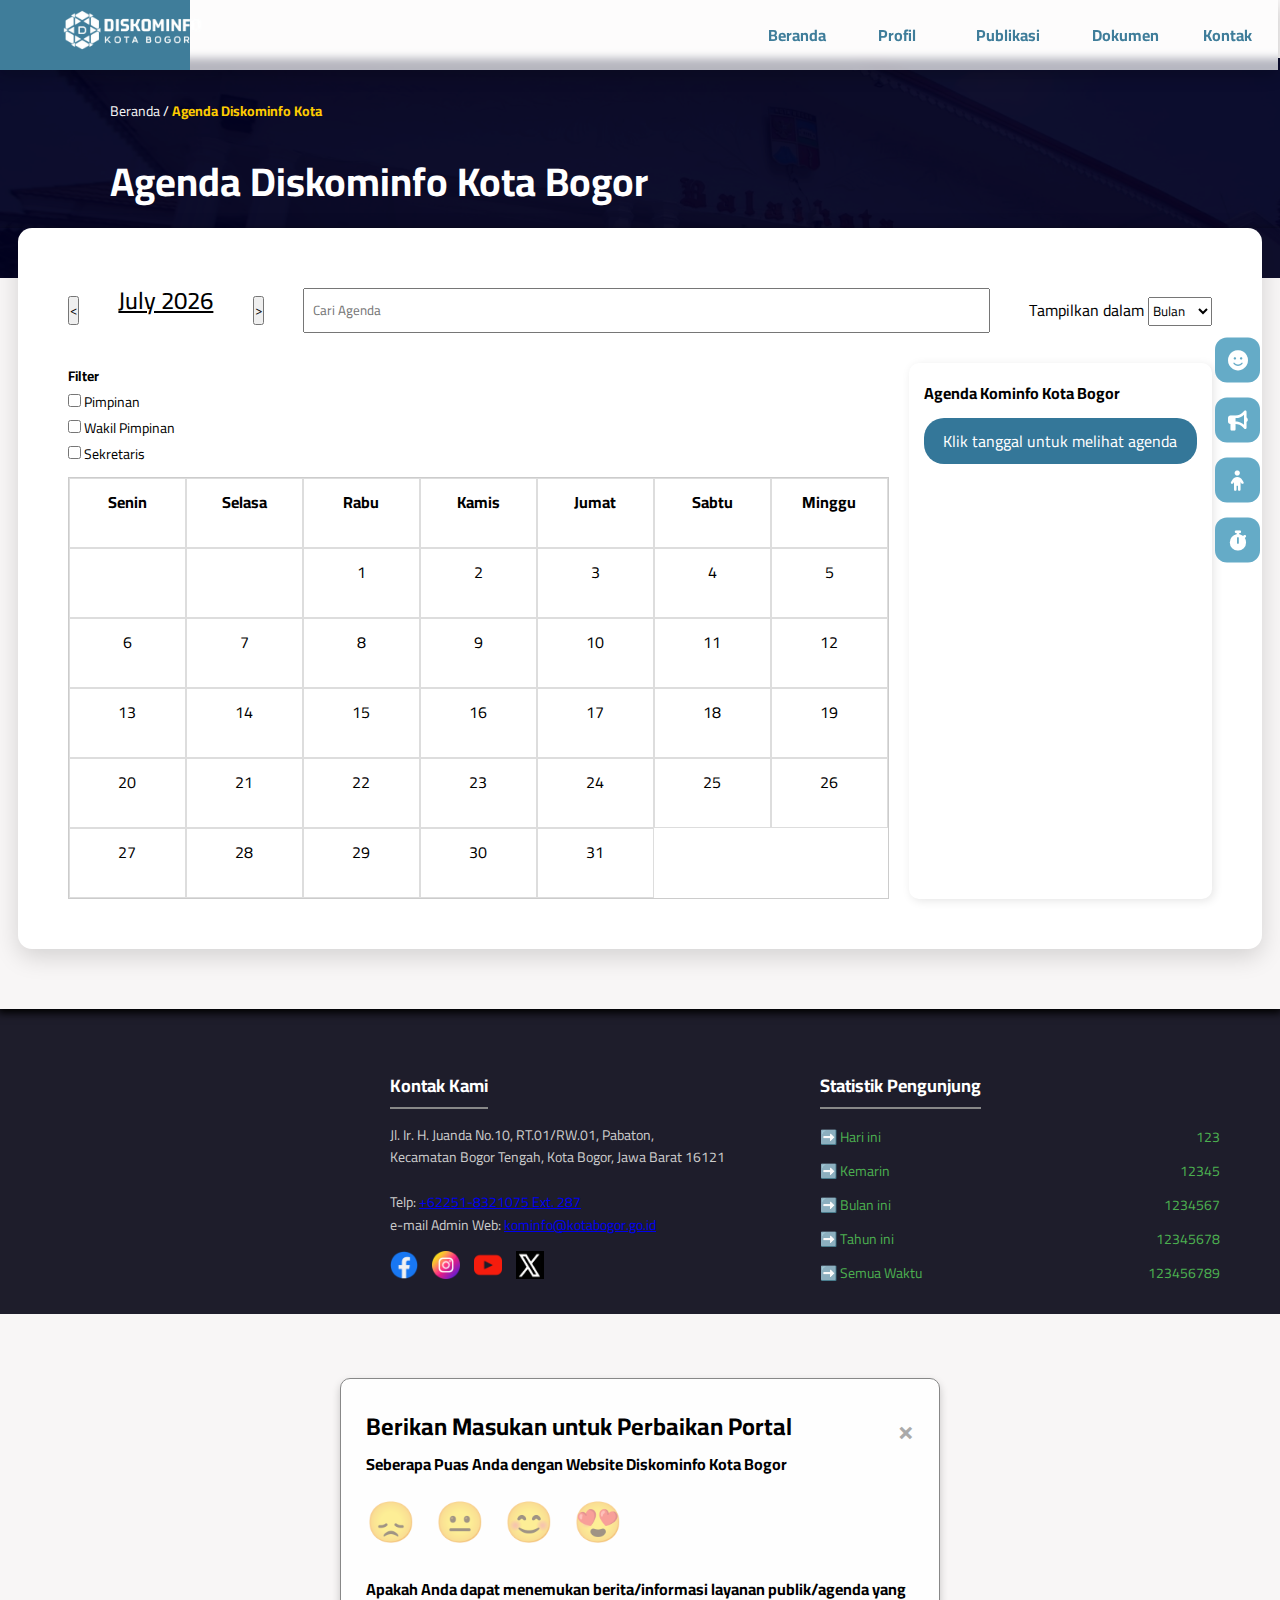
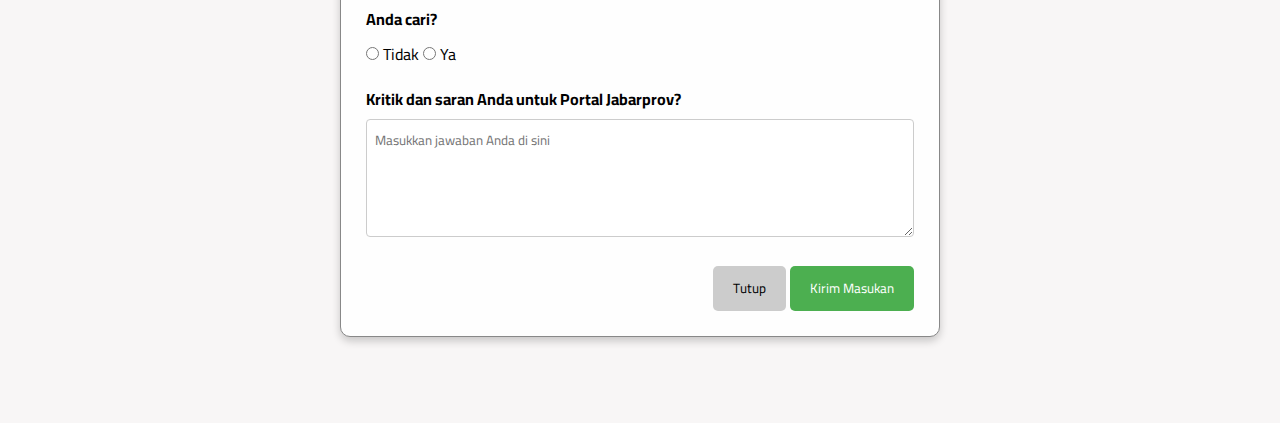
<file: agenda.html>
<!DOCTYPE html>
<html lang="id">
<head>
  <meta charset="UTF-8" />
  <meta name="viewport" content="width=device-width, initial-scale=1" />
  <title>Diskominfo Kota Bogor</title>
  <link rel="stylesheet" href="agenda.css" />
  <link href="https://cdn.jsdelivr.net/npm/bootstrap@5.0.2/dist/css/bootstrap.min.css" rel="stylesheet" integrity="sha384-EVSTQN3/azprG1Anm3QDgpJLIm9Nao0Yz1ztcQTwFspd3yD65VohhpuuCOmLASjC" crossorigin="anonymous">
  <link rel="preconnect" href="https://fonts.googleapis.com">
<link rel="stylesheet" href="https://cdnjs.cloudflare.com/ajax/libs/font-awesome/6.4.2/css/all.min.css">
<link rel="preconnect" href="https://fonts.gstatic.com" crossorigin>
<link href="https://fonts.googleapis.com/css2?family=Cairo:wght@200..1000&family=Roboto:ital,wght@0,100..900;1,100..900&display=swap" rel="stylesheet">
</head>
<body>
    <div class="page-wrapper">
      <header>
    <div class="navbar">
        <div class="logo">
            <img src="logo_kominfo-removebg-preview (1).png" alt="Diskominfo Kota Bogor">
        </div>
        <input type="checkbox" id="nav-toggle" class="nav-toggle">
        <label for="nav-toggle" class="nav-toggle-label">
            <span></span>
            <span></span>
            <span></span>
        </label>
        <nav class="nav-menu">
            <a href="index.html">Beranda</a>
            <div class="dropdown">
                <a href="#" class="dropdown-toggle">Profil</a>
                <div class="dropdown-menu">
                    <a href="visimisi1.html">Visi Misi</a>
                    <a href="sejarah.html">Sejarah</a>
                    <a href="pegawai.html">Data Pegawai</a>
                </div>
            </div>

            <div class="dropdown">
                <a href="#" class="dropdown-toggle">Publikasi</a>
                <div class="dropdown-menu">
                    <a href="galeri.html">Galeri</a>
                    <a href="galeriberitalengkap.html">Berita</a>
                </div>
            </div>
            <a href="dokumen.html">Dokumen</a>
            <a href="kontak.html">Kontak</a>
        </nav>
    </div>
</header>
    <!-- Konten utama halaman -->
  <!-- Carousel -->
  <main>

    <!-- sidebar -->
  <div class="floating-icon-bar">
  <a href="#" id="tombolBeriPenilaian" class="tooltip-icon">
    <i class="fas fa-smile"></i>
    <span class="tooltip-text">Beri Penilaian</span>
  </a>
  <a href="#" class="tooltip-icon">
    <i class="fas fa-bullhorn"></i>
    <span class="tooltip-text">Aspirasi</span>
  </a>
  <a href="#" class="tooltip-icon" id="openAccessibilityMenuButton">
    <i class="fas fa-child"></i>
    <span class="tooltip-text">Aksesbilitas</span>
  </a>
  <a href="#" class="tooltip-icon">
    <i class="fas fa-stopwatch"></i>
    <span class="tooltip-text">Monitoring</span>
  </a>
</div>
<section class="hero-judul">
  <div class="hero-overlay"></div> <!-- gelap tipis -->
  <div class="hero-inner">
    <nav class="breadcrumb">
      <a href="index.html">Beranda</a> /
      <span class="active"> Agenda Diskominfo Kota</span>
    </nav>
    <h1>Agenda Diskominfo Kota Bogor</h1>
  </div>
</section>

  
<section class="sejarah-content">
  <div class="sejarah-container">
      <p>
       <body>
  <div class="header">
    <button onclick="changeMonth(-1)">&lt;</button>
    <h2 id="monthYear"></h2>
    <button onclick="changeMonth(1)">&gt;</button>
    <input type="text" class="search-bar" placeholder="Cari Agenda">
    <span>
      Tampilkan dalam
      <select>
        <option>Bulan</option>
        <option>Minggu</option>
      </select>
    </span>
  </div>

  <div class="container">
    <div class="left">
      <div class="filter">
        <strong>Filter</strong><br>
        <label><input type="checkbox"> Pimpinan</label><br>
        <label><input type="checkbox"> Wakil Pimpinan</label><br>
        <label><input type="checkbox"> Sekretaris</label>
      </div>

      <div class="calendar" id="calendar">
        <!-- Isi kalender akan dibuat lewat JavaScript -->
      </div>
    </div>

    <div class="right">
      <strong>Agenda Kominfo Kota Bogor</strong>
      <div class="agenda-title" id="selectedDate">Klik tanggal untuk melihat agenda</div>
      <div id="agendaList">
        <!-- Agenda muncul di sini setelah klik tanggal -->
      </div>
    </div>
  </div>

  <script src="agenda.js"></script>
</body>
      </p>
    </div>
  </section>
<!-- Footer -->
 <footer class="footer">
  <div class="footer-container">
   <div class="footer-map">
  <iframe
    src="https://www.google.com/maps/embed?pb=!1m18!1m12!1m3!1d3963.4161454299747!2d106.79109007413658!3d-6.595089664468269!2m3!1f0!2f0!3f0!3m2!1i1024!2i768!4f13.1!3m3!1m2!1s0x2e69c5b7d2e12d0d%3A0x9b59e38fc692d9fe!2sKantor%20Kominfo%20Kota%20Bogor!5e0!3m2!1sen!2sid!4v1752851198269!5m2!1sen!2sid"width="300"
    height="200"
    style="border:0;"
    allowfullscreen=""
    loading="lazy"
    referrerpolicy="no-referrer-when-downgrade">
  </iframe>
</div>

    <div class="footer-kontak">
      <h4>Kontak Kami</h4>
       <p>
    Jl. Ir. H. Juanda No.10, RT.01/RW.01, Pabaton,<br>
    Kecamatan Bogor Tengah, Kota Bogor, Jawa Barat 16121<br><br>
    Telp: <a href="tel:+622518321075">+62251-8321075 Ext. 287</a><br>
    e-mail Admin Web: <a href="mailto:kominfo@kotabogor.go.id" target="_blank">kominfo@kotabogor.go.id</a>
  </p>
      <div class="sosmed">
  <a href="https://www.facebook.com/kominfokotabogor" target="_blank" rel="noopener"><img src="fb.png" alt="Facebook"></a>
  <a href="https://www.instagram.com/kominfobogor?utm_source=ig_web_button_share_sheet&igsh=ZDNlZDc0MzIxNw==" target="_blank" rel="noopener"><img src="instagram.png" alt="Instagram"></a>
  <a href="https://youtube.com/@kominfokotabogor2892?si=DYzwmdH5Fa8aDNeZ" target="_blank" rel="noopener"><img src="youtube.png" alt="YouTube"></a>
  <a href="https://x.com/kominfobogor" target="_blank" rel="noopener"><img src="twitter.png" class="logo-x" alt="Twitter/X"></a>
</div>
    </div>
    <div class="footer-statistik">
      <h4>Statistik Pengunjung</h4>
      <ul>
        <li>➡️ Hari ini <span>123</span></li>
        <li>➡️ Kemarin <span>12345</span></li>
        <li>➡️ Bulan ini <span>1234567</span></li>
        <li>➡️ Tahun ini <span>12345678</span></li>
        <li>➡️ Semua Waktu <span>123456789</span></li>
      </ul>
    </div>
    </div>
</footer>
<!-- Footer -->
 <script src="https://cdn.jsdelivr.net/npm/bootstrap@5.0.2/dist/js/bootstrap.bundle.min.js" integrity="sha384-MrcW6ZMFYlzcLA8Nl+NtUVF0sA7MsXsP1UyJoMp4YLEuNSfAP+JcXn/tWtIaxVXM" crossorigin="anonymous"></script>
  <script src="https://website-widgets.pages.dev/dist/sienna.min.js" data-asw-lang="id" data-asw-position="hidden"></script>
  <script src="scripts.js"></script>
  <div id="modalPenilaian" class="modal">
  <div class="modal-content">
    <span class="close-button">&times;</span>
    <h2>Berikan Masukan untuk Perbaikan Portal</h2>
    
    <form>
      <div class="form-group">
        <label>Seberapa Puas Anda dengan Website Diskominfo Kota Bogor</label>
        <div class="emoji-rating">
          <span>😞</span> <span>😐</span> <span>😊</span> <span>😍</span>
        </div>
      </div>
      
      <div class="form-group">
        <label>Apakah Anda dapat menemukan berita/informasi layanan publik/agenda yang Anda cari?</label>
        <input type="radio" name="info" value="tidak"> Tidak
        <input type="radio" name="info" value="ya"> Ya
      </div>
      
      <div class="form-group">
        <label for="kritik">Kritik dan saran Anda untuk Portal Jabarprov?</label>
        <textarea id="kritik" rows="4" placeholder="Masukkan jawaban Anda di sini"></textarea>
      </div>

      <div class="modal-footer">
        <button type="button" id="tombolTutupModal" class="btn-tutup">Tutup</button>
        <button type="submit" class="btn-kirim">Kirim Masukan</button>
      </div>
    </form>
  </div>
</div>

</body>
</html>
</file>
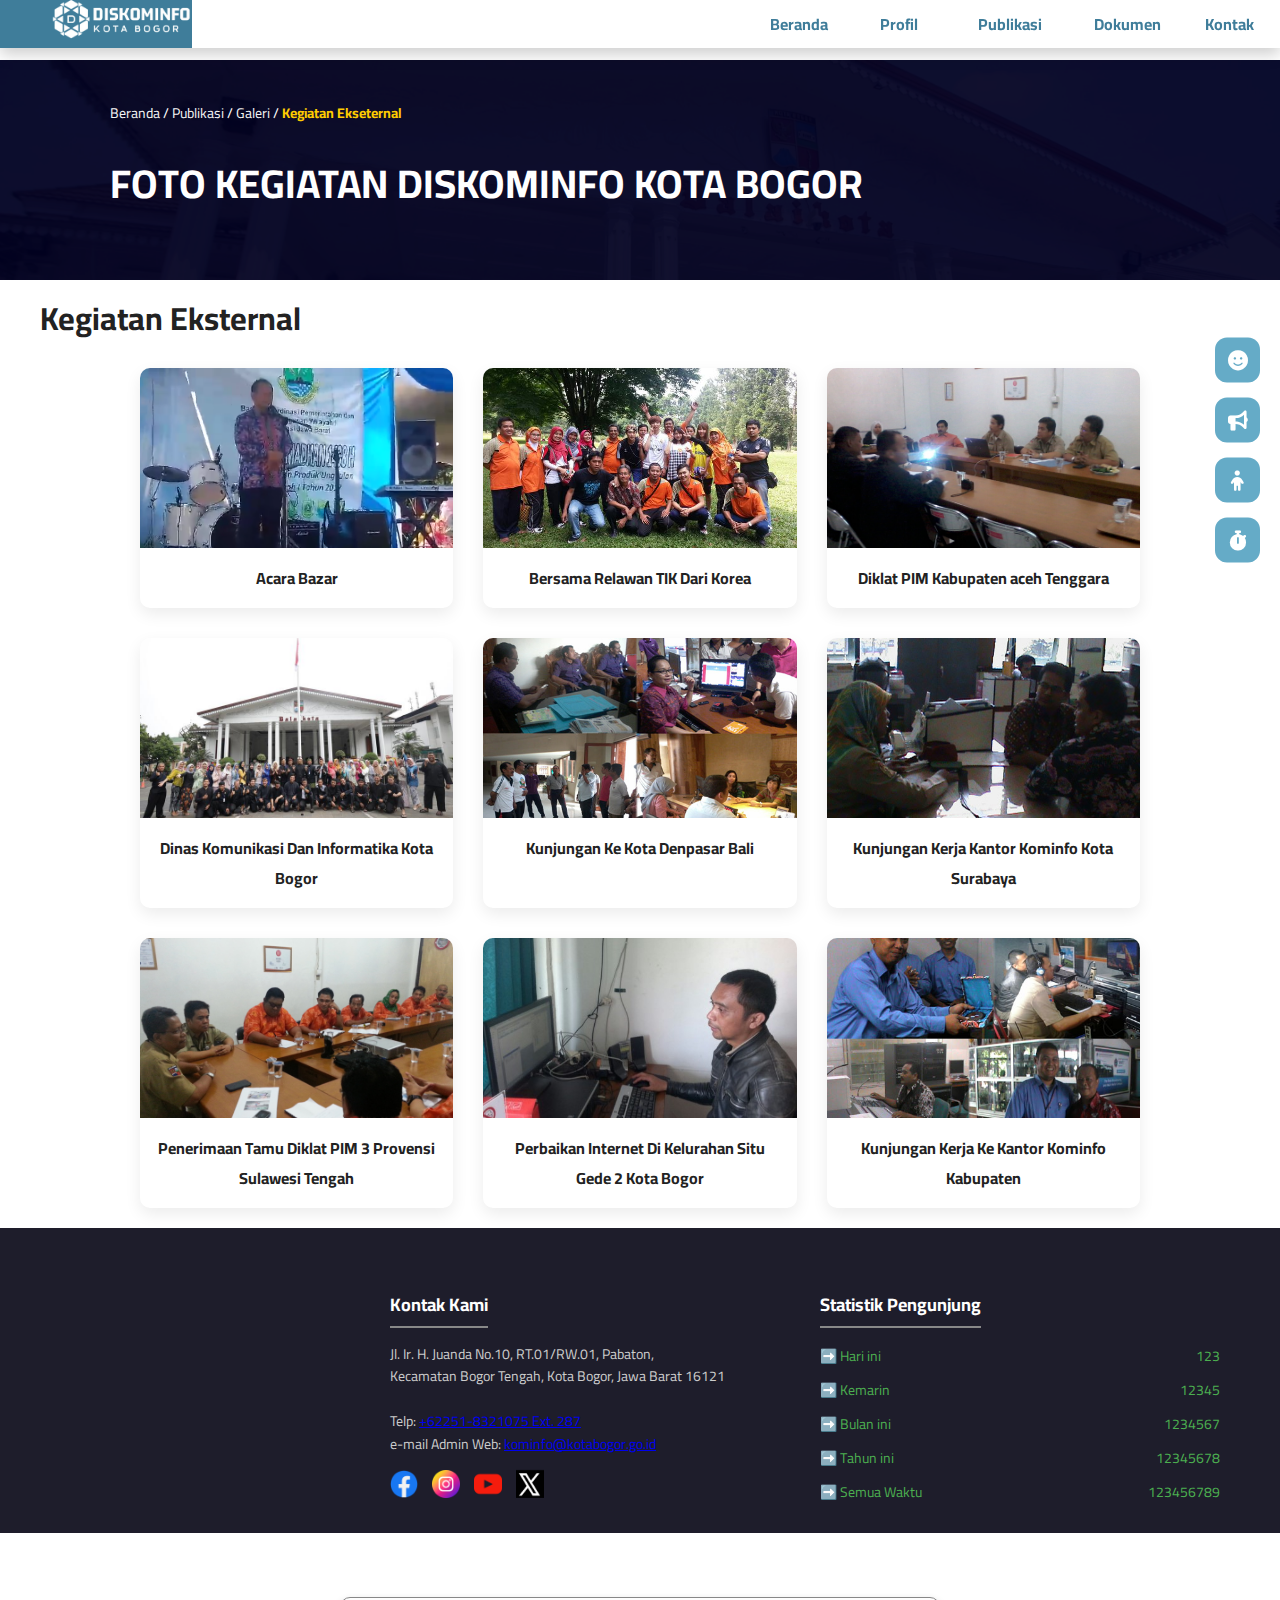
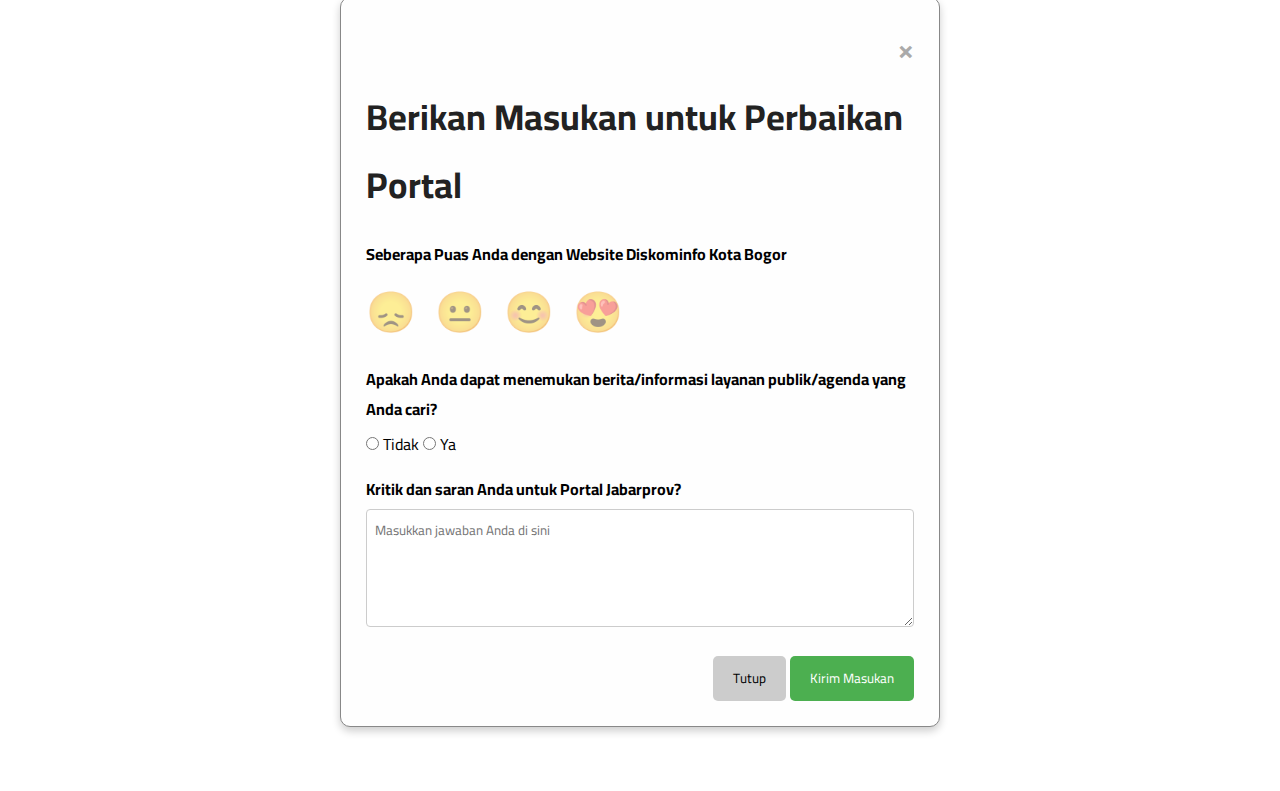
<file: eksternal.html>
<!DOCTYPE html>
<html lang="id">
<head>
  <meta charset="UTF-8" />
  <meta name="viewport" content="width=device-width, initial-scale=1" />
  <title>Diskominfo Kota Bogor</title>
  <link rel="stylesheet" href="internal.css" />
  <link href="https://cdn.jsdelivr.net/npm/bootstrap@5.0.2/dist/css/bootstrap.min.css" rel="stylesheet" integrity="sha384-EVSTQN3/azprG1Anm3QDgpJLIm9Nao0Yz1ztcQTwFspd3yD65VohhpuuCOmLASjC" crossorigin="anonymous">
  <link rel="preconnect" href="https://fonts.googleapis.com">
<link rel="stylesheet" href="https://cdnjs.cloudflare.com/ajax/libs/font-awesome/6.4.2/css/all.min.css">
<link rel="preconnect" href="https://fonts.gstatic.com" crossorigin>
<link href="https://fonts.googleapis.com/css2?family=Cairo:wght@200..1000&family=Roboto:ital,wght@0,100..900;1,100..900&display=swap" rel="stylesheet">
</head>
<body>
    <div class="page-wrapper">
      <header>
    <div class="navbar">
        <div class="logo">
            <img src="logo_kominfo-removebg-preview (1).png" alt="Diskominfo Kota Bogor">
        </div>
        <input type="checkbox" id="nav-toggle" class="nav-toggle">
        <label for="nav-toggle" class="nav-toggle-label">
            <span></span>
            <span></span>
            <span></span>
        </label>
        <nav class="nav-menu">
            <a href="index.html">Beranda</a>
            <div class="dropdown">
                <a href="#" class="dropdown-toggle">Profil</a>
                <div class="dropdown-menu">
                    <a href="visimisi1.html">Visi Misi</a>
                    <a href="sejarah.html">Sejarah</a>
                    <a href="pegawai.html">Data Pegawai</a>
                </div>
            </div>

            <div class="dropdown">
                <a href="#" class="dropdown-toggle">Publikasi</a>
                <div class="dropdown-menu">
                    <a href="galeri.html">Galeri</a>
                    <a href="galeriberitalengkap.html">Berita</a>
                </div>
            </div>
            <a href="dokumen.html">Dokumen</a>
            <a href="kontak.html">Kontak</a>
        </nav>
    </div>
</header>
    <!-- Konten utama halaman -->
  <!-- Carousel -->
  <main>

    <!-- sidebar -->
  <div class="floating-icon-bar">
  <a href="#" id="tombolBeriPenilaian" class="tooltip-icon">
    <i class="fas fa-smile"></i>
    <span class="tooltip-text">Beri Penilaian</span>
  </a>
  <a href="#" class="tooltip-icon">
    <i class="fas fa-bullhorn"></i>
    <span class="tooltip-text">Aspirasi</span>
  </a>
  <a href="#" class="tooltip-icon" id="openAccessibilityMenuButton">
    <i class="fas fa-child"></i>
    <span class="tooltip-text">Aksesbilitas</span>
  </a>
  <a href="#" class="tooltip-icon">
    <i class="fas fa-stopwatch"></i>
    <span class="tooltip-text">Monitoring</span>
  </a>
</div>
<section class="hero-judul">
  <div class="hero-overlay"></div> <!-- gelap tipis -->
  <div class="hero-inner">
    <nav class="breadcrumb">
      <a href="index.html">Beranda</a> /
      <a href="profil.html">Publikasi</a> /
      <a href="galeri.html">Galeri</a> /
      <span class="active"> Kegiatan Ekseternal</span>
    </nav>
    <h1>FOTO KEGIATAN DISKOMINFO KOTA BOGOR</h1>
  </div>
</section>
<h2 style="font-size: 32px; margin-top: 8px;">Kegiatan Eksternal</h2>
  <div class="news-grid">
    <div class="news-card">
      <img src="img/Kegiatan_Eksternal&Kemasyarakatan/acara-bazaar-(2).png" alt="Berita 1">
      <div class="caption">Acara Bazar</div>
    </div>
    <div class="news-card">
      <img src="img/Kegiatan_Eksternal&Kemasyarakatan/bersama-relawan-tik-dari-korea.jpg" alt="Berita 2">
      <div class="caption">Bersama Relawan TIK Dari Korea</div>
    </div>
    <div class="news-card">
      <img src="img/Kegiatan_Eksternal&Kemasyarakatan/diklat-pim-kabupaten-aceh-tenggara.jpg" alt="Berita 3">
      <div class="caption">Diklat PIM Kabupaten aceh Tenggara</div>
    </div>
    <div class="news-card">
      <img src="img/Kegiatan_Eksternal&Kemasyarakatan/dinas-komunikasi-dan-informatika-kota-bogor.jpg" alt="Berita 1">
      <div class="caption">Dinas Komunikasi Dan Informatika Kota Bogor</div>
    </div>
    <div class="news-card">
      <img src="img/Kegiatan_Eksternal&Kemasyarakatan/kunjungan-ke-kota-denpasar.jpg" alt="Berita 2">
      <div class="caption">Kunjungan Ke Kota Denpasar Bali</div>
    </div>
    <div class="news-card">
      <img src="img/Kegiatan_Eksternal&Kemasyarakatan/kunjungan-kerja-kantor-kominfo-ke-kota-surabaya.jpg" alt="Berita 3">
      <div class="caption">Kunjungan Kerja Kantor Kominfo Kota Surabaya</div>
    </div>
    <div class="news-card">
      <img src="img/Kegiatan_Eksternal&Kemasyarakatan/penerimaan-tamu-diklat-pim-3-provinsi-sulawesi-tengah.jpg" alt="Berita 1">
      <div class="caption">Penerimaan Tamu Diklat PIM 3 Provensi Sulawesi Tengah</div>
    </div>
    <div class="news-card">
      <img src="img/Kegiatan_Eksternal&Kemasyarakatan/perbaikan-internet-di-kelurahan-situ-gede-2-kota-bogor.jpg" alt="Berita 2">
      <div class="caption">Perbaikan Internet Di Kelurahan Situ Gede 2 Kota Bogor</div>
    </div>
    <div class="news-card">
      <img src="img/Kegiatan_Eksternal&Kemasyarakatan/kunjungan-kerja-ke-kabypaten-kantor-kominfo.jpg" alt="Berita 3">
      <div class="caption">Kunjungan Kerja Ke Kantor Kominfo Kabupaten</div>
    </div>
  </div>
  <div id="imageModalPopup" class="modal-image-popup">
    <span class="close-popup">&times;</span>
    <img class="modal-image-content" id="popupImg">
    <div id="caption-popup"></div>
  </div>
  <footer class="footer">
  <div class="footer-container">
   <div class="footer-map">
  <iframe
    src="https://www.google.com/maps/embed?pb=!1m18!1m12!1m3!1d3963.4161454299747!2d106.79109007413658!3d-6.595089664468269!2m3!1f0!2f0!3f0!3m2!1i1024!2i768!4f13.1!3m3!1m2!1s0x2e69c5b7d2e12d0d%3A0x9b59e38fc692d9fe!2sKantor%20Kominfo%20Kota%20Bogor!5e0!3m2!1sen!2sid!4v1752851198269!5m2!1sen!2sid"width="300"
    height="200"
    style="border:0;"
    allowfullscreen=""
    loading="lazy"
    referrerpolicy="no-referrer-when-downgrade">
  </iframe>
</div>

    <div class="footer-kontak">
      <h4>Kontak Kami</h4>
       <p>
    Jl. Ir. H. Juanda No.10, RT.01/RW.01, Pabaton,<br>
    Kecamatan Bogor Tengah, Kota Bogor, Jawa Barat 16121<br><br>
    Telp: <a href="tel:+622518321075">+62251-8321075 Ext. 287</a><br>
    e-mail Admin Web: <a href="mailto:kominfo@kotabogor.go.id" target="_blank">kominfo@kotabogor.go.id</a>
  </p>
      <div class="sosmed">
  <a href="https://www.facebook.com/kominfokotabogor" target="_blank" rel="noopener"><img src="fb.png" alt="Facebook"></a>
  <a href="https://www.instagram.com/kominfobogor?utm_source=ig_web_button_share_sheet&igsh=ZDNlZDc0MzIxNw==" target="_blank" rel="noopener"><img src="instagram.png" alt="Instagram"></a>
  <a href="https://youtube.com/@kominfokotabogor2892?si=DYzwmdH5Fa8aDNeZ" target="_blank" rel="noopener"><img src="youtube.png" alt="YouTube"></a>
  <a href="https://x.com/kominfobogor" target="_blank" rel="noopener"><img src="twitter.png" class="logo-x" alt="Twitter/X"></a>
</div>
    </div>
    <div class="footer-statistik">
      <h4>Statistik Pengunjung</h4>
      <ul>
        <li>➡️ Hari ini <span>123</span></li>
        <li>➡️ Kemarin <span>12345</span></li>
        <li>➡️ Bulan ini <span>1234567</span></li>
        <li>➡️ Tahun ini <span>12345678</span></li>
        <li>➡️ Semua Waktu <span>123456789</span></li>
      </ul>
    </div>
    </div>
</footer>
<!-- Footer -->
 <script src="https://cdn.jsdelivr.net/npm/bootstrap@5.0.2/dist/js/bootstrap.bundle.min.js" integrity="sha384-MrcW6ZMFYlzcLA8Nl+NtUVF0sA7MsXsP1UyJoMp4YLEuNSfAP+JcXn/tWtIaxVXM" crossorigin="anonymous"></script>
  <script src="https://website-widgets.pages.dev/dist/sienna.min.js" data-asw-lang="id" data-asw-position="hidden"></script>
  <script src="eksternal.js"></script>
  <div id="modalPenilaian" class="modal">
  <div class="modal-content">
    <span class="close-button">&times;</span>
    <h2>Berikan Masukan untuk Perbaikan Portal</h2>
    
    <form>
      <div class="form-group">
        <label>Seberapa Puas Anda dengan Website Diskominfo Kota Bogor</label>
        <div class="emoji-rating">
          <span>😞</span> <span>😐</span> <span>😊</span> <span>😍</span>
        </div>
      </div>
      
      <div class="form-group">
        <label>Apakah Anda dapat menemukan berita/informasi layanan publik/agenda yang Anda cari?</label>
        <input type="radio" name="info" value="tidak"> Tidak
        <input type="radio" name="info" value="ya"> Ya
      </div>
      
      <div class="form-group">
        <label for="kritik">Kritik dan saran Anda untuk Portal Jabarprov?</label>
        <textarea id="kritik" rows="4" placeholder="Masukkan jawaban Anda di sini"></textarea>
      </div>

      <div class="modal-footer">
        <button type="button" id="tombolTutupModal" class="btn-tutup">Tutup</button>
        <button type="submit" class="btn-kirim">Kirim Masukan</button>
      </div>
    </form>
  </div>
</div>

</body>
</html>
</file>
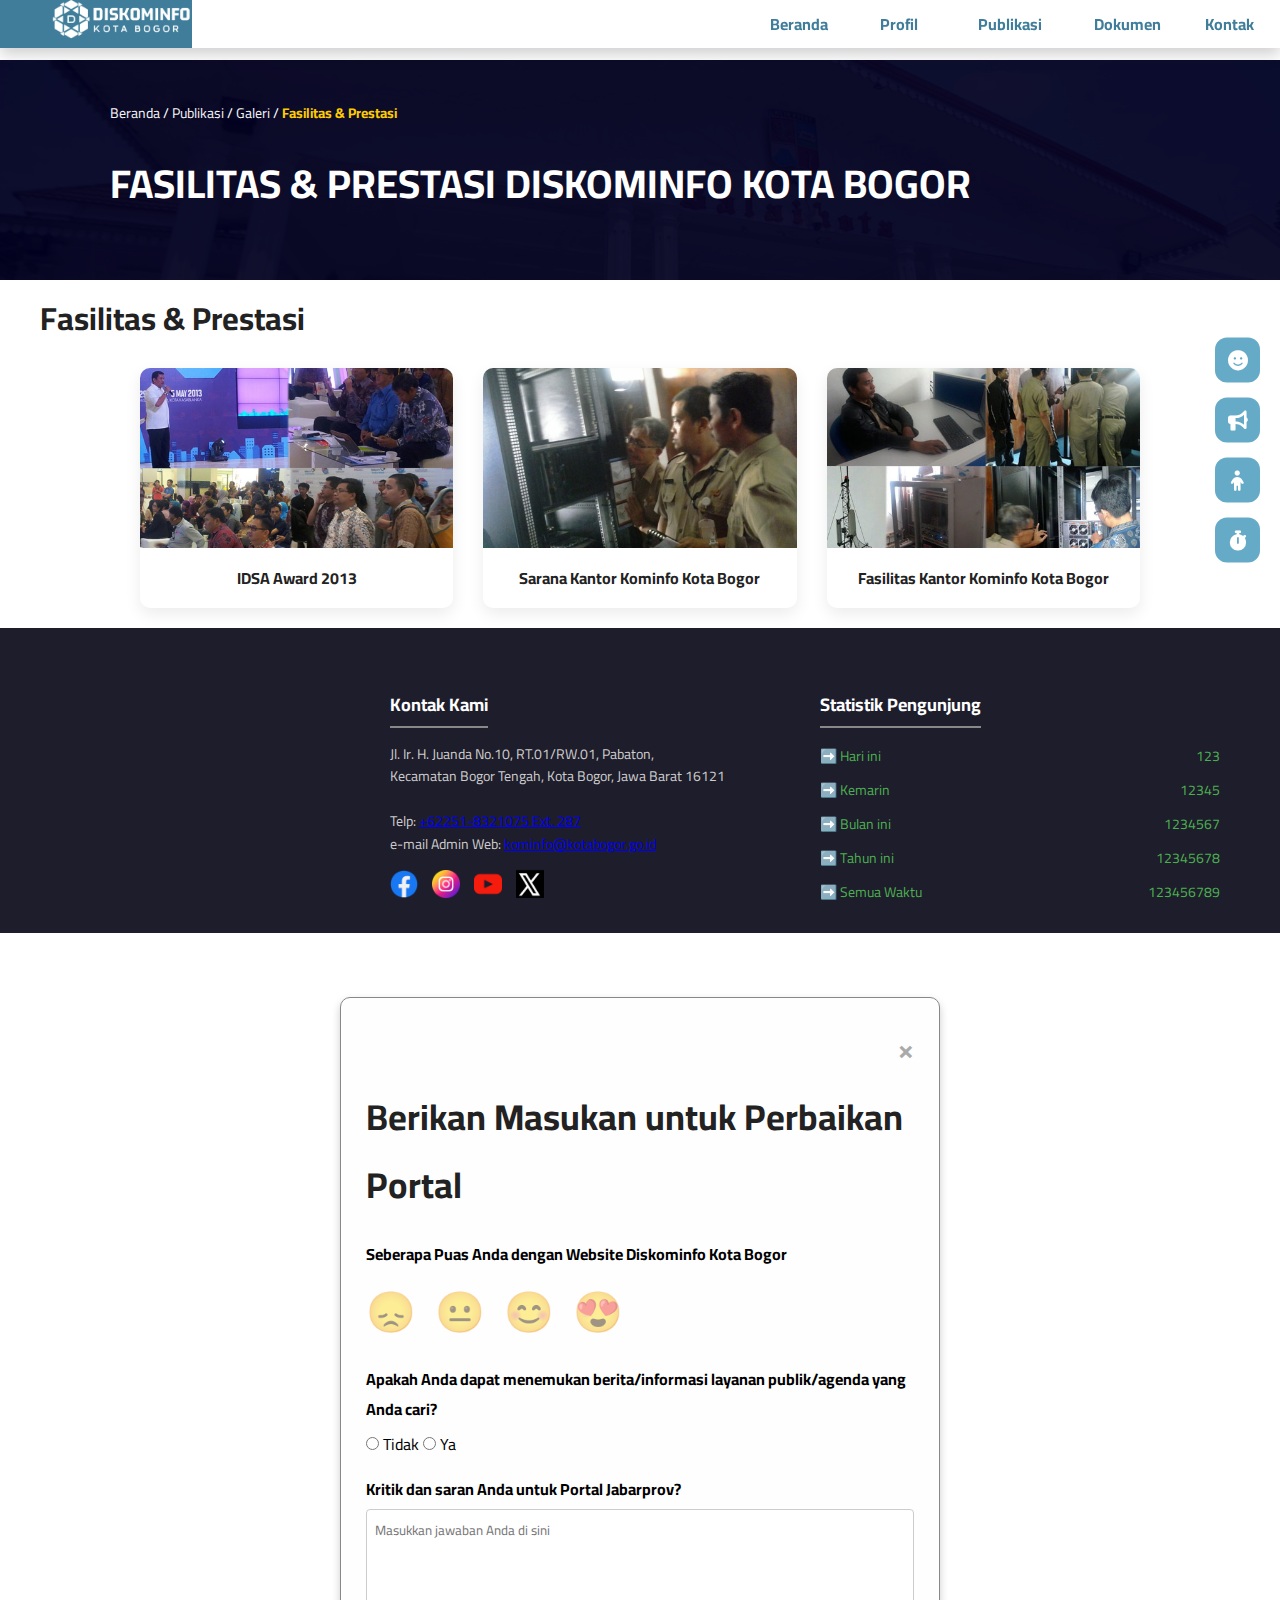
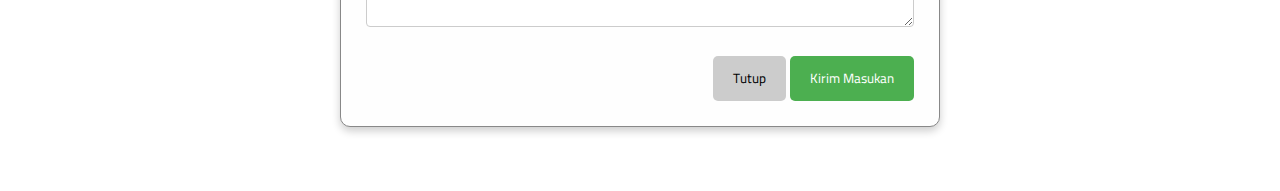
<file: fasilitas.html>
<!DOCTYPE html>
<html lang="id">
<head>
  <meta charset="UTF-8" />
  <meta name="viewport" content="width=device-width, initial-scale=1" />
  <title>Diskominfo Kota Bogor</title>
  <link rel="stylesheet" href="internal.css" />
  <link href="https://cdn.jsdelivr.net/npm/bootstrap@5.0.2/dist/css/bootstrap.min.css" rel="stylesheet" integrity="sha384-EVSTQN3/azprG1Anm3QDgpJLIm9Nao0Yz1ztcQTwFspd3yD65VohhpuuCOmLASjC" crossorigin="anonymous">
  <link rel="preconnect" href="https://fonts.googleapis.com">
<link rel="stylesheet" href="https://cdnjs.cloudflare.com/ajax/libs/font-awesome/6.4.2/css/all.min.css">
<link rel="preconnect" href="https://fonts.gstatic.com" crossorigin>
<link href="https://fonts.googleapis.com/css2?family=Cairo:wght@200..1000&family=Roboto:ital,wght@0,100..900;1,100..900&display=swap" rel="stylesheet">
</head>
<body>
    <div class="page-wrapper">
      <header>
    <div class="navbar">
        <div class="logo">
            <img src="logo_kominfo-removebg-preview (1).png" alt="Diskominfo Kota Bogor">
        </div>
        <input type="checkbox" id="nav-toggle" class="nav-toggle">
        <label for="nav-toggle" class="nav-toggle-label">
            <span></span>
            <span></span>
            <span></span>
        </label>
        <nav class="nav-menu">
            <a href="index.html">Beranda</a>
            <div class="dropdown">
                <a href="#" class="dropdown-toggle">Profil</a>
                <div class="dropdown-menu">
                    <a href="visimisi1.html">Visi Misi</a>
                    <a href="sejarah.html">Sejarah</a>
                    <a href="pegawai.html">Data Pegawai</a>
                </div>
            </div>

            <div class="dropdown">
                <a href="#" class="dropdown-toggle">Publikasi</a>
                <div class="dropdown-menu">
                    <a href="galeri.html">Galeri</a>
                    <a href="galeriberitalengkap.html">Berita</a>
                </div>
            </div>
            <a href="dokumen.html">Dokumen</a>
            <a href="kontak.html">Kontak</a>
        </nav>
    </div>
</header>
    <!-- Konten utama halaman -->
  <!-- Carousel -->
  <main>

    <!-- sidebar -->
  <div class="floating-icon-bar">
  <a href="#" id="tombolBeriPenilaian" class="tooltip-icon">
    <i class="fas fa-smile"></i>
    <span class="tooltip-text">Beri Penilaian</span>
  </a>
  <a href="#" class="tooltip-icon">
    <i class="fas fa-bullhorn"></i>
    <span class="tooltip-text">Aspirasi</span>
  </a>
  <a href="#" class="tooltip-icon" id="openAccessibilityMenuButton">
    <i class="fas fa-child"></i>
    <span class="tooltip-text">Aksesbilitas</span>
  </a>
  <a href="#" class="tooltip-icon">
    <i class="fas fa-stopwatch"></i>
    <span class="tooltip-text">Monitoring</span>
  </a>
</div>
<section class="hero-judul">
  <div class="hero-overlay"></div> <!-- gelap tipis -->
  <div class="hero-inner">
    <nav class="breadcrumb">
      <a href="index.html">Beranda</a> /
      <a href="profil.html">Publikasi</a> /
      <a href="galeri.html">Galeri</a> /
      <span class="active"> Fasilitas & Prestasi</span>
    </nav>
    <h1>FASILITAS & PRESTASI DISKOMINFO KOTA BOGOR</h1>
  </div>
</section>
<h2 style="font-size: 32px; margin-top: 8px;">Fasilitas & Prestasi</h2>
  <div class="news-grid">
    <div class="news-card">
      <img src="img/Fasilitas&Prestasi/idsa-award-2013---kantor-kominfo.jpg" alt="Berita 1">
      <div class="caption">IDSA Award 2013</div>
    </div>
    <div class="news-card">
      <img src="img/Fasilitas&Prestasi/sarana-kantor-kominfo.jpg" alt="Berita 2">
      <div class="caption">Sarana Kantor Kominfo Kota Bogor</div>
    </div>
    <div class="news-card">
      <img src="img/Fasilitas&Prestasi/sarana-kominfo.jpg" alt="Berita 3">
      <div class="caption">Fasilitas Kantor Kominfo Kota Bogor</div>
    </div>
  </div>
  <div id="imageModalPopup" class="modal-image-popup">
    <span class="close-popup">&times;</span>
    <img class="modal-image-content" id="popupImg">
    <div id="caption-popup"></div>
  </div>
  <footer class="footer">
  <div class="footer-container">
   <div class="footer-map">
  <iframe
    src="https://www.google.com/maps/embed?pb=!1m18!1m12!1m3!1d3963.4161454299747!2d106.79109007413658!3d-6.595089664468269!2m3!1f0!2f0!3f0!3m2!1i1024!2i768!4f13.1!3m3!1m2!1s0x2e69c5b7d2e12d0d%3A0x9b59e38fc692d9fe!2sKantor%20Kominfo%20Kota%20Bogor!5e0!3m2!1sen!2sid!4v1752851198269!5m2!1sen!2sid"width="300"
    height="200"
    style="border:0;"
    allowfullscreen=""
    loading="lazy"
    referrerpolicy="no-referrer-when-downgrade">
  </iframe>
</div>

    <div class="footer-kontak">
      <h4>Kontak Kami</h4>
       <p>
    Jl. Ir. H. Juanda No.10, RT.01/RW.01, Pabaton,<br>
    Kecamatan Bogor Tengah, Kota Bogor, Jawa Barat 16121<br><br>
    Telp: <a href="tel:+622518321075">+62251-8321075 Ext. 287</a><br>
    e-mail Admin Web: <a href="mailto:kominfo@kotabogor.go.id" target="_blank">kominfo@kotabogor.go.id</a>
  </p>
      <div class="sosmed">
  <a href="https://www.facebook.com/kominfokotabogor" target="_blank" rel="noopener"><img src="fb.png" alt="Facebook"></a>
  <a href="https://www.instagram.com/kominfobogor?utm_source=ig_web_button_share_sheet&igsh=ZDNlZDc0MzIxNw==" target="_blank" rel="noopener"><img src="instagram.png" alt="Instagram"></a>
  <a href="https://youtube.com/@kominfokotabogor2892?si=DYzwmdH5Fa8aDNeZ" target="_blank" rel="noopener"><img src="youtube.png" alt="YouTube"></a>
  <a href="https://x.com/kominfobogor" target="_blank" rel="noopener"><img src="twitter.png" class="logo-x" alt="Twitter/X"></a>
</div>
    </div>
    <div class="footer-statistik">
      <h4>Statistik Pengunjung</h4>
      <ul>
        <li>➡️ Hari ini <span>123</span></li>
        <li>➡️ Kemarin <span>12345</span></li>
        <li>➡️ Bulan ini <span>1234567</span></li>
        <li>➡️ Tahun ini <span>12345678</span></li>
        <li>➡️ Semua Waktu <span>123456789</span></li>
      </ul>
    </div>
    </div>
</footer>
<!-- Footer -->
 <script src="https://cdn.jsdelivr.net/npm/bootstrap@5.0.2/dist/js/bootstrap.bundle.min.js" integrity="sha384-MrcW6ZMFYlzcLA8Nl+NtUVF0sA7MsXsP1UyJoMp4YLEuNSfAP+JcXn/tWtIaxVXM" crossorigin="anonymous"></script>
  <script src="https://website-widgets.pages.dev/dist/sienna.min.js" data-asw-lang="id" data-asw-position="hidden"></script>
  <script src="fasilitas.js"></script>
  <div id="modalPenilaian" class="modal">
  <div class="modal-content">
    <span class="close-button">&times;</span>
    <h2>Berikan Masukan untuk Perbaikan Portal</h2>
    
    <form>
      <div class="form-group">
        <label>Seberapa Puas Anda dengan Website Diskominfo Kota Bogor</label>
        <div class="emoji-rating">
          <span>😞</span> <span>😐</span> <span>😊</span> <span>😍</span>
        </div>
      </div>
      
      <div class="form-group">
        <label>Apakah Anda dapat menemukan berita/informasi layanan publik/agenda yang Anda cari?</label>
        <input type="radio" name="info" value="tidak"> Tidak
        <input type="radio" name="info" value="ya"> Ya
      </div>
      
      <div class="form-group">
        <label for="kritik">Kritik dan saran Anda untuk Portal Jabarprov?</label>
        <textarea id="kritik" rows="4" placeholder="Masukkan jawaban Anda di sini"></textarea>
      </div>

      <div class="modal-footer">
        <button type="button" id="tombolTutupModal" class="btn-tutup">Tutup</button>
        <button type="submit" class="btn-kirim">Kirim Masukan</button>
      </div>
    </form>
  </div>
</div>

</body>
</html>
</file>
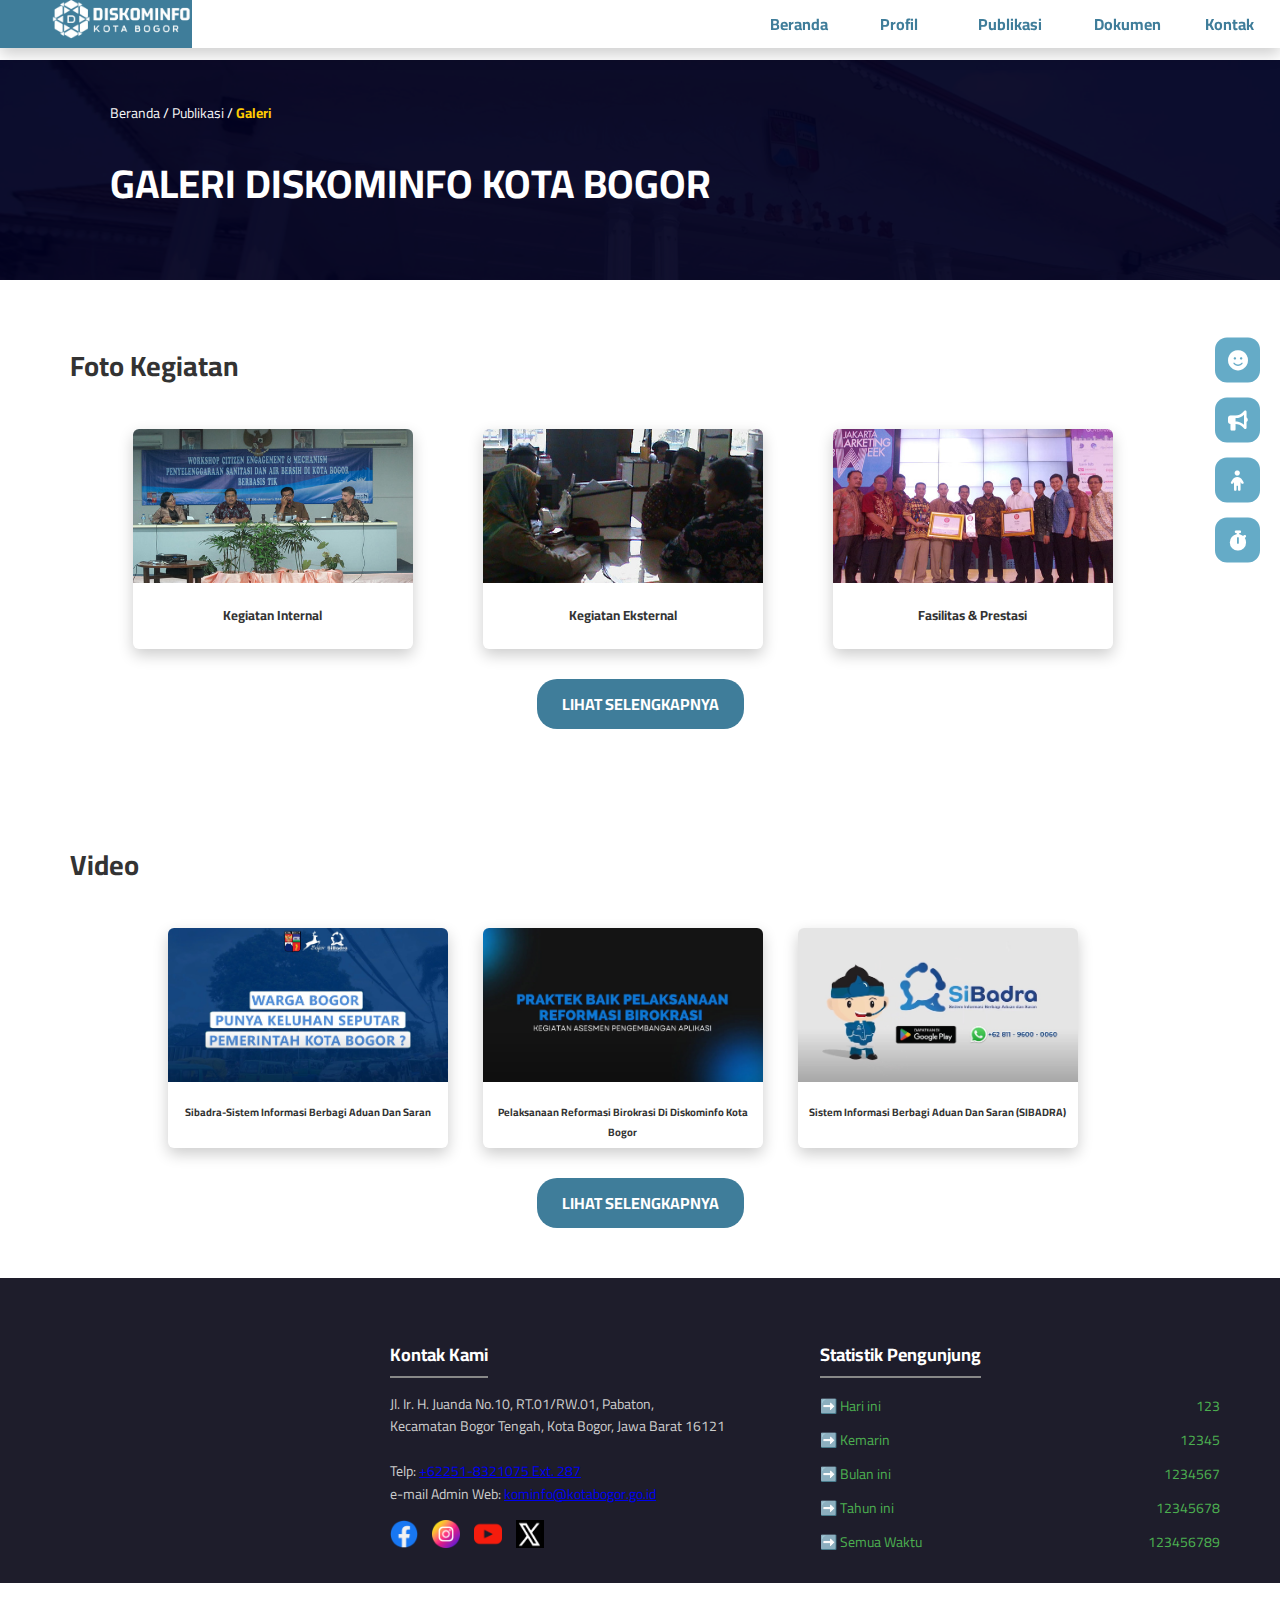
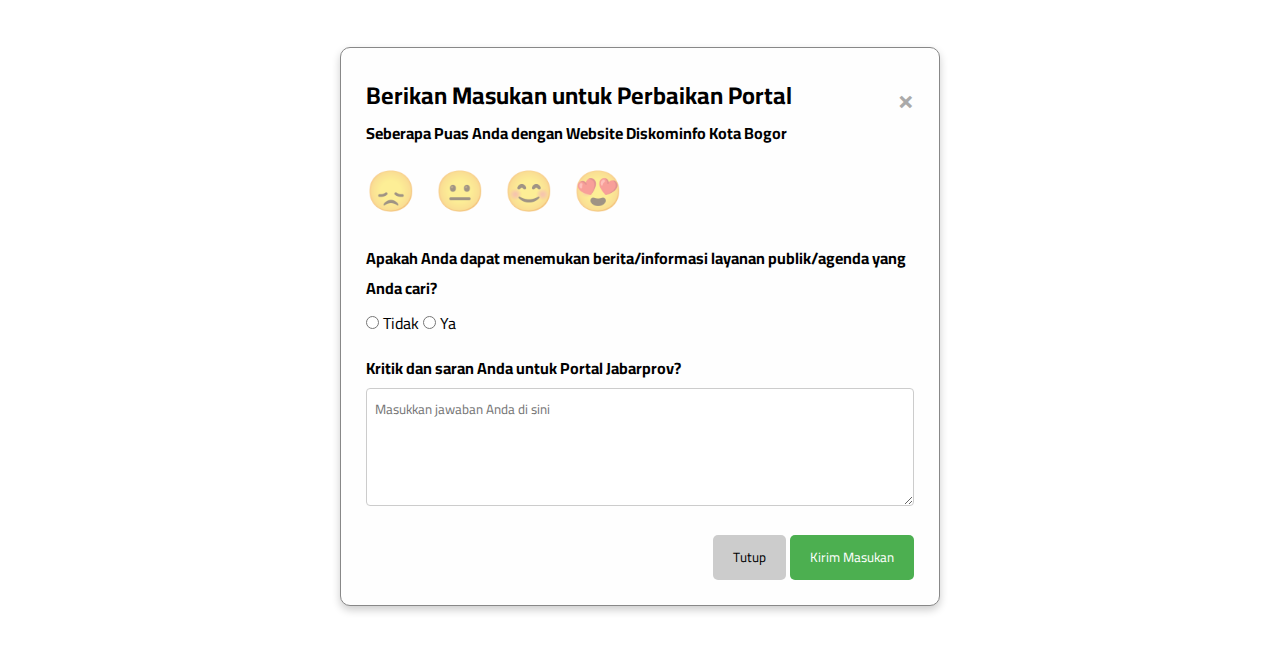
<file: galeri.html>
<!DOCTYPE html>
<html lang="id">
<head>
  <meta charset="UTF-8" />
  <meta name="viewport" content="width=device-width, initial-scale=1" />
  <title>Diskominfo Kota Bogor</title>
  <link rel="stylesheet" href="galeri.css" />
  <link href="https://cdn.jsdelivr.net/npm/bootstrap@5.0.2/dist/css/bootstrap.min.css" rel="stylesheet" integrity="sha384-EVSTQN3/azprG1Anm3QDgpJLIm9Nao0Yz1ztcQTwFspd3yD65VohhpuuCOmLASjC" crossorigin="anonymous">
  <link rel="preconnect" href="https://fonts.googleapis.com">
<link rel="stylesheet" href="https://cdnjs.cloudflare.com/ajax/libs/font-awesome/6.4.2/css/all.min.css">
<link rel="preconnect" href="https://fonts.gstatic.com" crossorigin>
<link href="https://fonts.googleapis.com/css2?family=Cairo:wght@200..1000&family=Roboto:ital,wght@0,100..900;1,100..900&display=swap" rel="stylesheet">
</head>
<body>
    <div class="page-wrapper">
      <header>
    <div class="navbar">
        <div class="logo">
            <img src="logo_kominfo-removebg-preview (1).png" alt="Diskominfo Kota Bogor">
        </div>
        <input type="checkbox" id="nav-toggle" class="nav-toggle">
        <label for="nav-toggle" class="nav-toggle-label">
            <span></span>
            <span></span>
            <span></span>
        </label>
        <nav class="nav-menu">
            <a href="index.html">Beranda</a>
            <div class="dropdown">
                <a href="#" class="dropdown-toggle">Profil</a>
                <div class="dropdown-menu">
                    <a href="visimisi1.html">Visi Misi</a>
                    <a href="sejarah.html">Sejarah</a>
                    <a href="pegawai.html">Data Pegawai</a>
                </div>
            </div>

            <div class="dropdown">
                <a href="#" class="dropdown-toggle">Publikasi</a>
                <div class="dropdown-menu">
                    <a href="galeri.html">Galeri</a>
                    <a href="galeriberitalengkap.html">Berita</a>
                </div>
            </div>
            <a href="dokumen.html">Dokumen</a>
            <a href="kontak.html">Kontak</a>
        </nav>
    </div>
</header>
    <!-- Konten utama halaman -->
  <!-- Carousel -->
  <main>

    <!-- sidebar -->
  <div class="floating-icon-bar">
  <a href="#" id="tombolBeriPenilaian" class="tooltip-icon">
    <i class="fas fa-smile"></i>
    <span class="tooltip-text">Beri Penilaian</span>
  </a>
  <a href="#" class="tooltip-icon">
    <i class="fas fa-bullhorn"></i>
    <span class="tooltip-text">Aspirasi</span>
  </a>
  <a href="#" class="tooltip-icon" id="openAccessibilityMenuButton">
    <i class="fas fa-child"></i>
    <span class="tooltip-text">Aksesbilitas</span>
  </a>
  <a href="#" class="tooltip-icon">
    <i class="fas fa-stopwatch"></i>
    <span class="tooltip-text">Monitoring</span>
  </a>
</div>
<section class="hero-judul">
  <div class="hero-overlay"></div> <!-- gelap tipis -->
  <div class="hero-inner">
    <nav class="breadcrumb">
      <a href="index.html">Beranda</a> /
      <a href="profil.html">Publikasi</a> /
      <span class="active"> Galeri</span>
    </nav>
    <h1>GALERI DISKOMINFO KOTA BOGOR</h1>
  </div>
</section>
  
<!--main content-->
<section class="pejabat">
  <h2>Foto Kegiatan</h2>
  <div class="pejabat-container">
    <div class="pejabat-card">
      <a href="internal.html" style="text-decoration: none; color: inherit;">
      <img src="img/Kegiatan_Internal_Organisasi/19.jpg" alt="Pejabat 1">
      <h5>Kegiatan Internal</h5>
    </div>
    </a>
    <div class="pejabat-card">
      <a href="eksternal.html" style="text-decoration: none; color: inherit;">
      <img src="img/Kegiatan_Eksternal&Kemasyarakatan/kunjungan-kerja-kantor-kominfo-ke-kota-surabaya.jpg" alt="Pejabat 2">
      <h5>Kegiatan Eksternal</h5>
    </div>
    </a>
    <div class="pejabat-card">
      <a href="fasilitas.html" style="text-decoration: none; color: inherit;">
      <img src="img/Fasilitas&Prestasi/idsa-award-2013.jpg" alt="Pejabat 3">
      <h5>Fasilitas & Prestasi</h5>
    </div>
    </a>
  </div>
  <div class="btn-wrapper">
    <a href="galerilengkap.html" class="btn-lihat">LIHAT SELENGKAPNYA</a>
  </div>
</section> 
<section class="pejabat">
  <h2>Video</h2>
  <div class="pejabat-container">
    <a href="https://youtu.be/FocxkgvWAJ0?si=QQpZ7yfjSiBQ8ojC"style="text-decoration: none; color: inherit;" target="_blank">
    <div class="pejabat-card">
      <img src="/yt/yt1.jpg" alt="Pejabat 1">
      <h6>Sibadra-Sistem Informasi Berbagi Aduan Dan Saran</h6>
    </div>
    </a>
    <a href="https://youtu.be/pVJguWQirz8?si=oK6SNc25tEpounPS" style="text-decoration: none; color: inherit;" target="_blank">
    <div class="pejabat-card">
      <img src="/yt/yt2.jpg" alt="Pejabat 2">
      <h6>Pelaksanaan Reformasi Birokrasi Di Diskominfo Kota Bogor</h6>
    </div>
    </a>
    <div class="pejabat-card">
      <a href="https://youtu.be/5pxgQHtj-mY?si=IRIrLRlYNA_kYYfW" style="text-decoration: none; color: inherit;" target="_blank">
      <img src="/yt/yt4.jpg" alt="Pejabat 3">
      <h6>Sistem Informasi Berbagi Aduan Dan Saran (SIBADRA)</h6>
    </div>
    </a>
  </div>
  <div class="btn-wrapper">
    <a href="videolengkap.html" class="btn-lihat">LIHAT SELENGKAPNYA</a>
  </div>
</section> 
<!-- Footer -->
<footer class="footer">
  <div class="footer-container">
   <div class="footer-map">
  <iframe
    src="https://www.google.com/maps/embed?pb=!1m18!1m12!1m3!1d3963.4161454299747!2d106.79109007413658!3d-6.595089664468269!2m3!1f0!2f0!3f0!3m2!1i1024!2i768!4f13.1!3m3!1m2!1s0x2e69c5b7d2e12d0d%3A0x9b59e38fc692d9fe!2sKantor%20Kominfo%20Kota%20Bogor!5e0!3m2!1sen!2sid!4v1752851198269!5m2!1sen!2sid"width="300"
    height="200"
    style="border:0;"
    allowfullscreen=""
    loading="lazy"
    referrerpolicy="no-referrer-when-downgrade">
  </iframe>
</div>

    <div class="footer-kontak">
      <h4>Kontak Kami</h4>
       <p>
    Jl. Ir. H. Juanda No.10, RT.01/RW.01, Pabaton,<br>
    Kecamatan Bogor Tengah, Kota Bogor, Jawa Barat 16121<br><br>
    Telp: <a href="tel:+622518321075">+62251-8321075 Ext. 287</a><br>
    e-mail Admin Web: <a href="mailto:kominfo@kotabogor.go.id" target="_blank">kominfo@kotabogor.go.id</a>
  </p>
      <div class="sosmed">
  <a href="https://www.facebook.com/kominfokotabogor" target="_blank" rel="noopener"><img src="fb.png" alt="Facebook"></a>
  <a href="https://www.instagram.com/kominfobogor?utm_source=ig_web_button_share_sheet&igsh=ZDNlZDc0MzIxNw==" target="_blank" rel="noopener"><img src="instagram.png" alt="Instagram"></a>
  <a href="https://www.youtube.com/@diskominfokotabogor554" target="_blank" rel="noopener"><img src="youtube.png" alt="YouTube"></a>
  <a href="https://x.com/kominfobogor" target="_blank" rel="noopener"><img src="twitter.png" class="logo-x" alt="Twitter/X"></a>
</div>
    </div>
    <div class="footer-statistik">
      <h4>Statistik Pengunjung</h4>
      <ul>
        <li>➡️ Hari ini <span>123</span></li>
        <li>➡️ Kemarin <span>12345</span></li>
        <li>➡️ Bulan ini <span>1234567</span></li>
        <li>➡️ Tahun ini <span>12345678</span></li>
        <li>➡️ Semua Waktu <span>123456789</span></li>
      </ul>
    </div>
    </div>
</footer>
<!-- Footer -->
 <script src="https://cdn.jsdelivr.net/npm/bootstrap@5.0.2/dist/js/bootstrap.bundle.min.js" integrity="sha384-MrcW6ZMFYlzcLA8Nl+NtUVF0sA7MsXsP1UyJoMp4YLEuNSfAP+JcXn/tWtIaxVXM" crossorigin="anonymous"></script>
  <script src="https://website-widgets.pages.dev/dist/sienna.min.js" data-asw-lang="id" data-asw-position="hidden"></script>
  <script src="scripts.js"></script>
  <div id="modalPenilaian" class="modal">
  <div class="modal-content">
    <span class="close-button">&times;</span>
    <h2>Berikan Masukan untuk Perbaikan Portal</h2>
    
    <form>
      <div class="form-group">
        <label>Seberapa Puas Anda dengan Website Diskominfo Kota Bogor</label>
        <div class="emoji-rating">
          <span>😞</span> <span>😐</span> <span>😊</span> <span>😍</span>
        </div>
      </div>
      
      <div class="form-group">
        <label>Apakah Anda dapat menemukan berita/informasi layanan publik/agenda yang Anda cari?</label>
        <input type="radio" name="info" value="tidak"> Tidak
        <input type="radio" name="info" value="ya"> Ya
      </div>
      
      <div class="form-group">
        <label for="kritik">Kritik dan saran Anda untuk Portal Jabarprov?</label>
        <textarea id="kritik" rows="4" placeholder="Masukkan jawaban Anda di sini"></textarea>
      </div>

      <div class="modal-footer">
        <button type="button" id="tombolTutupModal" class="btn-tutup">Tutup</button>
        <button type="submit" class="btn-kirim">Kirim Masukan</button>
      </div>
    </form>
  </div>
</div>

</body>
</html>
</file>
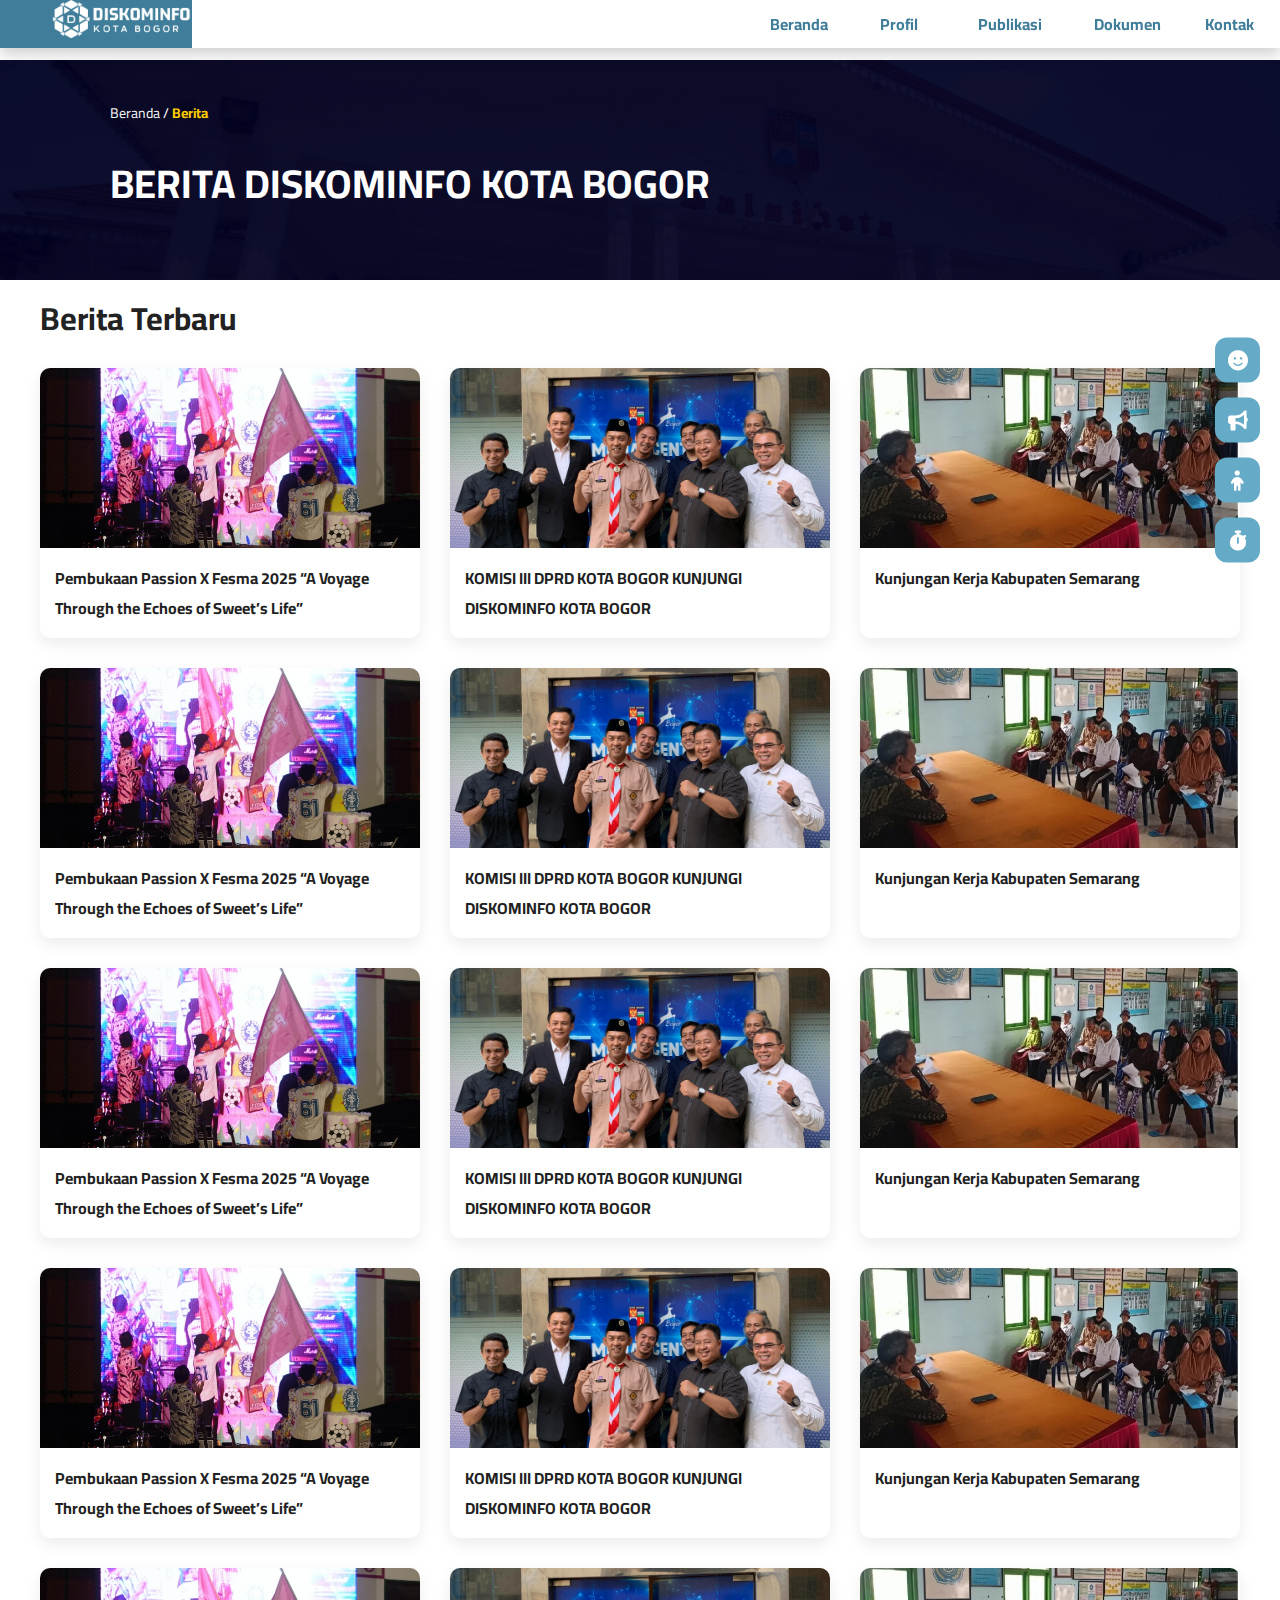
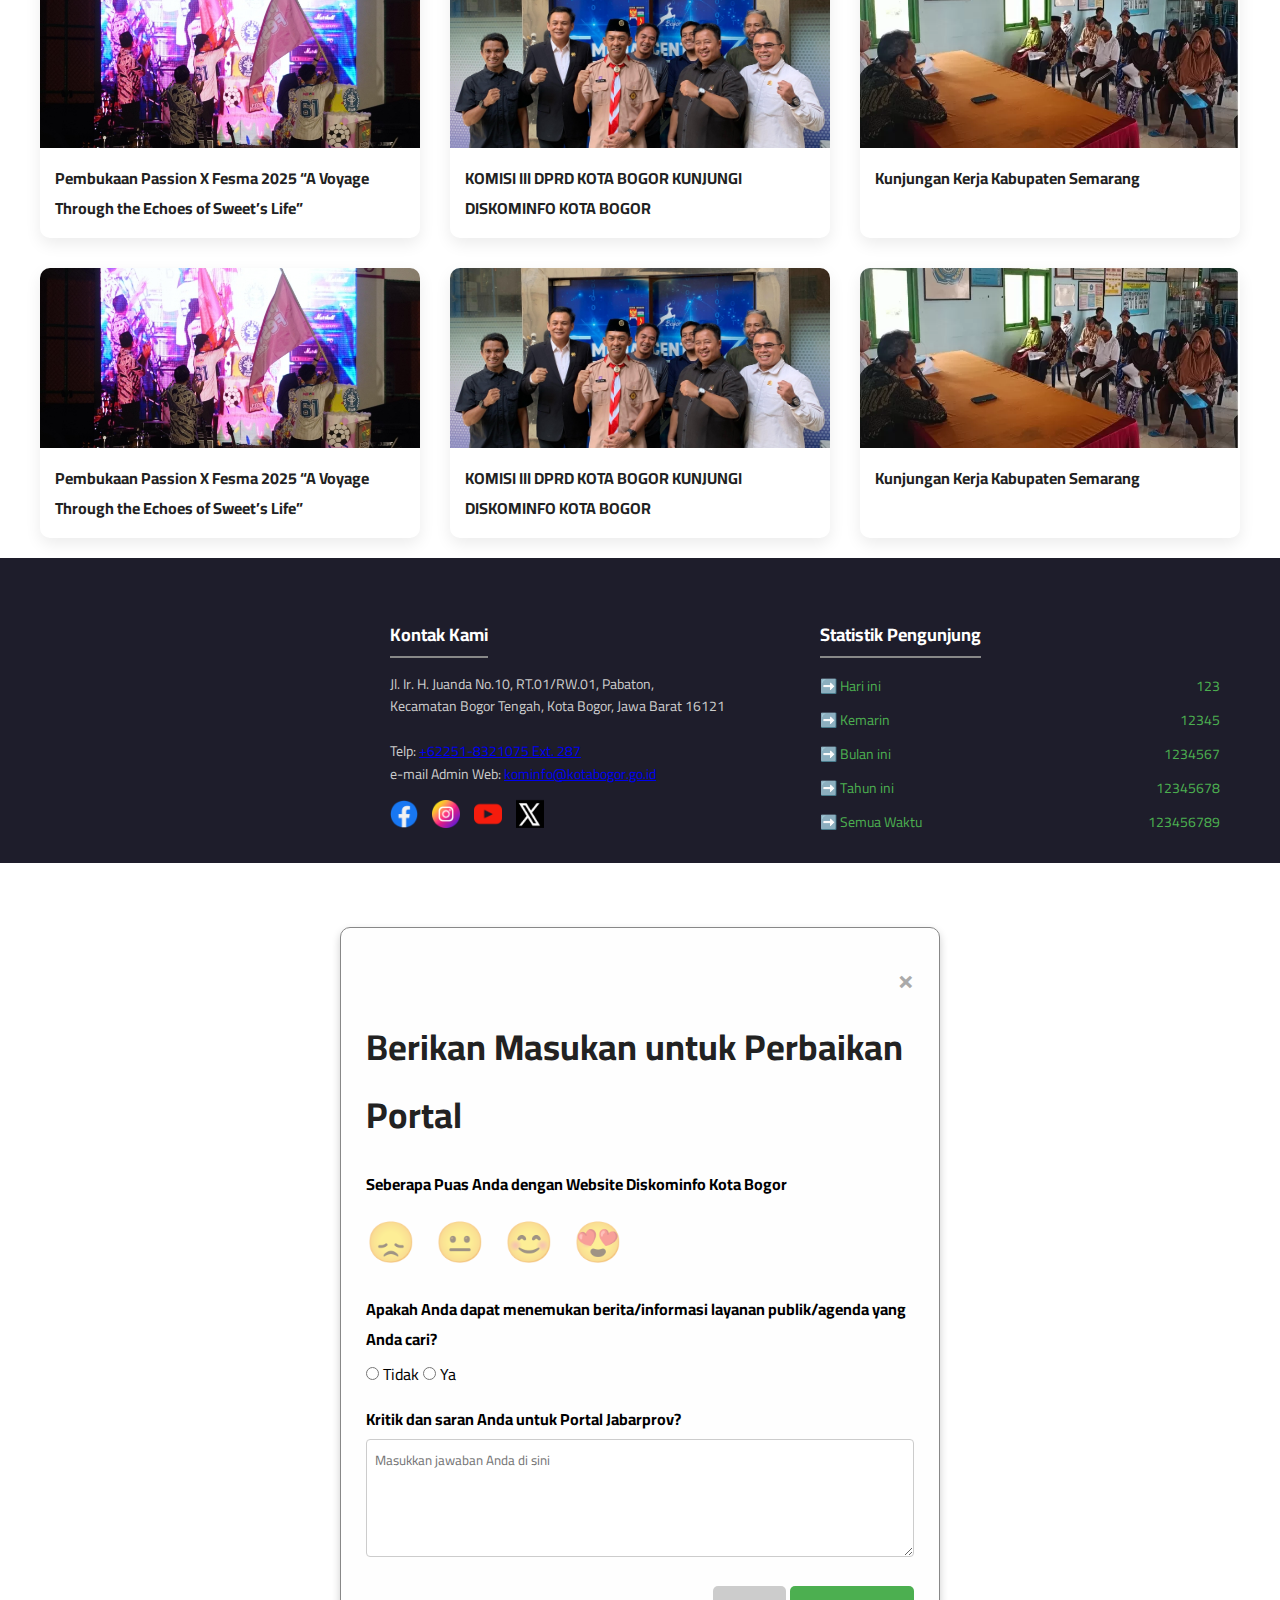
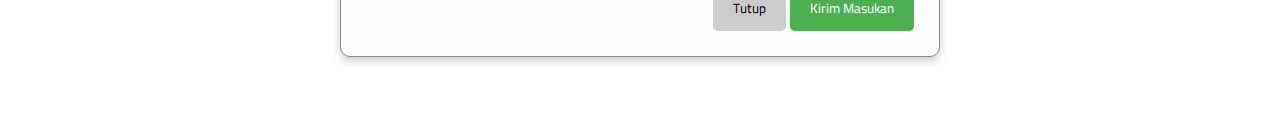
<file: galeriberitalengkap.html>
<!DOCTYPE html>
<html lang="id">
<head>
  <meta charset="UTF-8" />
  <meta name="viewport" content="width=device-width, initial-scale=1" />
  <title>Diskominfo Kota Bogor</title>
  <link rel="stylesheet" href="galeriberita.css" />
  <link href="https://cdn.jsdelivr.net/npm/bootstrap@5.0.2/dist/css/bootstrap.min.css" rel="stylesheet" integrity="sha384-EVSTQN3/azprG1Anm3QDgpJLIm9Nao0Yz1ztcQTwFspd3yD65VohhpuuCOmLASjC" crossorigin="anonymous">
  <link rel="preconnect" href="https://fonts.googleapis.com">
<link rel="stylesheet" href="https://cdnjs.cloudflare.com/ajax/libs/font-awesome/6.4.2/css/all.min.css">
<link rel="preconnect" href="https://fonts.gstatic.com" crossorigin>
<link href="https://fonts.googleapis.com/css2?family=Cairo:wght@200..1000&family=Roboto:ital,wght@0,100..900;1,100..900&display=swap" rel="stylesheet">
</head>
<body>
    <div class="page-wrapper">
      <header>
    <div class="navbar">
        <div class="logo">
            <img src="logo_kominfo-removebg-preview (1).png" alt="Diskominfo Kota Bogor">
        </div>
        <input type="checkbox" id="nav-toggle" class="nav-toggle">
        <label for="nav-toggle" class="nav-toggle-label">
            <span></span>
            <span></span>
            <span></span>
        </label>
        <nav class="nav-menu">
            <a href="index.html">Beranda</a>
            <div class="dropdown">
                <a href="#" class="dropdown-toggle">Profil</a>
                <div class="dropdown-menu">
                    <a href="visimisi1.html">Visi Misi</a>
                    <a href="sejarah.html">Sejarah</a>
                    <a href="pegawai.html">Data Pegawai</a>
                </div>
            </div>

            <div class="dropdown">
                <a href="#" class="dropdown-toggle">Publikasi</a>
                <div class="dropdown-menu">
                    <a href="galeri.html">Galeri</a>
                    <a href="galeriberitalengkap.html">Berita</a>
                </div>
            </div>
            <a href="dokumen.html">Dokumen</a>
            <a href="kontak.html">Kontak</a>
        </nav>
    </div>
</header>
    <!-- Konten utama halaman -->
  <!-- Carousel -->
  <main>

    <!-- sidebar -->
  <div class="floating-icon-bar">
  <a href="#" id="tombolBeriPenilaian" class="tooltip-icon">
    <i class="fas fa-smile"></i>
    <span class="tooltip-text">Beri Penilaian</span>
  </a>
  <a href="#" class="tooltip-icon">
    <i class="fas fa-bullhorn"></i>
    <span class="tooltip-text">Aspirasi</span>
  </a>
  <a href="#" class="tooltip-icon" id="openAccessibilityMenuButton">
    <i class="fas fa-child"></i>
    <span class="tooltip-text">Aksesbilitas</span>
  </a>
  <a href="#" class="tooltip-icon">
    <i class="fas fa-stopwatch"></i>
    <span class="tooltip-text">Monitoring</span>
  </a>
</div>
<section class="hero-judul">
  <div class="hero-overlay"></div> <!-- gelap tipis -->
  <div class="hero-inner">
    <nav class="breadcrumb">
      <a href="index.html">Beranda</a> /
      <span class="active"> Berita</span>
    </nav>
    <h1>BERITA DISKOMINFO KOTA BOGOR</h1>
  </div>
</section>
<h2 style="font-size: 32px; margin-top: 8px;">Berita Terbaru</h2>
  <div class="news-grid">
    <div class="news-card">
      <img src="ipb.jpeg" alt="Berita 1">
      <div class="caption">Pembukaan Passion X Fesma 2025 “A Voyage Through the Echoes of Sweet’s Life”</div>
    </div>
    <div class="news-card">
      <img src="berita komisi 3.jpeg" alt="Berita 2">
      <div class="caption">KOMISI III DPRD KOTA BOGOR KUNJUNGI DISKOMINFO KOTA BOGOR</div>
    </div>
    <div class="news-card">
      <img src="bansos.webp" alt="Berita 3">
      <div class="caption">Kunjungan Kerja Kabupaten Semarang</div>
    </div>
    <div class="news-card">
      <img src="ipb.jpeg" alt="Berita 1">
      <div class="caption">Pembukaan Passion X Fesma 2025 “A Voyage Through the Echoes of Sweet’s Life”</div>
    </div>
    <div class="news-card">
      <img src="berita komisi 3.jpeg" alt="Berita 2">
      <div class="caption">KOMISI III DPRD KOTA BOGOR KUNJUNGI DISKOMINFO KOTA BOGOR</div>
    </div>
    <div class="news-card">
      <img src="bansos.webp" alt="Berita 3">
      <div class="caption">Kunjungan Kerja Kabupaten Semarang</div>
    </div>
    <div class="news-card">
      <img src="ipb.jpeg" alt="Berita 1">
      <div class="caption">Pembukaan Passion X Fesma 2025 “A Voyage Through the Echoes of Sweet’s Life”</div>
    </div>
    <div class="news-card">
      <img src="berita komisi 3.jpeg" alt="Berita 2">
      <div class="caption">KOMISI III DPRD KOTA BOGOR KUNJUNGI DISKOMINFO KOTA BOGOR</div>
    </div>
    <div class="news-card">
      <img src="bansos.webp" alt="Berita 3">
      <div class="caption">Kunjungan Kerja Kabupaten Semarang</div>
    </div>
    <div class="news-card">
      <img src="ipb.jpeg" alt="Berita 1">
      <div class="caption">Pembukaan Passion X Fesma 2025 “A Voyage Through the Echoes of Sweet’s Life”</div>
    </div>
    <div class="news-card">
      <img src="berita komisi 3.jpeg" alt="Berita 2">
      <div class="caption">KOMISI III DPRD KOTA BOGOR KUNJUNGI DISKOMINFO KOTA BOGOR</div>
    </div>
    <div class="news-card">
      <img src="bansos.webp" alt="Berita 3">
      <div class="caption">Kunjungan Kerja Kabupaten Semarang</div>
    </div>
    <div class="news-card">
      <img src="ipb.jpeg" alt="Berita 1">
      <div class="caption">Pembukaan Passion X Fesma 2025 “A Voyage Through the Echoes of Sweet’s Life”</div>
    </div>
    <div class="news-card">
      <img src="berita komisi 3.jpeg" alt="Berita 2">
      <div class="caption">KOMISI III DPRD KOTA BOGOR KUNJUNGI DISKOMINFO KOTA BOGOR</div>
    </div>
    <div class="news-card">
      <img src="bansos.webp" alt="Berita 3">
      <div class="caption">Kunjungan Kerja Kabupaten Semarang</div>
    </div>
    <div class="news-card">
      <img src="ipb.jpeg" alt="Berita 1">
      <div class="caption">Pembukaan Passion X Fesma 2025 “A Voyage Through the Echoes of Sweet’s Life”</div>
    </div>
    <div class="news-card">
      <img src="berita komisi 3.jpeg" alt="Berita 2">
      <div class="caption">KOMISI III DPRD KOTA BOGOR KUNJUNGI DISKOMINFO KOTA BOGOR</div>
    </div>
    <div class="news-card">
      <img src="bansos.webp" alt="Berita 3">
      <div class="caption">Kunjungan Kerja Kabupaten Semarang</div>
    </div>
  </div>
  <footer class="footer">
  <div class="footer-container">
   <div class="footer-map">
  <iframe
    src="https://www.google.com/maps/embed?pb=!1m18!1m12!1m3!1d3963.4161454299747!2d106.79109007413658!3d-6.595089664468269!2m3!1f0!2f0!3f0!3m2!1i1024!2i768!4f13.1!3m3!1m2!1s0x2e69c5b7d2e12d0d%3A0x9b59e38fc692d9fe!2sKantor%20Kominfo%20Kota%20Bogor!5e0!3m2!1sen!2sid!4v1752851198269!5m2!1sen!2sid"width="300"
    height="200"
    style="border:0;"
    allowfullscreen=""
    loading="lazy"
    referrerpolicy="no-referrer-when-downgrade">
  </iframe>
</div>

    <div class="footer-kontak">
      <h4>Kontak Kami</h4>
       <p>
    Jl. Ir. H. Juanda No.10, RT.01/RW.01, Pabaton,<br>
    Kecamatan Bogor Tengah, Kota Bogor, Jawa Barat 16121<br><br>
    Telp: <a href="tel:+622518321075">+62251-8321075 Ext. 287</a><br>
    e-mail Admin Web: <a href="mailto:kominfo@kotabogor.go.id" target="_blank">kominfo@kotabogor.go.id</a>
  </p>
      <div class="sosmed">
  <a href="https://www.facebook.com/kominfokotabogor" target="_blank" rel="noopener"><img src="fb.png" alt="Facebook"></a>
  <a href="https://www.instagram.com/kominfobogor?utm_source=ig_web_button_share_sheet&igsh=ZDNlZDc0MzIxNw==" target="_blank" rel="noopener"><img src="instagram.png" alt="Instagram"></a>
  <a href="https://youtube.com/@kominfokotabogor2892?si=DYzwmdH5Fa8aDNeZ" target="_blank" rel="noopener"><img src="youtube.png" alt="YouTube"></a>
  <a href="https://x.com/kominfobogor" target="_blank" rel="noopener"><img src="twitter.png" class="logo-x" alt="Twitter/X"></a>
</div>
    </div>
    <div class="footer-statistik">
      <h4>Statistik Pengunjung</h4>
      <ul>
        <li>➡️ Hari ini <span>123</span></li>
        <li>➡️ Kemarin <span>12345</span></li>
        <li>➡️ Bulan ini <span>1234567</span></li>
        <li>➡️ Tahun ini <span>12345678</span></li>
        <li>➡️ Semua Waktu <span>123456789</span></li>
      </ul>
    </div>
    </div>
</footer>
<!-- Footer -->
 <script src="https://cdn.jsdelivr.net/npm/bootstrap@5.0.2/dist/js/bootstrap.bundle.min.js" integrity="sha384-MrcW6ZMFYlzcLA8Nl+NtUVF0sA7MsXsP1UyJoMp4YLEuNSfAP+JcXn/tWtIaxVXM" crossorigin="anonymous"></script>
  <script src="https://website-widgets.pages.dev/dist/sienna.min.js" data-asw-lang="id" data-asw-position="hidden"></script>
  <script src="scripts.js"></script>
  <div id="modalPenilaian" class="modal">
  <div class="modal-content">
    <span class="close-button">&times;</span>
    <h2>Berikan Masukan untuk Perbaikan Portal</h2>
    
    <form>
      <div class="form-group">
        <label>Seberapa Puas Anda dengan Website Diskominfo Kota Bogor</label>
        <div class="emoji-rating">
          <span>😞</span> <span>😐</span> <span>😊</span> <span>😍</span>
        </div>
      </div>
      
      <div class="form-group">
        <label>Apakah Anda dapat menemukan berita/informasi layanan publik/agenda yang Anda cari?</label>
        <input type="radio" name="info" value="tidak"> Tidak
        <input type="radio" name="info" value="ya"> Ya
      </div>
      
      <div class="form-group">
        <label for="kritik">Kritik dan saran Anda untuk Portal Jabarprov?</label>
        <textarea id="kritik" rows="4" placeholder="Masukkan jawaban Anda di sini"></textarea>
      </div>

      <div class="modal-footer">
        <button type="button" id="tombolTutupModal" class="btn-tutup">Tutup</button>
        <button type="submit" class="btn-kirim">Kirim Masukan</button>
      </div>
    </form>
  </div>
</div>

</body>
</html>
</file>
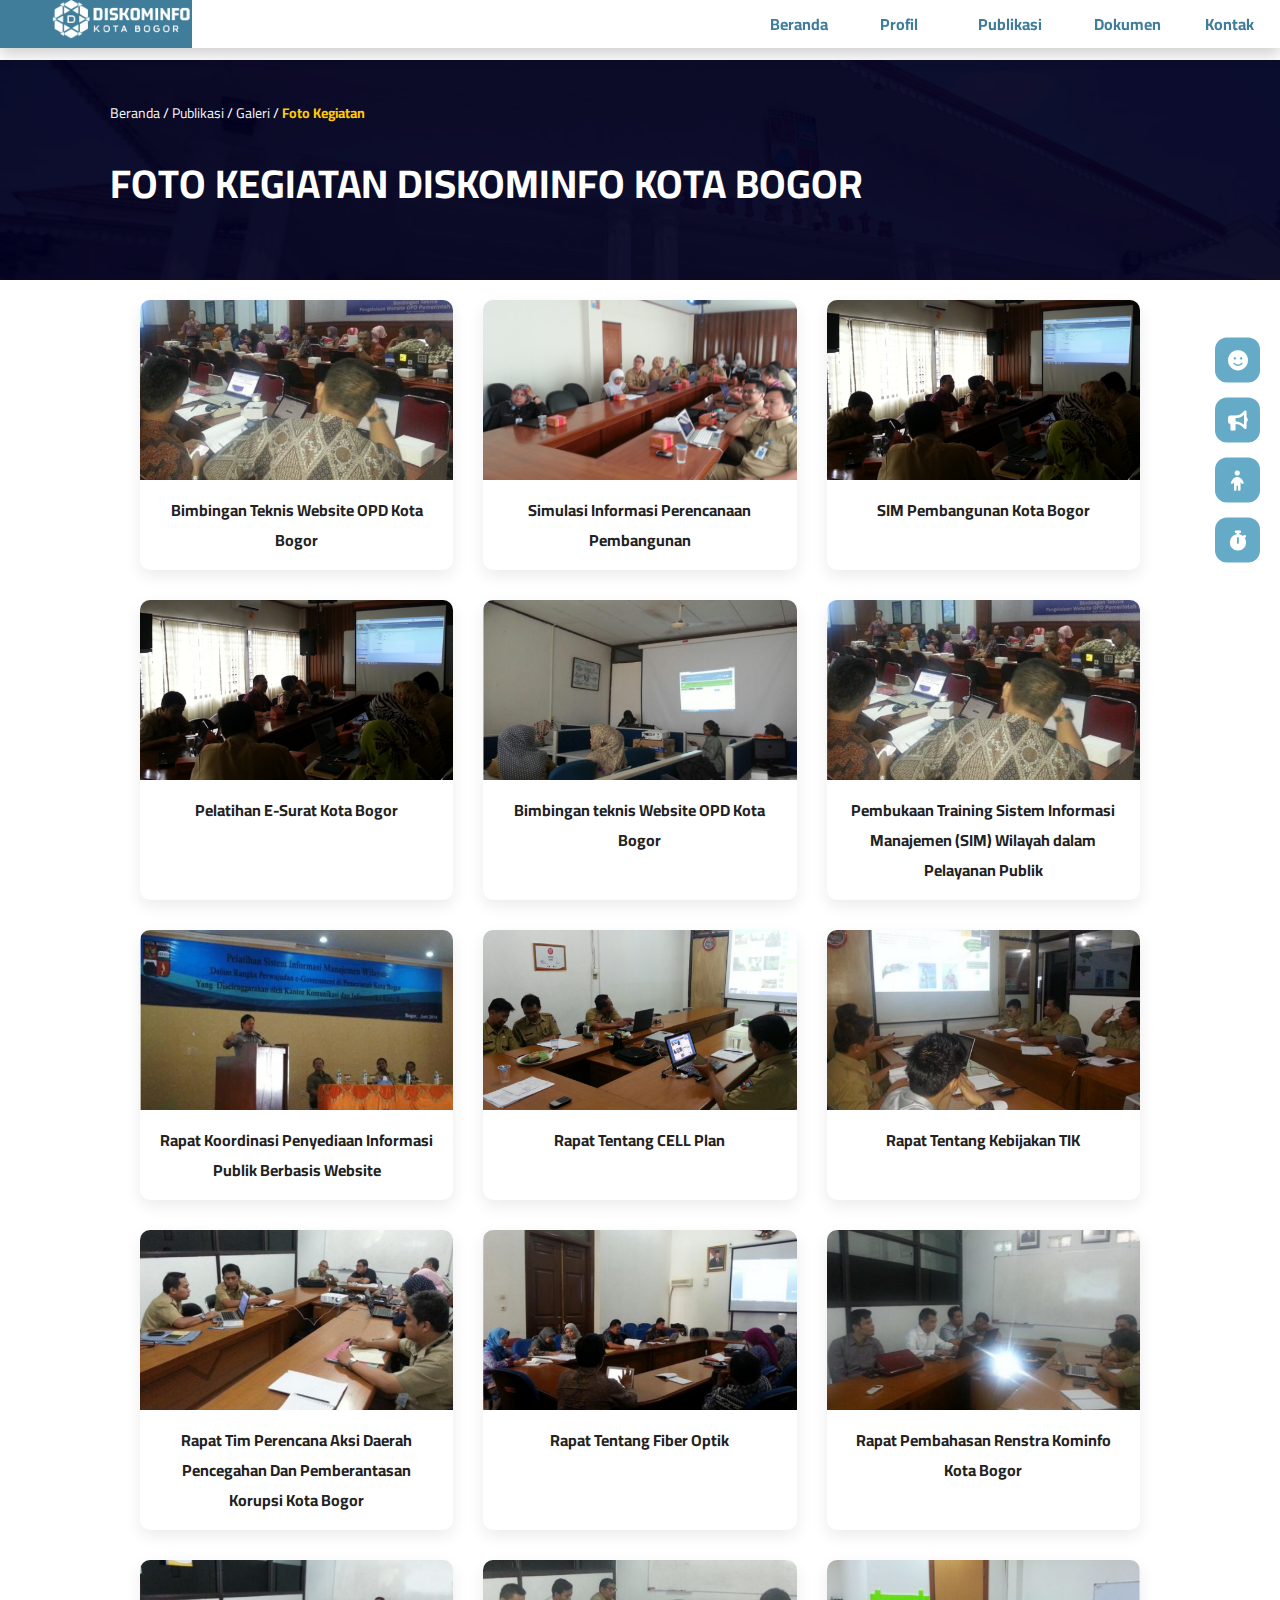
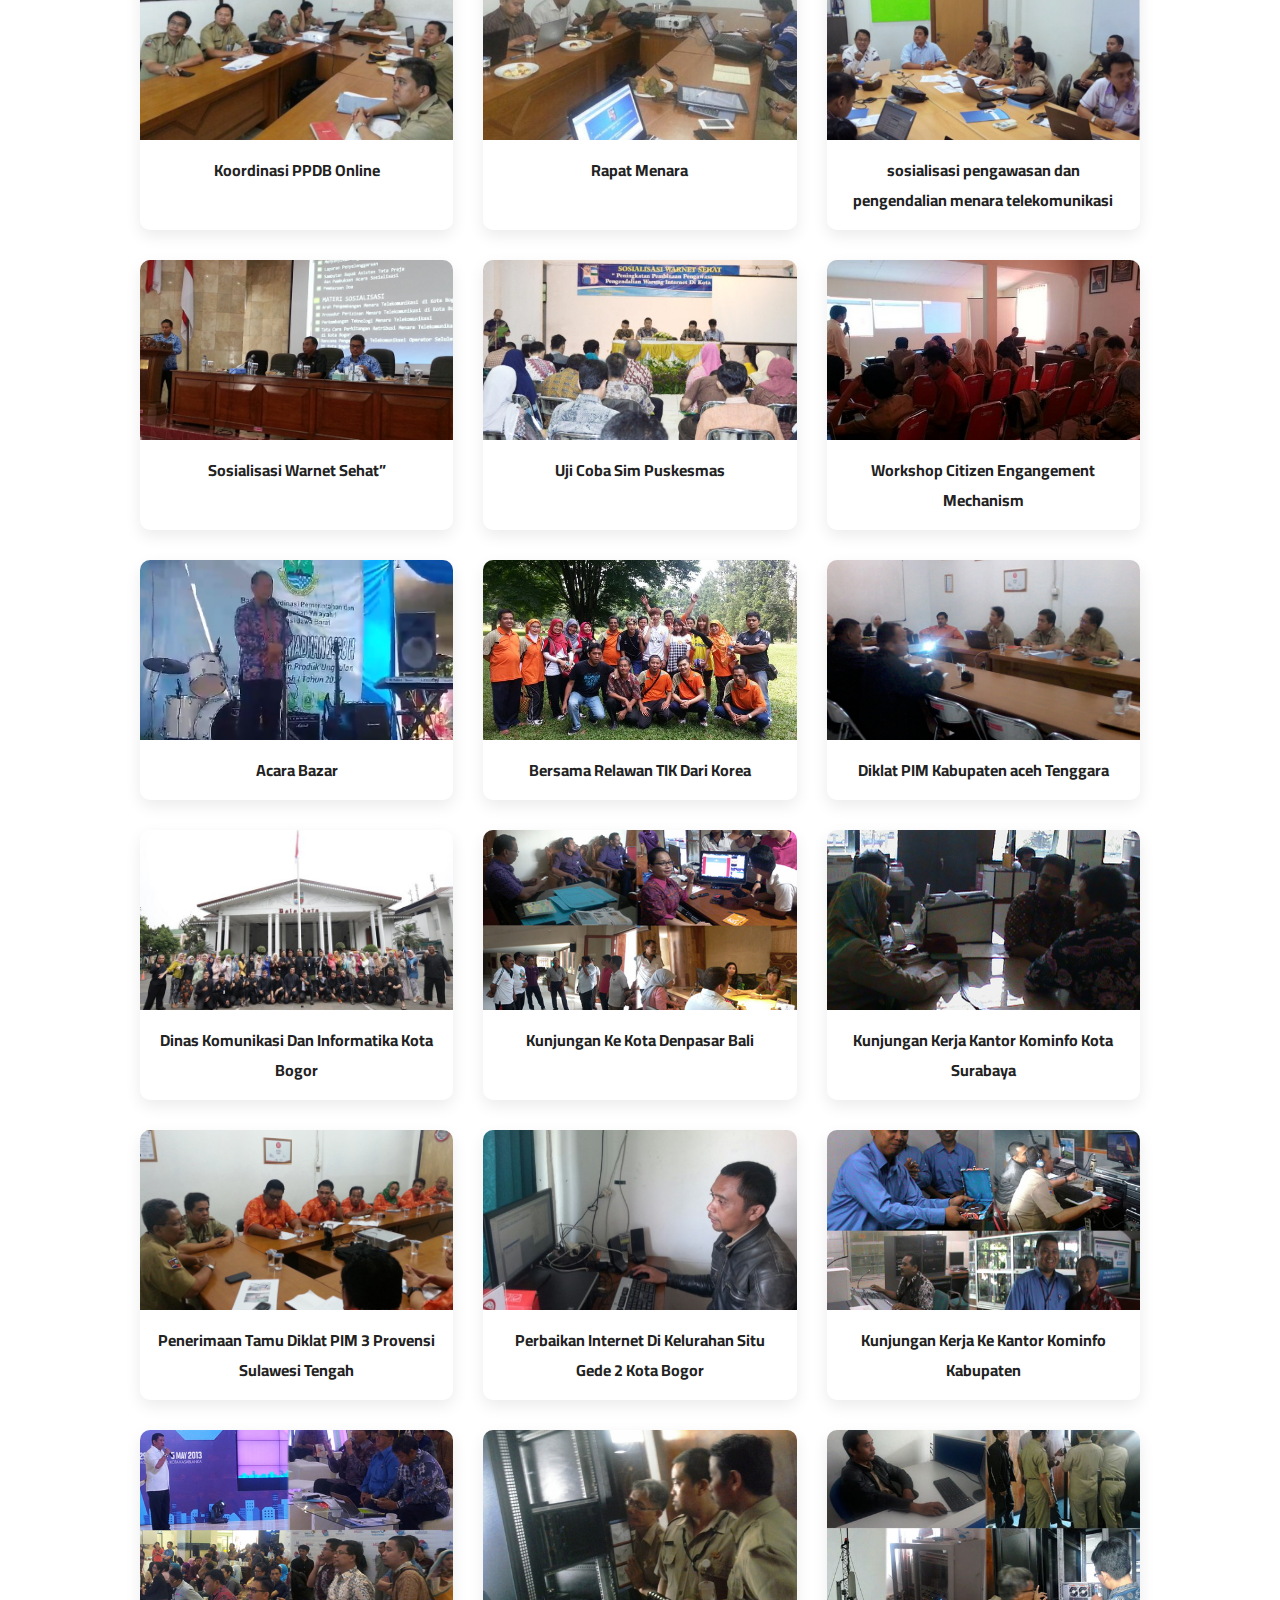
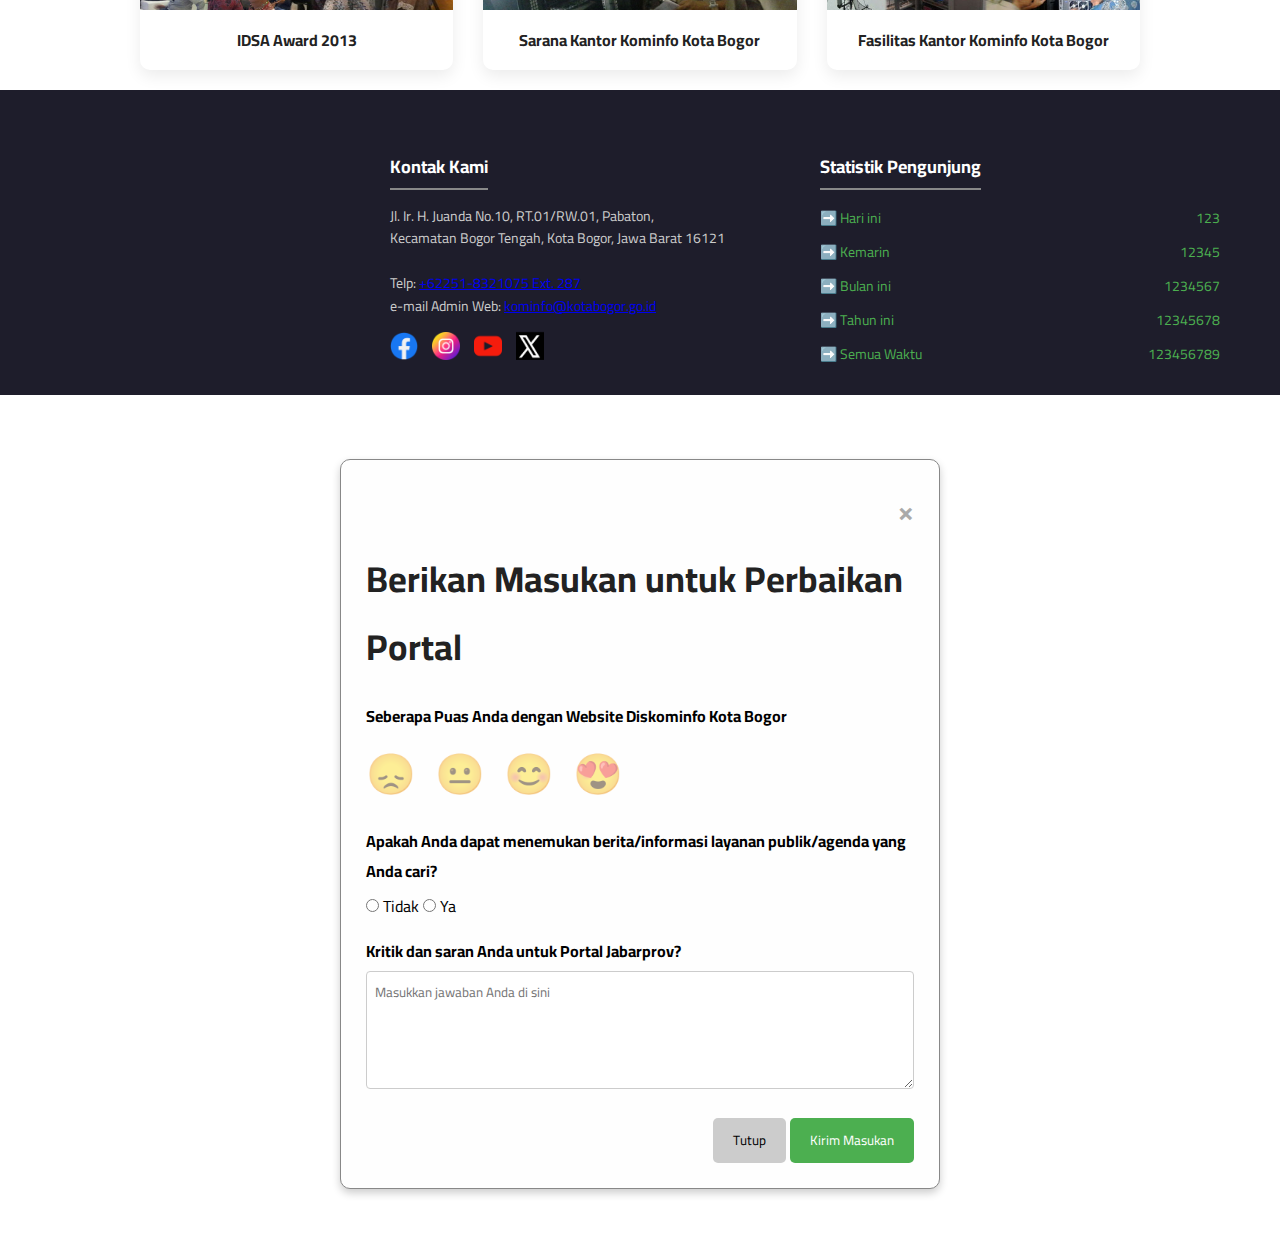
<file: galerilengkap.html>
<!DOCTYPE html>
<html lang="id">
<head>
  <meta charset="UTF-8" />
  <meta name="viewport" content="width=device-width, initial-scale=1" />
  <title>Diskominfo Kota Bogor</title>
  <link rel="stylesheet" href="galerilengkap.css" />
  <link href="https://cdn.jsdelivr.net/npm/bootstrap@5.0.2/dist/css/bootstrap.min.css" rel="stylesheet" integrity="sha384-EVSTQN3/azprG1Anm3QDgpJLIm9Nao0Yz1ztcQTwFspd3yD65VohhpuuCOmLASjC" crossorigin="anonymous">
  <link rel="preconnect" href="https://fonts.googleapis.com">
<link rel="stylesheet" href="https://cdnjs.cloudflare.com/ajax/libs/font-awesome/6.4.2/css/all.min.css">
<link rel="preconnect" href="https://fonts.gstatic.com" crossorigin>
<link href="https://fonts.googleapis.com/css2?family=Cairo:wght@200..1000&family=Roboto:ital,wght@0,100..900;1,100..900&display=swap" rel="stylesheet">
</head>
<body>
    <div class="page-wrapper">
      <header>
    <div class="navbar">
        <div class="logo">
            <img src="logo_kominfo-removebg-preview (1).png" alt="Diskominfo Kota Bogor">
        </div>
        <input type="checkbox" id="nav-toggle" class="nav-toggle">
        <label for="nav-toggle" class="nav-toggle-label">
            <span></span>
            <span></span>
            <span></span>
        </label>
        <nav class="nav-menu">
            <a href="index.html">Beranda</a>
            <div class="dropdown">
                <a href="#" class="dropdown-toggle">Profil</a>
                <div class="dropdown-menu">
                    <a href="visimisi1.html">Visi Misi</a>
                    <a href="sejarah.html">Sejarah</a>
                    <a href="pegawai.html">Data Pegawai</a>
                </div>
            </div>

            <div class="dropdown">
                <a href="#" class="dropdown-toggle">Publikasi</a>
                <div class="dropdown-menu">
                    <a href="galeri.html">Galeri</a>
                    <a href="galeriberitalengkap.html">Berita</a>
                </div>
            </div>
            <a href="dokumen.html">Dokumen</a>
            <a href="kontak.html">Kontak</a>
        </nav>
    </div>
</header>
    <!-- Konten utama halaman -->
  <!-- Carousel -->
  <main>

    <!-- sidebar -->
  <div class="floating-icon-bar">
  <a href="#" id="tombolBeriPenilaian" class="tooltip-icon">
    <i class="fas fa-smile"></i>
    <span class="tooltip-text">Beri Penilaian</span>
  </a>
  <a href="#" class="tooltip-icon">
    <i class="fas fa-bullhorn"></i>
    <span class="tooltip-text">Aspirasi</span>
  </a>
  <a href="#" class="tooltip-icon" id="openAccessibilityMenuButton">
    <i class="fas fa-child"></i>
    <span class="tooltip-text">Aksesbilitas</span>
  </a>
  <a href="#" class="tooltip-icon">
    <i class="fas fa-stopwatch"></i>
    <span class="tooltip-text">Monitoring</span>
  </a>
</div>
<section class="hero-judul">
  <div class="hero-overlay"></div> <!-- gelap tipis -->
  <div class="hero-inner">
    <nav class="breadcrumb">
      <a href="index.html">Beranda</a> /
      <a href="profil.html">Publikasi</a> /
      <a href="galeri.html">Galeri</a> /
      <span class="active"> Foto Kegiatan</span>
    </nav>
    <h1>FOTO KEGIATAN DISKOMINFO KOTA BOGOR</h1>
  </div>
</section>
<!-- <h2 style="font-size: 32px; margin-top: 8px;">Kegiatan Internal</h2> -->
  <div class="news-grid">
    <div class="news-card">
      <img src="img/Kegiatan_Internal_Organisasi/1.png" alt="Berita 1">
      <div class="caption">Bimbingan Teknis Website OPD Kota Bogor</div>
    </div>
    <div class="news-card">
      <img src="img/Kegiatan_Internal_Organisasi/2.png" alt="Berita 2">
      <div class="caption">Simulasi Informasi Perencanaan Pembangunan</div>
    </div>
    <div class="news-card">
      <img src="img/Kegiatan_Internal_Organisasi/3.png" alt="Berita 3">
      <div class="caption">SIM Pembangunan Kota Bogor</div>
    </div>
    <div class="news-card">
      <img src="img/Kegiatan_Internal_Organisasi/3.png" alt="Berita 1">
      <div class="caption">Pelatihan E-Surat Kota Bogor</div>
    </div>
    <div class="news-card">
      <img src="img/Kegiatan_Internal_Organisasi/4.png" alt="Berita 2">
      <div class="caption">Bimbingan teknis Website OPD Kota Bogor</div>
    </div>
    <div class="news-card">
      <img src="img/Kegiatan_Internal_Organisasi/5.png" alt="Berita 3">
      <div class="caption">Pembukaan Training Sistem Informasi Manajemen (SIM) Wilayah dalam Pelayanan Publik</div>
    </div>
    <div class="news-card">
      <img src="img/Kegiatan_Internal_Organisasi/6.png" alt="Berita 1">
      <div class="caption">Rapat Koordinasi Penyediaan Informasi Publik Berbasis Website</div>
    </div>
    <div class="news-card">
      <img src="img/Kegiatan_Internal_Organisasi/7.png" alt="Berita 2">
      <div class="caption">Rapat Tentang CELL Plan</div>
    </div>
    <div class="news-card">
      <img src="img/Kegiatan_Internal_Organisasi/8.png" alt="Berita 3">
      <div class="caption">Rapat Tentang Kebijakan TIK</div>
    </div>
    <div class="news-card">
      <img src="img/Kegiatan_Internal_Organisasi/9.png" alt="Berita 1">
      <div class="caption">Rapat Tim Perencana Aksi Daerah Pencegahan Dan Pemberantasan Korupsi Kota Bogor</div>
    </div>
    <div class="news-card">
      <img src="img/Kegiatan_Internal_Organisasi/10.png" alt="Berita 2">
      <div class="caption">Rapat Tentang Fiber Optik</div>
    </div>
    <div class="news-card">
      <img src="img/Kegiatan_Internal_Organisasi/11.png" alt="Berita 3">
      <div class="caption">Rapat Pembahasan Renstra Kominfo Kota Bogor</div>
    </div>
    <div class="news-card">
      <img src="img/Kegiatan_Internal_Organisasi/12.png" alt="Berita 1">
      <div class="caption">Koordinasi PPDB Online</div>
    </div>
    <div class="news-card">
      <img src="img/Kegiatan_Internal_Organisasi/13.png" alt="Berita 2">
      <div class="caption">Rapat Menara</div>
    </div>
    <div class="news-card">
      <img src="img/Kegiatan_Internal_Organisasi/14.png" alt="Berita 3">
      <div class="caption">sosialisasi pengawasan dan pengendalian menara telekomunikasi</div>
    </div>
    <div class="news-card">
      <img src="img/Kegiatan_Internal_Organisasi/15.jpg" alt="Berita 1">
      <div class="caption">Sosialisasi Warnet Sehat”</div>
    </div>
    <div class="news-card">
      <img src="img/Kegiatan_Internal_Organisasi/16.jpg" alt="Berita 2">
      <div class="caption">Uji Coba Sim Puskesmas</div>
    </div>
    <div class="news-card">
      <img src="img/Kegiatan_Internal_Organisasi/17.jpg" alt="Berita 3">
      <div class="caption">Workshop Citizen Engangement Mechanism</div>
    </div>
    <div class="news-card">
      <img src="img/Kegiatan_Eksternal&Kemasyarakatan/acara-bazaar-(2).png" alt="Berita 1">
      <div class="caption">Acara Bazar</div>
    </div>
    <div class="news-card">
      <img src="img/Kegiatan_Eksternal&Kemasyarakatan/bersama-relawan-tik-dari-korea.jpg" alt="Berita 2">
      <div class="caption">Bersama Relawan TIK Dari Korea</div>
    </div>
    <div class="news-card">
      <img src="img/Kegiatan_Eksternal&Kemasyarakatan/diklat-pim-kabupaten-aceh-tenggara.jpg" alt="Berita 3">
      <div class="caption">Diklat PIM Kabupaten aceh Tenggara</div>
    </div>
    <div class="news-card">
      <img src="img/Kegiatan_Eksternal&Kemasyarakatan/dinas-komunikasi-dan-informatika-kota-bogor.jpg" alt="Berita 1">
      <div class="caption">Dinas Komunikasi Dan Informatika Kota Bogor</div>
    </div>
    <div class="news-card">
      <img src="img/Kegiatan_Eksternal&Kemasyarakatan/kunjungan-ke-kota-denpasar.jpg" alt="Berita 2">
      <div class="caption">Kunjungan Ke Kota Denpasar Bali</div>
    </div>
    <div class="news-card">
      <img src="img/Kegiatan_Eksternal&Kemasyarakatan/kunjungan-kerja-kantor-kominfo-ke-kota-surabaya.jpg" alt="Berita 3">
      <div class="caption">Kunjungan Kerja Kantor Kominfo Kota Surabaya</div>
    </div>
    <div class="news-card">
      <img src="img/Kegiatan_Eksternal&Kemasyarakatan/penerimaan-tamu-diklat-pim-3-provinsi-sulawesi-tengah.jpg" alt="Berita 1">
      <div class="caption">Penerimaan Tamu Diklat PIM 3 Provensi Sulawesi Tengah</div>
    </div>
    <div class="news-card">
      <img src="img/Kegiatan_Eksternal&Kemasyarakatan/perbaikan-internet-di-kelurahan-situ-gede-2-kota-bogor.jpg" alt="Berita 2">
      <div class="caption">Perbaikan Internet Di Kelurahan Situ Gede 2 Kota Bogor</div>
    </div>
    <div class="news-card">
      <img src="img/Kegiatan_Eksternal&Kemasyarakatan/kunjungan-kerja-ke-kabypaten-kantor-kominfo.jpg" alt="Berita 3">
      <div class="caption">Kunjungan Kerja Ke Kantor Kominfo Kabupaten</div>
    </div>
    <div class="news-card">
      <img src="img/Fasilitas&Prestasi/idsa-award-2013---kantor-kominfo.jpg" alt="Berita 1">
      <div class="caption">IDSA Award 2013</div>
    </div>
    <div class="news-card">
      <img src="img/Fasilitas&Prestasi/sarana-kantor-kominfo.jpg" alt="Berita 2">
      <div class="caption">Sarana Kantor Kominfo Kota Bogor</div>
    </div>
    <div class="news-card">
      <img src="img/Fasilitas&Prestasi/sarana-kominfo.jpg" alt="Berita 3">
      <div class="caption">Fasilitas Kantor Kominfo Kota Bogor</div>
    </div>
  </div>
  <div id="imageModalPopup" class="modal-image-popup">
    <span class="close-popup">&times;</span>
    <img class="modal-image-content" id="popupImg">
    <div id="caption-popup"></div>
  </div>
  <footer class="footer">
  <div class="footer-container">
   <div class="footer-map">
  <iframe
    src="https://www.google.com/maps/embed?pb=!1m18!1m12!1m3!1d3963.4161454299747!2d106.79109007413658!3d-6.595089664468269!2m3!1f0!2f0!3f0!3m2!1i1024!2i768!4f13.1!3m3!1m2!1s0x2e69c5b7d2e12d0d%3A0x9b59e38fc692d9fe!2sKantor%20Kominfo%20Kota%20Bogor!5e0!3m2!1sen!2sid!4v1752851198269!5m2!1sen!2sid"width="300"
    height="200"
    style="border:0;"
    allowfullscreen=""
    loading="lazy"
    referrerpolicy="no-referrer-when-downgrade">
  </iframe>
</div>

    <div class="footer-kontak">
      <h4>Kontak Kami</h4>
       <p>
    Jl. Ir. H. Juanda No.10, RT.01/RW.01, Pabaton,<br>
    Kecamatan Bogor Tengah, Kota Bogor, Jawa Barat 16121<br><br>
    Telp: <a href="tel:+622518321075">+62251-8321075 Ext. 287</a><br>
    e-mail Admin Web: <a href="mailto:kominfo@kotabogor.go.id" target="_blank">kominfo@kotabogor.go.id</a>
  </p>
      <div class="sosmed">
  <a href="https://www.facebook.com/kominfokotabogor" target="_blank" rel="noopener"><img src="fb.png" alt="Facebook"></a>
  <a href="https://www.instagram.com/kominfobogor?utm_source=ig_web_button_share_sheet&igsh=ZDNlZDc0MzIxNw==" target="_blank" rel="noopener"><img src="instagram.png" alt="Instagram"></a>
  <a href="https://youtube.com/@kominfokotabogor2892?si=DYzwmdH5Fa8aDNeZ" target="_blank" rel="noopener"><img src="youtube.png" alt="YouTube"></a>
  <a href="https://x.com/kominfobogor" target="_blank" rel="noopener"><img src="twitter.png" class="logo-x" alt="Twitter/X"></a>
</div>
    </div>
    <div class="footer-statistik">
      <h4>Statistik Pengunjung</h4>
      <ul>
        <li>➡️ Hari ini <span>123</span></li>
        <li>➡️ Kemarin <span>12345</span></li>
        <li>➡️ Bulan ini <span>1234567</span></li>
        <li>➡️ Tahun ini <span>12345678</span></li>
        <li>➡️ Semua Waktu <span>123456789</span></li>
      </ul>
    </div>
    </div>
</footer>
<!-- Footer -->
 <script src="https://cdn.jsdelivr.net/npm/bootstrap@5.0.2/dist/js/bootstrap.bundle.min.js" integrity="sha384-MrcW6ZMFYlzcLA8Nl+NtUVF0sA7MsXsP1UyJoMp4YLEuNSfAP+JcXn/tWtIaxVXM" crossorigin="anonymous"></script>
  <script src="https://website-widgets.pages.dev/dist/sienna.min.js" data-asw-lang="id" data-asw-position="hidden"></script>
  <script src="internal.js"></script>
  <div id="modalPenilaian" class="modal">
  <div class="modal-content">
    <span class="close-button">&times;</span>
    <h2>Berikan Masukan untuk Perbaikan Portal</h2>
    
    <form>
      <div class="form-group">
        <label>Seberapa Puas Anda dengan Website Diskominfo Kota Bogor</label>
        <div class="emoji-rating">
          <span>😞</span> <span>😐</span> <span>😊</span> <span>😍</span>
        </div>
      </div>
      
      <div class="form-group">
        <label>Apakah Anda dapat menemukan berita/informasi layanan publik/agenda yang Anda cari?</label>
        <input type="radio" name="info" value="tidak"> Tidak
        <input type="radio" name="info" value="ya"> Ya
      </div>
      
      <div class="form-group">
        <label for="kritik">Kritik dan saran Anda untuk Portal Jabarprov?</label>
        <textarea id="kritik" rows="4" placeholder="Masukkan jawaban Anda di sini"></textarea>
      </div>

      <div class="modal-footer">
        <button type="button" id="tombolTutupModal" class="btn-tutup">Tutup</button>
        <button type="submit" class="btn-kirim">Kirim Masukan</button>
      </div>
    </form>
  </div>
</div>

</body>
</html>
</file>
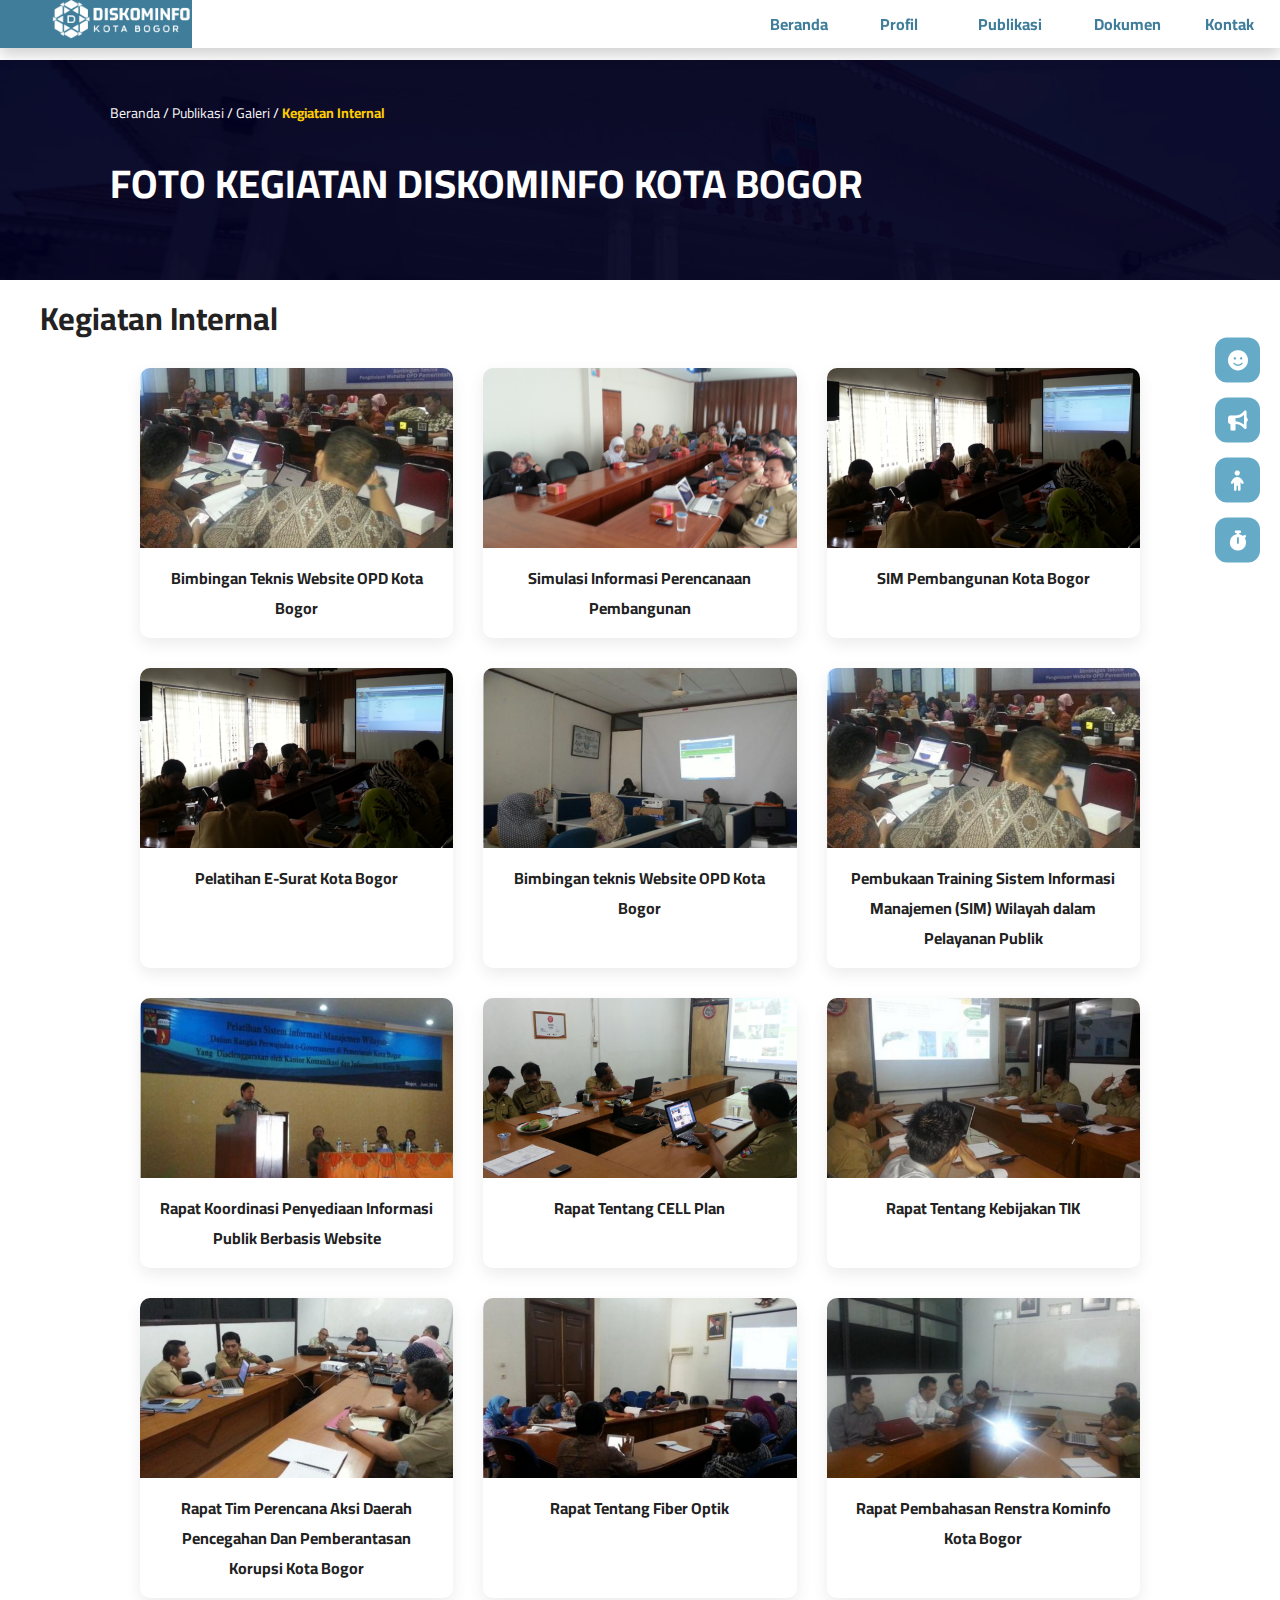
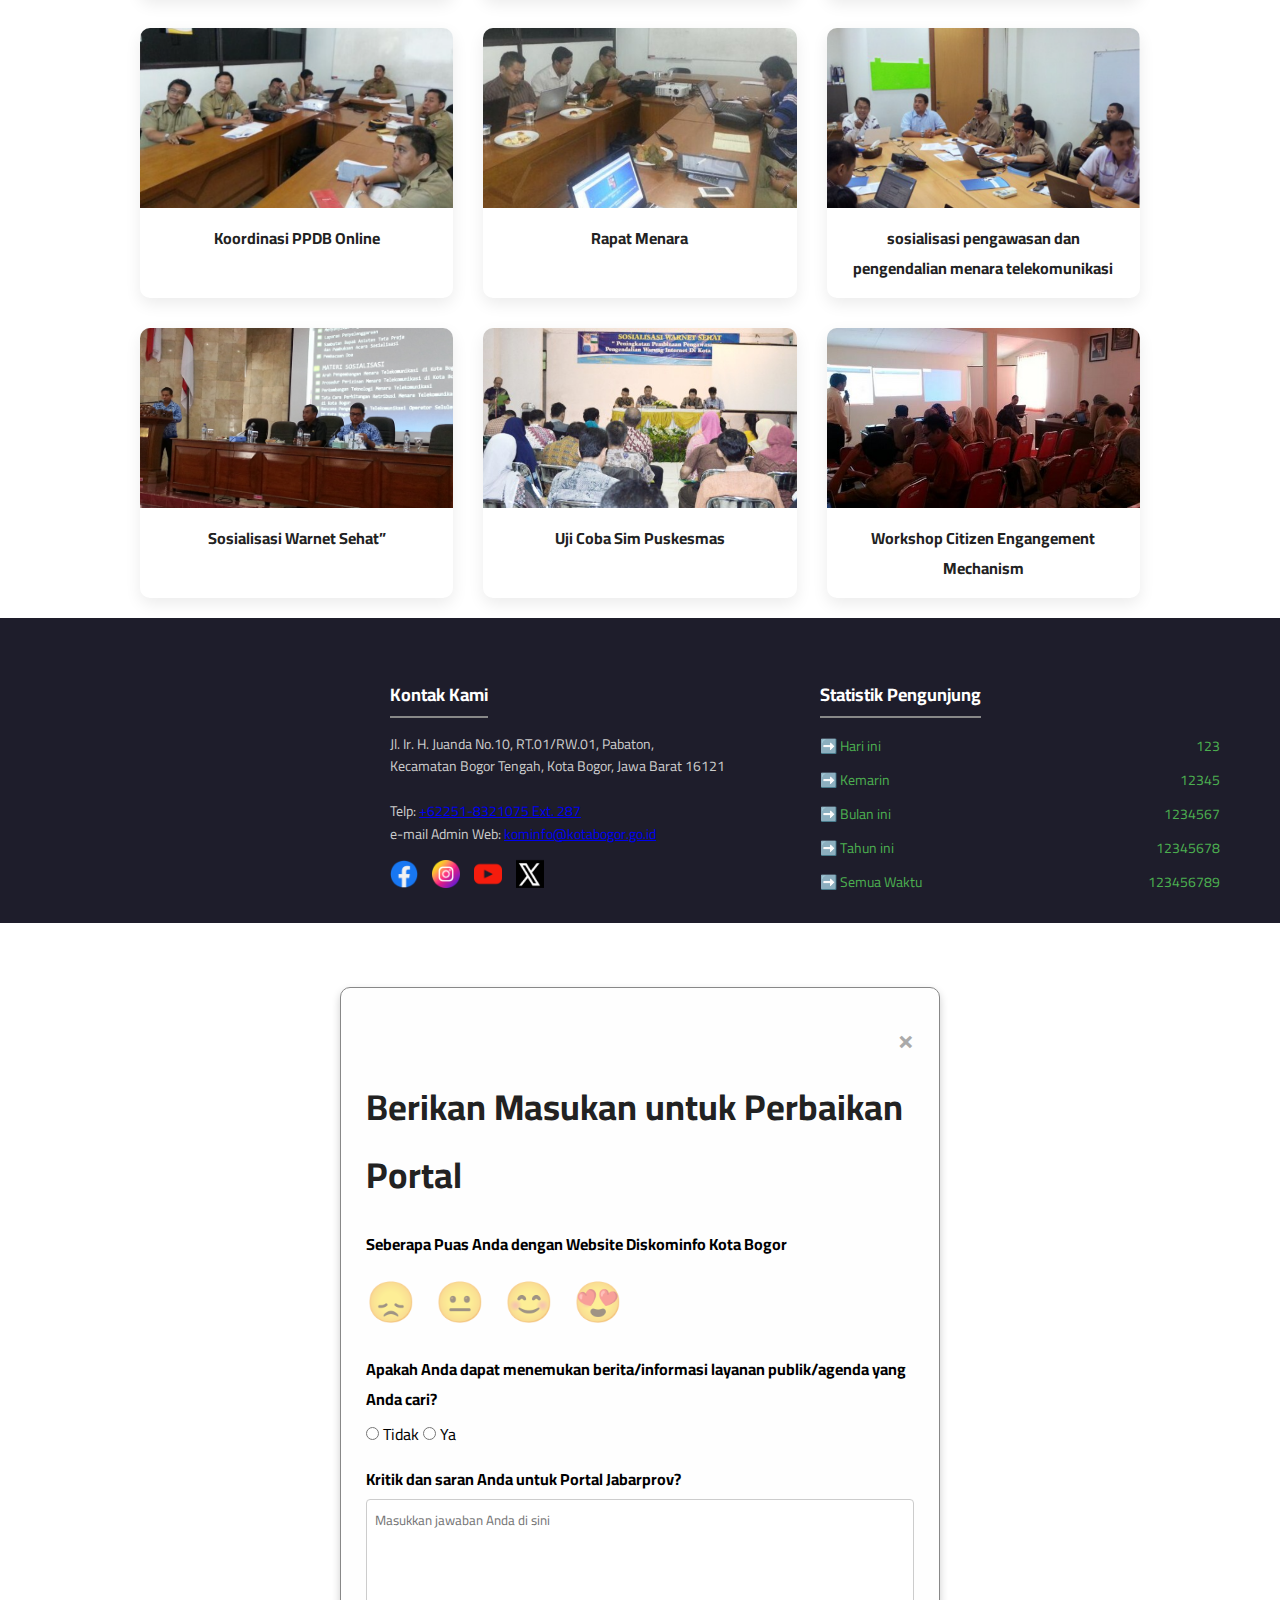
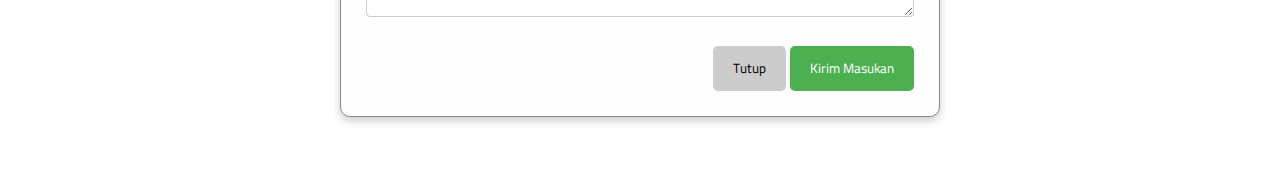
<file: internal.html>
<!DOCTYPE html>
<html lang="id">
<head>
  <meta charset="UTF-8" />
  <meta name="viewport" content="width=device-width, initial-scale=1" />
  <title>Diskominfo Kota Bogor</title>
  <link rel="stylesheet" href="internal.css" />
  <link href="https://cdn.jsdelivr.net/npm/bootstrap@5.0.2/dist/css/bootstrap.min.css" rel="stylesheet" integrity="sha384-EVSTQN3/azprG1Anm3QDgpJLIm9Nao0Yz1ztcQTwFspd3yD65VohhpuuCOmLASjC" crossorigin="anonymous">
  <link rel="preconnect" href="https://fonts.googleapis.com">
<link rel="stylesheet" href="https://cdnjs.cloudflare.com/ajax/libs/font-awesome/6.4.2/css/all.min.css">
<link rel="preconnect" href="https://fonts.gstatic.com" crossorigin>
<link href="https://fonts.googleapis.com/css2?family=Cairo:wght@200..1000&family=Roboto:ital,wght@0,100..900;1,100..900&display=swap" rel="stylesheet">
</head>
<body>
    <div class="page-wrapper">
      <header>
    <div class="navbar">
        <div class="logo">
            <img src="logo_kominfo-removebg-preview (1).png" alt="Diskominfo Kota Bogor">
        </div>
        <input type="checkbox" id="nav-toggle" class="nav-toggle">
        <label for="nav-toggle" class="nav-toggle-label">
            <span></span>
            <span></span>
            <span></span>
        </label>
        <nav class="nav-menu">
            <a href="index.html">Beranda</a>
            <div class="dropdown">
                <a href="#" class="dropdown-toggle">Profil</a>
                <div class="dropdown-menu">
                    <a href="visimisi1.html">Visi Misi</a>
                    <a href="sejarah.html">Sejarah</a>
                    <a href="pegawai.html">Data Pegawai</a>
                </div>
            </div>

            <div class="dropdown">
                <a href="#" class="dropdown-toggle">Publikasi</a>
                <div class="dropdown-menu">
                    <a href="galeri.html">Galeri</a>
                    <a href="galeriberitalengkap.html">Berita</a>
                </div>
            </div>
            <a href="dokumen.html">Dokumen</a>
            <a href="kontak.html">Kontak</a>
        </nav>
    </div>
</header>
    <!-- Konten utama halaman -->
  <!-- Carousel -->
  <main>

    <!-- sidebar -->
  <div class="floating-icon-bar">
  <a href="#" id="tombolBeriPenilaian" class="tooltip-icon">
    <i class="fas fa-smile"></i>
    <span class="tooltip-text">Beri Penilaian</span>
  </a>
  <a href="#" class="tooltip-icon">
    <i class="fas fa-bullhorn"></i>
    <span class="tooltip-text">Aspirasi</span>
  </a>
  <a href="#" class="tooltip-icon" id="openAccessibilityMenuButton">
    <i class="fas fa-child"></i>
    <span class="tooltip-text">Aksesbilitas</span>
  </a>
  <a href="#" class="tooltip-icon">
    <i class="fas fa-stopwatch"></i>
    <span class="tooltip-text">Monitoring</span>
  </a>
</div>
<section class="hero-judul">
  <div class="hero-overlay"></div> <!-- gelap tipis -->
  <div class="hero-inner">
    <nav class="breadcrumb">
      <a href="index.html">Beranda</a> /
      <a href="profil.html">Publikasi</a> /
      <a href="galeri.html">Galeri</a> /
      <span class="active"> Kegiatan Internal</span>
    </nav>
    <h1>FOTO KEGIATAN DISKOMINFO KOTA BOGOR</h1>
  </div>
</section>
<h2 style="font-size: 32px; margin-top: 8px;">Kegiatan Internal</h2>
  <div class="news-grid">
    <div class="news-card">
      <img src="img/Kegiatan_Internal_Organisasi/1.png" alt="Berita 1">
      <div class="caption">Bimbingan Teknis Website OPD Kota Bogor</div>
    </div>
    <div class="news-card">
      <img src="img/Kegiatan_Internal_Organisasi/2.png" alt="Berita 2">
      <div class="caption">Simulasi Informasi Perencanaan Pembangunan</div>
    </div>
    <div class="news-card">
      <img src="img/Kegiatan_Internal_Organisasi/3.png" alt="Berita 3">
      <div class="caption">SIM Pembangunan Kota Bogor</div>
    </div>
    <div class="news-card">
      <img src="img/Kegiatan_Internal_Organisasi/3.png" alt="Berita 1">
      <div class="caption">Pelatihan E-Surat Kota Bogor</div>
    </div>
    <div class="news-card">
      <img src="img/Kegiatan_Internal_Organisasi/4.png" alt="Berita 2">
      <div class="caption">Bimbingan teknis Website OPD Kota Bogor</div>
    </div>
    <div class="news-card">
      <img src="img/Kegiatan_Internal_Organisasi/5.png" alt="Berita 3">
      <div class="caption">Pembukaan Training Sistem Informasi Manajemen (SIM) Wilayah dalam Pelayanan Publik</div>
    </div>
    <div class="news-card">
      <img src="img/Kegiatan_Internal_Organisasi/6.png" alt="Berita 1">
      <div class="caption">Rapat Koordinasi Penyediaan Informasi Publik Berbasis Website</div>
    </div>
    <div class="news-card">
      <img src="img/Kegiatan_Internal_Organisasi/7.png" alt="Berita 2">
      <div class="caption">Rapat Tentang CELL Plan</div>
    </div>
    <div class="news-card">
      <img src="img/Kegiatan_Internal_Organisasi/8.png" alt="Berita 3">
      <div class="caption">Rapat Tentang Kebijakan TIK</div>
    </div>
    <div class="news-card">
      <img src="img/Kegiatan_Internal_Organisasi/9.png" alt="Berita 1">
      <div class="caption">Rapat Tim Perencana Aksi Daerah Pencegahan Dan Pemberantasan Korupsi Kota Bogor</div>
    </div>
    <div class="news-card">
      <img src="img/Kegiatan_Internal_Organisasi/10.png" alt="Berita 2">
      <div class="caption">Rapat Tentang Fiber Optik</div>
    </div>
    <div class="news-card">
      <img src="img/Kegiatan_Internal_Organisasi/11.png" alt="Berita 3">
      <div class="caption">Rapat Pembahasan Renstra Kominfo Kota Bogor</div>
    </div>
    <div class="news-card">
      <img src="img/Kegiatan_Internal_Organisasi/12.png" alt="Berita 1">
      <div class="caption">Koordinasi PPDB Online</div>
    </div>
    <div class="news-card">
      <img src="img/Kegiatan_Internal_Organisasi/13.png" alt="Berita 2">
      <div class="caption">Rapat Menara</div>
    </div>
    <div class="news-card">
      <img src="img/Kegiatan_Internal_Organisasi/14.png" alt="Berita 3">
      <div class="caption">sosialisasi pengawasan dan pengendalian menara telekomunikasi</div>
    </div>
    <div class="news-card">
      <img src="img/Kegiatan_Internal_Organisasi/15.jpg" alt="Berita 1">
      <div class="caption">Sosialisasi Warnet Sehat”</div>
    </div>
    <div class="news-card">
      <img src="img/Kegiatan_Internal_Organisasi/16.jpg" alt="Berita 2">
      <div class="caption">Uji Coba Sim Puskesmas</div>
    </div>
    <div class="news-card">
      <img src="img/Kegiatan_Internal_Organisasi/17.jpg" alt="Berita 3">
      <div class="caption">Workshop Citizen Engangement Mechanism</div>
    </div>
  </div>
  <div id="imageModalPopup" class="modal-image-popup">
    <span class="close-popup">&times;</span>
    <img class="modal-image-content" id="popupImg">
    <div id="caption-popup"></div>
  </div>
  <footer class="footer">
  <div class="footer-container">
   <div class="footer-map">
  <iframe
    src="https://www.google.com/maps/embed?pb=!1m18!1m12!1m3!1d3963.4161454299747!2d106.79109007413658!3d-6.595089664468269!2m3!1f0!2f0!3f0!3m2!1i1024!2i768!4f13.1!3m3!1m2!1s0x2e69c5b7d2e12d0d%3A0x9b59e38fc692d9fe!2sKantor%20Kominfo%20Kota%20Bogor!5e0!3m2!1sen!2sid!4v1752851198269!5m2!1sen!2sid"width="300"
    height="200"
    style="border:0;"
    allowfullscreen=""
    loading="lazy"
    referrerpolicy="no-referrer-when-downgrade">
  </iframe>
</div>

    <div class="footer-kontak">
      <h4>Kontak Kami</h4>
       <p>
    Jl. Ir. H. Juanda No.10, RT.01/RW.01, Pabaton,<br>
    Kecamatan Bogor Tengah, Kota Bogor, Jawa Barat 16121<br><br>
    Telp: <a href="tel:+622518321075">+62251-8321075 Ext. 287</a><br>
    e-mail Admin Web: <a href="mailto:kominfo@kotabogor.go.id" target="_blank">kominfo@kotabogor.go.id</a>
  </p>
      <div class="sosmed">
  <a href="https://www.facebook.com/kominfokotabogor" target="_blank" rel="noopener"><img src="fb.png" alt="Facebook"></a>
  <a href="https://www.instagram.com/kominfobogor?utm_source=ig_web_button_share_sheet&igsh=ZDNlZDc0MzIxNw==" target="_blank" rel="noopener"><img src="instagram.png" alt="Instagram"></a>
  <a href="https://youtube.com/@kominfokotabogor2892?si=DYzwmdH5Fa8aDNeZ" target="_blank" rel="noopener"><img src="youtube.png" alt="YouTube"></a>
  <a href="https://x.com/kominfobogor" target="_blank" rel="noopener"><img src="twitter.png" class="logo-x" alt="Twitter/X"></a>
</div>
    </div>
    <div class="footer-statistik">
      <h4>Statistik Pengunjung</h4>
      <ul>
        <li>➡️ Hari ini <span>123</span></li>
        <li>➡️ Kemarin <span>12345</span></li>
        <li>➡️ Bulan ini <span>1234567</span></li>
        <li>➡️ Tahun ini <span>12345678</span></li>
        <li>➡️ Semua Waktu <span>123456789</span></li>
      </ul>
    </div>
    </div>
</footer>
<!-- Footer -->
 <script src="https://cdn.jsdelivr.net/npm/bootstrap@5.0.2/dist/js/bootstrap.bundle.min.js" integrity="sha384-MrcW6ZMFYlzcLA8Nl+NtUVF0sA7MsXsP1UyJoMp4YLEuNSfAP+JcXn/tWtIaxVXM" crossorigin="anonymous"></script>
  <script src="https://website-widgets.pages.dev/dist/sienna.min.js" data-asw-lang="id" data-asw-position="hidden"></script>
  <script src="internal.js"></script>
  <div id="modalPenilaian" class="modal">
  <div class="modal-content">
    <span class="close-button">&times;</span>
    <h2>Berikan Masukan untuk Perbaikan Portal</h2>
    
    <form>
      <div class="form-group">
        <label>Seberapa Puas Anda dengan Website Diskominfo Kota Bogor</label>
        <div class="emoji-rating">
          <span>😞</span> <span>😐</span> <span>😊</span> <span>😍</span>
        </div>
      </div>
      
      <div class="form-group">
        <label>Apakah Anda dapat menemukan berita/informasi layanan publik/agenda yang Anda cari?</label>
        <input type="radio" name="info" value="tidak"> Tidak
        <input type="radio" name="info" value="ya"> Ya
      </div>
      
      <div class="form-group">
        <label for="kritik">Kritik dan saran Anda untuk Portal Jabarprov?</label>
        <textarea id="kritik" rows="4" placeholder="Masukkan jawaban Anda di sini"></textarea>
      </div>

      <div class="modal-footer">
        <button type="button" id="tombolTutupModal" class="btn-tutup">Tutup</button>
        <button type="submit" class="btn-kirim">Kirim Masukan</button>
      </div>
    </form>
  </div>
</div>

</body>
</html>
</file>
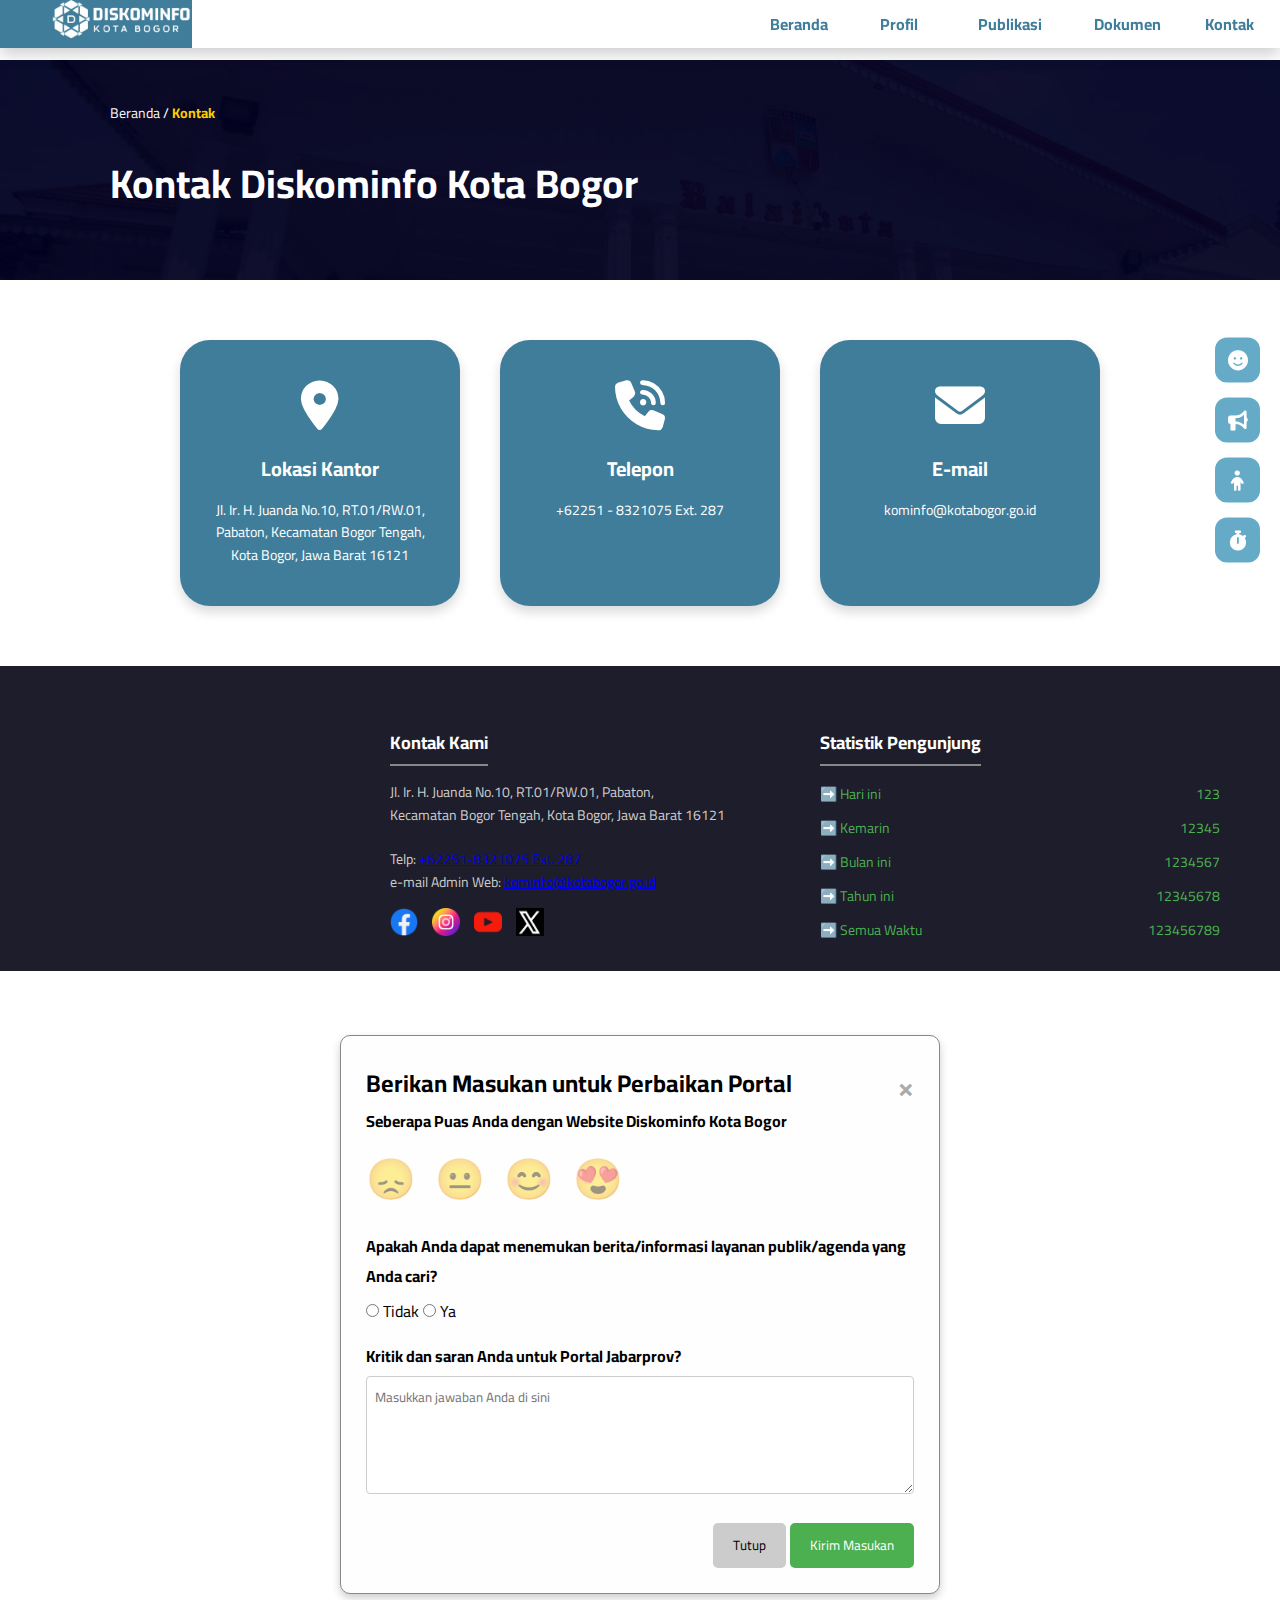
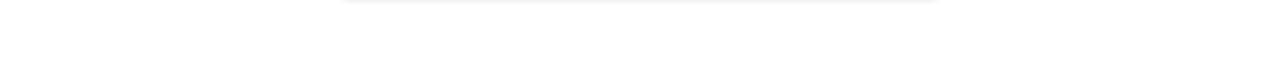
<file: kontak.html>
<!DOCTYPE html>
<html lang="id">
<head>
  <meta charset="UTF-8" />
  <meta name="viewport" content="width=device-width, initial-scale=1" />
  <title>Diskominfo Kota Bogor</title>
  <link rel="stylesheet" href="kontak.css" />
  <link href="https://cdn.jsdelivr.net/npm/bootstrap@5.0.2/dist/css/bootstrap.min.css" rel="stylesheet" integrity="sha384-EVSTQN3/azprG1Anm3QDgpJLIm9Nao0Yz1ztcQTwFspd3yD65VohhpuuCOmLASjC" crossorigin="anonymous">
  <link rel="preconnect" href="https://fonts.googleapis.com">
<link rel="stylesheet" href="https://cdnjs.cloudflare.com/ajax/libs/font-awesome/6.4.2/css/all.min.css">
<link rel="preconnect" href="https://fonts.gstatic.com" crossorigin>
<link href="https://fonts.googleapis.com/css2?family=Cairo:wght@200..1000&family=Roboto:ital,wght@0,100..900;1,100..900&display=swap" rel="stylesheet">
</head>
<body>
    <div class="page-wrapper">
      <header>
    <div class="navbar">
        <div class="logo">
            <img src="logo_kominfo-removebg-preview (1).png" alt="Diskominfo Kota Bogor">
        </div>
        <input type="checkbox" id="nav-toggle" class="nav-toggle">
        <label for="nav-toggle" class="nav-toggle-label">
            <span></span>
            <span></span>
            <span></span>
        </label>
        <nav class="nav-menu">
            <a href="index.html">Beranda</a>
            <div class="dropdown">
                <a href="#" class="dropdown-toggle">Profil</a>
                <div class="dropdown-menu">
                    <a href="visimisi1.html">Visi Misi</a>
                    <a href="sejarah.html">Sejarah</a>
                    <a href="pegawai.html">Data Pegawai</a>
                </div>
            </div>

            <div class="dropdown">
                <a href="#" class="dropdown-toggle">Publikasi</a>
                <div class="dropdown-menu">
                    <a href="galeri.html">Galeri</a>
                    <a href="galeriberitalengkap.html">Berita</a>
                </div>
            </div>
            <a href="dokumen.html">Dokumen</a>
            <a href="kontak.html">Kontak</a>
        </nav>
    </div>
</header>
    <!-- Konten utama halaman -->
  <!-- Carousel -->
  <main>

    <!-- sidebar -->
  <div class="floating-icon-bar">
  <a href="#" id="tombolBeriPenilaian" class="tooltip-icon">
    <i class="fas fa-smile"></i>
    <span class="tooltip-text">Beri Penilaian</span>
  </a>
  <a href="#" class="tooltip-icon">
    <i class="fas fa-bullhorn"></i>
    <span class="tooltip-text">Aspirasi</span>
  </a>
  <a href="#" class="tooltip-icon" id="openAccessibilityMenuButton">
    <i class="fas fa-child"></i>
    <span class="tooltip-text">Aksesbilitas</span>
  </a>
  <a href="#" class="tooltip-icon">
    <i class="fas fa-stopwatch"></i>
    <span class="tooltip-text">Monitoring</span>
  </a>
</div>
<section class="hero-judul">
  <div class="hero-overlay"></div> <!-- gelap tipis -->
  <div class="hero-inner">
    <nav class="breadcrumb">
      <a href="index.html">Beranda</a> /
      <span class="active"> Kontak</span>
    </nav>
    <h1>Kontak Diskominfo Kota Bogor</h1>
  </div>
</section>
<section class="kontak-kami">
    <div class="kontak-container">

      <!-- Lokasi -->
      <div class="kontak-box">
        <i class="fas fa-map-marker-alt"></i>
        <h3>Lokasi Kantor</h3>
        <p>
          Jl. Ir. H. Juanda No.10, RT.01/RW.01,<br>
          Pabaton, Kecamatan Bogor Tengah,<br>
          Kota Bogor, Jawa Barat 16121
        </p>
      </div>

      <!-- Telepon -->
      <div class="kontak-box">
        <i class="fas fa-phone-volume"></i>
        <h3>Telepon</h3>
        <p>+62251 - 8321075 Ext. 287</p>
      </div>

      <!-- Email -->
      <div class="kontak-box">
        <i class="fas fa-envelope"></i>
        <h3>E-mail</h3>
        <p>kominfo@kotabogor.go.id</p>
      </div>

    </div>
  </section>
<footer class="footer">
  <div class="footer-container">
   <div class="footer-map">
  <iframe
    src="https://www.google.com/maps/embed?pb=!1m18!1m12!1m3!1d3963.4161454299747!2d106.79109007413658!3d-6.595089664468269!2m3!1f0!2f0!3f0!3m2!1i1024!2i768!4f13.1!3m3!1m2!1s0x2e69c5b7d2e12d0d%3A0x9b59e38fc692d9fe!2sKantor%20Kominfo%20Kota%20Bogor!5e0!3m2!1sen!2sid!4v1752851198269!5m2!1sen!2sid"width="300"
    height="200"
    style="border:0;"
    allowfullscreen=""
    loading="lazy"
    referrerpolicy="no-referrer-when-downgrade">
  </iframe>
</div>

    <div class="footer-kontak">
      <h4>Kontak Kami</h4>
       <p>
    Jl. Ir. H. Juanda No.10, RT.01/RW.01, Pabaton,<br>
    Kecamatan Bogor Tengah, Kota Bogor, Jawa Barat 16121<br><br>
    Telp: <a href="tel:+622518321075">+62251-8321075 Ext. 287</a><br>
    e-mail Admin Web: <a href="mailto:kominfo@kotabogor.go.id" target="_blank">kominfo@kotabogor.go.id</a>
  </p>
      <div class="sosmed">
  <a href="https://www.facebook.com/kominfokotabogor" target="_blank" rel="noopener"><img src="fb.png" alt="Facebook"></a>
  <a href="https://www.instagram.com/kominfobogor?utm_source=ig_web_button_share_sheet&igsh=ZDNlZDc0MzIxNw==" target="_blank" rel="noopener"><img src="instagram.png" alt="Instagram"></a>
  <a href="https://youtube.com/@kominfokotabogor2892?si=DYzwmdH5Fa8aDNeZ" target="_blank" rel="noopener"><img src="youtube.png" alt="YouTube"></a>
  <a href="https://x.com/kominfobogor" target="_blank" rel="noopener"><img src="twitter.png" class="logo-x" alt="Twitter/X"></a>
</div>
    </div>
    <div class="footer-statistik">
      <h4>Statistik Pengunjung</h4>
      <ul>
        <li>➡️ Hari ini <span>123</span></li>
        <li>➡️ Kemarin <span>12345</span></li>
        <li>➡️ Bulan ini <span>1234567</span></li>
        <li>➡️ Tahun ini <span>12345678</span></li>
        <li>➡️ Semua Waktu <span>123456789</span></li>
      </ul>
    </div>
    </div>
</footer>
<!-- Footer -->
 <script src="https://cdn.jsdelivr.net/npm/bootstrap@5.0.2/dist/js/bootstrap.bundle.min.js" integrity="sha384-MrcW6ZMFYlzcLA8Nl+NtUVF0sA7MsXsP1UyJoMp4YLEuNSfAP+JcXn/tWtIaxVXM" crossorigin="anonymous"></script>
  <script src="https://website-widgets.pages.dev/dist/sienna.min.js" data-asw-lang="id" data-asw-position="hidden"></script>
  <script src="scripts.js"></script>
  <div id="modalPenilaian" class="modal">
  <div class="modal-content">
    <span class="close-button">&times;</span>
    <h2>Berikan Masukan untuk Perbaikan Portal</h2>
    
    <form>
      <div class="form-group">
        <label>Seberapa Puas Anda dengan Website Diskominfo Kota Bogor</label>
        <div class="emoji-rating">
          <span>😞</span> <span>😐</span> <span>😊</span> <span>😍</span>
        </div>
      </div>
      
      <div class="form-group">
        <label>Apakah Anda dapat menemukan berita/informasi layanan publik/agenda yang Anda cari?</label>
        <input type="radio" name="info" value="tidak"> Tidak
        <input type="radio" name="info" value="ya"> Ya
      </div>
      
      <div class="form-group">
        <label for="kritik">Kritik dan saran Anda untuk Portal Jabarprov?</label>
        <textarea id="kritik" rows="4" placeholder="Masukkan jawaban Anda di sini"></textarea>
      </div>

      <div class="modal-footer">
        <button type="button" id="tombolTutupModal" class="btn-tutup">Tutup</button>
        <button type="submit" class="btn-kirim">Kirim Masukan</button>
      </div>
    </form>
  </div>
</div>
</body>
</html>
</file>
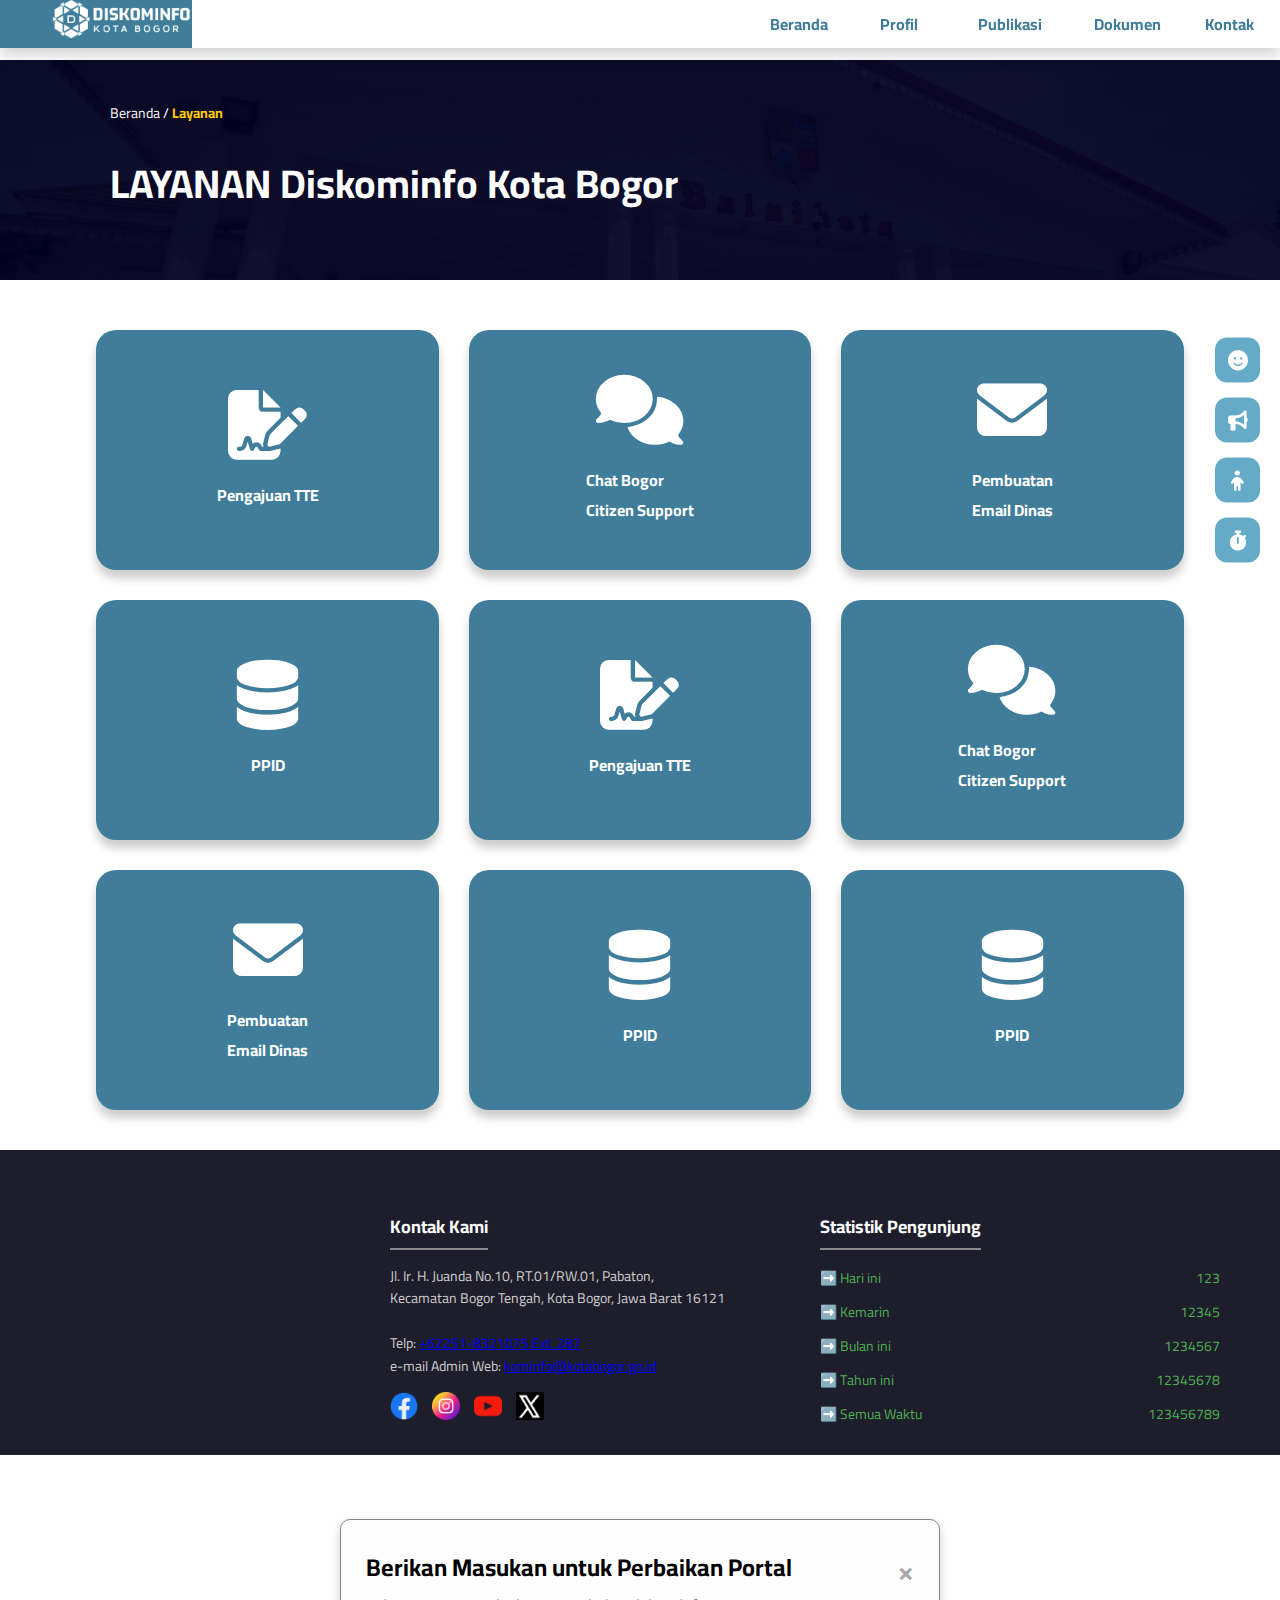
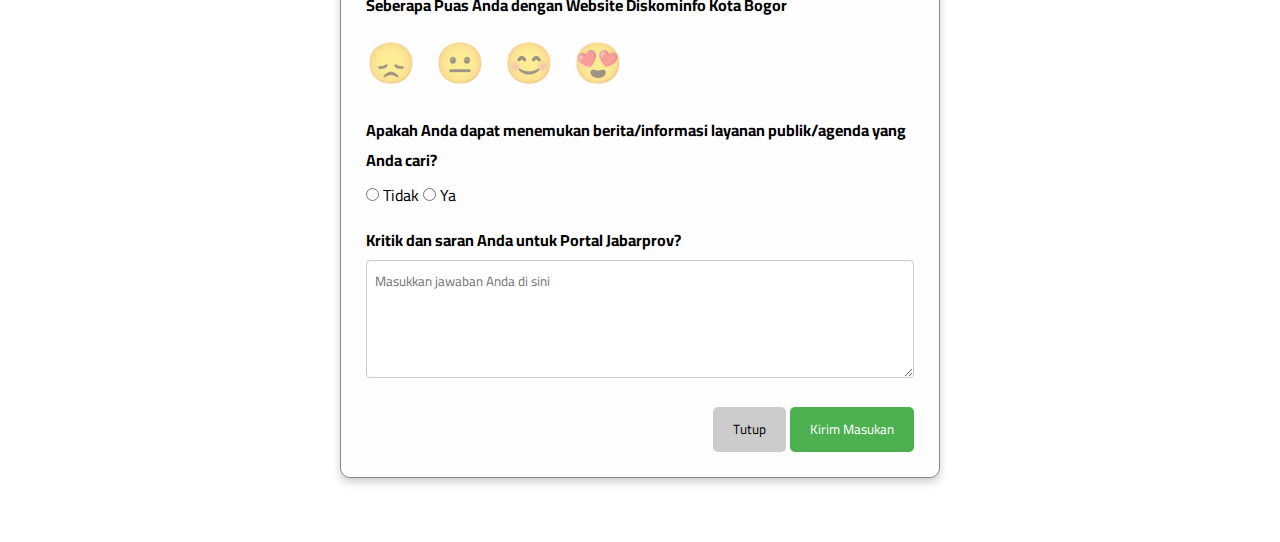
<file: layanan.html>
<!DOCTYPE html>
<html lang="id">
<head>
  <meta charset="UTF-8" />
  <meta name="viewport" content="width=device-width, initial-scale=1" />
  <title>Diskominfo Kota Bogor</title>
  <link rel="stylesheet" href="layanan.css" />
  <link href="https://cdn.jsdelivr.net/npm/bootstrap@5.0.2/dist/css/bootstrap.min.css" rel="stylesheet" integrity="sha384-EVSTQN3/azprG1Anm3QDgpJLIm9Nao0Yz1ztcQTwFspd3yD65VohhpuuCOmLASjC" crossorigin="anonymous">
  <link rel="preconnect" href="https://fonts.googleapis.com">
<link rel="stylesheet" href="https://cdnjs.cloudflare.com/ajax/libs/font-awesome/6.4.2/css/all.min.css">
<link rel="preconnect" href="https://fonts.gstatic.com" crossorigin>
<link href="https://fonts.googleapis.com/css2?family=Cairo:wght@200..1000&family=Roboto:ital,wght@0,100..900;1,100..900&display=swap" rel="stylesheet">
</head>
<body>
    <div class="page-wrapper">
      <header>
    <div class="navbar">
        <div class="logo">
            <img src="logo_kominfo-removebg-preview (1).png" alt="Diskominfo Kota Bogor">
        </div>
        <input type="checkbox" id="nav-toggle" class="nav-toggle">
        <label for="nav-toggle" class="nav-toggle-label">
            <span></span>
            <span></span>
            <span></span>
        </label>
        <nav class="nav-menu">
            <a href="index.html">Beranda</a>
            <div class="dropdown">
                <a href="#" class="dropdown-toggle">Profil</a>
                <div class="dropdown-menu">
                    <a href="visimisi1.html">Visi Misi</a>
                    <a href="sejarah.html">Sejarah</a>
                    <a href="pegawai.html">Data Pegawai</a>
                </div>
            </div>

            <div class="dropdown">
                <a href="#" class="dropdown-toggle">Publikasi</a>
                <div class="dropdown-menu">
                    <a href="galeri.html">Galeri</a>
                    <a href="galeriberitalengkap.html">Berita</a>
                </div>
            </div>
            <a href="dokumen.html">Dokumen</a>
            <a href="kontak.html">Kontak</a>
        </nav>
    </div>
</header>
    <!-- Konten utama halaman -->
  <!-- Carousel -->
  <main>

    <!-- sidebar -->
  <div class="floating-icon-bar">
  <a href="#" id="tombolBeriPenilaian" class="tooltip-icon">
    <i class="fas fa-smile"></i>
    <span class="tooltip-text">Beri Penilaian</span>
  </a>
  <a href="#" class="tooltip-icon">
    <i class="fas fa-bullhorn"></i>
    <span class="tooltip-text">Aspirasi</span>
  </a>
  <a href="#" class="tooltip-icon" id="openAccessibilityMenuButton">
    <i class="fas fa-child"></i>
    <span class="tooltip-text">Aksesbilitas</span>
  </a>
  <a href="#" class="tooltip-icon">
    <i class="fas fa-stopwatch"></i>
    <span class="tooltip-text">Monitoring</span>
  </a>
</div>
<section class="hero-judul">
  <div class="hero-overlay"></div> <!-- gelap tipis -->
  <div class="hero-inner">
    <nav class="breadcrumb">
      <a href="index.html">Beranda</a> /
      <span class="active"> Layanan</span>
    </nav>
    <h1>LAYANAN Diskominfo Kota Bogor</h1>
  </div>
</section>
<section class="layanan"></section>
<div class="layanan-grid-modern">
    <div class="layanan-card-modern">
      <i class="fas fa-file-signature"></i>
      <p>Pengajuan TTE</p>
    </div>
    <div class="layanan-card-modern">
      <i class="fas fa-comments"></i>
      <p>Chat Bogor<br>Citizen Support</p>
    </div>
    <div class="layanan-card-modern">
      <i class="fas fa-envelope"></i>
      <p>Pembuatan<br>Email Dinas</p>
    </div>
    <div class="layanan-card-modern">
      <i class="fas fa-database"></i>
      <p>PPID</p>
    </div>
    <div class="layanan-card-modern">
      <i class="fas fa-file-signature"></i>
      <p>Pengajuan TTE</p>
    </div>
    <div class="layanan-card-modern">
      <i class="fas fa-comments"></i>
      <p>Chat Bogor<br>Citizen Support</p>
    </div>
    <div class="layanan-card-modern">
      <i class="fas fa-envelope"></i>
      <p>Pembuatan<br>Email Dinas</p>
    </div>
    <div class="layanan-card-modern">
      <i class="fas fa-database"></i>
      <p>PPID</p>
    </div>
    <div class="layanan-card-modern">
      <i class="fas fa-database"></i>
      <p>PPID</p>
    </div>
  </div>
</section>
</main>

<footer class="footer">
  <div class="footer-container">
   <div class="footer-map">
  <iframe
    src="https://www.google.com/maps/embed?pb=!1m18!1m12!1m3!1d3963.4161454299747!2d106.79109007413658!3d-6.595089664468269!2m3!1f0!2f0!3f0!3m2!1i1024!2i768!4f13.1!3m3!1m2!1s0x2e69c5b7d2e12d0d%3A0x9b59e38fc692d9fe!2sKantor%20Kominfo%20Kota%20Bogor!5e0!3m2!1sen!2sid!4v1752851198269!5m2!1sen!2sid"width="300"
    height="200"
    style="border:0;"
    allowfullscreen=""
    loading="lazy"
    referrerpolicy="no-referrer-when-downgrade">
  </iframe>
</div>

    <div class="footer-kontak">
      <h4>Kontak Kami</h4>
       <p>
    Jl. Ir. H. Juanda No.10, RT.01/RW.01, Pabaton,<br>
    Kecamatan Bogor Tengah, Kota Bogor, Jawa Barat 16121<br><br>
    Telp: <a href="tel:+622518321075">+62251-8321075 Ext. 287</a><br>
    e-mail Admin Web: <a href="mailto:kominfo@kotabogor.go.id" target="_blank">kominfo@kotabogor.go.id</a>
  </p>
      <div class="sosmed">
  <a href="https://www.facebook.com/kominfokotabogor" target="_blank" rel="noopener"><img src="fb.png" alt="Facebook"></a>
  <a href="https://www.instagram.com/kominfobogor?utm_source=ig_web_button_share_sheet&igsh=ZDNlZDc0MzIxNw==" target="_blank" rel="noopener"><img src="instagram.png" alt="Instagram"></a>
  <a href="https://youtube.com/@kominfokotabogor2892?si=DYzwmdH5Fa8aDNeZ" target="_blank" rel="noopener"><img src="youtube.png" alt="YouTube"></a>
  <a href="https://x.com/kominfobogor" target="_blank" rel="noopener"><img src="twitter.png" class="logo-x" alt="Twitter/X"></a>
</div>
    </div>
    <div class="footer-statistik">
      <h4>Statistik Pengunjung</h4>
      <ul>
        <li>➡️ Hari ini <span>123</span></li>
        <li>➡️ Kemarin <span>12345</span></li>
        <li>➡️ Bulan ini <span>1234567</span></li>
        <li>➡️ Tahun ini <span>12345678</span></li>
        <li>➡️ Semua Waktu <span>123456789</span></li>
      </ul>
    </div>
    </div>
</footer>
<!-- Footer -->
 <script src="https://cdn.jsdelivr.net/npm/bootstrap@5.0.2/dist/js/bootstrap.bundle.min.js" integrity="sha384-MrcW6ZMFYlzcLA8Nl+NtUVF0sA7MsXsP1UyJoMp4YLEuNSfAP+JcXn/tWtIaxVXM" crossorigin="anonymous"></script>
  <script src="https://website-widgets.pages.dev/dist/sienna.min.js" data-asw-lang="id" data-asw-position="hidden"></script>
  <script src="scripts.js"></script>
  <div id="modalPenilaian" class="modal">
  <div class="modal-content">
    <span class="close-button">&times;</span>
    <h2>Berikan Masukan untuk Perbaikan Portal</h2>
    
    <form>
      <div class="form-group">
        <label>Seberapa Puas Anda dengan Website Diskominfo Kota Bogor</label>
        <div class="emoji-rating">
          <span>😞</span> <span>😐</span> <span>😊</span> <span>😍</span>
        </div>
      </div>
      
      <div class="form-group">
        <label>Apakah Anda dapat menemukan berita/informasi layanan publik/agenda yang Anda cari?</label>
        <input type="radio" name="info" value="tidak"> Tidak
        <input type="radio" name="info" value="ya"> Ya
      </div>
      
      <div class="form-group">
        <label for="kritik">Kritik dan saran Anda untuk Portal Jabarprov?</label>
        <textarea id="kritik" rows="4" placeholder="Masukkan jawaban Anda di sini"></textarea>
      </div>

      <div class="modal-footer">
        <button type="button" id="tombolTutupModal" class="btn-tutup">Tutup</button>
        <button type="submit" class="btn-kirim">Kirim Masukan</button>
      </div>
    </form>
  </div>
</div>

</body>
</html>
</file>
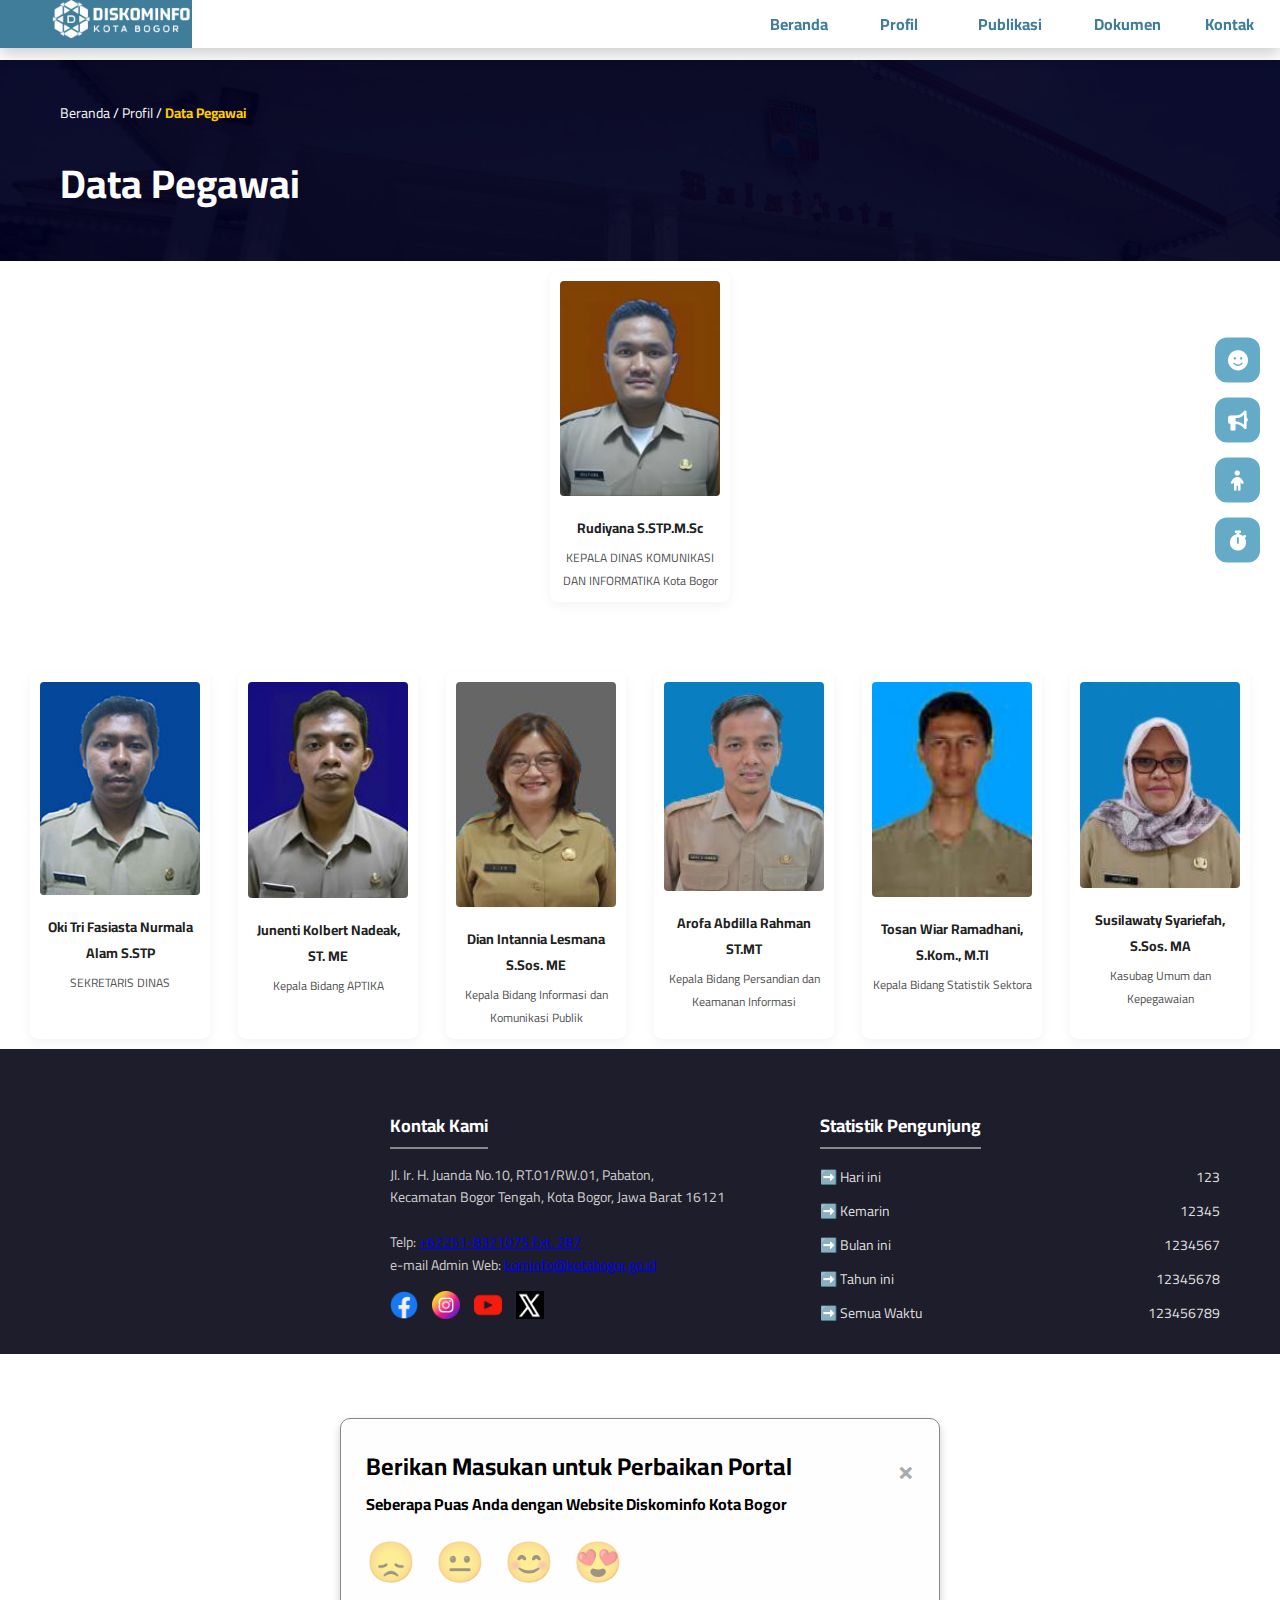
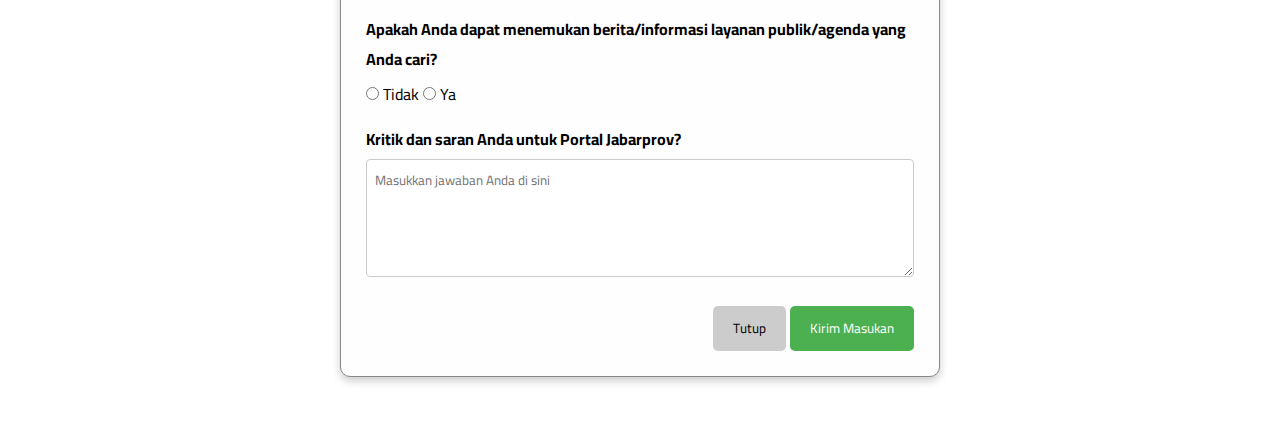
<file: pegawai.html>
<!DOCTYPE html>
<html lang="id">
<head>
  <meta charset="UTF-8" />
  <meta name="viewport" content="width=device-width, initial-scale=1" />
  <title>Diskominfo Kota Bogor</title>
  <link rel="stylesheet" href="pegawai.css" />
  <link href="https://cdn.jsdelivr.net/npm/bootstrap@5.0.2/dist/css/bootstrap.min.css" rel="stylesheet" integrity="sha384-EVSTQN3/azprG1Anm3QDgpJLIm9Nao0Yz1ztcQTwFspd3yD65VohhpuuCOmLASjC" crossorigin="anonymous">
  <link rel="preconnect" href="https://fonts.googleapis.com">
<link rel="stylesheet" href="https://cdnjs.cloudflare.com/ajax/libs/font-awesome/6.4.2/css/all.min.css">
<link rel="preconnect" href="https://fonts.gstatic.com" crossorigin>
<link href="https://fonts.googleapis.com/css2?family=Cairo:wght@200..1000&family=Roboto:ital,wght@0,100..900;1,100..900&display=swap" rel="stylesheet">
</head>
<body>
    <div class="page-wrapper">
      <header>
    <div class="navbar">
        <div class="logo">
            <img src="logo_kominfo-removebg-preview (1).png" alt="Diskominfo Kota Bogor">
        </div>
        <input type="checkbox" id="nav-toggle" class="nav-toggle">
        <label for="nav-toggle" class="nav-toggle-label">
            <span></span>
            <span></span>
            <span></span>
        </label>
        <nav class="nav-menu">
            <a href="index.html">Beranda</a>
            <div class="dropdown">
                <a href="#" class="dropdown-toggle">Profil</a>
                <div class="dropdown-menu">
                    <a href="visimisi.html">Visi Misi</a>
                    <a href="sejarah.html">Sejarah</a>
                    <a href="pegawai.html">Data Pegawai</a>
                </div>
            </div>

            <div class="dropdown">
                <a href="#" class="dropdown-toggle">Publikasi</a>
                <div class="dropdown-menu">
                    <a href="galeri.html">Galeri</a>
                    <a href="galeriberitalengkap.html">Berita</a>
                </div>
            </div>
            <a href="dokumen.html">Dokumen</a>
            <a href="kontak.html">Kontak</a>
        </nav>
    </div>
</header>
    <!-- Konten utama halaman -->
  <!-- Carousel -->
  <main>

    <!-- sidebar -->
  <div class="floating-icon-bar">
  <a href="#" id="tombolBeriPenilaian" class="tooltip-icon">
    <i class="fas fa-smile"></i>
    <span class="tooltip-text">Beri Penilaian</span>
  </a>
  <a href="#" class="tooltip-icon">
    <i class="fas fa-bullhorn"></i>
    <span class="tooltip-text">Aspirasi</span>
  </a>
  <a href="#" class="tooltip-icon" id="openAccessibilityMenuButton">
    <i class="fas fa-child"></i>
    <span class="tooltip-text">Aksesbilitas</span>
  </a>
  <a href="#" class="tooltip-icon">
    <i class="fas fa-stopwatch"></i>
    <span class="tooltip-text">Monitoring</span>
  </a>
</div>
<section class="hero-judul">
  <div class="hero-overlay"></div> <!-- gelap tipis -->
  <div class="hero-inner">
    <nav class="breadcrumb">
      <a href="index.html">Beranda</a> /
      <a href="profil.html">Profil</a> /
      <span class="active">Data Pegawai</span>
    </nav>
    <main class="container"></main>
    <h1>Data Pegawai</h1>
  </div>
</section>

<section class="struktur-container">
    <!-- Pejabat Utama -->
    <div class="pegawai-kepala">
      <div class="pegawai-card">
        <img src="img/Data_Pegawai/4188.jpg" alt="">
        <h4>Rudiyana S.STP.M.Sc</h4>
        <p>KEPALA DINAS KOMUNIKASI DAN INFORMATIKA Kota Bogor</p>
      </div>
    </div>
    <!-- Pegawai Grid -->
    <div class="pegawai-grid">
      <div class="pegawai-card">
        <img src="img/Data_Pegawai/3765.jpg" alt="">
        <h4>Oki  Tri Fasiasta Nurmala Alam S.STP</h4>
        <p>SEKRETARIS DINAS</p>
      </div>

      <div class="pegawai-card">
        <img src="img/Data_Pegawai/junenti.jpg" alt="Moch. Amriza">
        <h4>Junenti Kolbert Nadeak, ST. ME</h4>
        <p>Kepala Bidang APTIKA</p>
      </div>

      <div class="pegawai-card">
        <img src="img/Data_Pegawai/foto_bu_dian.jpg" alt="Jaswadi">
        <h4>Dian Intannia Lesmana S.Sos. ME</h4>
        <p>	Kepala Bidang Informasi dan Komunikasi Publik</p>
      </div>

      <div class="pegawai-card">
        <img src="img/Data_Pegawai/foto_pak_arofa.jpg" alt="Karno">
        <h4>Arofa Abdilla Rahman ST.MT</h4>
        <p>Kepala Bidang Persandian dan Keamanan Informasi</p>
      </div>

      <div class="pegawai-card">
        <img src="img/Data_Pegawai/4086.jpg" alt="Rosyadi">
        <h4>Tosan Wiar Ramadhani, S.Kom., M.TI</h4>
        <p>Kepala Bidang Statistik Sektora</p>
      </div>

      <div class="pegawai-card">
        <img src="img/Data_Pegawai/susiumpeg.jpg" alt="Anang Wijayanto">
        <h4>Susilawaty Syariefah, S.Sos. MA</h4>
        <p>Kasubag Umum dan Kepegawaian</p>
      </div>
    </div>
  </main>
<!-- Footer -->
 <footer class="footer">
  <div class="footer-container">
   <div class="footer-map">
  <iframe
    src="https://www.google.com/maps/embed?pb=!1m18!1m12!1m3!1d3963.4161454299747!2d106.79109007413658!3d-6.595089664468269!2m3!1f0!2f0!3f0!3m2!1i1024!2i768!4f13.1!3m3!1m2!1s0x2e69c5b7d2e12d0d%3A0x9b59e38fc692d9fe!2sKantor%20Kominfo%20Kota%20Bogor!5e0!3m2!1sen!2sid!4v1752851198269!5m2!1sen!2sid"width="300"
    height="200"
    style="border:0;"
    allowfullscreen=""
    loading="lazy"
    referrerpolicy="no-referrer-when-downgrade">
  </iframe>
</div>
    <div class="footer-kontak">
      <h4>Kontak Kami</h4>
       <p>
    Jl. Ir. H. Juanda No.10, RT.01/RW.01, Pabaton,<br>
    Kecamatan Bogor Tengah, Kota Bogor, Jawa Barat 16121<br><br>
    Telp: <a href="tel:+622518321075">+62251-8321075 Ext. 287</a><br>
    e-mail Admin Web: <a href="mailto:kominfo@kotabogor.go.id" target="_blank">kominfo@kotabogor.go.id</a>
  </p>
      <div class="sosmed">
  <a href="https://www.facebook.com/kominfokotabogor" target="_blank" rel="noopener"><img src="fb.png" alt="Facebook"></a>
  <a href="https://www.instagram.com/kominfobogor?utm_source=ig_web_button_share_sheet&igsh=ZDNlZDc0MzIxNw==" target="_blank" rel="noopener"><img src="instagram.png" alt="Instagram"></a>
  <a href="https://youtube.com/@kominfokotabogor2892?si=DYzwmdH5Fa8aDNeZ" target="_blank" rel="noopener"><img src="youtube.png" alt="YouTube"></a>
  <a href="https://x.com/kominfobogor" target="_blank" rel="noopener"><img src="twitter.png" class="logo-x" alt="Twitter/X"></a>
</div>
    </div>
    <div class="footer-statistik">
      <h4>Statistik Pengunjung</h4>
      <ul>
        <li>➡️ Hari ini <span>123</span></li>
        <li>➡️ Kemarin <span>12345</span></li>
        <li>➡️ Bulan ini <span>1234567</span></li>
        <li>➡️ Tahun ini <span>12345678</span></li>
        <li>➡️ Semua Waktu <span>123456789</span></li>
      </ul>
    </div>
    </div>
</footer>
<script src="https://cdn.jsdelivr.net/npm/bootstrap@5.0.2/dist/js/bootstrap.bundle.min.js" integrity="sha384-MrcW6ZMFYlzcLA8Nl+NtUVF0sA7MsXsP1UyJoMp4YLEuNSfAP+JcXn/tWtIaxVXM" crossorigin="anonymous"></script>
  <script src="https://website-widgets.pages.dev/dist/sienna.min.js" data-asw-lang="id" data-asw-position="hidden"></script>
  <script src="scripts.js"></script>
  <div id="modalPenilaian" class="modal">
  <div class="modal-content">
    <span class="close-button">&times;</span>
    <h2>Berikan Masukan untuk Perbaikan Portal</h2>
    
    <form>
      <div class="form-group">
        <label>Seberapa Puas Anda dengan Website Diskominfo Kota Bogor</label>
        <div class="emoji-rating">
          <span>😞</span> <span>😐</span> <span>😊</span> <span>😍</span>
        </div>
      </div>
      
      <div class="form-group">
        <label>Apakah Anda dapat menemukan berita/informasi layanan publik/agenda yang Anda cari?</label>
        <input type="radio" name="info" value="tidak"> Tidak
        <input type="radio" name="info" value="ya"> Ya
      </div>
      
      <div class="form-group">
        <label for="kritik">Kritik dan saran Anda untuk Portal Jabarprov?</label>
        <textarea id="kritik" rows="4" placeholder="Masukkan jawaban Anda di sini"></textarea>
      </div>

      <div class="modal-footer">
        <button type="button" id="tombolTutupModal" class="btn-tutup">Tutup</button>
        <button type="submit" class="btn-kirim">Kirim Masukan</button>
      </div>
    </form>
  </div>
</div>
<!-- Footer -->
</body>
</html>
</file>
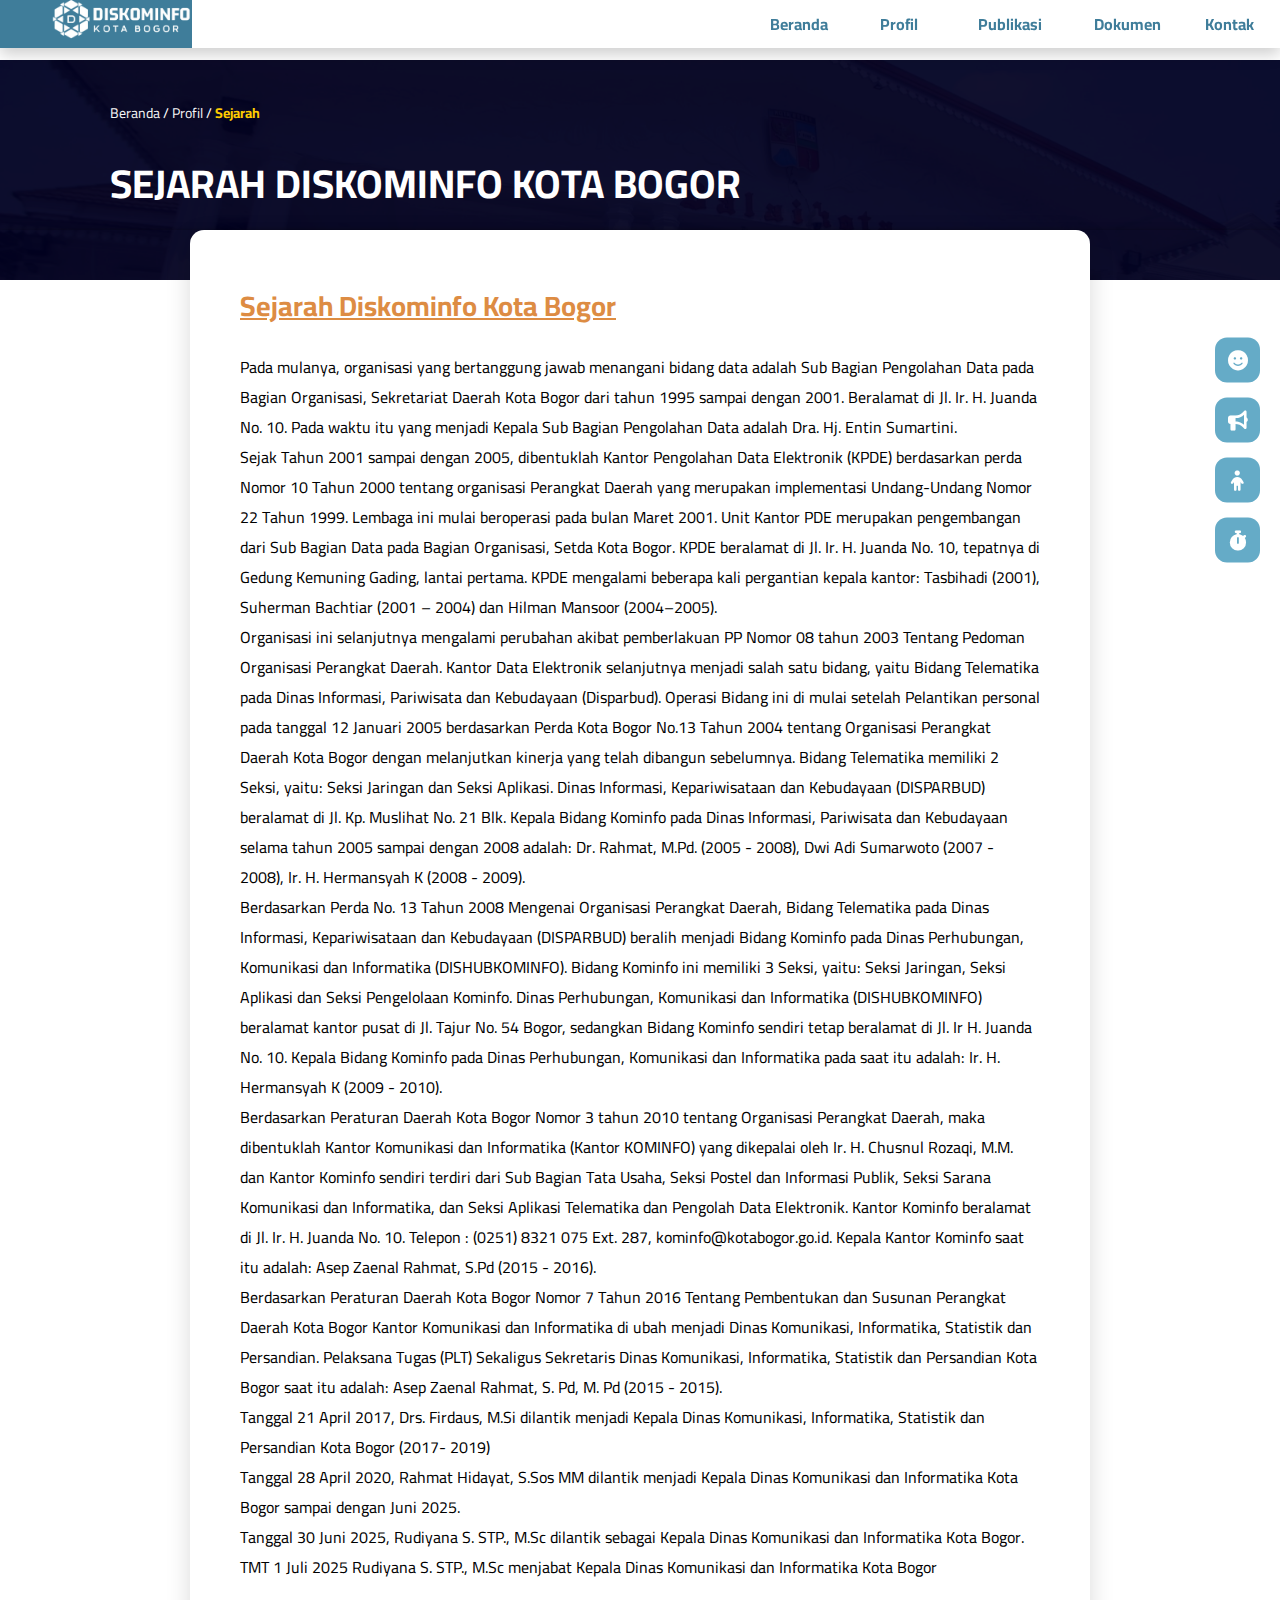
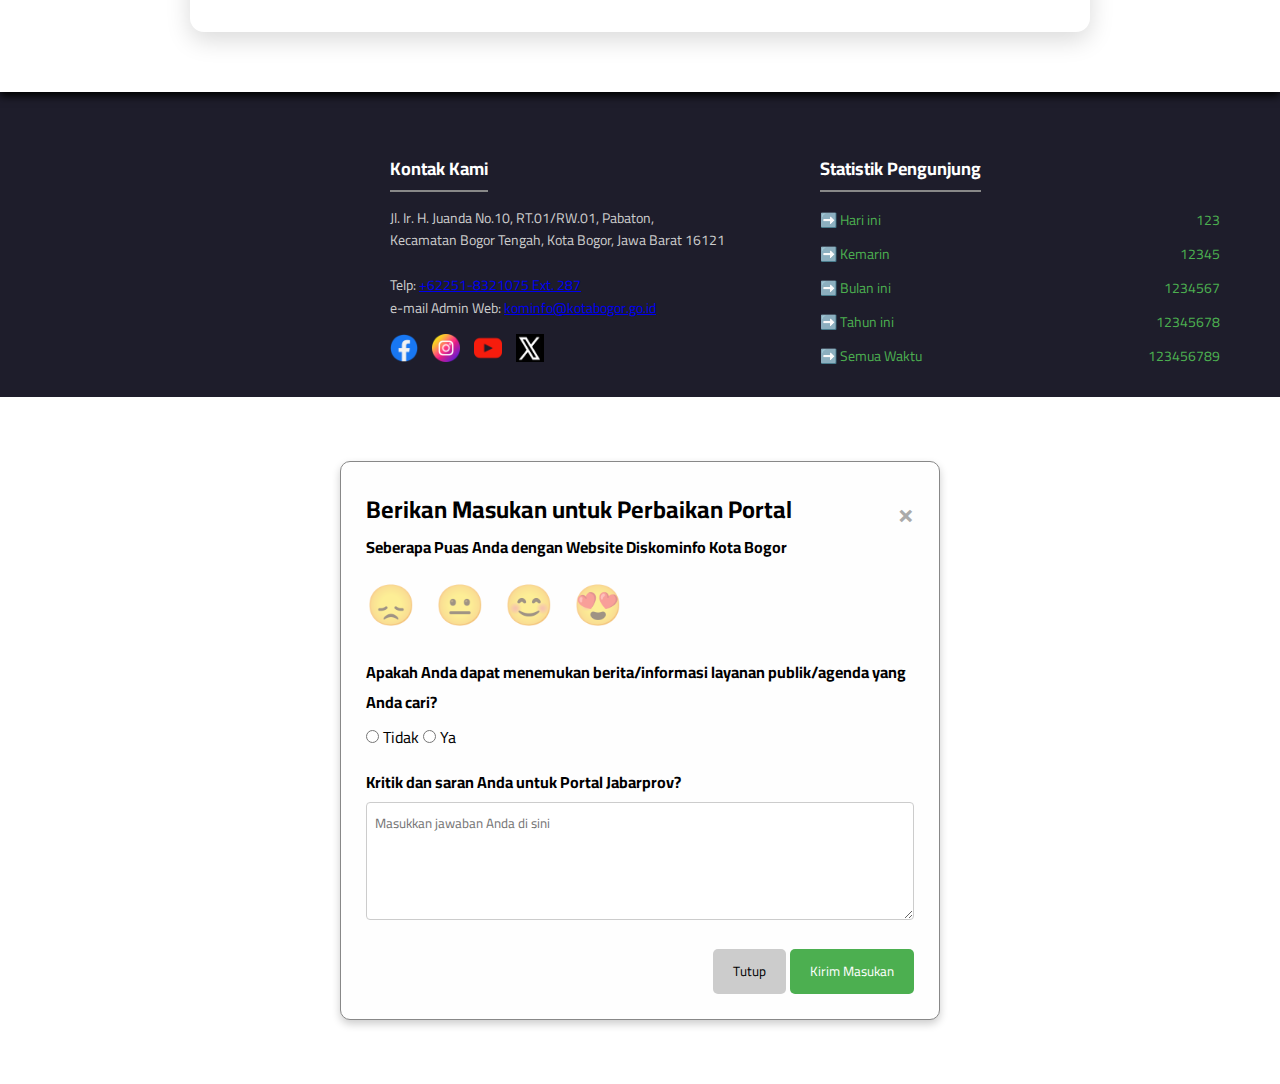
<file: sejarah.html>
<!DOCTYPE html>
<html lang="id">
<head>
  <meta charset="UTF-8" />
  <meta name="viewport" content="width=device-width, initial-scale=1" />
  <title>Diskominfo Kota Bogor</title>
  <link rel="stylesheet" href="sejarah.css" />
  <link href="https://cdn.jsdelivr.net/npm/bootstrap@5.0.2/dist/css/bootstrap.min.css" rel="stylesheet" integrity="sha384-EVSTQN3/azprG1Anm3QDgpJLIm9Nao0Yz1ztcQTwFspd3yD65VohhpuuCOmLASjC" crossorigin="anonymous">
  <link rel="preconnect" href="https://fonts.googleapis.com">
<link rel="stylesheet" href="https://cdnjs.cloudflare.com/ajax/libs/font-awesome/6.4.2/css/all.min.css">
<link rel="preconnect" href="https://fonts.gstatic.com" crossorigin>
<link href="https://fonts.googleapis.com/css2?family=Cairo:wght@200..1000&family=Roboto:ital,wght@0,100..900;1,100..900&display=swap" rel="stylesheet">
</head>
<body>
    <div class="page-wrapper">
      <header>
    <div class="navbar">
        <div class="logo">
            <img src="logo_kominfo-removebg-preview (1).png" alt="Diskominfo Kota Bogor">
        </div>
        <input type="checkbox" id="nav-toggle" class="nav-toggle">
        <label for="nav-toggle" class="nav-toggle-label">
            <span></span>
            <span></span>
            <span></span>
        </label>
        <nav class="nav-menu">
            <a href="index.html">Beranda</a>
            <div class="dropdown">
                <a href="#" class="dropdown-toggle">Profil</a>
                <div class="dropdown-menu">
                    <a href="visimisi1.html">Visi Misi</a>
                    <a href="sejarah.html">Sejarah</a>
                    <a href="pegawai.html">Data Pegawai</a>
                </div>
            </div>

            <div class="dropdown">
                <a href="#" class="dropdown-toggle">Publikasi</a>
                <div class="dropdown-menu">
                    <a href="galeri.html">Galeri</a>
                    <a href="galeriberitalengkap.html">Berita</a>
                </div>
            </div>
            <a href="dokumen.html">Dokumen</a>
            <a href="kontak.html">Kontak</a>
        </nav>
    </div>
</header>
    <!-- Konten utama halaman -->
  <!-- Carousel -->
  <main>

    <!-- sidebar -->
  <div class="floating-icon-bar">
  <a href="#" id="tombolBeriPenilaian" class="tooltip-icon">
    <i class="fas fa-smile"></i>
    <span class="tooltip-text">Beri Penilaian</span>
  </a>
  <a href="#" class="tooltip-icon">
    <i class="fas fa-bullhorn"></i>
    <span class="tooltip-text">Aspirasi</span>
  </a>
  <a href="#" class="tooltip-icon" id="openAccessibilityMenuButton">
    <i class="fas fa-child"></i>
    <span class="tooltip-text">Aksesbilitas</span>
  </a>
  <a href="#" class="tooltip-icon">
    <i class="fas fa-stopwatch"></i>
    <span class="tooltip-text">Monitoring</span>
  </a>
</div>
<section class="hero-judul">
  <div class="hero-overlay"></div> <!-- gelap tipis -->
  <div class="hero-inner">
    <nav class="breadcrumb">
      <a href="index.html">Beranda</a> /
      <a href="profil.html">Profil</a> /
      <span class="active"> Sejarah</span>
    </nav>
    <h1>SEJARAH DISKOMINFO KOTA BOGOR</h1>
  </div>
</section>
  
<section class="sejarah-content">
  <div class="sejarah-container">
    <h2>Sejarah Diskominfo Kota Bogor</h2>
      <p>
        Pada mulanya, organisasi yang bertanggung jawab menangani bidang data adalah Sub Bagian Pengolahan Data pada Bagian Organisasi, Sekretariat Daerah Kota Bogor dari tahun 1995 sampai dengan 2001. Beralamat di Jl. Ir. H. Juanda No. 10. Pada waktu itu yang menjadi Kepala Sub Bagian Pengolahan Data adalah Dra. Hj. Entin Sumartini.
      </p>

      <p>
        Sejak Tahun 2001 sampai dengan 2005, dibentuklah Kantor Pengolahan Data Elektronik (KPDE) berdasarkan perda Nomor 10 Tahun 2000 tentang organisasi Perangkat Daerah yang merupakan implementasi Undang-Undang Nomor 22 Tahun 1999. Lembaga ini mulai beroperasi pada bulan Maret 2001. Unit Kantor PDE merupakan pengembangan dari Sub Bagian Data pada Bagian Organisasi, Setda Kota Bogor. KPDE beralamat di Jl. Ir. H. Juanda No. 10, tepatnya di Gedung Kemuning Gading, lantai pertama. KPDE mengalami beberapa kali pergantian kepala kantor: Tasbihadi (2001), Suherman Bachtiar (2001 – 2004) dan Hilman Mansoor (2004–2005).
      </p>

      <p>
        Organisasi ini selanjutnya mengalami perubahan akibat pemberlakuan PP Nomor 08 tahun 2003 Tentang Pedoman Organisasi Perangkat Daerah. Kantor Data Elektronik selanjutnya menjadi salah satu bidang, yaitu Bidang Telematika pada Dinas Informasi, Pariwisata dan Kebudayaan (Disparbud). Operasi Bidang ini di mulai setelah Pelantikan personal pada tanggal 12 Januari 2005 berdasarkan Perda Kota Bogor No.13 Tahun 2004 tentang Organisasi Perangkat Daerah Kota Bogor dengan melanjutkan kinerja yang telah dibangun sebelumnya. Bidang Telematika memiliki 2 Seksi, yaitu: Seksi Jaringan dan Seksi Aplikasi. Dinas Informasi, Kepariwisataan dan Kebudayaan (DISPARBUD) beralamat di Jl. Kp. Muslihat No. 21 Blk. Kepala Bidang Kominfo pada Dinas Informasi, Pariwisata dan Kebudayaan selama tahun 2005 sampai dengan 2008 adalah: Dr. Rahmat, M.Pd. (2005 - 2008), Dwi Adi Sumarwoto (2007 - 2008), Ir. H. Hermansyah K (2008 - 2009).
      </p>

      <p>
       Berdasarkan Perda No. 13 Tahun 2008 Mengenai Organisasi Perangkat Daerah, Bidang Telematika pada Dinas Informasi, Kepariwisataan dan Kebudayaan (DISPARBUD) beralih menjadi Bidang Kominfo pada Dinas Perhubungan, Komunikasi dan Informatika (DISHUBKOMINFO). Bidang Kominfo ini memiliki 3 Seksi, yaitu: Seksi Jaringan, Seksi Aplikasi dan Seksi Pengelolaan Kominfo. Dinas Perhubungan, Komunikasi dan  Informatika (DISHUBKOMINFO) beralamat kantor pusat di Jl. Tajur No. 54 Bogor, sedangkan Bidang Kominfo sendiri tetap beralamat di Jl. Ir H. Juanda No. 10. Kepala Bidang Kominfo pada Dinas Perhubungan, Komunikasi dan Informatika pada saat itu adalah: Ir. H. Hermansyah K (2009 - 2010).
      </p>

      <p>
        Berdasarkan Peraturan Daerah Kota Bogor Nomor 3 tahun 2010 tentang Organisasi Perangkat Daerah, maka dibentuklah Kantor Komunikasi dan Informatika (Kantor KOMINFO) yang dikepalai oleh Ir. H. Chusnul Rozaqi, M.M. dan Kantor Kominfo sendiri terdiri dari Sub Bagian Tata Usaha, Seksi Postel dan Informasi Publik, Seksi Sarana Komunikasi dan Informatika, dan Seksi Aplikasi Telematika dan Pengolah Data Elektronik. Kantor Kominfo beralamat di Jl. Ir. H. Juanda No. 10. Telepon : (0251) 8321 075 Ext. 287, kominfo@kotabogor.go.id. Kepala Kantor Kominfo saat itu adalah: Asep Zaenal Rahmat, S.Pd (2015 - 2016).
      </p>
      <p>
        Berdasarkan Peraturan Daerah Kota Bogor Nomor 7 Tahun 2016 Tentang Pembentukan dan Susunan Perangkat Daerah Kota Bogor Kantor Komunikasi dan Informatika di ubah menjadi Dinas Komunikasi, Informatika, Statistik dan Persandian. Pelaksana Tugas (PLT) Sekaligus Sekretaris Dinas Komunikasi, Informatika, Statistik dan Persandian Kota Bogor saat itu adalah: Asep Zaenal Rahmat,  S. Pd, M. Pd (2015 - 2015). 
      </p>
      <p>
        Tanggal 21 April 2017, Drs. Firdaus, M.Si dilantik menjadi Kepala Dinas Komunikasi, Informatika, Statistik dan Persandian Kota Bogor (2017- 2019)
      </p>
      <p>
        Tanggal 28 April 2020, Rahmat Hidayat, S.Sos MM dilantik menjadi Kepala Dinas Komunikasi dan Informatika Kota Bogor sampai dengan Juni 2025.
      </p>
      <p>
        Tanggal 30 Juni 2025, Rudiyana S. STP., M.Sc dilantik sebagai Kepala Dinas Komunikasi dan Informatika Kota Bogor. TMT 1 Juli 2025 Rudiyana S. STP., M.Sc menjabat Kepala Dinas Komunikasi dan Informatika Kota Bogor
      </p>
    </div>
  </section>
<!-- Footer -->
 <footer class="footer">
  <div class="footer-container">
   <div class="footer-map">
  <iframe
    src="https://www.google.com/maps/embed?pb=!1m18!1m12!1m3!1d3963.4161454299747!2d106.79109007413658!3d-6.595089664468269!2m3!1f0!2f0!3f0!3m2!1i1024!2i768!4f13.1!3m3!1m2!1s0x2e69c5b7d2e12d0d%3A0x9b59e38fc692d9fe!2sKantor%20Kominfo%20Kota%20Bogor!5e0!3m2!1sen!2sid!4v1752851198269!5m2!1sen!2sid"width="300"
    height="200"
    style="border:0;"
    allowfullscreen=""
    loading="lazy"
    referrerpolicy="no-referrer-when-downgrade">
  </iframe>
</div>

    <div class="footer-kontak">
      <h4>Kontak Kami</h4>
       <p>
    Jl. Ir. H. Juanda No.10, RT.01/RW.01, Pabaton,<br>
    Kecamatan Bogor Tengah, Kota Bogor, Jawa Barat 16121<br><br>
    Telp: <a href="tel:+622518321075">+62251-8321075 Ext. 287</a><br>
    e-mail Admin Web: <a href="mailto:kominfo@kotabogor.go.id" target="_blank">kominfo@kotabogor.go.id</a>
  </p>
      <div class="sosmed">
  <a href="https://www.facebook.com/kominfokotabogor" target="_blank" rel="noopener"><img src="fb.png" alt="Facebook"></a>
  <a href="https://www.instagram.com/kominfobogor?utm_source=ig_web_button_share_sheet&igsh=ZDNlZDc0MzIxNw==" target="_blank" rel="noopener"><img src="instagram.png" alt="Instagram"></a>
  <a href="https://youtube.com/@kominfokotabogor2892?si=DYzwmdH5Fa8aDNeZ" target="_blank" rel="noopener"><img src="youtube.png" alt="YouTube"></a>
  <a href="https://x.com/kominfobogor" target="_blank" rel="noopener"><img src="twitter.png" class="logo-x" alt="Twitter/X"></a>
</div>
    </div>
    <div class="footer-statistik">
      <h4>Statistik Pengunjung</h4>
      <ul>
        <li>➡️ Hari ini <span>123</span></li>
        <li>➡️ Kemarin <span>12345</span></li>
        <li>➡️ Bulan ini <span>1234567</span></li>
        <li>➡️ Tahun ini <span>12345678</span></li>
        <li>➡️ Semua Waktu <span>123456789</span></li>
      </ul>
    </div>
    </div>
</footer>
<!-- Footer -->
 <script src="https://cdn.jsdelivr.net/npm/bootstrap@5.0.2/dist/js/bootstrap.bundle.min.js" integrity="sha384-MrcW6ZMFYlzcLA8Nl+NtUVF0sA7MsXsP1UyJoMp4YLEuNSfAP+JcXn/tWtIaxVXM" crossorigin="anonymous"></script>
  <script src="https://website-widgets.pages.dev/dist/sienna.min.js" data-asw-lang="id" data-asw-position="hidden"></script>
  <script src="scripts.js"></script>
  <div id="modalPenilaian" class="modal">
  <div class="modal-content">
    <span class="close-button">&times;</span>
    <h2>Berikan Masukan untuk Perbaikan Portal</h2>
    
    <form>
      <div class="form-group">
        <label>Seberapa Puas Anda dengan Website Diskominfo Kota Bogor</label>
        <div class="emoji-rating">
          <span>😞</span> <span>😐</span> <span>😊</span> <span>😍</span>
        </div>
      </div>
      
      <div class="form-group">
        <label>Apakah Anda dapat menemukan berita/informasi layanan publik/agenda yang Anda cari?</label>
        <input type="radio" name="info" value="tidak"> Tidak
        <input type="radio" name="info" value="ya"> Ya
      </div>
      
      <div class="form-group">
        <label for="kritik">Kritik dan saran Anda untuk Portal Jabarprov?</label>
        <textarea id="kritik" rows="4" placeholder="Masukkan jawaban Anda di sini"></textarea>
      </div>

      <div class="modal-footer">
        <button type="button" id="tombolTutupModal" class="btn-tutup">Tutup</button>
        <button type="submit" class="btn-kirim">Kirim Masukan</button>
      </div>
    </form>
  </div>
</div>

</body>
</html>
</file>
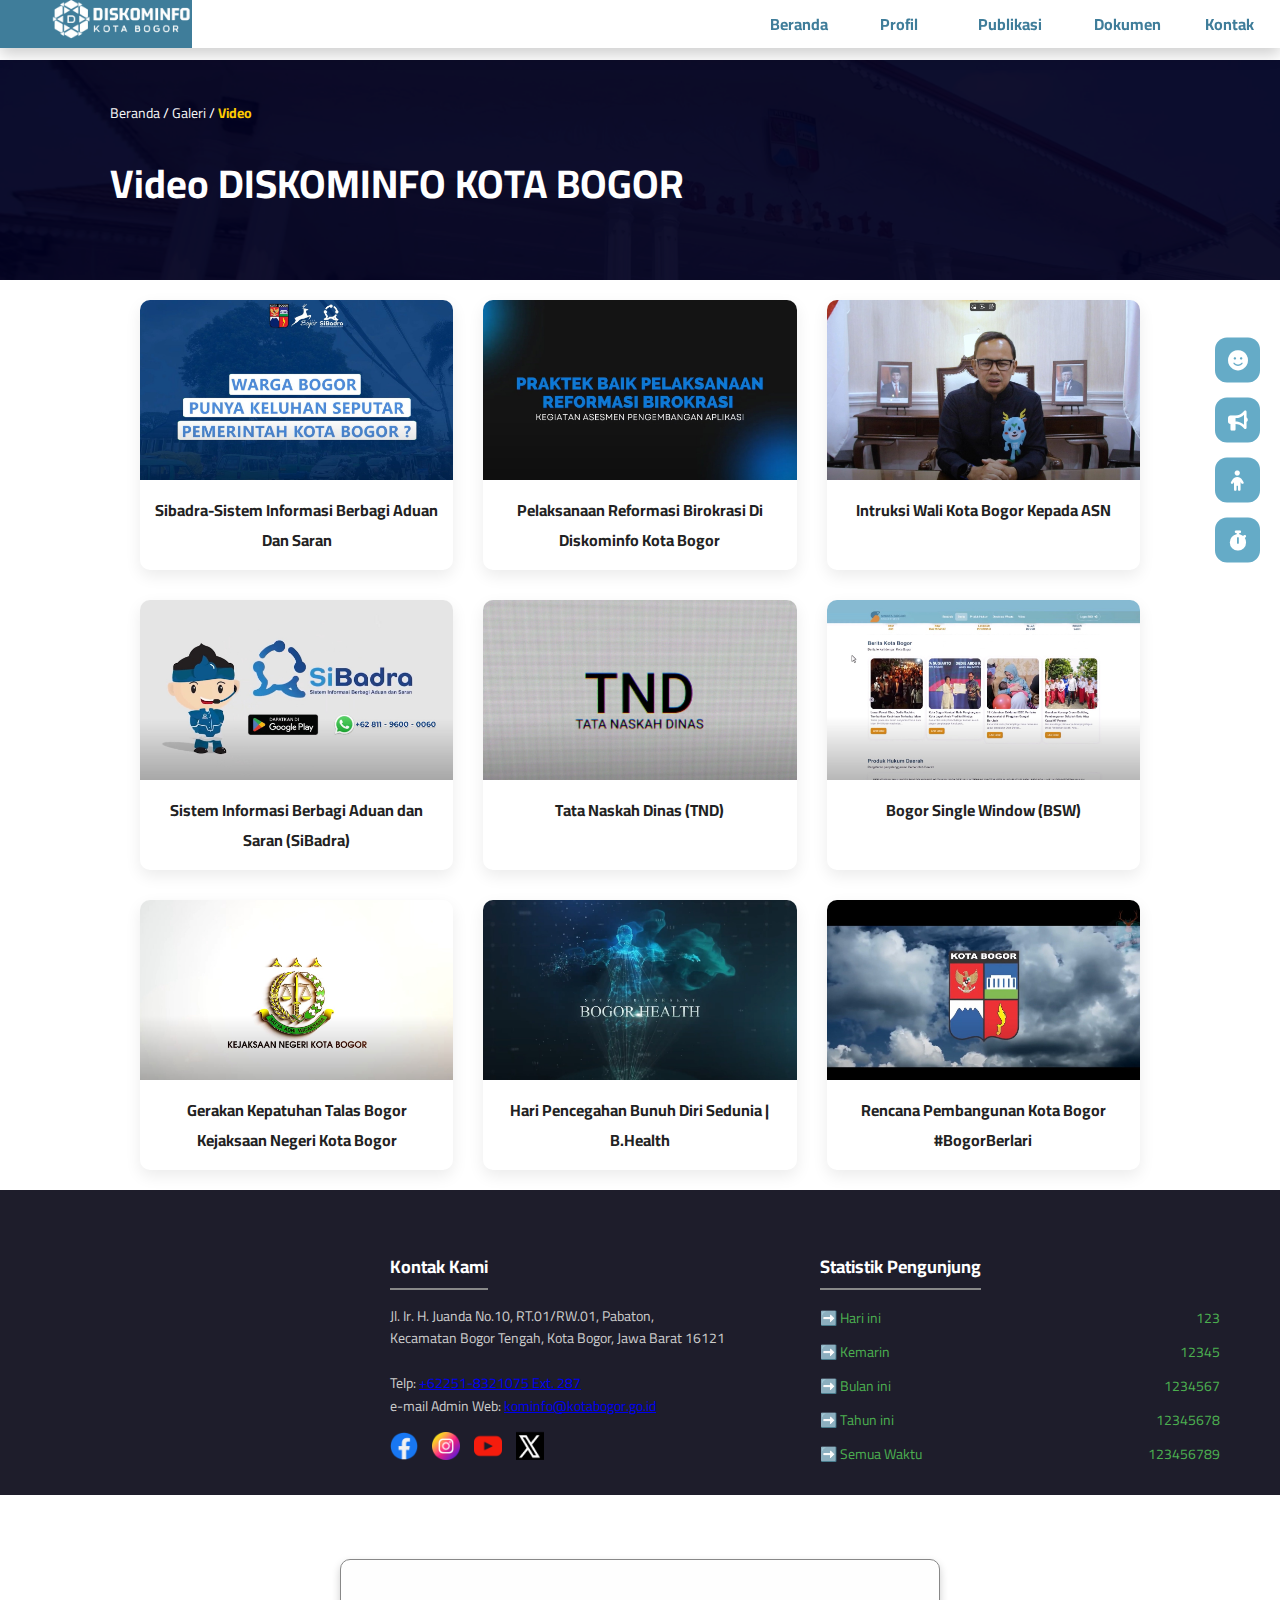
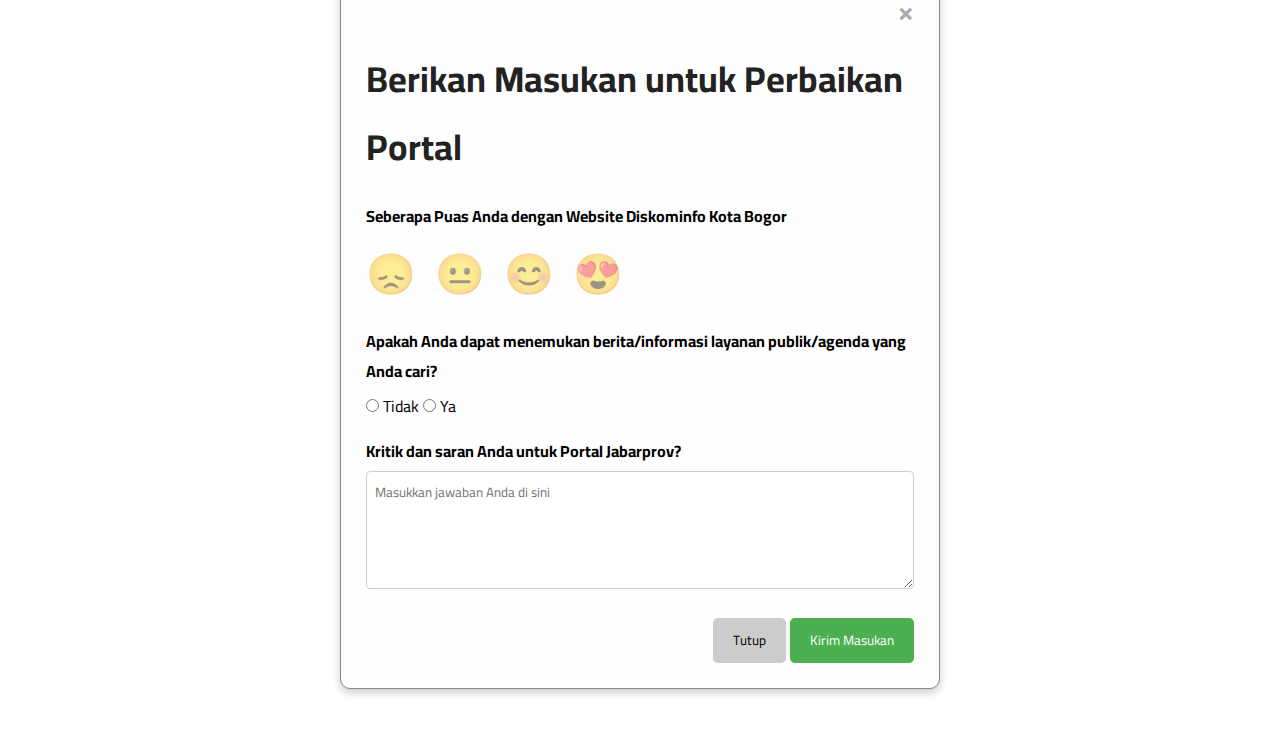
<file: videolengkap.html>
<!DOCTYPE html>
<html lang="id">
<head>
  <meta charset="UTF-8" />
  <meta name="viewport" content="width=device-width, initial-scale=1" />
  <title>Diskominfo Kota Bogor</title>
  <link rel="stylesheet" href="internal.css" />
  <link href="https://cdn.jsdelivr.net/npm/bootstrap@5.0.2/dist/css/bootstrap.min.css" rel="stylesheet" integrity="sha384-EVSTQN3/azprG1Anm3QDgpJLIm9Nao0Yz1ztcQTwFspd3yD65VohhpuuCOmLASjC" crossorigin="anonymous">
  <link rel="preconnect" href="https://fonts.googleapis.com">
<link rel="stylesheet" href="https://cdnjs.cloudflare.com/ajax/libs/font-awesome/6.4.2/css/all.min.css">
<link rel="preconnect" href="https://fonts.gstatic.com" crossorigin>
<link href="https://fonts.googleapis.com/css2?family=Cairo:wght@200..1000&family=Roboto:ital,wght@0,100..900;1,100..900&display=swap" rel="stylesheet">
</head>
<body>
    <div class="page-wrapper">
      <header>
    <div class="navbar">
        <div class="logo">
            <img src="logo_kominfo-removebg-preview (1).png" alt="Diskominfo Kota Bogor">
        </div>
        <input type="checkbox" id="nav-toggle" class="nav-toggle">
        <label for="nav-toggle" class="nav-toggle-label">
            <span></span>
            <span></span>
            <span></span>
        </label>
        <nav class="nav-menu">
            <a href="index.html">Beranda</a>
            <div class="dropdown">
                <a href="#" class="dropdown-toggle">Profil</a>
                <div class="dropdown-menu">
                    <a href="visimisi1.html">Visi Misi</a>
                    <a href="sejarah.html">Sejarah</a>
                    <a href="pegawai.html">Data Pegawai</a>
                </div>
            </div>

            <div class="dropdown">
                <a href="#" class="dropdown-toggle">Publikasi</a>
                <div class="dropdown-menu">
                    <a href="galeri.html">Galeri</a>
                    <a href="galeriberitalengkap.html">Berita</a>
                </div>
            </div>
            <a href="dokumen.html">Dokumen</a>
            <a href="kontak.html">Kontak</a>
        </nav>
    </div>
</header>
    <!-- Konten utama halaman -->
  <!-- Carousel -->
  <main>

    <!-- sidebar -->
  <div class="floating-icon-bar">
  <a href="#" id="tombolBeriPenilaian" class="tooltip-icon">
    <i class="fas fa-smile"></i>
    <span class="tooltip-text">Beri Penilaian</span>
  </a>
  <a href="#" class="tooltip-icon">
    <i class="fas fa-bullhorn"></i>
    <span class="tooltip-text">Aspirasi</span>
  </a>
  <a href="#" class="tooltip-icon" id="openAccessibilityMenuButton">
    <i class="fas fa-child"></i>
    <span class="tooltip-text">Aksesbilitas</span>
  </a>
  <a href="#" class="tooltip-icon">
    <i class="fas fa-stopwatch"></i>
    <span class="tooltip-text">Monitoring</span>
  </a>
</div>
<section class="hero-judul">
  <div class="hero-overlay"></div> <!-- gelap tipis -->
  <div class="hero-inner">
    <nav class="breadcrumb">
      <a href="index.html">Beranda</a> /
      <a href="galeri.html">Galeri</a> /
      <span class="active"> Video</span>
    </nav>
    <h1>Video DISKOMINFO KOTA BOGOR</h1>
  </div>
</section>
  <div class="news-grid">
    <div class="news-card">
      <a href="https://youtu.be/FocxkgvWAJ0?si=QQpZ7yfjSiBQ8ojC"style="text-decoration: none; color: inherit;" target="_blank">
      <img src="yt/yt1.jpg" alt="Berita 1">
      <div class="caption">Sibadra-Sistem Informasi Berbagi Aduan Dan Saran </div>
      </a>
    </div>
     <div class="news-card">
      <a href="https://youtu.be/pVJguWQirz8?si=oK6SNc25tEpounPS"style="text-decoration: none; color: inherit;" target="_blank">
      <img src="yt/yt2.jpg" alt="Berita 1">
      <div class="caption">Pelaksanaan Reformasi Birokrasi Di Diskominfo Kota Bogor</div>
      </a>
    </div>
     <div class="news-card">
      <a href="https://youtu.be/UQXEjjytYkw?si=1MqmUfpom9Gr_8EG"style="text-decoration: none; color: inherit;" target="_blank">
      <img src="yt/yt3.jpg" alt="Berita 1">
      <div class="caption">Intruksi Wali Kota Bogor Kepada ASN</div>
      </a>
    </div>
     <div class="news-card">
      <a href="https://youtu.be/5pxgQHtj-mY?si=IRIrLRlYNA_kYYfW"style="text-decoration: none; color: inherit;" target="_blank">
      <img src="yt/yt4.jpg" alt="Berita 1">
      <div class="caption">Sistem Informasi Berbagi Aduan dan Saran (SiBadra)</div>
      </a>
    </div>
     <div class="news-card">
      <a href="https://youtu.be/K38cw0Tg0U4?si=8TpO8ymG8Dkr151v"style="text-decoration: none; color: inherit;" target="_blank">
      <img src="yt/yt5.jpg" alt="Berita 1">
      <div class="caption">Tata Naskah Dinas (TND)</div>
      </a>
    </div>
     <div class="news-card">
      <a href="https://youtu.be/W2w3kSnpyNo?si=FnRhOnFi1WnW9DY5"style="text-decoration: none; color: inherit;" target="_blank">
      <img src="yt/yt6.jpg" alt="Berita 1">
      <div class="caption">Bogor Single Window (BSW)</div>
      </a>
    </div>
     <div class="news-card">
      <a href="https://youtu.be/hXZLdCSk6yg?si=6VTcTxVMSJcD3wBh"style="text-decoration: none; color: inherit;" target="_blank">
      <img src="yt/yt7.jpg" alt="Berita 1">
      <div class="caption">Gerakan Kepatuhan Talas Bogor Kejaksaan Negeri Kota Bogor</div>
      </a>
    </div>
     <div class="news-card">
      <a href="https://youtu.be/fAcH79JMhVQ?si=o3dk8bbJ_nnwrr-W"style="text-decoration: none; color: inherit;" target="_blank">
      <img src="yt/yt8.jpg" alt="Berita 1">
      <div class="caption">Hari Pencegahan Bunuh Diri Sedunia | B.Health</div>
      </a>
    </div>
     <div class="news-card">
      <a href="https://youtu.be/7vHun3z_daA?si=pyMlq42FGO4vJ1vh"style="text-decoration: none; color: inherit;" target="_blank">
      <img src="yt/yt9.jpg" alt="Berita 1">
      <div class="caption">Rencana Pembangunan Kota Bogor #BogorBerlari</div>
      </a>
    </div>
    </div>
  <footer class="footer">
  <div class="footer-container">
   <div class="footer-map">
  <iframe
    src="https://www.google.com/maps/embed?pb=!1m18!1m12!1m3!1d3963.4161454299747!2d106.79109007413658!3d-6.595089664468269!2m3!1f0!2f0!3f0!3m2!1i1024!2i768!4f13.1!3m3!1m2!1s0x2e69c5b7d2e12d0d%3A0x9b59e38fc692d9fe!2sKantor%20Kominfo%20Kota%20Bogor!5e0!3m2!1sen!2sid!4v1752851198269!5m2!1sen!2sid"width="300"
    height="200"
    style="border:0;"
    allowfullscreen=""
    loading="lazy"
    referrerpolicy="no-referrer-when-downgrade">
  </iframe>
</div>

    <div class="footer-kontak">
      <h4>Kontak Kami</h4>
       <p>
    Jl. Ir. H. Juanda No.10, RT.01/RW.01, Pabaton,<br>
    Kecamatan Bogor Tengah, Kota Bogor, Jawa Barat 16121<br><br>
    Telp: <a href="tel:+622518321075">+62251-8321075 Ext. 287</a><br>
    e-mail Admin Web: <a href="mailto:kominfo@kotabogor.go.id" target="_blank">kominfo@kotabogor.go.id</a>
  </p>
      <div class="sosmed">
  <a href="https://www.facebook.com/kominfokotabogor" target="_blank" rel="noopener"><img src="fb.png" alt="Facebook"></a>
  <a href="https://www.instagram.com/kominfobogor?utm_source=ig_web_button_share_sheet&igsh=ZDNlZDc0MzIxNw==" target="_blank" rel="noopener"><img src="instagram.png" alt="Instagram"></a>
  <a href="https://youtube.com/@kominfokotabogor2892?si=DYzwmdH5Fa8aDNeZ" target="_blank" rel="noopener"><img src="youtube.png" alt="YouTube"></a>
  <a href="https://x.com/kominfobogor" target="_blank" rel="noopener"><img src="twitter.png" class="logo-x" alt="Twitter/X"></a>
</div>
    </div>
    <div class="footer-statistik">
      <h4>Statistik Pengunjung</h4>
      <ul>
        <li>➡️ Hari ini <span>123</span></li>
        <li>➡️ Kemarin <span>12345</span></li>
        <li>➡️ Bulan ini <span>1234567</span></li>
        <li>➡️ Tahun ini <span>12345678</span></li>
        <li>➡️ Semua Waktu <span>123456789</span></li>
      </ul>
    </div>
    </div>
</footer>
<!-- Footer -->
 <script src="https://cdn.jsdelivr.net/npm/bootstrap@5.0.2/dist/js/bootstrap.bundle.min.js" integrity="sha384-MrcW6ZMFYlzcLA8Nl+NtUVF0sA7MsXsP1UyJoMp4YLEuNSfAP+JcXn/tWtIaxVXM" crossorigin="anonymous"></script>
  <script src="https://website-widgets.pages.dev/dist/sienna.min.js" data-asw-lang="id" data-asw-position="hidden"></script>
  <script src="fasilitas.js"></script>
  <div id="modalPenilaian" class="modal">
  <div class="modal-content">
    <span class="close-button">&times;</span>
    <h2>Berikan Masukan untuk Perbaikan Portal</h2>
    
    <form>
      <div class="form-group">
        <label>Seberapa Puas Anda dengan Website Diskominfo Kota Bogor</label>
        <div class="emoji-rating">
          <span>😞</span> <span>😐</span> <span>😊</span> <span>😍</span>
        </div>
      </div>
      
      <div class="form-group">
        <label>Apakah Anda dapat menemukan berita/informasi layanan publik/agenda yang Anda cari?</label>
        <input type="radio" name="info" value="tidak"> Tidak
        <input type="radio" name="info" value="ya"> Ya
      </div>
      
      <div class="form-group">
        <label for="kritik">Kritik dan saran Anda untuk Portal Jabarprov?</label>
        <textarea id="kritik" rows="4" placeholder="Masukkan jawaban Anda di sini"></textarea>
      </div>

      <div class="modal-footer">
        <button type="button" id="tombolTutupModal" class="btn-tutup">Tutup</button>
        <button type="submit" class="btn-kirim">Kirim Masukan</button>
      </div>
    </form>
  </div>
</div>

</body>
</html>
</file>
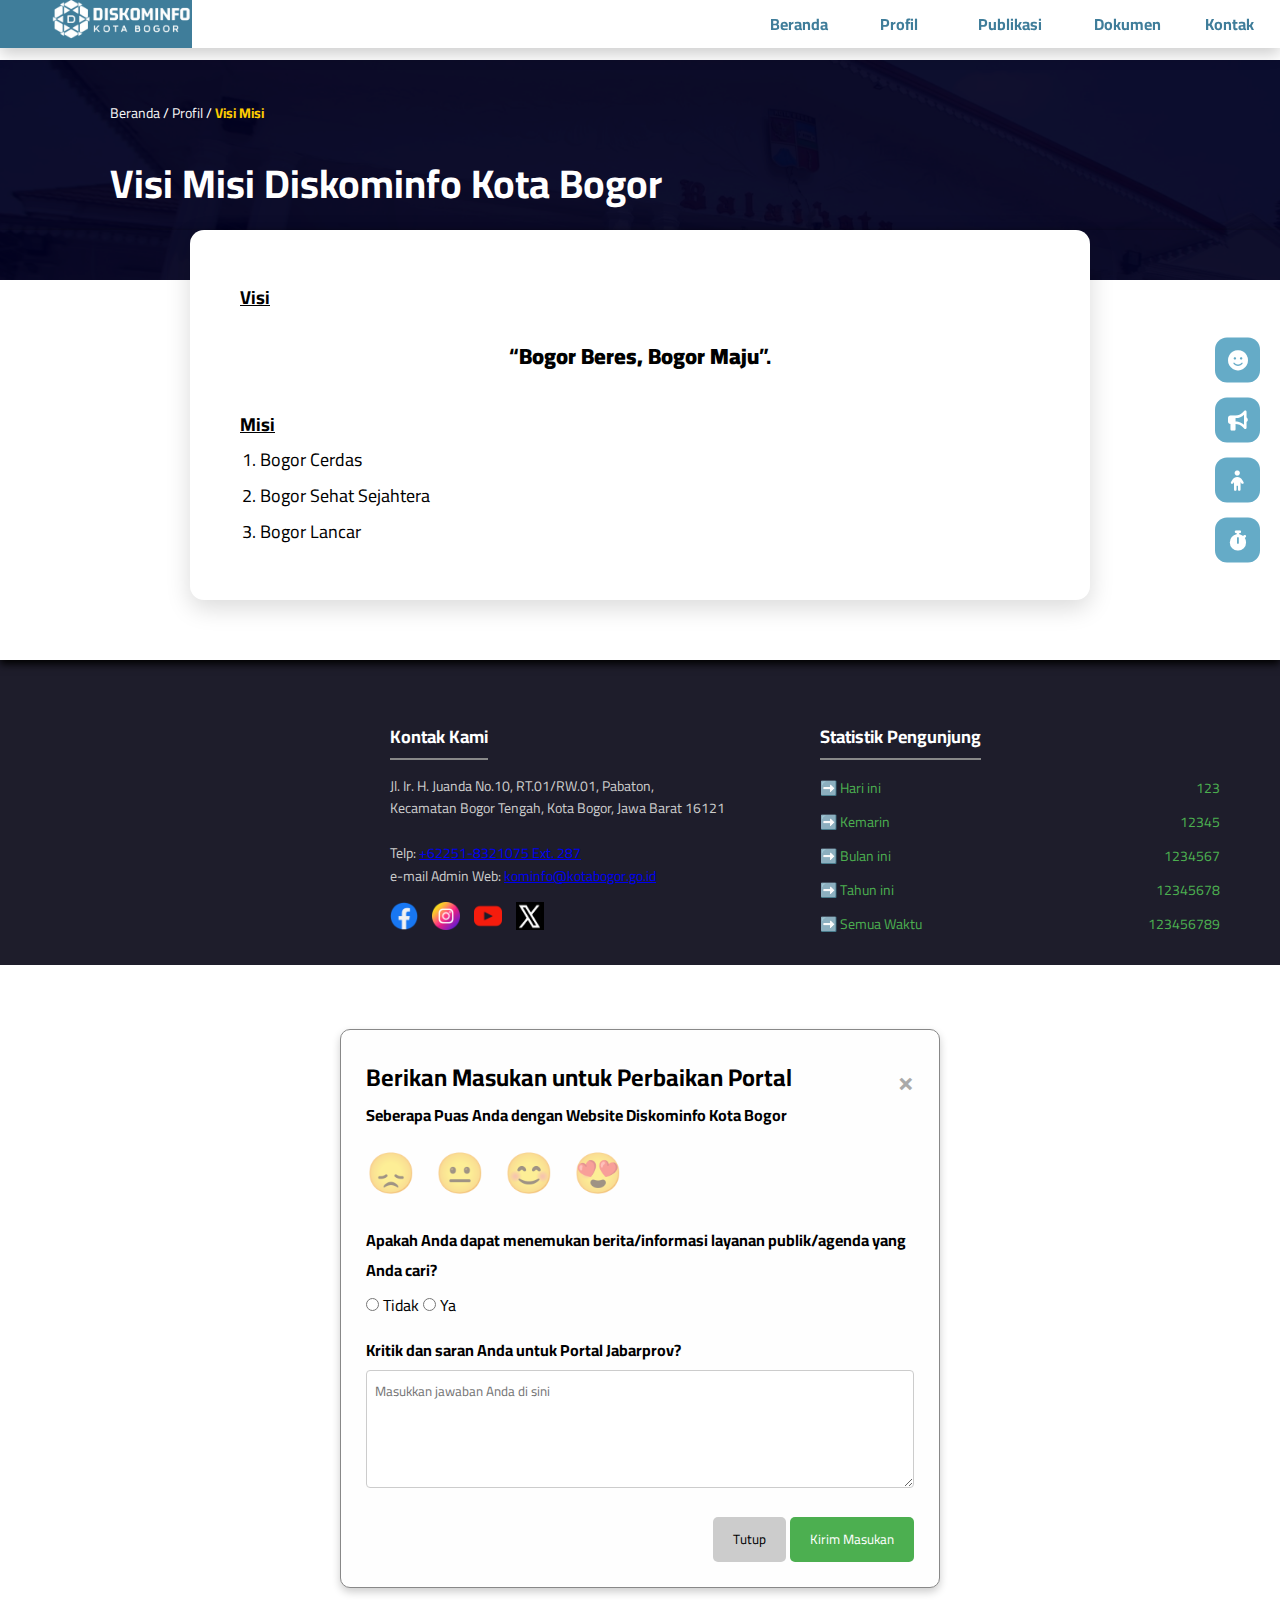
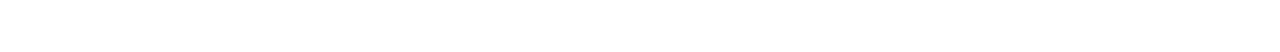
<file: visimisi1.html>
<!DOCTYPE html>
<html lang="id">
<head>
  <meta charset="UTF-8" />
  <meta name="viewport" content="width=device-width, initial-scale=1" />
  <title>Diskominfo Kota Bogor</title>
  <link rel="stylesheet" href="visimisi1.css" />
  <link href="https://cdn.jsdelivr.net/npm/bootstrap@5.0.2/dist/css/bootstrap.min.css" rel="stylesheet" integrity="sha384-EVSTQN3/azprG1Anm3QDgpJLIm9Nao0Yz1ztcQTwFspd3yD65VohhpuuCOmLASjC" crossorigin="anonymous">
  <link rel="preconnect" href="https://fonts.googleapis.com">
<link rel="stylesheet" href="https://cdnjs.cloudflare.com/ajax/libs/font-awesome/6.4.2/css/all.min.css">
<link rel="preconnect" href="https://fonts.gstatic.com" crossorigin>
<link href="https://fonts.googleapis.com/css2?family=Cairo:wght@200..1000&family=Roboto:ital,wght@0,100..900;1,100..900&display=swap" rel="stylesheet">
</head>
<body>
    <div class="page-wrapper">
      <header>
    <div class="navbar">
        <div class="logo">
            <img src="logo_kominfo-removebg-preview (1).png" alt="Diskominfo Kota Bogor">
        </div>
        <input type="checkbox" id="nav-toggle" class="nav-toggle">
        <label for="nav-toggle" class="nav-toggle-label">
            <span></span>
            <span></span>
            <span></span>
        </label>
        <nav class="nav-menu">
            <a href="index.html">Beranda</a>
            <div class="dropdown">
                <a href="#" class="dropdown-toggle">Profil</a>
                <div class="dropdown-menu">
                    <a href="visimisi1.html">Visi Misi</a>
                    <a href="sejarah.html">Sejarah</a>
                    <a href="pegawai.html">Data Pegawai</a>
                </div>
            </div>

            <div class="dropdown">
                <a href="#" class="dropdown-toggle">Publikasi</a>
                <div class="dropdown-menu">
                    <a href="galeri.html">Galeri</a>
                    <a href="galeriberitalengkap.html">Berita</a>
                </div>
            </div>
            <a href="dokumen.html">Dokumen</a>
            <a href="kontak.html">Kontak</a>
        </nav>
    </div>
</header>
    <!-- Konten utama halaman -->
  <!-- Carousel -->
  <main>

    <!-- sidebar -->
  <div class="floating-icon-bar">
  <a href="#" id="tombolBeriPenilaian" class="tooltip-icon">
    <i class="fas fa-smile"></i>
    <span class="tooltip-text">Beri Penilaian</span>
  </a>
  <a href="#" class="tooltip-icon">
    <i class="fas fa-bullhorn"></i>
    <span class="tooltip-text">Aspirasi</span>
  </a>
  <a href="#" class="tooltip-icon" id="openAccessibilityMenuButton">
    <i class="fas fa-child"></i>
    <span class="tooltip-text">Aksesbilitas</span>
  </a>
  <a href="#" class="tooltip-icon">
    <i class="fas fa-stopwatch"></i>
    <span class="tooltip-text">Monitoring</span>
  </a>
</div>
<section class="hero-judul">
  <div class="hero-overlay"></div> <!-- gelap tipis -->
  <div class="hero-inner">
    <nav class="breadcrumb">
      <a href="index.html">Beranda</a> /
      <a href="profil.html">Profil</a> /
      <span class="active"> Visi Misi</span>
    </nav>
    <h1>Visi Misi Diskominfo Kota Bogor</h1>
  </div>
</section>
  
<section class="sejarah-content">
  <div class="sejarah-container">
    <h3><u>Visi</u></h3>
    <p class="visi">“<strong>Bogor Beres, Bogor Maju</strong>”.</p>
    <h3><u>Misi</u></h3>
    <ol class="misi-list">
      <li>Bogor Cerdas</li>
      <li>Bogor Sehat Sejahtera</li>
      <li>Bogor Lancar</li>
    </ol>
    </div>
  </section>
<!-- Footer -->
 <footer class="footer">
  <div class="footer-container">
   <div class="footer-map">
  <iframe
    src="https://www.google.com/maps/embed?pb=!1m18!1m12!1m3!1d3963.4161454299747!2d106.79109007413658!3d-6.595089664468269!2m3!1f0!2f0!3f0!3m2!1i1024!2i768!4f13.1!3m3!1m2!1s0x2e69c5b7d2e12d0d%3A0x9b59e38fc692d9fe!2sKantor%20Kominfo%20Kota%20Bogor!5e0!3m2!1sen!2sid!4v1752851198269!5m2!1sen!2sid"width="300"
    height="200"
    style="border:0;"
    allowfullscreen=""
    loading="lazy"
    referrerpolicy="no-referrer-when-downgrade">
  </iframe>
</div>

    <div class="footer-kontak">
      <h4>Kontak Kami</h4>
       <p>
    Jl. Ir. H. Juanda No.10, RT.01/RW.01, Pabaton,<br>
    Kecamatan Bogor Tengah, Kota Bogor, Jawa Barat 16121<br><br>
    Telp: <a href="tel:+622518321075">+62251-8321075 Ext. 287</a><br>
    e-mail Admin Web: <a href="mailto:kominfo@kotabogor.go.id" target="_blank">kominfo@kotabogor.go.id</a>
  </p>
      <div class="sosmed">
  <a href="https://www.facebook.com/kominfokotabogor" target="_blank" rel="noopener"><img src="fb.png" alt="Facebook"></a>
  <a href="https://www.instagram.com/kominfobogor?utm_source=ig_web_button_share_sheet&igsh=ZDNlZDc0MzIxNw==" target="_blank" rel="noopener"><img src="instagram.png" alt="Instagram"></a>
  <a href="https://youtube.com/@kominfokotabogor2892?si=DYzwmdH5Fa8aDNeZ" target="_blank" rel="noopener"><img src="youtube.png" alt="YouTube"></a>
  <a href="https://x.com/kominfobogor" target="_blank" rel="noopener"><img src="twitter.png" class="logo-x" alt="Twitter/X"></a>
</div>
    </div>
    <div class="footer-statistik">
      <h4>Statistik Pengunjung</h4>
      <ul>
        <li>➡️ Hari ini <span>123</span></li>
        <li>➡️ Kemarin <span>12345</span></li>
        <li>➡️ Bulan ini <span>1234567</span></li>
        <li>➡️ Tahun ini <span>12345678</span></li>
        <li>➡️ Semua Waktu <span>123456789</span></li>
      </ul>
    </div>
    </div>
</footer>
<!-- Footer -->
 <script src="https://cdn.jsdelivr.net/npm/bootstrap@5.0.2/dist/js/bootstrap.bundle.min.js" integrity="sha384-MrcW6ZMFYlzcLA8Nl+NtUVF0sA7MsXsP1UyJoMp4YLEuNSfAP+JcXn/tWtIaxVXM" crossorigin="anonymous"></script>
  <script src="https://website-widgets.pages.dev/dist/sienna.min.js" data-asw-lang="id" data-asw-position="hidden"></script>
  <script src="scripts.js"></script>
  <div id="modalPenilaian" class="modal">
  <div class="modal-content">
    <span class="close-button">&times;</span>
    <h2>Berikan Masukan untuk Perbaikan Portal</h2>
    
    <form>
      <div class="form-group">
        <label>Seberapa Puas Anda dengan Website Diskominfo Kota Bogor</label>
        <div class="emoji-rating">
          <span>😞</span> <span>😐</span> <span>😊</span> <span>😍</span>
        </div>
      </div>
      
      <div class="form-group">
        <label>Apakah Anda dapat menemukan berita/informasi layanan publik/agenda yang Anda cari?</label>
        <input type="radio" name="info" value="tidak"> Tidak
        <input type="radio" name="info" value="ya"> Ya
      </div>
      
      <div class="form-group">
        <label for="kritik">Kritik dan saran Anda untuk Portal Jabarprov?</label>
        <textarea id="kritik" rows="4" placeholder="Masukkan jawaban Anda di sini"></textarea>
      </div>

      <div class="modal-footer">
        <button type="button" id="tombolTutupModal" class="btn-tutup">Tutup</button>
        <button type="submit" class="btn-kirim">Kirim Masukan</button>
      </div>
    </form>
  </div>
</div>

</body>
</html>
</file>
<file: agenda.css>
* {
  margin: 0;
  padding: 0;
  box-sizing: border-box;
  font-family: "Cairo",sans-serif;
}

body, html {
  height: 100%;
  margin: -22px;
  padding: 0px;
  html, body {
  overflow-x: hidden;
}

}

body{
  min-height: 100vh;
  display: flex;
  flex-direction: column;
}

header {
  background: linear-gradient(to right, rgb(63, 125, 154) 15%, rgba(255, 255, 255, 0.7) 15%, rgba(255, 255, 255, 0.7) 100%);
  padding: 8px 26px;
  position: fixed; /* Biar nempel atas */
  top: 0;
  width: 100%;
  z-index: 999;
  backdrop-filter: blur(4px); /* efek kaca */
  -webkit-backdrop-filter: blur(4px);
  box-shadow: 0 6px 15px rgba(0,0,0,0.2);
}

.page-wrapper {
  flex: 1; /* Biar footer tetap di bawah */
}

.navbar {
  display: flex;
  justify-content: space-between;
  align-items: center;
}
.nav-toggle {
  display: none; /* Sembunyikan checkbox */
}

.nav-toggle-label span{
  display: none;
  flex-direction: column;
  cursor: pointer;
  width: 32px;
  height: 32px;
  justify-content: center;
  margin-left: 16px;
  z-index: 1001;
}

.nav-toggle-label span{
  display: block;
  height: 4px;
  width: 100%;
  background: #3f7d9a;
  margin: 5px 0;
  border-radius: 2px;
  transition: 0.3s;
}


.logo img {
  height: 45px;
  width: auto;
  margin: 0px;
}

.logo{
  margin: 0px;
  padding: 0px;
}

.nav-menu a {
  color: #3f7d9a;
  text-decoration: none;
  margin-left: 40px;
  font-weight: bold;
  transition: color 0.3s ease;
}

.nav-menu a:hover {
  color: #dd8c43;
}

/* Dropdown container */
.dropdown {
  position: relative;
  display: inline-block;
}

/* Tombol utama */
.dropdown-toggle {
  color: #3f7d9a;
  text-decoration: none;
  font-weight: bold;
  padding: 8px;
  transition: 0.3s;
}

/* Dropdown menu tersembunyi awalnya */
.dropdown-menu {
  display: none;
  position: absolute;
  top: 100%;
  left: 0;
  background: rgba(255,255,255,0.85); /* putih transparan */
  box-shadow: 0 10px 18px rgba(0, 0, 0, 0.15);
  border-radius: 30px;
  padding: 10px 0;
  z-index: 1000;
  min-width: 160px;
}

/* Tampilkan menu saat hover */
.dropdown:hover .dropdown-menu {
  display: block;
}

/* Style link di dalam dropdown */
.dropdown-menu a {
  display: block;
  padding: 5px 10px;
  color: #3f7d9a;
  text-decoration: none;
  font-size: 14px;
  white-space: nowrap;
  align-items: center;
  margin: 15px;
}

.dropdown-menu a:hover {
  background-color: #f2f2f2;   
  color: #FFBF00;
}


.overlay {
  align-items: center;
  text-align: center;
  background: rgba(255,255,255,0.20);
  padding: 30px;
  text-wrap: nowrap;
  border-radius: 10px;
  color: white;
}

.overlay h1 {
  font-size: 10px;
  font-weight: 700;
}

.overlay h2 {
  font-size: 1.8rem;
  margin-top: 10px;
}

.floating-icon-bar {
  position: fixed;
  top: 50%;
  right: 20px;
  transform: translateY(-50%);
  z-index: 9999;
  display: flex;
  flex-direction: column;
  gap: 15px;
}

.tooltip-icon {
  position: relative;
  background-color: #65abc7;
  width: 45px;
  height: 45px;
  border-radius: 12px;
  display: flex;
  align-items: center;
  justify-content: center;
  color: white;
  text-decoration: none;  
  /* pastikan tidak menghidden child */
  overflow: visible !important;
  transition: width 0.3s ease;
}

.tooltip-icon i {
  font-size: 20px;
  z-index: 2;
}

.tooltip-text {
  position: absolute;
  white-space: nowrap;
  right: 50px;
  top: 50%;
  transform: translateY(-50%) translateX(10px);
  background-color: #65abc7;
  color: white;
  padding: 10px 14px;
  border-radius: 12px;
  font-size: 14px;
  opacity: 0;
  pointer-events: none;
  transition: opacity 0.3s ease, transform 0.3s ease;
  z-index: 999;
}

.tooltip-icon:hover .tooltip-text {
  opacity: 1;
  transform: translateY(-50%) translateX(0);
}

.tooltip-icon:hover{
  color:white;
}

modal {
  display: none; /* Awalnya disembunyikan */
  position: fixed; /* Tetap di posisi yang sama bahkan saat di-scroll */
  z-index: 1000; /* Tampil di atas segalanya */
  left: 0;
  top: 0;
  width: 100%;
  height: 100%;
  overflow: auto; /* Bisa di-scroll jika kontennya panjang */
  background-color: rgba(0, 0, 0, 0.6); /* Warna hitam semi-transparan */
}

/* Kotak konten modal itu sendiri */
.modal-content {
  background-color: #fefefe;
  margin: 5% auto; /* 5% dari atas dan otomatis rata tengah */
  padding: 25px;
  border: 1px solid #888;
  width: 90%;
  max-width: 600px; /* Lebar maksimal */
  border-radius: 10px;
  position: relative;
  box-shadow: 0 4px 8px 0 rgba(0,0,0,0.2);
  animation: slide-down 0.5s;
}

@keyframes slide-down {
  from {transform: translateY(-50px); opacity: 0;}
  to {transform: translateY(0); opacity: 1;}
}


/* Tombol Close (X) di pojok kanan atas */
.close-button {
  color: #aaa;
  float: right;
  font-size: 28px;
  font-weight: bold;
}

.close-button:hover,
.close-button:focus {
  color: black;
  text-decoration: none;
  cursor: pointer;
}

/* Styling untuk form di dalam modal */
.modal-content .form-group {
  margin-bottom: 15px;
}

.modal-content label {
  display: block;
  margin-bottom: 5px;
  font-weight: bold;
}

.modal-content textarea {
  width: 100%;
  padding: 8px;
  border: 1px solid #ccc;
  border-radius: 4px;
}

.modal-content .emoji-rating span {
  font-size: 2.5rem;
  margin-right: 15px;
  cursor: pointer;
  opacity: 0.5;
}

.modal-content .emoji-rating span:hover {
  opacity: 1;
  transform: scale(1.1);
}

.modal-footer {
  text-align: right;
  margin-top: 20px;
}
/* Anda bisa sesuaikan style tombol ini dengan style website Anda */
.btn-tutup, .btn-kirim {
    padding: 10px 20px;
    border: none;
    border-radius: 5px;
    cursor: pointer;
}
.btn-tutup {
    background-color: #ccc;
}
.btn-kirim {
    background-color: #4CAF50; 
    color: white;
}

.hero-judul {
  position: relative;
  background-image: url('logo_header_kecil.png');
  background-size: cover;
  background-position: center;
  height: 220px;
  margin-top: 60px; 
}

.hero-overlay {
  position: absolute;
  top: 0; left: 0;
  width: 100%; height: 100%;
  background: rgba(0,0,40,0.4); 
  z-index: 1;
}

.hero-inner {
  position: relative;
  z-index: 2;
  color: white;
  text-align: left;
  max-width: 1200px;
  margin: 0 auto;
  padding: 40px 20px;
}

.breadcrumb {
  font-size: 14px;
  margin-bottom: 10px;
  margin-left: 50px;

}

.breadcrumb a {
  color: #f5f5f5;
  text-decoration: none;
}

.breadcrumb a:hover {
  color: #ffcc00;
}

.breadcrumb .active {
  color: #ffcc00;
  font-weight: bold;
}

.hero-inner h1 {
  font-size: 40px;
  font-weight: 700;
  margin-top: 20px;
  margin-left: 50px;
}
.sejarah-content {
  position: relative;
  z-index: 2;
  margin-top: -50px; /* Mengangkat konten agar overlap background */
  padding: 0 20px 60px;
  box-shadow: 0 4px 8px rgba(0, 0, 0, 15);
}

.sejarah-container {
  background-color: #ffffff;
  max-width: 1300px;
  margin: 0 auto;
  padding: 50px;
  border-radius: 14px;
  box-shadow: 0 8px 24px rgba(0,0,0,0.15);
}

.sejarah-container h2 {
  font-size: 28px;
  text-decoration: none;
  display: inline-block;
  margin-bottom: 20px;
  text-decoration: underline;
} 
   .footer {
    background-color: #1e1d2b;
    color: #ffffff;
    padding: 60px 20px 20px;
    font-family: 'Cairo', sans-serif;
    width:100;
    margin: 0;
    box-sizing: border-box;
    position: relative;
    }

    .footer-container {
    display: flex;
    flex-wrap: wrap;
    justify-content: space-between;
    gap: 30px;
    max-width:1200px;
    margin: 0 auto;
    padding: 0 20px;
    width: 100%;
    box-sizing: border-box; /* Pastikan footer mengisi lebar penuh */
    }

    .footer-map img {
    width: 100%;
    max-width: 300px;
    border-radius: 6px;
    }

    .footer-kontak,
    .footer-statistik {
    flex: 1;
    min-width: 250px;
    }

    .footer-kontak h4,
    .footer-statistik h4 {
    font-size: 18px;
    margin-bottom: 15px;
    border-bottom: 2px solid #888;
    display: inline-block;
    padding-bottom: 5px;
    }

    .footer-kontak p {
    font-size: 14px;
    line-height: 1.6;
    color: #cccccc;
    }

    .sosmed {
    margin-top: 15px;
    }

    .sosmed a img {
    width: 28px;
    height: 28px;
    margin-right: 10px;
    transition: transform 0.3s;
    }

    .sosmed a:hover img {
    transform: scale(1.2);
    }

    .logo-x {
    position: relative;  /* atau absolute jika ingin benar-benar mengambang */
    z-index: 9999;
    height: 10px;        
    }


    .footer-statistik ul {
    list-style: none;
    padding: 0;
    font-size: 14px;
    }

    .footer-statistik ul li {
    display: flex;
    justify-content: space-between;
    margin-bottom: 8px;
    color: #4CAF50;
    }

      .asw-menu-btn {
  display: none !important;
}

@media (max-width: 1024px) {
   /* TAMBAHKAN KODE INI DI DALAM MEDIA QUERY */
  header {
    background: rgba(63, 125, 154, 0.7) 15%
  }
  .nav-toggle-label {
    display: flex;
    flex-direction: column;
    cursor: pointer;
    width: 32px;
    height: 32px;
    justify-content: center;
    margin-left: 16px;
    z-index: 1001;
  }

  .nav-toggle-label span {
      display: block;
      height: 4px;
      width: 100%;
      background: #ffffff;
      margin: 2.5px 0;
      border-radius: 2px;
      transition: 0.3s;
  }

  .nav-menu {
    position: absolute;
    top: 60px;
    right: 26px;
    background: rgba(255,255,255,0.97);
    box-shadow: 0 6px 15px rgba(0,0,0,0.2);
    flex-direction: column;
    align-items: flex-start;
    width: 200px;
    padding: 20px 0;
    gap: 0;
    display: none;
    z-index: 1000;
  }
  .nav-menu a {
    margin: 10px 20px;
    width: calc(100% - 40px);
  }
  .nav-toggle:checked + .nav-toggle-label + .nav-menu {
    display: flex;
  }

  .nav-toggle:checked + .nav-toggle-label span:nth-child(1) {
      transform: rotate(45deg) translate(5px, 5px);
  }

  .nav-toggle:checked + .nav-toggle-label span:nth-child(2) {
      opacity: 0;
  }

  .nav-toggle:checked + .nav-toggle-label span:nth-child(3) {
      transform: rotate(-45deg) translate(7px, -6px);
  }
   .sejarah-container {
        padding: 20px 15px; /* Padding konten dikurangi */
        margin-top: -40px; /* Margin top konten disesuaikan */
    }
    .sejarah-container p {
        font-size: 15px;
    }

    .tooltip-text {
        display: none;
    }
    /* --- FLOATING ICONS --- */
    .floating-icon-bar {
        right: 5px; /* Posisi ikon melayang disesuaikan */
        gap: 8px; /* Jarak antar ikon dikurangi */
    }
    .tooltip-icon {
        width: 35px; /* Lebar ikon dikurangi */
        height: 35px; /* Tinggi ikon dikurangi */
    }
    .tooltip-icon i {
        font-size: 16px; /* Ukuran ikon di dalam tombol dikurangi */
    }
    .tooltip-text {
        display: none;
    }

    /* --- FOOTER --- */
    .footer {
        padding: 40px 15px 15px; /* Padding footer dikurangi */
    }
    .footer-container {
        gap: 20px; /* Jarak antar elemen footer dikurangi */
    }
    .footer-map iframe {
        height: 150px; /* Tinggi peta dikurangi */
        max-width: 280px; /* Lebar peta dikurangi */
    }
    .footer-kontak h4, .footer-statistik h4 {
        font-size: 16px; /* Ukuran font judul footer dikurangi */
        margin-bottom: 10px; /* Margin bawah judul footer dikurangi */
        padding-bottom: 3px; /* Padding bawah judul footer dikurangi */
    }
    .footer-kontak p {
        font-size: 12px; /* Ukuran font teks kontak dikurangi */
        line-height: 1.4; /* Line height teks kontak dikurangi */
    }
    .sosmed a img {
        width: 24px; /* Ukuran ikon sosmed dikurangi */
        height: 24px; /* Ukuran ikon sosmed dikurangi */
        margin-right: 8px; /* Margin kanan ikon sosmed dikurangi */
    }
    .footer-statistik ul {
        font-size: 12px; /* Ukuran font statistik dikurangi */
    }
    .footer-statistik ul li {
        margin-bottom: 6px; /* Margin bawah item statistik dikurangi */
        gap: 10px; /* Jarak antar item statistik dikurangi */
    }
}
body {
  font-family: sans-serif;
  background: #f8f6f6;
  margin: 0;
  padding: 20px;
}

.container {
  display: flex;
  gap: 20px;
}

.left {
  flex: 3;
}

.right {
  flex: 1;
  background: white;
  padding: 15px;
  border-radius: 10px;
  box-shadow: 2px 2px 10px rgba(0,0,0,0.1);
}

.header {
  display: flex;
  align-items: center;
  justify-content: space-between;
  margin-bottom: 20px;
  gap: 10px;
}

.header h2 {
  font-size: 24px;
  font-weight: 500;
}

.calendar {
  display: grid;
  grid-template-columns: repeat(7, 1fr);
  border: 1px solid #ccc;
  text-align: center;
}

.calendar div {
  border: 1px solid #ddd;
  min-height: 70px;
  padding: 8px;
  cursor: pointer;
  background-color: white;
}

.calendar div:hover {
  background-color: #eef5ff;
}

/* --- Styling Baris Hari --- */
.day-header {
  background-color: #3a99b8;
  color: rgb(0, 0, 0);
  font-weight: bold;
  padding: 12px 0;
  border: 1px solid #ddd;
}

/* --- Styling Kotak Tanggal (tanggal biasa) --- */
.calendar .date-cell {
  background-color: white;
  border: 1px solid #ddd;
  min-height: 70px;
  padding: 8px;
  cursor: pointer;
  transition: background-color 0.3s;
}

.calendar .date-cell:hover {
  background-color: #eef5ff;
}


.filter {
  margin-bottom: 10px;
  font-size: 14px;
}

.search-bar {
  width: 60%;
  padding: 8px;
}

.agenda-card {
  border: 1px solid #add4e4;
  border-radius: 10px;
  padding: 10px;
  margin-bottom: 10px;
}

.agenda-card p {
  margin: 5px 0;
}

.badge {
  display: inline-block;
  background: #3a99b8;
  padding: 2px 6px;
  font-size: 12px;
  border-radius: 5px;
  margin-right: 5px;
}

.status {
  float: right;
  background-color: #3a99b8;
  color: white;
  padding: 2px 8px;
  font-size: 11px;
  border-radius: 20px;
}

.agenda-title {
  background: #347799;
  color: white;
  text-align: center;
  padding: 8px;
  border-radius: 20px;
  margin: 10px 0;
}


 
@media (max-width: 915px) {
    /* --- NAVBAR & HEADER --- */
    header {
        /* Latar belakang diubah menjadi satu warna solid saat layar lebih kecil */
        background: rgb(63, 125, 154);
    }
    .nav-toggle-label {
        display: flex; /* Menampilkan ikon hamburger */
        flex-direction: column;
        cursor: pointer;
        width: 32px;
        height: 32px;
        justify-content: center;
        margin-left: 16px;
        z-index: 1001;
    }

    .nav-toggle-label span {
        display: block;
        height: 4px;
        width: 100%;
        background: #ffffff; /* Warna ikon hamburger diubah menjadi putih agar kontras */
        margin: 2.5px 0;
        border-radius: 2px;
        transition: 0.3s;
    }

    .nav-menu {
        position: absolute;
        top: 51px; /* Disesuaikan dengan tinggi header */
        right: 20px; /* Jarak dari kanan layar */
        background: rgba(255,255,255,0.97);
        box-shadow: 0 6px 15px rgba(0,0,0,0.2);
        flex-direction: column;
        align-items: flex-start;
        width: 200px;
        padding: 15px 0;
        border-radius: 8px;
        gap: 0;
        display: none; /* Menu disembunyikan secara default */
        z-index: 1000;
    }
    
    .nav-menu a {
        margin: 10px 20px;
        width: calc(100% - 40px);
        color: #3f7d9a; /* Pastikan warna link tetap sama */
    }

    /* Menampilkan menu ketika ikon hamburger di-klik */
    .nav-toggle:checked + .nav-toggle-label + .nav-menu {
        display: flex;
    }

    /* Animasi ikon hamburger menjadi 'X' */
    .nav-toggle:checked + .nav-toggle-label span:nth-child(1) {
        transform: rotate(45deg) translate(5px, 5px);
    }

    .nav-toggle:checked + .nav-toggle-label span:nth-child(2) {
        opacity: 0;
    }

    .nav-toggle:checked + .nav-toggle-label span:nth-child(3) {
        transform: rotate(-45deg) translate(7px, -6px);
    }
    
    /* --- HERO --- */
    .hero-inner h1 {
        font-size: 25px; /* Disesuaikan untuk 915px */
    }

    /* --- KONTEN --- */
    .sejarah-container {
        padding: 20px 15px;
        margin-top: -40px;
    }
    .visi {
        font-size: 16px;
        margin: 15px 0 20px;
    }
    .misi-list {
        font-size: 14px;
        padding-left: 10px;
        line-height: 1.8;
    }

    /* --- FLOATING ICONS --- */
    .floating-icon-bar {
        right: 10px;
        gap: 8px;
    }
    .tooltip-icon {
        width: 35px;
        height: 35px;
    }
    .tooltip-icon i {
        font-size: 16px;
    }
    /* Tooltip disembunyikan pada layar sentuh untuk pengalaman pengguna yang lebih baik */
    .tooltip-text {
        display: none;
    }

    /* --- FOOTER --- */
    .footer {
        padding: 40px 15px 15px;
    }
    .footer-container {
        gap: 20px;
        /* Membuat footer menjadi satu kolom */
        flex-direction: column;
        align-items: center;
        text-align: center;
    }
    .footer-map iframe {
        height: 150px;
        max-width: 280px;
    }
    .footer-kontak h4, .footer-statistik h4 {
        font-size: 16px;
        margin-bottom: 10px;
        padding-bottom: 3px;
    }
    .footer-kontak p {
        font-size: 12px;
        line-height: 1.4;
    }
    .sosmed a img {
        width: 24px;
        height: 24px;
        margin-right: 8px;
    }
    .sosmed {
        justify-content: center;
    }
    .footer-statistik ul {
        font-size: 12px;
    }
    .footer-statistik ul li {
        margin-bottom: 6px;
        gap: 10px;
        justify-content: center; /* Menengahkan statistik */
    }
    .container {
        flex-direction: column; /* Mengubah tata letak dari baris (row) menjadi kolom (column) */
    }

    .left {
        order: 1; /* Kalender akan berada di urutan pertama */
        flex: auto; /* Menggunakan lebar penuh */
    }

    .right {
        order: 2; /* Agenda akan berada di urutan kedua, di bawah kalender */
        flex: auto; /* Menggunakan lebar penuh */
    }

}
</file>
<file: internal.css>
* {
  margin: 0;
  padding: 0;
  box-sizing: border-box;
  font-family: "Cairo",sans-serif;
}

body, html {
  height: 100%;
  margin: 0;
  padding: 0;
}

body{
  min-height: 100vh;
  display: flex;
  flex-direction: column;
}

header {
  background: linear-gradient(to right, rgb(63, 125, 154) 15%, rgba(255, 255, 255, 0.7) 15%, rgba(255, 255, 255, 0.7) 100%);
  padding: 8px 26px;
  position: fixed; /* Biar nempel atas */
  top: 0;
  width: 100%;
  z-index: 999;
  backdrop-filter: blur(4px); /* efek kaca */
  -webkit-backdrop-filter: blur(4px);
  box-shadow: 0 6px 15px rgba(0,0,0,0.2);
}

.page-wrapper {
  flex: 1; /* Biar footer tetap di bawah */
}

.navbar {
  display: flex;
  justify-content: space-between;
  align-items: center;
}
.nav-toggle {
  display: none; /* Sembunyikan checkbox */
}

.nav-toggle-label span{
  display: none;
  flex-direction: column;
  cursor: pointer;
  width: 32px;
  height: 32px;
  justify-content: center;
  margin-left: 16px;
  z-index: 1001;
}

.nav-toggle-label span{
  display: block;
  height: 4px;
  width: 100%;
  background: #3f7d9a;
  margin: 5px 0;
  border-radius: 2px;
  transition: 0.3s;
}


.logo img {
  height: 45px;
  width: auto;
  margin: 0px;
}

.logo{
  margin: -13px;
  padding: 0px;
}

.nav-menu a {
  color: #3f7d9a;
  text-decoration: none;
  margin-left: 40px;
  font-weight: bold;
  transition: color 0.3s ease;
}

.nav-menu a:hover {
  color: #dd8c43;
}

/* Dropdown container */
.dropdown {
  position: relative;
  display: inline-block;
}

/* Tombol utama */
.dropdown-toggle {
  color: #3f7d9a;
  text-decoration: none;
  font-weight: bold;
  padding: 8px;
  transition: 0.3s;
}

/* Dropdown menu tersembunyi awalnya */
.dropdown-menu {
  display: none;
  position: absolute;
  top: 100%;
  left: 0;
  background: rgba(255,255,255,0.85); /* putih transparan */
  box-shadow: 0 10px 18px rgba(0, 0, 0, 0.15);
  border-radius: 30px;
  padding: 10px 0;
  z-index: 1000;
  min-width: 160px;
}

/* Tampilkan menu saat hover */
.dropdown:hover .dropdown-menu {
  display: block;
}

/* Style link di dalam dropdown */
.dropdown-menu a {
  display: block;
  padding: 5px 10px;
  color: #3f7d9a;
  text-decoration: none;
  font-size: 14px;
  white-space: nowrap;
  align-items: center;
  margin: 15px;
}

.dropdown-menu a:hover {
  background-color: #f2f2f2;   
  color: #FFBF00;
}


.overlay {
  align-items: center;
  text-align: center;
  background: rgba(255,255,255,0.20);
  padding: 30px;
  text-wrap: nowrap;
  border-radius: 10px;
  color: white;
}

.overlay h1 {
  font-size: 2rem;
  font-weight: 700;
}

.overlay h2 {
  font-size: 1.8rem;
  margin-top: 10px;
}

.floating-icon-bar {
  position: fixed;
  top: 50%;
  right: 20px;
  transform: translateY(-50%);
  z-index: 9999;
  display: flex;
  flex-direction: column;
  gap: 15px;
}

.tooltip-icon {
  position: relative;
  background-color: #65abc7;
  width: 45px;
  height: 45px;
  border-radius: 12px;
  display: flex;
  align-items: center;
  justify-content: center;
  color: white;
  text-decoration: none;  
  /* pastikan tidak menghidden child */
  overflow: visible !important;
  transition: width 0.3s ease;
}

.tooltip-icon i {
  font-size: 20px;
  z-index: 2;
}

.tooltip-text {
  position: absolute;
  white-space: nowrap;
  right: 50px;
  top: 50%;
  transform: translateY(-50%) translateX(10px);
  background-color: #65abc7;
  color: white;
  padding: 10px 14px;
  border-radius: 12px;
  font-size: 14px;
  opacity: 0;
  pointer-events: none;
  transition: opacity 0.3s ease, transform 0.3s ease;
  z-index: 999;
}

.tooltip-icon:hover .tooltip-text {
  opacity: 1;
  transform: translateY(-50%) translateX(0);
}

.tooltip-icon:hover{
  color:white;
}

modal {
  display: none; /* Awalnya disembunyikan */
  position: fixed; /* Tetap di posisi yang sama bahkan saat di-scroll */
  z-index: 1000; /* Tampil di atas segalanya */
  left: 0;
  top: 0;
  width: 100%;
  height: 100%;
  overflow: auto; /* Bisa di-scroll jika kontennya panjang */
  background-color: rgba(0, 0, 0, 0.6); /* Warna hitam semi-transparan */
}

/* Kotak konten modal itu sendiri */
.modal-content {
  background-color: #fefefe;
  margin: 5% auto; /* 5% dari atas dan otomatis rata tengah */
  padding: 25px;
  border: 1px solid #888;
  width: 90%;
  max-width: 600px; /* Lebar maksimal */
  border-radius: 10px;
  position: relative;
  box-shadow: 0 4px 8px 0 rgba(0,0,0,0.2);
  animation: slide-down 0.5s;
}

@keyframes slide-down {
  from {transform: translateY(-50px); opacity: 0;}
  to {transform: translateY(0); opacity: 1;}
}


/* Tombol Close (X) di pojok kanan atas */
.close-button {
  color: #aaa;
  float: right;
  font-size: 28px;
  font-weight: bold;
}

.close-button:hover,
.close-button:focus {
  color: black;
  text-decoration: none;
  cursor: pointer;
}

/* Styling untuk form di dalam modal */
.modal-content .form-group {
  margin-bottom: 15px;
}

.modal-content label {
  display: block;
  margin-bottom: 5px;
  font-weight: bold;
}

.modal-content textarea {
  width: 100%;
  padding: 8px;
  border: 1px solid #ccc;
  border-radius: 4px;
}

.modal-content .emoji-rating span {
  font-size: 2.5rem;
  margin-right: 15px;
  cursor: pointer;
  opacity: 0.5;
}

.modal-content .emoji-rating span:hover {
  opacity: 1;
  transform: scale(1.1);
}

.modal-footer {
  text-align: right;
  margin-top: 20px;
}
/* Anda bisa sesuaikan style tombol ini dengan style website Anda */
.btn-tutup, .btn-kirim {
    padding: 10px 20px;
    border: none;
    border-radius: 5px;
    cursor: pointer;
}
.btn-tutup {
    background-color: #ccc;
}
.btn-kirim {
    background-color: #4CAF50; 
    color: white;
}

.hero-judul {
  position: relative;
  background-image: url('logo_header_kecil.png');
  background-size: cover;
  background-position: center;
  height: 220px;
  margin-top: 60px; 
}

.hero-overlay {
  position: absolute;
  top: 0; left: 0;
  width: 100%; height: 100%;
  background: rgba(0,0,40,0.4); 
  z-index: 1;
}

.hero-inner {
  position: relative;
  z-index: 2;
  color: white;
  text-align: left;
  max-width: 1200px;
  margin: 0 auto;
  padding: 40px 20px;
}

.breadcrumb {
  font-size: 14px;
  margin-bottom: 10px;
  margin-left: 50px;

}

.breadcrumb a {
  color: #f5f5f5;
  text-decoration: none;
}

.breadcrumb a:hover {
  color: #ffcc00;
}

.breadcrumb .active {
  color: #ffcc00;
  font-weight: bold;
}

.hero-inner h1 {
  font-size: 40px;
  font-weight: 700;
  margin-top: 20px;
  margin-left: 50px;
}
.sejarah-content {
  position: relative;
  z-index: 2;
  margin-top: -50px; /* Mengangkat konten agar overlap background */
  padding: 0 20px 60px;
  box-shadow: 0 4px 8px rgba(0, 0, 0, 15);
}

.sejarah-container {
  background-color: #ffffff;
  max-width: 900px;
  margin: 0 auto;
  padding: 50px;
  border-radius: 14px;
  box-shadow: 0 8px 24px rgba(0,0,0,0.15);
}
    h2 {
    font-size: 36px;
    font-weight: bold;
    color: #222;
    max-width: 1200px;
    text-align: left;
    margin: 0 auto 20px auto; 
    margin-top: 60px; /* <-- Ubah nilai ini sesuai kebutuhan */
}

    .news-grid {
      display: grid;
      grid-template-columns: repeat(auto-fit, minmax(250px, 1fr));
      gap: 30px;
      max-width: 1000px;
      margin: 20px auto;
    }

    .news-card {
      background: white;
      border-radius: 10px;
      overflow: hidden;
      box-shadow: 0 6px 16px rgba(0,0,0,0.08);
      transition: transform 0.3s ease;
    }

    .news-card img {
      display: block;
      width: 100%;
      height: 180px;
      object-fit: cover;
      cursor: pointer;
      transition: opacity 0.3s ease;
    }

    .news-card img:hover {
        opacity: 0.7;
    }

    .modal-image-popup {
      display: none; /* Hidden by default */
      position: fixed; /* Stay in place */
      z-index: 1001; /* Sit on top of everything */
      padding-top: 60px; /* Location of the box */
      left: 0;
      top: 0;
      width: 100%; /* Full width */
      height: 100%; /* Full height */
      overflow: auto; /* Enable scroll if needed */
      background-color: rgba(0,0,0,0.9); /* Black w/ opacity */
    }

    /* Modal Content (Image) */
    .modal-image-content {
      margin: auto;
      display: block;
      width: 80%;
      max-width: 800px;
      border-radius: 8px;
      animation-name: zoom;
      animation-duration: 0.5s;
    }

    /* Caption of Modal Image */
    #caption-popup {
      margin: auto;
      display: block;
      width: 80%;
      max-width: 800px;
      text-align: center;
      color: #ccc;
      padding: 15px 0;
    }

    /* Add Animation */
    @keyframes zoom {
      from {transform: scale(0.1)}
      to {transform: scale(1)}
    }

    /* The Close Button */
    .close-popup {
      position: absolute;
      top: 15px;
      right: 35px;
      color: #f1f1f1;
      font-size: 40px;
      font-weight: bold;
      transition: 0.3s;
    }

    .close-popup:hover,
    .close-popup:focus {
      color: #bbb;
      text-decoration: none;
      cursor: pointer;
    }
    
    .news-card .caption {
      padding: 15px;
      font-size: 16px;
      font-weight: bold;
      color: #222;
      text-align: center;
    }

    .news-card:hover {
      transform: translateY(-5px);
      box-shadow: 0 10px 24px rgba(0,0,0,0.1);
    }

    .btn-lihat {
      display: inline-block;
      background-color: #346e8c;
      color: white;
      padding: 10px 25px;
      border-radius: 20px;
      text-decoration: none;
      font-size: 12px;
      font-weight: bold;
      margin: 40px auto 0;
      transition: background-color 0.3s ease;
    }
    .btn-lihat:hover {
      background-color: #274f68;
    }

    hr {
      margin-top: 60px;
      height: 2px;
      background: #222;
      border: none;
      width: 90%;
      margin-left: auto;
      margin-right: auto;
    }
.footer {
    background-color: #1e1d2b;
    color: #ffffff;
    padding: 60px 20px 20px;
    font-family: 'Cairo', sans-serif;
    width:100vw;
    margin: 0;
    box-sizing: border-box;
    position: relative;
    }

    .footer-container {
    display: flex;
    flex-wrap: wrap;
    justify-content: space-between;
    gap: 30px;
    max-width:1200px;
    margin: 0 auto;
    padding: 0 20px;
    width: 100%;
    box-sizing: border-box; /* Pastikan footer mengisi lebar penuh */
    }

    .footer-map img {
    width: 100%;
    max-width: 300px;
    border-radius: 6px;
    }

    .footer-kontak,
    .footer-statistik {
    flex: 1;
    min-width: 250px;
    }

    .footer-kontak h4,
    .footer-statistik h4 {
    font-size: 18px;
    margin-bottom: 15px;
    border-bottom: 2px solid #888;
    display: inline-block;
    padding-bottom: 5px;
    }

    .footer-kontak p {
    font-size: 14px;
    line-height: 1.6;
    color: #cccccc;
    }

    .sosmed {
    margin-top: 15px;
    }

    .sosmed a img {
    width: 28px;
    height: 28px;
    margin-right: 10px;
    transition: transform 0.3s;
    }

    .sosmed a:hover img {
    transform: scale(1.2);
    }

    .logo-x {
    position: relative;  /* atau absolute jika ingin benar-benar mengambang */
    z-index: 9999;
    height: 10px;        
    }


    .footer-statistik ul {
    list-style: none;
    padding: 0;
    font-size: 14px;
    }

    .footer-statistik ul li {
    display: flex;
    justify-content: space-between;
    margin-bottom: 8px;
    color: #4CAF50;
    }

    .asw-menu-btn {
  display: none !important;
}

@media (max-width: 1024px) {
   /* TAMBAHKAN KODE INI DI DALAM MEDIA QUERY */
  header {
    background: rgba(63, 125, 154, 0.7) 15%
  }
  .nav-toggle-label {
    display: flex;
    flex-direction: column;
    cursor: pointer;
    width: 32px;
    height: 32px;
    justify-content: center;
    margin-left: 16px;
    z-index: 1001;
  }

  .nav-toggle-label span {
      display: block;
      height: 4px;
      width: 100%;
      background: #ffffff;
      margin: 2.5px 0;
      border-radius: 2px;
      transition: 0.3s;
  }

  .nav-menu {
    position: absolute;
    top: 60px;
    right: 26px;
    background: rgba(255,255,255,0.97);
    box-shadow: 0 6px 15px rgba(0,0,0,0.2);
    flex-direction: column;
    align-items: flex-start;
    width: 200px;
    padding: 20px 0;
    gap: 0;
    display: none;
    z-index: 1000;
  }
  .nav-menu a {
    margin: 10px 20px;
    width: calc(100% - 40px);
  }
  .nav-toggle:checked + .nav-toggle-label + .nav-menu {
    display: flex;
  }

  .nav-toggle:checked + .nav-toggle-label span:nth-child(1) {
      transform: rotate(45deg) translate(5px, 5px);
  }

  .nav-toggle:checked + .nav-toggle-label span:nth-child(2) {
      opacity: 0;
  }

  .nav-toggle:checked + .nav-toggle-label span:nth-child(3) {
      transform: rotate(-45deg) translate(7px, -6px);
  }
   .sejarah-container {
        padding: 20px 15px; /* Padding konten dikurangi */
        margin-top: -40px; /* Margin top konten disesuaikan */
    }
.floating-icon-bar {
        right: 5px; /* Posisi ikon melayang disesuaikan */
        gap: 8px; /* Jarak antar ikon dikurangi */
    }
    .tooltip-icon {
        width: 35px; /* Lebar ikon dikurangi */
        height: 35px; /* Tinggi ikon dikurangi */
    }
    .tooltip-icon i {
        font-size: 16px; /* Ukuran ikon di dalam tombol dikurangi */
    }
    .tooltip-text {
        display: none;
    }

    /* --- FOOTER --- */
    .footer {
        padding: 40px 15px 15px; /* Padding footer dikurangi */
    }
    .footer-container {
        gap: 20px; /* Jarak antar elemen footer dikurangi */
    }
    .footer-map iframe {
        height: 150px; /* Tinggi peta dikurangi */
        max-width: 280px; /* Lebar peta dikurangi */
    }
    .footer-kontak h4, .footer-statistik h4 {
        font-size: 16px; /* Ukuran font judul footer dikurangi */
        margin-bottom: 10px; /* Margin bawah judul footer dikurangi */
        padding-bottom: 3px; /* Padding bawah judul footer dikurangi */
    }
    .footer-kontak p {
        font-size: 12px; /* Ukuran font teks kontak dikurangi */
        line-height: 1.4; /* Line height teks kontak dikurangi */
    }
    .sosmed a img {
        width: 24px; /* Ukuran ikon sosmed dikurangi */
        height: 24px; /* Ukuran ikon sosmed dikurangi */
        margin-right: 8px; /* Margin kanan ikon sosmed dikurangi */
    }
    .footer-statistik ul {
        font-size: 12px; /* Ukuran font statistik dikurangi */
    }
    .footer-statistik ul li {
        margin-bottom: 6px; /* Margin bawah item statistik dikurangi */
        gap: 10px; /* Jarak antar item statistik dikurangi */
    }
}
 
@media (max-width: 915px) {
    /* --- NAVBAR & HEADER --- */
    header {
        /* Latar belakang diubah menjadi satu warna solid saat layar lebih kecil */
        background: rgb(63, 125, 154);
    }
    .nav-toggle-label {
        display: flex; /* Menampilkan ikon hamburger */
        flex-direction: column;
        cursor: pointer;
        width: 32px;
        height: 32px;
        justify-content: center;
        margin-left: 16px;
        z-index: 1001;
    }

    .nav-toggle-label span {
        display: block;
        height: 4px;
        width: 100%;
        background: #ffffff; /* Warna ikon hamburger diubah menjadi putih agar kontras */
        margin: 2.5px 0;
        border-radius: 2px;
        transition: 0.3s;
    }

    .nav-menu {
        position: absolute;
        top: 51px; /* Disesuaikan dengan tinggi header */
        right: 20px; /* Jarak dari kanan layar */
        background: rgba(255,255,255,0.97);
        box-shadow: 0 6px 15px rgba(0,0,0,0.2);
        flex-direction: column;
        align-items: flex-start;
        width: 200px;
        padding: 15px 0;
        border-radius: 8px;
        gap: 0;
        display: none; /* Menu disembunyikan secara default */
        z-index: 1000;
    }
    
    .nav-menu a {
        margin: 10px 20px;
        width: calc(100% - 40px);
        color: #3f7d9a; /* Pastikan warna link tetap sama */
    }

    /* Menampilkan menu ketika ikon hamburger di-klik */
    .nav-toggle:checked + .nav-toggle-label + .nav-menu {
        display: flex;
    }

    /* Animasi ikon hamburger menjadi 'X' */
    .nav-toggle:checked + .nav-toggle-label span:nth-child(1) {
        transform: rotate(45deg) translate(5px, 5px);
    }

    .nav-toggle:checked + .nav-toggle-label span:nth-child(2) {
        opacity: 0;
    }

    .nav-toggle:checked + .nav-toggle-label span:nth-child(3) {
        transform: rotate(-45deg) translate(7px, -6px);
    }
    
    /* --- HERO --- */
    .hero-inner h1 {
        font-size: 30px; /* Disesuaikan untuk 915px */
    }

    /* --- KONTEN --- */
    .sejarah-container {
        padding: 20px 15px;
        margin-top: -40px;
    }

    /* --- FLOATING ICONS --- */
    .floating-icon-bar {
        right: 10px;
        gap: 8px;
    }
    .tooltip-icon {
        width: 35px;
        height: 35px;
    }
    .tooltip-icon i {
        font-size: 16px;
    }
    /* Tooltip disembunyikan pada layar sentuh untuk pengalaman pengguna yang lebih baik */
    .tooltip-text {
        display: none;
    }

    /* --- FOOTER --- */
    .footer {
        padding: 40px 15px 15px;
    }
    .footer-container {
        gap: 20px;
        /* Membuat footer menjadi satu kolom */
        flex-direction: column;
        align-items: center;
        text-align: center;
    }
    .footer-map iframe {
        height: 150px;
        max-width: 280px;
    }
    .footer-kontak h4, .footer-statistik h4 {
        font-size: 16px;
        margin-bottom: 10px;
        padding-bottom: 3px;
    }
    .footer-kontak p {
        font-size: 12px;
        line-height: 1.4;
    }
    .sosmed a img {
        width: 24px;
        height: 24px;
        margin-right: 8px;
    }
    .sosmed {
        justify-content: center;
    }
    .footer-statistik ul {
        font-size: 12px;
    }
    .footer-statistik ul li {
        margin-bottom: 6px;
        gap: 10px;
        justify-content: center; /* Menengahkan statistik */
    }
}
</file>
<file: galeri.css>
* {
  margin: 0;
  padding: 0;
  box-sizing: border-box;
  font-family: "Cairo",sans-serif;
}

body, html {
  height: 100%;
  margin: 0;
  padding: 0;
}

body{
  min-height: 100vh;
  display: flex;
  flex-direction: column;
}

header {
  background: linear-gradient(to right, rgb(63, 125, 154) 15%, rgba(255, 255, 255, 0.7) 15%, rgba(255, 255, 255, 0.7) 100%);
  padding: 8px 26px;
  position: fixed; /* Biar nempel atas */
  top: 0;
  width: 100%;
  z-index: 999;
  backdrop-filter: blur(4px); /* efek kaca */
  -webkit-backdrop-filter: blur(4px);
  box-shadow: 0 6px 15px rgba(0,0,0,0.2);
}

.page-wrapper {
  flex: 1; /* Biar footer tetap di bawah */
}

.navbar {
  display: flex;
  justify-content: space-between;
  align-items: center;
}
.nav-toggle {
  display: none; /* Sembunyikan checkbox */
}

.nav-toggle-label span{
  display: none;
  flex-direction: column;
  cursor: pointer;
  width: 32px;
  height: 32px;
  justify-content: center;
  margin-left: 16px;
  z-index: 1001;
}

.nav-toggle-label span{
  display: block;
  height: 4px;
  width: 100%;
  background: #3f7d9a;
  margin: 5px 0;
  border-radius: 2px;
  transition: 0.3s;
}


.logo img {
  height: 45px;
  width: auto;
  margin: 0px;
}

.logo{
  margin: -13px;
  padding: 0px;
}
.nav-menu a {
  color: #3f7d9a;
  text-decoration: none;
  margin-left: 40px;
  font-weight: bold;
  transition: color 0.3s ease;
}

.nav-menu a:hover {
  color: #dd8c43;
}

/* Dropdown container */
.dropdown {
  position: relative;
  display: inline-block;
}

/* Tombol utama */
.dropdown-toggle {
  color: #3f7d9a;
  text-decoration: none;
  font-weight: bold;
  padding: 8px;
  transition: 0.3s;
}

/* Dropdown menu tersembunyi awalnya */
.dropdown-menu {
  display: none;
  position: absolute;
  top: 100%;
  left: 0;
  background: rgba(255,255,255,0.85); /* putih transparan */
  box-shadow: 0 10px 18px rgba(0, 0, 0, 0.15);
  border-radius: 30px;
  padding: 10px 0;
  z-index: 1000;
  min-width: 160px;
}

/* Tampilkan menu saat hover */
.dropdown:hover .dropdown-menu {
  display: block;
}

/* Style link di dalam dropdown */
.dropdown-menu a {
  display: block;
  padding: 5px 10px;
  color: #3f7d9a;
  text-decoration: none;
  font-size: 14px;
  white-space: nowrap;
  align-items: center;
  margin: 15px;
}

.dropdown-menu a:hover {
  background-color: #f2f2f2;   
  color: #FFBF00;
}


.overlay {
  align-items: center;
  text-align: center;
  background: rgba(255,255,255,0.20);
  padding: 30px;
  text-wrap: nowrap;
  border-radius: 10px;
  color: white;
}

.overlay h1 {
  font-size: 2rem;
  font-weight: 700;
}

.overlay h2 {
  font-size: 1.8rem;
  margin-top: 10px;
}

.floating-icon-bar {
  position: fixed;
  top: 50%;
  right: 20px;
  transform: translateY(-50%);
  z-index: 9999;
  display: flex;
  flex-direction: column;
  gap: 15px;
}

.tooltip-icon {
  position: relative;
  background-color: #65abc7;
  width: 45px;
  height: 45px;
  border-radius: 12px;
  display: flex;
  align-items: center;
  justify-content: center;
  color: white;
  text-decoration: none;  
  /* pastikan tidak menghidden child */
  overflow: visible !important;
  transition: width 0.3s ease;
}

.tooltip-icon i {
  font-size: 20px;
  z-index: 2;
}

.tooltip-text {
  position: absolute;
  white-space: nowrap;
  right: 50px;
  top: 50%;
  transform: translateY(-50%) translateX(10px);
  background-color: #65abc7;
  color: white;
  padding: 10px 14px;
  border-radius: 12px;
  font-size: 14px;
  opacity: 0;
  pointer-events: none;
  transition: opacity 0.3s ease, transform 0.3s ease;
  z-index: 999;
}

.tooltip-icon:hover .tooltip-text {
  opacity: 1;
  transform: translateY(-50%) translateX(0);
}

.tooltip-icon:hover{
  color:white;
}

modal {
  display: none; /* Awalnya disembunyikan */
  position: fixed; /* Tetap di posisi yang sama bahkan saat di-scroll */
  z-index: 1000; /* Tampil di atas segalanya */
  left: 0;
  top: 0;
  width: 100%;
  height: 100%;
  overflow: auto; /* Bisa di-scroll jika kontennya panjang */
  background-color: rgba(0, 0, 0, 0.6); /* Warna hitam semi-transparan */
}

/* Kotak konten modal itu sendiri */
.modal-content {
  background-color: #fefefe;
  margin: 5% auto; /* 5% dari atas dan otomatis rata tengah */
  padding: 25px;
  border: 1px solid #888;
  width: 90%;
  max-width: 600px; /* Lebar maksimal */
  border-radius: 10px;
  position: relative;
  box-shadow: 0 4px 8px 0 rgba(0,0,0,0.2);
  animation: slide-down 0.5s;
}

@keyframes slide-down {
  from {transform: translateY(-50px); opacity: 0;}
  to {transform: translateY(0); opacity: 1;}
}


/* Tombol Close (X) di pojok kanan atas */
.close-button {
  color: #aaa;
  float: right;
  font-size: 28px;
  font-weight: bold;
}

.close-button:hover,
.close-button:focus {
  color: black;
  text-decoration: none;
  cursor: pointer;
}

/* Styling untuk form di dalam modal */
.modal-content .form-group {
  margin-bottom: 15px;
}

.modal-content label {
  display: block;
  margin-bottom: 5px;
  font-weight: bold;
}

.modal-content textarea {
  width: 100%;
  padding: 8px;
  border: 1px solid #ccc;
  border-radius: 4px;
}

.modal-content .emoji-rating span {
  font-size: 2.5rem;
  margin-right: 15px;
  cursor: pointer;
  opacity: 0.5;
}

.modal-content .emoji-rating span:hover {
  opacity: 1;
  transform: scale(1.1);
}

.modal-footer {
  text-align: right;
  margin-top: 20px;
}
/* Anda bisa sesuaikan style tombol ini dengan style website Anda */
.btn-tutup, .btn-kirim {
    padding: 10px 20px;
    border: none;
    border-radius: 5px;
    cursor: pointer;
}
.btn-tutup {
    background-color: #ccc;
}
.btn-kirim {
    background-color: #4CAF50; 
    color: white;
}

.hero-judul {
  position: relative;
  background-image: url('logo_header_kecil.png');
  background-size: cover;
  background-position: center;
  height: 220px;
  margin-top: 60px; 
}

.hero-overlay {
  position: absolute;
  top: 0; left: 0;
  width: 100%; height: 100%;
  background: rgba(0,0,40,0.4); 
  z-index: 1;
}

.hero-inner {
  position: relative;
  z-index: 2;
  color: white;
  text-align: left;
  max-width: 1200px;
  margin: 0 auto;
  padding: 40px 20px;
}

.breadcrumb {
  font-size: 14px;
  margin-bottom: 10px;
  margin-left: 50px;

}

.breadcrumb a {
  color: #f5f5f5;
  text-decoration: none;
}

.breadcrumb a:hover {
  color: #ffcc00;
}

.breadcrumb .active {
  color: #ffcc00;
  font-weight: bold;
}

.hero-inner h1 {
  font-size: 40px;
  font-weight: 700;
  margin-top: 20px;
  margin-left: 50px;
}
.sejarah-content {
  position: relative;
  z-index: 2;
  margin-top: -50px; /* Mengangkat konten agar overlap background */
  padding: 0 20px 60px;
  box-shadow: 0 4px 8px rgba(0, 0, 0, 15);
}

.sejarah-container {
  background-color: #ffffff;
  max-width: 900px;
  margin: 0 auto;
  padding: 50px;
  border-radius: 14px;
  box-shadow: 0 8px 24px rgba(0,0,0,0.15);
}

.pejabat {
  text-align: center;
  padding: 60px 20px;
  background-color: #ffffff;
  color: #333;
}

.pejabat h2 {
  font-size: 28px;
  margin-bottom: 37px;
  text-align: start;
  margin-left: 50px;
  font-weight: bold;
}

.pejabat p {
  font-size: 15px;
  color: #666;
  margin-bottom: 40px;
}

.pejabat-container {
  display: flex;
  flex-wrap: wrap;
  justify-content: center;
  gap: 35px;
}

.pejabat-card {
  width: 280px;
  height: 220px;
  background-color: #fff;
  box-shadow: 0 4px 12px rgba(0,0,0,0.1);
  border-radius: 6px;
  overflow: hidden;
  transition: transform 0.3s;
  box-shadow: 0 6px 15px rgba(0,0,0,0.2);
}

.pejabat-card:hover {
  transform: translateY(-5px);
}

.pejabat-card img {
  width: 100%;
  height: 70%;
  object-fit: cover;
  display: block;
}

.pejabat-card h5{
  text-align: center;
  margin-top: 20px;
}

.pejabat-card h6{
  text-align: center;
  align-items: center;
  margin-top: 20px;
}

/* Tombol */
.btn-wrapper {
  margin-top: 40px;
}

.btn-lihat {
  background-color: #3f7d9a;
  color: white;
  padding: 10px 25px;
  border-radius: 20px;
  text-decoration: none;
  font-weight: bold;
  transition: background-color 0.3s;
}

.btn-lihat:hover {
  background-color: #dd8c43;
  color: #f2f2f2;
}


   .footer {
    background-color: #1e1d2b;
    color: #ffffff;
    padding: 60px 20px 20px;
    font-family: 'Cairo', sans-serif;
    width:100vw;
    margin: 0;
    box-sizing: border-box;
    position: relative;
    }

    .footer-container {
    display: flex;
    flex-wrap: wrap;
    justify-content: space-between;
    gap: 30px;
    max-width:1200px;
    margin: 0 auto;
    padding: 0 20px;
    width: 100%;
    box-sizing: border-box; /* Pastikan footer mengisi lebar penuh */
    }

    .footer-map img {
    width: 100%;
    max-width: 300px;
    border-radius: 6px;
    }

    .footer-kontak,
    .footer-statistik {
    flex: 1;
    min-width: 250px;
    }

    .footer-kontak h4,
    .footer-statistik h4 {
    font-size: 18px;
    margin-bottom: 15px;
    border-bottom: 2px solid #888;
    display: inline-block;
    padding-bottom: 5px;
    }

    .footer-kontak p {
    font-size: 14px;
    line-height: 1.6;
    color: #cccccc;
    }

    .sosmed {
    margin-top: 15px;
    }

    .sosmed a img {
    width: 28px;
    height: 28px;
    margin-right: 10px;
    transition: transform 0.3s;
    }

    .sosmed a:hover img {
    transform: scale(1.2);
    }

    .logo-x {
    position: relative;  /* atau absolute jika ingin benar-benar mengambang */
    z-index: 9999;
    height: 10px;        
    }


    .footer-statistik ul {
    list-style: none;
    padding: 0;
    font-size: 14px;
    }

    .footer-statistik ul li {
    display: flex;
    justify-content: space-between;
    margin-bottom: 8px;
    color: #4CAF50;
    }

    .asw-menu-btn {
  display: none !important;
}

@media (max-width: 1024px) {
   /* TAMBAHKAN KODE INI DI DALAM MEDIA QUERY */
  header {
    background: rgba(63, 125, 154, 0.7) 15%
  }
  .nav-toggle-label {
    display: flex;
    flex-direction: column;
    cursor: pointer;
    width: 32px;
    height: 32px;
    justify-content: center;
    margin-left: 16px;
    z-index: 1001;
  }

  .nav-toggle-label span {
      display: block;
      height: 4px;
      width: 100%;
      background: #ffffff;
      margin: 2.5px 0;
      border-radius: 2px;
      transition: 0.3s;
  }

  .nav-menu {
    position: absolute;
    top: 60px;
    right: 26px;
    background: rgba(255,255,255,0.97);
    box-shadow: 0 6px 15px rgba(0,0,0,0.2);
    flex-direction: column;
    align-items: flex-start;
    width: 200px;
    padding: 20px 0;
    gap: 0;
    display: none;
    z-index: 1000;
  }
  .nav-menu a {
    margin: 10px 20px;
    width: calc(100% - 40px);
  }
  .nav-toggle:checked + .nav-toggle-label + .nav-menu {
    display: flex;
  }

  .nav-toggle:checked + .nav-toggle-label span:nth-child(1) {
      transform: rotate(45deg) translate(5px, 5px);
  }

  .nav-toggle:checked + .nav-toggle-label span:nth-child(2) {
      opacity: 0;
  }

  .nav-toggle:checked + .nav-toggle-label span:nth-child(3) {
      transform: rotate(-45deg) translate(7px, -6px);
  }
   .sejarah-container {
        padding: 20px 15px; /* Padding konten dikurangi */
        margin-top: -40px; /* Margin top konten disesuaikan */
    }
.floating-icon-bar {
        right: 5px; /* Posisi ikon melayang disesuaikan */
        gap: 8px; /* Jarak antar ikon dikurangi */
    }
    .tooltip-icon {
        width: 35px; /* Lebar ikon dikurangi */
        height: 35px; /* Tinggi ikon dikurangi */
    }
    .tooltip-icon i {
        font-size: 16px; /* Ukuran ikon di dalam tombol dikurangi */
    }
    .tooltip-text {
        display: none;
    }

    /* --- FOOTER --- */
    .footer {
        padding: 40px 15px 15px; /* Padding footer dikurangi */
    }
    .footer-container {
        gap: 20px; /* Jarak antar elemen footer dikurangi */
    }
    .footer-map iframe {
        height: 150px; /* Tinggi peta dikurangi */
        max-width: 280px; /* Lebar peta dikurangi */
    }
    .footer-kontak h4, .footer-statistik h4 {
        font-size: 16px; /* Ukuran font judul footer dikurangi */
        margin-bottom: 10px; /* Margin bawah judul footer dikurangi */
        padding-bottom: 3px; /* Padding bawah judul footer dikurangi */
    }
    .footer-kontak p {
        font-size: 12px; /* Ukuran font teks kontak dikurangi */
        line-height: 1.4; /* Line height teks kontak dikurangi */
    }
    .sosmed a img {
        width: 24px; /* Ukuran ikon sosmed dikurangi */
        height: 24px; /* Ukuran ikon sosmed dikurangi */
        margin-right: 8px; /* Margin kanan ikon sosmed dikurangi */
    }
    .footer-statistik ul {
        font-size: 12px; /* Ukuran font statistik dikurangi */
    }
    .footer-statistik ul li {
        margin-bottom: 6px; /* Margin bawah item statistik dikurangi */
        gap: 10px; /* Jarak antar item statistik dikurangi */
    }
}
 
@media (max-width: 915px) {
    /* --- NAVBAR & HEADER --- */
    header {
        /* Latar belakang diubah menjadi satu warna solid saat layar lebih kecil */
        background: rgb(63, 125, 154);
    }
    .nav-toggle-label {
        display: flex; /* Menampilkan ikon hamburger */
        flex-direction: column;
        cursor: pointer;
        width: 32px;
        height: 32px;
        justify-content: center;
        margin-left: 16px;
        z-index: 1001;
    }

    .nav-toggle-label span {
        display: block;
        height: 4px;
        width: 100%;
        background: #ffffff; /* Warna ikon hamburger diubah menjadi putih agar kontras */
        margin: 2.5px 0;
        border-radius: 2px;
        transition: 0.3s;
    }

    .nav-menu {
        position: absolute;
        top: 51px; /* Disesuaikan dengan tinggi header */
        right: 20px; /* Jarak dari kanan layar */
        background: rgba(255,255,255,0.97);
        box-shadow: 0 6px 15px rgba(0,0,0,0.2);
        flex-direction: column;
        align-items: flex-start;
        width: 200px;
        padding: 15px 0;
        border-radius: 8px;
        gap: 0;
        display: none; /* Menu disembunyikan secara default */
        z-index: 1000;
    }
    
    .nav-menu a {
        margin: 10px 20px;
        width: calc(100% - 40px);
        color: #3f7d9a; /* Pastikan warna link tetap sama */
    }

    /* Menampilkan menu ketika ikon hamburger di-klik */
    .nav-toggle:checked + .nav-toggle-label + .nav-menu {
        display: flex;
    }

    /* Animasi ikon hamburger menjadi 'X' */
    .nav-toggle:checked + .nav-toggle-label span:nth-child(1) {
        transform: rotate(45deg) translate(5px, 5px);
    }

    .nav-toggle:checked + .nav-toggle-label span:nth-child(2) {
        opacity: 0;
    }

    .nav-toggle:checked + .nav-toggle-label span:nth-child(3) {
        transform: rotate(-45deg) translate(7px, -6px);
    }
    
    /* --- HERO --- */
    .hero-inner h1 {
        font-size: 30px; /* Disesuaikan untuk 915px */
    }

    /* --- KONTEN --- */
    .sejarah-container {
        padding: 20px 15px;
        margin-top: -40px;
    }

    /* --- FLOATING ICONS --- */
    .floating-icon-bar {
        right: 10px;
        gap: 8px;
    }
    .tooltip-icon {
        width: 35px;
        height: 35px;
    }
    .tooltip-icon i {
        font-size: 16px;
    }
    /* Tooltip disembunyikan pada layar sentuh untuk pengalaman pengguna yang lebih baik */
    .tooltip-text {
        display: none;
    }

    /* --- FOOTER --- */
    .footer {
        padding: 40px 15px 15px;
    }
    .footer-container {
        gap: 20px;
        /* Membuat footer menjadi satu kolom */
        flex-direction: column;
        align-items: center;
        text-align: center;
    }
    .footer-map iframe {
        height: 150px;
        max-width: 280px;
    }
    .footer-kontak h4, .footer-statistik h4 {
        font-size: 16px;
        margin-bottom: 10px;
        padding-bottom: 3px;
    }
    .footer-kontak p {
        font-size: 12px;
        line-height: 1.4;
    }
    .sosmed a img {
        width: 24px;
        height: 24px;
        margin-right: 8px;
    }
    .sosmed {
        justify-content: center;
    }
    .footer-statistik ul {
        font-size: 12px;
    }
    .footer-statistik ul li {
        margin-bottom: 6px;
        gap: 10px;
        justify-content: center; /* Menengahkan statistik */
    }
}
</file>
<file: galeriberita.css>
* {
  margin: 0;
  padding: 0;
  box-sizing: border-box;
  font-family: "Cairo",sans-serif;
}

body, html {
  height: 100%;
  margin: 0;
  padding: 0;
}

body{
  min-height: 100vh;
  display: flex;
  flex-direction: column;
}

header {
  background: linear-gradient(to right, rgb(63, 125, 154) 15%, rgba(255, 255, 255, 0.7) 15%, rgba(255, 255, 255, 0.7) 100%);
  padding: 8px 26px;
  position: fixed; /* Biar nempel atas */
  top: 0;
  width: 100%;
  z-index: 999;
  backdrop-filter: blur(4px); /* efek kaca */
  -webkit-backdrop-filter: blur(4px);
  box-shadow: 0 6px 15px rgba(0,0,0,0.2);
}

.page-wrapper {
  flex: 1; /* Biar footer tetap di bawah */
}

.navbar {
  display: flex;
  justify-content: space-between;
  align-items: center;
}
.nav-toggle {
  display: none; /* Sembunyikan checkbox */
}

.nav-toggle-label span{
  display: none;
  flex-direction: column;
  cursor: pointer;
  width: 32px;
  height: 32px;
  justify-content: center;
  margin-left: 16px;
  z-index: 1001;
}

.nav-toggle-label span{
  display: block;
  height: 4px;
  width: 100%;
  background: #3f7d9a;
  margin: 5px 0;
  border-radius: 2px;
  transition: 0.3s;
}


.logo img {
  height: 45px;
  width: auto;
  margin: 0px;
}

.logo{
  margin: -13px;
  padding: 0px;
}
.nav-menu a {
  color: #3f7d9a;
  text-decoration: none;
  margin-left: 40px;
  font-weight: bold;
  transition: color 0.3s ease;
}

.nav-menu a:hover {
  color: #dd8c43;
}

/* Dropdown container */
.dropdown {
  position: relative;
  display: inline-block;
}

/* Tombol utama */
.dropdown-toggle {
  color: #3f7d9a;
  text-decoration: none;
  font-weight: bold;
  padding: 8px;
  transition: 0.3s;
}

/* Dropdown menu tersembunyi awalnya */
.dropdown-menu {
  display: none;
  position: absolute;
  top: 100%;
  left: 0;
  background: rgba(255,255,255,0.85); /* putih transparan */
  box-shadow: 0 10px 18px rgba(0, 0, 0, 0.15);
  border-radius: 30px;
  padding: 10px 0;
  z-index: 1000;
  min-width: 160px;
}

/* Tampilkan menu saat hover */
.dropdown:hover .dropdown-menu {
  display: block;
}

/* Style link di dalam dropdown */
.dropdown-menu a {
  display: block;
  padding: 5px 10px;
  color: #3f7d9a;
  text-decoration: none;
  font-size: 14px;
  white-space: nowrap;
  align-items: center;
  margin: 15px;
}

.dropdown-menu a:hover {
  background-color: #f2f2f2;   
  color: #FFBF00;
}


.overlay {
  align-items: center;
  text-align: center;
  background: rgba(255,255,255,0.20);
  padding: 30px;
  text-wrap: nowrap;
  border-radius: 10px;
  color: white;
}

.overlay h1 {
  font-size: 2rem;
  font-weight: 700;
}

.overlay h2 {
  font-size: 1.8rem;
  margin-top: 10px;
}

.floating-icon-bar {
  position: fixed;
  top: 50%;
  right: 20px;
  transform: translateY(-50%);
  z-index: 9999;
  display: flex;
  flex-direction: column;
  gap: 15px;
}

.tooltip-icon {
  position: relative;
  background-color: #65abc7;
  width: 45px;
  height: 45px;
  border-radius: 12px;
  display: flex;
  align-items: center;
  justify-content: center;
  color: white;
  text-decoration: none;  
  /* pastikan tidak menghidden child */
  overflow: visible !important;
  transition: width 0.3s ease;
}

.tooltip-icon i {
  font-size: 20px;
  z-index: 2;
}

.tooltip-text {
  position: absolute;
  white-space: nowrap;
  right: 50px;
  top: 50%;
  transform: translateY(-50%) translateX(10px);
  background-color: #65abc7;
  color: white;
  padding: 10px 14px;
  border-radius: 12px;
  font-size: 14px;
  opacity: 0;
  pointer-events: none;
  transition: opacity 0.3s ease, transform 0.3s ease;
  z-index: 999;
}

.tooltip-icon:hover .tooltip-text {
  opacity: 1;
  transform: translateY(-50%) translateX(0);
}

.tooltip-icon:hover{
  color:white;
}

modal {
  display: none; /* Awalnya disembunyikan */
  position: fixed; /* Tetap di posisi yang sama bahkan saat di-scroll */
  z-index: 1000; /* Tampil di atas segalanya */
  left: 0;
  top: 0;
  width: 100%;
  height: 100%;
  overflow: auto; /* Bisa di-scroll jika kontennya panjang */
  background-color: rgba(0, 0, 0, 0.6); /* Warna hitam semi-transparan */
}

/* Kotak konten modal itu sendiri */
.modal-content {
  background-color: #fefefe;
  margin: 5% auto; /* 5% dari atas dan otomatis rata tengah */
  padding: 25px;
  border: 1px solid #888;
  width: 90%;
  max-width: 600px; /* Lebar maksimal */
  border-radius: 10px;
  position: relative;
  box-shadow: 0 4px 8px 0 rgba(0,0,0,0.2);
  animation: slide-down 0.5s;
}

@keyframes slide-down {
  from {transform: translateY(-50px); opacity: 0;}
  to {transform: translateY(0); opacity: 1;}
}


/* Tombol Close (X) di pojok kanan atas */
.close-button {
  color: #aaa;
  float: right;
  font-size: 28px;
  font-weight: bold;
}

.close-button:hover,
.close-button:focus {
  color: black;
  text-decoration: none;
  cursor: pointer;
}

/* Styling untuk form di dalam modal */
.modal-content .form-group {
  margin-bottom: 15px;
}

.modal-content label {
  display: block;
  margin-bottom: 5px;
  font-weight: bold;
}

.modal-content textarea {
  width: 100%;
  padding: 8px;
  border: 1px solid #ccc;
  border-radius: 4px;
}

.modal-content .emoji-rating span {
  font-size: 2.5rem;
  margin-right: 15px;
  cursor: pointer;
  opacity: 0.5;
}

.modal-content .emoji-rating span:hover {
  opacity: 1;
  transform: scale(1.1);
}

.modal-footer {
  text-align: right;
  margin-top: 20px;
}
/* Anda bisa sesuaikan style tombol ini dengan style website Anda */
.btn-tutup, .btn-kirim {
    padding: 10px 20px;
    border: none;
    border-radius: 5px;
    cursor: pointer;
}
.btn-tutup {
    background-color: #ccc;
}
.btn-kirim {
    background-color: #4CAF50; 
    color: white;
}

.hero-judul {
  position: relative;
  background-image: url('logo_header_kecil.png');
  background-size: cover;
  background-position: center;
  height: 220px;
  margin-top: 60px; 
}

.hero-overlay {
  position: absolute;
  top: 0; left: 0;
  width: 100%; height: 100%;
  background: rgba(0,0,40,0.4); 
  z-index: 1;
}

.hero-inner {
  position: relative;
  z-index: 2;
  color: white;
  text-align: left;
  max-width: 1200px;
  margin: 0 auto;
  padding: 40px 20px;
}

.breadcrumb {
  font-size: 14px;
  margin-bottom: 10px;
  margin-left: 50px;

}

.breadcrumb a {
  color: #f5f5f5;
  text-decoration: none;
}

.breadcrumb a:hover {
  color: #ffcc00;
}

.breadcrumb .active {
  color: #ffcc00;
  font-weight: bold;
}

.hero-inner h1 {
  font-size: 40px;
  font-weight: 700;
  margin-top: 20px;
  margin-left: 50px;
}
.sejarah-content {
  position: relative;
  z-index: 2;
  margin-top: -50px; /* Mengangkat konten agar overlap background */
  padding: 0 20px 60px;
  box-shadow: 0 4px 8px rgba(0, 0, 0, 15);
}

.sejarah-container {
  background-color: #ffffff;
  max-width: 900px;
  margin: 0 auto;
  padding: 50px;
  border-radius: 14px;
  box-shadow: 0 8px 24px rgba(0,0,0,0.15);
}
    h2 {
    font-size: 36px;
    font-weight: bold;
    color: #222;
    max-width: 1200px;
    text-align: left;
    margin: 0 auto 20px auto; /* Hapus margin atas dari sini */
    margin-top: 60px; /* <-- Ubah nilai ini sesuai kebutuhan */
}

    .news-grid {
      display: grid;
      grid-template-columns: repeat(auto-fit, minmax(280px, 1fr));
      gap: 30px;
      max-width: 1200px;
      margin: 20px auto;
    }

    .news-card {
      background: white;
      border-radius: 10px;
      overflow: hidden;
      box-shadow: 0 6px 16px rgba(0,0,0,0.08);
      transition: transform 0.3s ease;
    }

    .news-card img {
      display: block;
      width: 100%;
      height: 180px;
      object-fit: cover;
    }

    .news-card .caption {
      padding: 15px;
      font-size: 16px;
      font-weight: bold;
      color: #222;
    }

    .news-card:hover {
      transform: translateY(-5px);
      box-shadow: 0 10px 24px rgba(0,0,0,0.1);
    }

    .btn-lihat {
      display: inline-block;
      background-color: #346e8c;
      color: white;
      padding: 10px 25px;
      border-radius: 20px;
      text-decoration: none;
      font-size: 12px;
      font-weight: bold;
      margin: 40px auto 0;
      transition: background-color 0.3s ease;
    }
    .btn-lihat:hover {
      background-color: #274f68;
    }

    hr {
      margin-top: 60px;
      height: 2px;
      background: #222;
      border: none;
      width: 90%;
      margin-left: auto;
      margin-right: auto;
    }
.footer {
    background-color: #1e1d2b;
    color: #ffffff;
    padding: 60px 20px 20px;
    font-family: 'Cairo', sans-serif;
    width:100vw;
    margin: 0;
    box-sizing: border-box;
    position: relative;
    }

    .footer-container {
    display: flex;
    flex-wrap: wrap;
    justify-content: space-between;
    gap: 30px;
    max-width:1200px;
    margin: 0 auto;
    padding: 0 20px;
    width: 100%;
    box-sizing: border-box; /* Pastikan footer mengisi lebar penuh */
    }

    .footer-map img {
    width: 100%;
    max-width: 300px;
    border-radius: 6px;
    }

    .footer-kontak,
    .footer-statistik {
    flex: 1;
    min-width: 250px;
    }

    .footer-kontak h4,
    .footer-statistik h4 {
    font-size: 18px;
    margin-bottom: 15px;
    border-bottom: 2px solid #888;
    display: inline-block;
    padding-bottom: 5px;
    }

    .footer-kontak p {
    font-size: 14px;
    line-height: 1.6;
    color: #cccccc;
    }

    .sosmed {
    margin-top: 15px;
    }

    .sosmed a img {
    width: 28px;
    height: 28px;
    margin-right: 10px;
    transition: transform 0.3s;
    }

    .sosmed a:hover img {
    transform: scale(1.2);
    }

    .logo-x {
    position: relative;  /* atau absolute jika ingin benar-benar mengambang */
    z-index: 9999;
    height: 10px;        
    }


    .footer-statistik ul {
    list-style: none;
    padding: 0;
    font-size: 14px;
    }

    .footer-statistik ul li {
    display: flex;
    justify-content: space-between;
    margin-bottom: 8px;
    color: #4CAF50;
    }

    .asw-menu-btn {
  display: none !important;
}

@media (max-width: 1024px) {
   /* TAMBAHKAN KODE INI DI DALAM MEDIA QUERY */
  header {
    background: rgba(63, 125, 154, 0.7) 15%
  }
  .nav-toggle-label {
    display: flex;
    flex-direction: column;
    cursor: pointer;
    width: 32px;
    height: 32px;
    justify-content: center;
    margin-left: 16px;
    z-index: 1001;
  }

  .nav-toggle-label span {
      display: block;
      height: 4px;
      width: 100%;
      background: #ffffff;
      margin: 2.5px 0;
      border-radius: 2px;
      transition: 0.3s;
  }

  .nav-menu {
    position: absolute;
    top: 60px;
    right: 26px;
    background: rgba(255,255,255,0.97);
    box-shadow: 0 6px 15px rgba(0,0,0,0.2);
    flex-direction: column;
    align-items: flex-start;
    width: 200px;
    padding: 20px 0;
    gap: 0;
    display: none;
    z-index: 1000;
  }
  .nav-menu a {
    margin: 10px 20px;
    width: calc(100% - 40px);
  }
  .nav-toggle:checked + .nav-toggle-label + .nav-menu {
    display: flex;
  }

  .nav-toggle:checked + .nav-toggle-label span:nth-child(1) {
      transform: rotate(45deg) translate(5px, 5px);
  }

  .nav-toggle:checked + .nav-toggle-label span:nth-child(2) {
      opacity: 0;
  }

  .nav-toggle:checked + .nav-toggle-label span:nth-child(3) {
      transform: rotate(-45deg) translate(7px, -6px);
  }
   .sejarah-container {
        padding: 20px 15px; /* Padding konten dikurangi */
        margin-top: -40px; /* Margin top konten disesuaikan */
    }
.floating-icon-bar {
        right: 5px; /* Posisi ikon melayang disesuaikan */
        gap: 8px; /* Jarak antar ikon dikurangi */
    }
    .tooltip-icon {
        width: 35px; /* Lebar ikon dikurangi */
        height: 35px; /* Tinggi ikon dikurangi */
    }
    .tooltip-icon i {
        font-size: 16px; /* Ukuran ikon di dalam tombol dikurangi */
    }
    .tooltip-text {
        display: none;
    }

    /* --- FOOTER --- */
    .footer {
        padding: 40px 15px 15px; /* Padding footer dikurangi */
    }
    .footer-container {
        gap: 20px; /* Jarak antar elemen footer dikurangi */
    }
    .footer-map iframe {
        height: 150px; /* Tinggi peta dikurangi */
        max-width: 280px; /* Lebar peta dikurangi */
    }
    .footer-kontak h4, .footer-statistik h4 {
        font-size: 16px; /* Ukuran font judul footer dikurangi */
        margin-bottom: 10px; /* Margin bawah judul footer dikurangi */
        padding-bottom: 3px; /* Padding bawah judul footer dikurangi */
    }
    .footer-kontak p {
        font-size: 12px; /* Ukuran font teks kontak dikurangi */
        line-height: 1.4; /* Line height teks kontak dikurangi */
    }
    .sosmed a img {
        width: 24px; /* Ukuran ikon sosmed dikurangi */
        height: 24px; /* Ukuran ikon sosmed dikurangi */
        margin-right: 8px; /* Margin kanan ikon sosmed dikurangi */
    }
    .footer-statistik ul {
        font-size: 12px; /* Ukuran font statistik dikurangi */
    }
    .footer-statistik ul li {
        margin-bottom: 6px; /* Margin bawah item statistik dikurangi */
        gap: 10px; /* Jarak antar item statistik dikurangi */
    }
}
 
@media (max-width: 915px) {
    /* --- NAVBAR & HEADER --- */
    header {
        /* Latar belakang diubah menjadi satu warna solid saat layar lebih kecil */
        background: rgb(63, 125, 154);
    }
    .nav-toggle-label {
        display: flex; /* Menampilkan ikon hamburger */
        flex-direction: column;
        cursor: pointer;
        width: 32px;
        height: 32px;
        justify-content: center;
        margin-left: 16px;
        z-index: 1001;
    }

    .nav-toggle-label span {
        display: block;
        height: 4px;
        width: 100%;
        background: #ffffff; /* Warna ikon hamburger diubah menjadi putih agar kontras */
        margin: 2.5px 0;
        border-radius: 2px;
        transition: 0.3s;
    }

    .nav-menu {
        position: absolute;
        top: 51px; /* Disesuaikan dengan tinggi header */
        right: 20px; /* Jarak dari kanan layar */
        background: rgba(255,255,255,0.97);
        box-shadow: 0 6px 15px rgba(0,0,0,0.2);
        flex-direction: column;
        align-items: flex-start;
        width: 200px;
        padding: 15px 0;
        border-radius: 8px;
        gap: 0;
        display: none; /* Menu disembunyikan secara default */
        z-index: 1000;
    }
    
    .nav-menu a {
        margin: 10px 20px;
        width: calc(100% - 40px);
        color: #3f7d9a; /* Pastikan warna link tetap sama */
    }

    /* Menampilkan menu ketika ikon hamburger di-klik */
    .nav-toggle:checked + .nav-toggle-label + .nav-menu {
        display: flex;
    }

    /* Animasi ikon hamburger menjadi 'X' */
    .nav-toggle:checked + .nav-toggle-label span:nth-child(1) {
        transform: rotate(45deg) translate(5px, 5px);
    }

    .nav-toggle:checked + .nav-toggle-label span:nth-child(2) {
        opacity: 0;
    }

    .nav-toggle:checked + .nav-toggle-label span:nth-child(3) {
        transform: rotate(-45deg) translate(7px, -6px);
    }
    
    /* --- HERO --- */
    .hero-inner h1 {
        font-size: 30px; /* Disesuaikan untuk 915px */
    }

    /* --- KONTEN --- */
    .sejarah-container {
        padding: 20px 15px;
        margin-top: -40px;
    }

    /* --- FLOATING ICONS --- */
    .floating-icon-bar {
        right: 10px;
        gap: 8px;
    }
    .tooltip-icon {
        width: 35px;
        height: 35px;
    }
    .tooltip-icon i {
        font-size: 16px;
    }
    /* Tooltip disembunyikan pada layar sentuh untuk pengalaman pengguna yang lebih baik */
    .tooltip-text {
        display: none;
    }

    /* --- FOOTER --- */
    .footer {
        padding: 40px 15px 15px;
    }
    .footer-container {
        gap: 20px;
        /* Membuat footer menjadi satu kolom */
        flex-direction: column;
        align-items: center;
        text-align: center;
    }
    .footer-map iframe {
        height: 150px;
        max-width: 280px;
    }
    .footer-kontak h4, .footer-statistik h4 {
        font-size: 16px;
        margin-bottom: 10px;
        padding-bottom: 3px;
    }
    .footer-kontak p {
        font-size: 12px;
        line-height: 1.4;
    }
    .sosmed a img {
        width: 24px;
        height: 24px;
        margin-right: 8px;
    }
    .sosmed {
        justify-content: center;
    }
    .footer-statistik ul {
        font-size: 12px;
    }
    .footer-statistik ul li {
        margin-bottom: 6px;
        gap: 10px;
        justify-content: center; /* Menengahkan statistik */
    }
}
</file>
<file: galerilengkap.css>
* {
  margin: 0;
  padding: 0;
  box-sizing: border-box;
  font-family: "Cairo",sans-serif;
}

body, html {
  height: 100%;
  margin: 0;
  padding: 0;
}

body{
  min-height: 100vh;
  display: flex;
  flex-direction: column;
}

header {
  background: linear-gradient(to right, rgb(63, 125, 154) 15%, rgba(255, 255, 255, 0.7) 15%, rgba(255, 255, 255, 0.7) 100%);
  padding: 8px 26px;
  position: fixed; /* Biar nempel atas */
  top: 0;
  width: 100%;
  z-index: 999;
  backdrop-filter: blur(4px); /* efek kaca */
  -webkit-backdrop-filter: blur(4px);
  box-shadow: 0 6px 15px rgba(0,0,0,0.2);
}

.page-wrapper {
  flex: 1; /* Biar footer tetap di bawah */
}

.navbar {
  display: flex;
  justify-content: space-between;
  align-items: center;
}
.nav-toggle {
  display: none; /* Sembunyikan checkbox */
}

.nav-toggle-label span{
  display: none;
  flex-direction: column;
  cursor: pointer;
  width: 32px;
  height: 32px;
  justify-content: center;
  margin-left: 16px;
  z-index: 1001;
}

.nav-toggle-label span{
  display: block;
  height: 4px;
  width: 100%;
  background: #3f7d9a;
  margin: 5px 0;
  border-radius: 2px;
  transition: 0.3s;
}


.logo img {
  height: 45px;
  width: auto;
  margin: 0px;
}

.logo{
  margin: -13px;
  padding: 0px;
}

.nav-menu a {
  color: #3f7d9a;
  text-decoration: none;
  margin-left: 40px;
  font-weight: bold;
  transition: color 0.3s ease;
}

.nav-menu a:hover {
  color: #dd8c43;
}

/* Dropdown container */
.dropdown {
  position: relative;
  display: inline-block;
}

/* Tombol utama */
.dropdown-toggle {
  color: #3f7d9a;
  text-decoration: none;
  font-weight: bold;
  padding: 8px;
  transition: 0.3s;
}

/* Dropdown menu tersembunyi awalnya */
.dropdown-menu {
  display: none;
  position: absolute;
  top: 100%;
  left: 0;
  background: rgba(255,255,255,0.85); /* putih transparan */
  box-shadow: 0 10px 18px rgba(0, 0, 0, 0.15);
  border-radius: 30px;
  padding: 10px 0;
  z-index: 1000;
  min-width: 160px;
}

/* Tampilkan menu saat hover */
.dropdown:hover .dropdown-menu {
  display: block;
}

/* Style link di dalam dropdown */
.dropdown-menu a {
  display: block;
  padding: 5px 10px;
  color: #3f7d9a;
  text-decoration: none;
  font-size: 14px;
  white-space: nowrap;
  align-items: center;
  margin: 15px;
}

.dropdown-menu a:hover {
  background-color: #f2f2f2;   
  color: #FFBF00;
}


.overlay {
  align-items: center;
  text-align: center;
  background: rgba(255,255,255,0.20);
  padding: 30px;
  text-wrap: nowrap;
  border-radius: 10px;
  color: white;
}

.overlay h1 {
  font-size: 2rem;
  font-weight: 700;
}

.overlay h2 {
  font-size: 1.8rem;
  margin-top: 10px;
}

.floating-icon-bar {
  position: fixed;
  top: 50%;
  right: 20px;
  transform: translateY(-50%);
  z-index: 9999;
  display: flex;
  flex-direction: column;
  gap: 15px;
}

.tooltip-icon {
  position: relative;
  background-color: #65abc7;
  width: 45px;
  height: 45px;
  border-radius: 12px;
  display: flex;
  align-items: center;
  justify-content: center;
  color: white;
  text-decoration: none;  
  /* pastikan tidak menghidden child */
  overflow: visible !important;
  transition: width 0.3s ease;
}

.tooltip-icon i {
  font-size: 20px;
  z-index: 2;
}

.tooltip-text {
  position: absolute;
  white-space: nowrap;
  right: 50px;
  top: 50%;
  transform: translateY(-50%) translateX(10px);
  background-color: #65abc7;
  color: white;
  padding: 10px 14px;
  border-radius: 12px;
  font-size: 14px;
  opacity: 0;
  pointer-events: none;
  transition: opacity 0.3s ease, transform 0.3s ease;
  z-index: 999;
}

.tooltip-icon:hover .tooltip-text {
  opacity: 1;
  transform: translateY(-50%) translateX(0);
}

.tooltip-icon:hover{
  color:white;
}

modal {
  display: none; /* Awalnya disembunyikan */
  position: fixed; /* Tetap di posisi yang sama bahkan saat di-scroll */
  z-index: 1000; /* Tampil di atas segalanya */
  left: 0;
  top: 0;
  width: 100%;
  height: 100%;
  overflow: auto; /* Bisa di-scroll jika kontennya panjang */
  background-color: rgba(0, 0, 0, 0.6); /* Warna hitam semi-transparan */
}

/* Kotak konten modal itu sendiri */
.modal-content {
  background-color: #fefefe;
  margin: 5% auto; /* 5% dari atas dan otomatis rata tengah */
  padding: 25px;
  border: 1px solid #888;
  width: 90%;
  max-width: 600px; /* Lebar maksimal */
  border-radius: 10px;
  position: relative;
  box-shadow: 0 4px 8px 0 rgba(0,0,0,0.2);
  animation: slide-down 0.5s;
}

@keyframes slide-down {
  from {transform: translateY(-50px); opacity: 0;}
  to {transform: translateY(0); opacity: 1;}
}


/* Tombol Close (X) di pojok kanan atas */
.close-button {
  color: #aaa;
  float: right;
  font-size: 28px;
  font-weight: bold;
}

.close-button:hover,
.close-button:focus {
  color: black;
  text-decoration: none;
  cursor: pointer;
}

/* Styling untuk form di dalam modal */
.modal-content .form-group {
  margin-bottom: 15px;
}

.modal-content label {
  display: block;
  margin-bottom: 5px;
  font-weight: bold;
}

.modal-content textarea {
  width: 100%;
  padding: 8px;
  border: 1px solid #ccc;
  border-radius: 4px;
}

.modal-content .emoji-rating span {
  font-size: 2.5rem;
  margin-right: 15px;
  cursor: pointer;
  opacity: 0.5;
}

.modal-content .emoji-rating span:hover {
  opacity: 1;
  transform: scale(1.1);
}

.modal-footer {
  text-align: right;
  margin-top: 20px;
}
/* Anda bisa sesuaikan style tombol ini dengan style website Anda */
.btn-tutup, .btn-kirim {
    padding: 10px 20px;
    border: none;
    border-radius: 5px;
    cursor: pointer;
}
.btn-tutup {
    background-color: #ccc;
}
.btn-kirim {
    background-color: #4CAF50; 
    color: white;
}

.hero-judul {
  position: relative;
  background-image: url('logo_header_kecil.png');
  background-size: cover;
  background-position: center;
  height: 220px;
  margin-top: 60px; 
}

.hero-overlay {
  position: absolute;
  top: 0; left: 0;
  width: 100%; height: 100%;
  background: rgba(0,0,40,0.4); 
  z-index: 1;
}

.hero-inner {
  position: relative;
  z-index: 2;
  color: white;
  text-align: left;
  max-width: 1200px;
  margin: 0 auto;
  padding: 40px 20px;
}

.breadcrumb {
  font-size: 14px;
  margin-bottom: 10px;
  margin-left: 50px;

}

.breadcrumb a {
  color: #f5f5f5;
  text-decoration: none;
}

.breadcrumb a:hover {
  color: #ffcc00;
}

.breadcrumb .active {
  color: #ffcc00;
  font-weight: bold;
}

.hero-inner h1 {
  font-size: 40px;
  font-weight: 700;
  margin-top: 20px;
  margin-left: 50px;
}
.sejarah-content {
  position: relative;
  z-index: 2;
  margin-top: -50px; /* Mengangkat konten agar overlap background */
  padding: 0 20px 60px;
  box-shadow: 0 4px 8px rgba(0, 0, 0, 15);
}

.sejarah-container {
  background-color: #ffffff;
  max-width: 900px;
  margin: 0 auto;
  padding: 50px;
  border-radius: 14px;
  box-shadow: 0 8px 24px rgba(0,0,0,0.15);
}
    h2 {
    font-size: 36px;
    font-weight: bold;
    color: #222;
    max-width: 1200px;
    text-align: left;
    margin: 0 auto 20px auto; 
    margin-top: 60px; /* <-- Ubah nilai ini sesuai kebutuhan */
}

    .news-grid {
      display: grid;
      grid-template-columns: repeat(auto-fit, minmax(250px, 1fr));
      gap: 30px;
      max-width: 1000px;
      margin: 20px auto;
    }

    .news-card {
      background: white;
      border-radius: 10px;
      overflow: hidden;
      box-shadow: 0 6px 16px rgba(0,0,0,0.08);
      transition: transform 0.3s ease;
    }

    .news-card img {
      display: block;
      width: 100%;
      height: 180px;
      object-fit: cover;
      cursor: pointer;
      transition: opacity 0.3s ease;
    }

    .news-card img:hover {
        opacity: 0.7;
    }

    .modal-image-popup {
      display: none; /* Hidden by default */
      position: fixed; /* Stay in place */
      z-index: 1001; /* Sit on top of everything */
      padding-top: 60px; /* Location of the box */
      left: 0;
      top: 0;
      width: 100%; /* Full width */
      height: 100%; /* Full height */
      overflow: auto; /* Enable scroll if needed */
      background-color: rgba(0,0,0,0.9); /* Black w/ opacity */
    }

    /* Modal Content (Image) */
    .modal-image-content {
      margin: auto;
      display: block;
      width: 80%;
      max-width: 800px;
      border-radius: 8px;
      animation-name: zoom;
      animation-duration: 0.5s;
    }

    /* Caption of Modal Image */
    #caption-popup {
      margin: auto;
      display: block;
      width: 80%;
      max-width: 800px;
      text-align: center;
      color: #ccc;
      padding: 15px 0;
    }

    /* Add Animation */
    @keyframes zoom {
      from {transform: scale(0.1)}
      to {transform: scale(1)}
    }

    /* The Close Button */
    .close-popup {
      position: absolute;
      top: 15px;
      right: 35px;
      color: #f1f1f1;
      font-size: 40px;
      font-weight: bold;
      transition: 0.3s;
    }

    .close-popup:hover,
    .close-popup:focus {
      color: #bbb;
      text-decoration: none;
      cursor: pointer;
    }
    
    .news-card .caption {
      padding: 15px;
      font-size: 16px;
      font-weight: bold;
      color: #222;
      text-align: center;
    }

    .news-card:hover {
      transform: translateY(-5px);
      box-shadow: 0 10px 24px rgba(0,0,0,0.1);
    }

    .btn-lihat {
      display: inline-block;
      background-color: #346e8c;
      color: white;
      padding: 10px 25px;
      border-radius: 20px;
      text-decoration: none;
      font-size: 12px;
      font-weight: bold;
      margin: 40px auto 0;
      transition: background-color 0.3s ease;
    }
    .btn-lihat:hover {
      background-color: #274f68;
    }

    hr {
      margin-top: 60px;
      height: 2px;
      background: #222;
      border: none;
      width: 90%;
      margin-left: auto;
      margin-right: auto;
    }
.footer {
    background-color: #1e1d2b;
    color: #ffffff;
    padding: 60px 20px 20px;
    font-family: 'Cairo', sans-serif;
    width:100vw;
    margin: 0;
    box-sizing: border-box;
    position: relative;
    }

    .footer-container {
    display: flex;
    flex-wrap: wrap;
    justify-content: space-between;
    gap: 30px;
    max-width:1200px;
    margin: 0 auto;
    padding: 0 20px;
    width: 100%;
    box-sizing: border-box; /* Pastikan footer mengisi lebar penuh */
    }

    .footer-map img {
    width: 100%;
    max-width: 300px;
    border-radius: 6px;
    }

    .footer-kontak,
    .footer-statistik {
    flex: 1;
    min-width: 250px;
    }

    .footer-kontak h4,
    .footer-statistik h4 {
    font-size: 18px;
    margin-bottom: 15px;
    border-bottom: 2px solid #888;
    display: inline-block;
    padding-bottom: 5px;
    }

    .footer-kontak p {
    font-size: 14px;
    line-height: 1.6;
    color: #cccccc;
    }

    .sosmed {
    margin-top: 15px;
    }

    .sosmed a img {
    width: 28px;
    height: 28px;
    margin-right: 10px;
    transition: transform 0.3s;
    }

    .sosmed a:hover img {
    transform: scale(1.2);
    }

    .logo-x {
    position: relative;  /* atau absolute jika ingin benar-benar mengambang */
    z-index: 9999;
    height: 10px;        
    }


    .footer-statistik ul {
    list-style: none;
    padding: 0;
    font-size: 14px;
    }

    .footer-statistik ul li {
    display: flex;
    justify-content: space-between;
    margin-bottom: 8px;
    color: #4CAF50;
    }

    .asw-menu-btn {
  display: none !important;
}

@media (max-width: 1024px) {
   /* TAMBAHKAN KODE INI DI DALAM MEDIA QUERY */
  header {
    background: rgba(63, 125, 154, 0.7) 15%
  }
  .nav-toggle-label {
    display: flex;
    flex-direction: column;
    cursor: pointer;
    width: 32px;
    height: 32px;
    justify-content: center;
    margin-left: 16px;
    z-index: 1001;
  }

  .nav-toggle-label span {
      display: block;
      height: 4px;
      width: 100%;
      background: #ffffff;
      margin: 2.5px 0;
      border-radius: 2px;
      transition: 0.3s;
  }

  .nav-menu {
    position: absolute;
    top: 60px;
    right: 26px;
    background: rgba(255,255,255,0.97);
    box-shadow: 0 6px 15px rgba(0,0,0,0.2);
    flex-direction: column;
    align-items: flex-start;
    width: 200px;
    padding: 20px 0;
    gap: 0;
    display: none;
    z-index: 1000;
  }
  .nav-menu a {
    margin: 10px 20px;
    width: calc(100% - 40px);
  }
  .nav-toggle:checked + .nav-toggle-label + .nav-menu {
    display: flex;
  }

  .nav-toggle:checked + .nav-toggle-label span:nth-child(1) {
      transform: rotate(45deg) translate(5px, 5px);
  }

  .nav-toggle:checked + .nav-toggle-label span:nth-child(2) {
      opacity: 0;
  }

  .nav-toggle:checked + .nav-toggle-label span:nth-child(3) {
      transform: rotate(-45deg) translate(7px, -6px);
  }
   .sejarah-container {
        padding: 20px 15px; /* Padding konten dikurangi */
        margin-top: -40px; /* Margin top konten disesuaikan */
    }
.floating-icon-bar {
        right: 5px; /* Posisi ikon melayang disesuaikan */
        gap: 8px; /* Jarak antar ikon dikurangi */
    }
    .tooltip-icon {
        width: 35px; /* Lebar ikon dikurangi */
        height: 35px; /* Tinggi ikon dikurangi */
    }
    .tooltip-icon i {
        font-size: 16px; /* Ukuran ikon di dalam tombol dikurangi */
    }
    .tooltip-text {
        display: none;
    }

    /* --- FOOTER --- */
    .footer {
        padding: 40px 15px 15px; /* Padding footer dikurangi */
    }
    .footer-container {
        gap: 20px; /* Jarak antar elemen footer dikurangi */
    }
    .footer-map iframe {
        height: 150px; /* Tinggi peta dikurangi */
        max-width: 280px; /* Lebar peta dikurangi */
    }
    .footer-kontak h4, .footer-statistik h4 {
        font-size: 16px; /* Ukuran font judul footer dikurangi */
        margin-bottom: 10px; /* Margin bawah judul footer dikurangi */
        padding-bottom: 3px; /* Padding bawah judul footer dikurangi */
    }
    .footer-kontak p {
        font-size: 12px; /* Ukuran font teks kontak dikurangi */
        line-height: 1.4; /* Line height teks kontak dikurangi */
    }
    .sosmed a img {
        width: 24px; /* Ukuran ikon sosmed dikurangi */
        height: 24px; /* Ukuran ikon sosmed dikurangi */
        margin-right: 8px; /* Margin kanan ikon sosmed dikurangi */
    }
    .footer-statistik ul {
        font-size: 12px; /* Ukuran font statistik dikurangi */
    }
    .footer-statistik ul li {
        margin-bottom: 6px; /* Margin bawah item statistik dikurangi */
        gap: 10px; /* Jarak antar item statistik dikurangi */
    }
}
 
@media (max-width: 915px) {
    /* --- NAVBAR & HEADER --- */
    header {
        /* Latar belakang diubah menjadi satu warna solid saat layar lebih kecil */
        background: rgb(63, 125, 154);
    }
    .nav-toggle-label {
        display: flex; /* Menampilkan ikon hamburger */
        flex-direction: column;
        cursor: pointer;
        width: 32px;
        height: 32px;
        justify-content: center;
        margin-left: 16px;
        z-index: 1001;
    }

    .nav-toggle-label span {
        display: block;
        height: 4px;
        width: 100%;
        background: #ffffff; /* Warna ikon hamburger diubah menjadi putih agar kontras */
        margin: 2.5px 0;
        border-radius: 2px;
        transition: 0.3s;
    }

    .nav-menu {
        position: absolute;
        top: 51px; /* Disesuaikan dengan tinggi header */
        right: 20px; /* Jarak dari kanan layar */
        background: rgba(255,255,255,0.97);
        box-shadow: 0 6px 15px rgba(0,0,0,0.2);
        flex-direction: column;
        align-items: flex-start;
        width: 200px;
        padding: 15px 0;
        border-radius: 8px;
        gap: 0;
        display: none; /* Menu disembunyikan secara default */
        z-index: 1000;
    }
    
    .nav-menu a {
        margin: 10px 20px;
        width: calc(100% - 40px);
        color: #3f7d9a; /* Pastikan warna link tetap sama */
    }

    /* Menampilkan menu ketika ikon hamburger di-klik */
    .nav-toggle:checked + .nav-toggle-label + .nav-menu {
        display: flex;
    }

    /* Animasi ikon hamburger menjadi 'X' */
    .nav-toggle:checked + .nav-toggle-label span:nth-child(1) {
        transform: rotate(45deg) translate(5px, 5px);
    }

    .nav-toggle:checked + .nav-toggle-label span:nth-child(2) {
        opacity: 0;
    }

    .nav-toggle:checked + .nav-toggle-label span:nth-child(3) {
        transform: rotate(-45deg) translate(7px, -6px);
    }
    
    /* --- HERO --- */
    .hero-inner h1 {
        font-size: 30px; /* Disesuaikan untuk 915px */
    }

    /* --- KONTEN --- */
    .sejarah-container {
        padding: 20px 15px;
        margin-top: -40px;
    }

    /* --- FLOATING ICONS --- */
    .floating-icon-bar {
        right: 10px;
        gap: 8px;
    }
    .tooltip-icon {
        width: 35px;
        height: 35px;
    }
    .tooltip-icon i {
        font-size: 16px;
    }
    /* Tooltip disembunyikan pada layar sentuh untuk pengalaman pengguna yang lebih baik */
    .tooltip-text {
        display: none;
    }

    /* --- FOOTER --- */
    .footer {
        padding: 40px 15px 15px;
    }
    .footer-container {
        gap: 20px;
        /* Membuat footer menjadi satu kolom */
        flex-direction: column;
        align-items: center;
        text-align: center;
    }
    .footer-map iframe {
        height: 150px;
        max-width: 280px;
    }
    .footer-kontak h4, .footer-statistik h4 {
        font-size: 16px;
        margin-bottom: 10px;
        padding-bottom: 3px;
    }
    .footer-kontak p {
        font-size: 12px;
        line-height: 1.4;
    }
    .sosmed a img {
        width: 24px;
        height: 24px;
        margin-right: 8px;
    }
    .sosmed {
        justify-content: center;
    }
    .footer-statistik ul {
        font-size: 12px;
    }
    .footer-statistik ul li {
        margin-bottom: 6px;
        gap: 10px;
        justify-content: center; /* Menengahkan statistik */
    }
}
</file>
<file: kontak.css>
* {
  margin: 0;
  padding: 0;
  box-sizing: border-box;
  font-family: "Cairo",sans-serif;
}

body, html {
  height: 100%;
  margin: 0;
  padding: 0;
}

body{
  min-height: 100vh;
  display: flex;
  flex-direction: column;
}

header {
  background: linear-gradient(to right, rgb(63, 125, 154) 15%, rgba(255, 255, 255, 0.7) 15%, rgba(255, 255, 255, 0.7) 100%);
  padding: 8px 26px;
  position: fixed; /* Biar nempel atas */
  top: 0;
  width: 100%;
  z-index: 999;
  backdrop-filter: blur(4px); /* efek kaca */
  -webkit-backdrop-filter: blur(4px);
  box-shadow: 0 6px 15px rgba(0,0,0,0.2);
}

.page-wrapper {
  flex: 1; /* Biar footer tetap di bawah */
}

.navbar {
  display: flex;
  justify-content: space-between;
  align-items: center;
}
.nav-toggle {
  display: none; /* Sembunyikan checkbox */
}

.nav-toggle-label span{
  display: none;
  flex-direction: column;
  cursor: pointer;
  width: 32px;
  height: 32px;
  justify-content: center;
  margin-left: 16px;
  z-index: 1001;
}

.nav-toggle-label span{
  display: block;
  height: 4px;
  width: 100%;
  background: #3f7d9a;
  margin: 5px 0;
  border-radius: 2px;
  transition: 0.3s;
}


.logo img {
  height: 45px;
  width: auto;
  margin: 0px;
}

.logo{
  margin: -13px;
  padding: 0px;
}

.nav-menu a {
  color: #3f7d9a;
  text-decoration: none;
  margin-left: 40px;
  font-weight: bold;
  transition: color 0.3s ease;
}

.nav-menu a:hover {
  color: #dd8c43;
}

/* Dropdown container */
.dropdown {
  position: relative;
  display: inline-block;
}

/* Tombol utama */
.dropdown-toggle {
  color: #3f7d9a;
  text-decoration: none;
  font-weight: bold;
  padding: 8px;
  transition: 0.3s;
}

/* Dropdown menu tersembunyi awalnya */
.dropdown-menu {
  display: none;
  position: absolute;
  top: 100%;
  left: 0;
  background: rgba(255,255,255,0.85); /* putih transparan */
  box-shadow: 0 10px 18px rgba(0, 0, 0, 0.15);
  border-radius: 30px;
  padding: 10px 0;
  z-index: 1000;
  min-width: 160px;
}

/* Tampilkan menu saat hover */
.dropdown:hover .dropdown-menu {
  display: block;
}

/* Style link di dalam dropdown */
.dropdown-menu a {
  display: block;
  padding: 5px 10px;
  color: #3f7d9a;
  text-decoration: none;
  font-size: 14px;
  white-space: nowrap;
  align-items: center;
  margin: 15px;
}

.dropdown-menu a:hover {
  background-color: #f2f2f2;   
  color: #FFBF00;
}


.overlay {
  align-items: center;
  text-align: center;
  background: rgba(255,255,255,0.20);
  padding: 30px;
  text-wrap: nowrap;
  border-radius: 10px;
  color: white;
}

.overlay h1 {
  font-size: 2rem;
  font-weight: 700;
}

.overlay h2 {
  font-size: 1.8rem;
  margin-top: 10px;
}

.floating-icon-bar {
  position: fixed;
  top: 50%;
  right: 20px;
  transform: translateY(-50%);
  z-index: 9999;
  display: flex;
  flex-direction: column;
  gap: 15px;
}

.tooltip-icon {
  position: relative;
  background-color: #65abc7;
  width: 45px;
  height: 45px;
  border-radius: 12px;
  display: flex;
  align-items: center;
  justify-content: center;
  color: white;
  text-decoration: none;  
  /* pastikan tidak menghidden child */
  overflow: visible !important;
  transition: width 0.3s ease;
}

.tooltip-icon i {
  font-size: 20px;
  z-index: 2;
}

.tooltip-text {
  position: absolute;
  white-space: nowrap;
  right: 50px;
  top: 50%;
  transform: translateY(-50%) translateX(10px);
  background-color: #65abc7;
  color: white;
  padding: 10px 14px;
  border-radius: 12px;
  font-size: 14px;
  opacity: 0;
  pointer-events: none;
  transition: opacity 0.3s ease, transform 0.3s ease;
  z-index: 999;
}

.tooltip-icon:hover .tooltip-text {
  opacity: 1;
  transform: translateY(-50%) translateX(0);
}

.tooltip-icon:hover{
  color:white;
}

modal {
  display: none; /* Awalnya disembunyikan */
  position: fixed; /* Tetap di posisi yang sama bahkan saat di-scroll */
  z-index: 1000; /* Tampil di atas segalanya */
  left: 0;
  top: 0;
  width: 100%;
  height: 100%;
  overflow: auto; /* Bisa di-scroll jika kontennya panjang */
  background-color: rgba(0, 0, 0, 0.6); /* Warna hitam semi-transparan */
}

/* Kotak konten modal itu sendiri */
.modal-content {
  background-color: #fefefe;
  margin: 5% auto; /* 5% dari atas dan otomatis rata tengah */
  padding: 25px;
  border: 1px solid #888;
  width: 90%;
  max-width: 600px; /* Lebar maksimal */
  border-radius: 10px;
  position: relative;
  box-shadow: 0 4px 8px 0 rgba(0,0,0,0.2);
  animation: slide-down 0.5s;
}

@keyframes slide-down {
  from {transform: translateY(-50px); opacity: 0;}
  to {transform: translateY(0); opacity: 1;}
}


/* Tombol Close (X) di pojok kanan atas */
.close-button {
  color: #aaa;
  float: right;
  font-size: 28px;
  font-weight: bold;
}

.close-button:hover,
.close-button:focus {
  color: black;
  text-decoration: none;
  cursor: pointer;
}

/* Styling untuk form di dalam modal */
.modal-content .form-group {
  margin-bottom: 15px;
}

.modal-content label {
  display: block;
  margin-bottom: 5px;
  font-weight: bold;
}

.modal-content textarea {
  width: 100%;
  padding: 8px;
  border: 1px solid #ccc;
  border-radius: 4px;
}

.modal-content .emoji-rating span {
  font-size: 2.5rem;
  margin-right: 15px;
  cursor: pointer;
  opacity: 0.5;
}

.modal-content .emoji-rating span:hover {
  opacity: 1;
  transform: scale(1.1);
}

.modal-footer {
  text-align: right;
  margin-top: 20px;
}
/* Anda bisa sesuaikan style tombol ini dengan style website Anda */
.btn-tutup, .btn-kirim {
    padding: 10px 20px;
    border: none;
    border-radius: 5px;
    cursor: pointer;
}
.btn-tutup {
    background-color: #ccc;
}
.btn-kirim {
    background-color: #4CAF50; 
    color: white;
}

.hero-judul {
  position: relative;
  background-image: url('logo_header_kecil.png');
  background-size: cover;
  background-position: center;
  height: 220px;
  margin-top: 60px; 
}

.hero-overlay {
  position: absolute;
  top: 0; left: 0;
  width: 100%; height: 100%;
  background: rgba(0,0,40,0.4); 
  z-index: 1;
}

.hero-inner {
  position: relative;
  z-index: 2;
  color: white;
  text-align: left;
  max-width: 1200px;
  margin: 0 auto;
  padding: 40px 20px;
}

.breadcrumb {
  font-size: 14px;
  margin-bottom: 10px;
  margin-left: 50px;

}

.breadcrumb a {
  color: #f5f5f5;
  text-decoration: none;
}

.breadcrumb a:hover {
  color: #ffcc00;
}

.breadcrumb .active {
  color: #ffcc00;
  font-weight: bold;
}

.hero-inner h1 {
  font-size: 40px;
  font-weight: 700;
  margin-top: 20px;
  margin-left: 50px;
}
.sejarah-content {
  position: relative;
  z-index: 2;
  margin-top: -50px; /* Mengangkat konten agar overlap background */
  padding: 0 20px 60px;
  box-shadow: 0 4px 8px rgba(0, 0, 0, 15);
}

.sejarah-container {
  background-color: #ffffff;
  max-width: 900px;
  margin: 0 auto;
  padding: 50px;
  border-radius: 14px;
  box-shadow: 0 8px 24px rgba(0,0,0,0.15);
}

section.kontak-kami {
      padding: 60px 20px;
      background-color: #ffffff;
      text-align: center;
    }

    .kontak-kami .kontak-container {
      display: flex;
      flex-wrap: wrap;
      justify-content: center;
      gap: 40px;
      max-width: 1200px;
      margin: 0 auto;
    }

    .kontak-box {
      background-color: #3f7d9a;
      color: white;
      padding: 40px 25px;
      border-radius: 30px;
      width: 280px;
      min-height: 220px;
      box-shadow: 0 6px 12px rgba(0, 0, 0, 0.15);
      transition: transform 0.3s ease, box-shadow 0.3s ease;
    }

    .kontak-box:hover {
      transform: translateY(-8px);
      box-shadow: 0 12px 24px rgba(0, 0, 0, 0.25);
    }

    .kontak-box i {
      font-size: 50px;
      margin-bottom: 20px;
    }

    .kontak-box h3 {
      font-size: 20px;
      font-weight: bold;
      margin-bottom: 12px;
    }

    .kontak-box p {
      font-size: 14px;
      line-height: 1.6;
      margin: 0;
    }

.footer {
    background-color: #1e1d2b;
    color: #ffffff;
    padding: 60px 20px 20px;
    font-family: 'Cairo', sans-serif;
    width:100vw;
    margin: 0;
    box-sizing: border-box;
    position: relative;
    }

    .footer-container {
    display: flex;
    flex-wrap: wrap;
    justify-content: space-between;
    gap: 30px;
    max-width:1200px;
    margin: 0 auto;
    padding: 0 20px;
    width: 100%;
    box-sizing: border-box; /* Pastikan footer mengisi lebar penuh */
    }

    .footer-map img {
    width: 100%;
    max-width: 300px;
    border-radius: 6px;
    }

    .footer-kontak,
    .footer-statistik {
    flex: 1;
    min-width: 250px;
    }

    .footer-kontak h4,
    .footer-statistik h4 {
    font-size: 18px;
    margin-bottom: 15px;
    border-bottom: 2px solid #888;
    display: inline-block;
    padding-bottom: 5px;
    }

    .footer-kontak p {
    font-size: 14px;
    line-height: 1.6;
    color: #cccccc;
    }

    .sosmed {
    margin-top: 15px;
    }

    .sosmed a img {
    width: 28px;
    height: 28px;
    margin-right: 10px;
    transition: transform 0.3s;
    }

    .sosmed a:hover img {
    transform: scale(1.2);
    }

    .logo-x {
    position: relative;  /* atau absolute jika ingin benar-benar mengambang */
    z-index: 9999;
    height: 10px;        
    }


    .footer-statistik ul {
    list-style: none;
    padding: 0;
    font-size: 14px;
    }

    .footer-statistik ul li {
    display: flex;
    justify-content: space-between;
    margin-bottom: 8px;
    color: #4CAF50;
    }

    .asw-menu-btn {
  display: none !important;
}

@media (max-width: 1024px) {
   /* TAMBAHKAN KODE INI DI DALAM MEDIA QUERY */
  header {
    background: rgba(63, 125, 154, 0.7) 15%
  }
  .nav-toggle-label {
    display: flex;
    flex-direction: column;
    cursor: pointer;
    width: 32px;
    height: 32px;
    justify-content: center;
    margin-left: 16px;
    z-index: 1001;
  }

  .nav-toggle-label span {
      display: block;
      height: 4px;
      width: 100%;
      background: #ffffff;
      margin: 2.5px 0;
      border-radius: 2px;
      transition: 0.3s;
  }

  .nav-menu {
    position: absolute;
    top: 60px;
    right: 26px;
    background: rgba(255,255,255,0.97);
    box-shadow: 0 6px 15px rgba(0,0,0,0.2);
    flex-direction: column;
    align-items: flex-start;
    width: 200px;
    padding: 20px 0;
    gap: 0;
    display: none;
    z-index: 1000;
  }
  .nav-menu a {
    margin: 10px 20px;
    width: calc(100% - 40px);
  }
  .nav-toggle:checked + .nav-toggle-label + .nav-menu {
    display: flex;
  }

  .nav-toggle:checked + .nav-toggle-label span:nth-child(1) {
      transform: rotate(45deg) translate(5px, 5px);
  }

  .nav-toggle:checked + .nav-toggle-label span:nth-child(2) {
      opacity: 0;
  }

  .nav-toggle:checked + .nav-toggle-label span:nth-child(3) {
      transform: rotate(-45deg) translate(7px, -6px);
  }
   .sejarah-container {
        padding: 20px 15px; /* Padding konten dikurangi */
        margin-top: -40px; /* Margin top konten disesuaikan */
    }
.floating-icon-bar {
        right: 5px; /* Posisi ikon melayang disesuaikan */
        gap: 8px; /* Jarak antar ikon dikurangi */
    }
    .tooltip-icon {
        width: 35px; /* Lebar ikon dikurangi */
        height: 35px; /* Tinggi ikon dikurangi */
    }
    .tooltip-icon i {
        font-size: 16px; /* Ukuran ikon di dalam tombol dikurangi */
    }
    .tooltip-text {
        display: none;
    }

    /* --- FOOTER --- */
    .footer {
        padding: 40px 15px 15px; /* Padding footer dikurangi */
    }
    .footer-container {
        gap: 20px; /* Jarak antar elemen footer dikurangi */
    }
    .footer-map iframe {
        height: 150px; /* Tinggi peta dikurangi */
        max-width: 280px; /* Lebar peta dikurangi */
    }
    .footer-kontak h4, .footer-statistik h4 {
        font-size: 16px; /* Ukuran font judul footer dikurangi */
        margin-bottom: 10px; /* Margin bawah judul footer dikurangi */
        padding-bottom: 3px; /* Padding bawah judul footer dikurangi */
    }
    .footer-kontak p {
        font-size: 12px; /* Ukuran font teks kontak dikurangi */
        line-height: 1.4; /* Line height teks kontak dikurangi */
    }
    .sosmed a img {
        width: 24px; /* Ukuran ikon sosmed dikurangi */
        height: 24px; /* Ukuran ikon sosmed dikurangi */
        margin-right: 8px; /* Margin kanan ikon sosmed dikurangi */
    }
    .footer-statistik ul {
        font-size: 12px; /* Ukuran font statistik dikurangi */
    }
    .footer-statistik ul li {
        margin-bottom: 6px; /* Margin bawah item statistik dikurangi */
        gap: 10px; /* Jarak antar item statistik dikurangi */
    }
}
 
@media (max-width: 915px) {
    /* --- NAVBAR & HEADER --- */
    header {
        /* Latar belakang diubah menjadi satu warna solid saat layar lebih kecil */
        background: rgb(63, 125, 154);
    }
    .nav-toggle-label {
        display: flex; /* Menampilkan ikon hamburger */
        flex-direction: column;
        cursor: pointer;
        width: 32px;
        height: 32px;
        justify-content: center;
        margin-left: 16px;
        z-index: 1001;
    }

    .nav-toggle-label span {
        display: block;
        height: 4px;
        width: 100%;
        background: #ffffff; /* Warna ikon hamburger diubah menjadi putih agar kontras */
        margin: 2.5px 0;
        border-radius: 2px;
        transition: 0.3s;
    }

    .nav-menu {
        position: absolute;
        top: 51px; /* Disesuaikan dengan tinggi header */
        right: 20px; /* Jarak dari kanan layar */
        background: rgba(255,255,255,0.97);
        box-shadow: 0 6px 15px rgba(0,0,0,0.2);
        flex-direction: column;
        align-items: flex-start;
        width: 200px;
        padding: 15px 0;
        border-radius: 8px;
        gap: 0;
        display: none; /* Menu disembunyikan secara default */
        z-index: 1000;
    }
    
    .nav-menu a {
        margin: 10px 20px;
        width: calc(100% - 40px);
        color: #3f7d9a; /* Pastikan warna link tetap sama */
    }

    /* Menampilkan menu ketika ikon hamburger di-klik */
    .nav-toggle:checked + .nav-toggle-label + .nav-menu {
        display: flex;
    }

    /* Animasi ikon hamburger menjadi 'X' */
    .nav-toggle:checked + .nav-toggle-label span:nth-child(1) {
        transform: rotate(45deg) translate(5px, 5px);
    }

    .nav-toggle:checked + .nav-toggle-label span:nth-child(2) {
        opacity: 0;
    }

    .nav-toggle:checked + .nav-toggle-label span:nth-child(3) {
        transform: rotate(-45deg) translate(7px, -6px);
    }
    
    /* --- HERO --- */
    .hero-inner h1 {
        font-size: 30px; /* Disesuaikan untuk 915px */
    }

    /* --- KONTEN --- */
    .sejarah-container {
        padding: 20px 15px;
        margin-top: -40px;
    }

    /* --- FLOATING ICONS --- */
    .floating-icon-bar {
        right: 10px;
        gap: 8px;
    }
    .tooltip-icon {
        width: 35px;
        height: 35px;
    }
    .tooltip-icon i {
        font-size: 16px;
    }
    /* Tooltip disembunyikan pada layar sentuh untuk pengalaman pengguna yang lebih baik */
    .tooltip-text {
        display: none;
    }

    /* --- FOOTER --- */
    .footer {
        padding: 40px 15px 15px;
    }
    .footer-container {
        gap: 20px;
        /* Membuat footer menjadi satu kolom */
        flex-direction: column;
        align-items: center;
        text-align: center;
    }
    .footer-map iframe {
        height: 150px;
        max-width: 280px;
    }
    .footer-kontak h4, .footer-statistik h4 {
        font-size: 16px;
        margin-bottom: 10px;
        padding-bottom: 3px;
    }
    .footer-kontak p {
        font-size: 12px;
        line-height: 1.4;
    }
    .sosmed a img {
        width: 24px;
        height: 24px;
        margin-right: 8px;
    }
    .sosmed {
        justify-content: center;
    }
    .footer-statistik ul {
        font-size: 12px;
    }
    .footer-statistik ul li {
        margin-bottom: 6px;
        gap: 10px;
        justify-content: center; /* Menengahkan statistik */
    }
}
</file>
<file: layanan.css>
* {
  margin: 0;
  padding: 0;
  box-sizing: border-box;
  font-family: "Cairo",sans-serif;
}

body, html {
  height: 100%;
  margin: 0;
  padding: 0;
}

body{
  min-height: 100vh;
  display: flex;
  flex-direction: column;
}

header {
  background: linear-gradient(to right, rgb(63, 125, 154) 15%, rgba(255, 255, 255, 0.7) 15%, rgba(255, 255, 255, 0.7) 100%);
  padding: 8px 26px;
  position: fixed; /* Biar nempel atas */
  top: 0;
  width: 100%;
  z-index: 999;
  backdrop-filter: blur(4px); /* efek kaca */
  -webkit-backdrop-filter: blur(4px);
  box-shadow: 0 6px 15px rgba(0,0,0,0.2);
}

.page-wrapper {
  flex: 1; /* Biar footer tetap di bawah */
}

.navbar {
  display: flex;
  justify-content: space-between;
  align-items: center;
}
.nav-toggle {
  display: none; /* Sembunyikan checkbox */
}

.nav-toggle-label span{
  display: none;
  flex-direction: column;
  cursor: pointer;
  width: 32px;
  height: 32px;
  justify-content: center;
  margin-left: 16px;
  z-index: 1001;
}

.nav-toggle-label span{
  display: block;
  height: 4px;
  width: 100%;
  background: #3f7d9a;
  margin: 5px 0;
  border-radius: 2px;
  transition: 0.3s;
}


.logo img {
  height: 45px;
  width: auto;
  margin: 0px;
}

.logo{
  margin: -13px;
  padding: 0px;
}

.nav-menu a {
  color: #3f7d9a;
  text-decoration: none;
  margin-left: 40px;
  font-weight: bold;
  transition: color 0.3s ease;
}

.nav-menu a:hover {
  color: #dd8c43;
}

/* Dropdown container */
.dropdown {
  position: relative;
  display: inline-block;
}

/* Tombol utama */
.dropdown-toggle {
  color: #3f7d9a;
  text-decoration: none;
  font-weight: bold;
  padding: 8px;
  transition: 0.3s;
}

/* Dropdown menu tersembunyi awalnya */
.dropdown-menu {
  display: none;
  position: absolute;
  top: 100%;
  left: 0;
  background: rgba(255,255,255,0.85); /* putih transparan */
  box-shadow: 0 10px 18px rgba(0, 0, 0, 0.15);
  border-radius: 30px;
  padding: 10px 0;
  z-index: 1000;
  min-width: 160px;
}

/* Tampilkan menu saat hover */
.dropdown:hover .dropdown-menu {
  display: block;
}

/* Style link di dalam dropdown */
.dropdown-menu a {
  display: block;
  padding: 5px 10px;
  color: #3f7d9a;
  text-decoration: none;
  font-size: 14px;
  white-space: nowrap;
  align-items: center;
  margin: 15px;
}

.dropdown-menu a:hover {
  background-color: #f2f2f2;   
  color: #FFBF00;
}


.overlay {
  align-items: center;
  text-align: center;
  background: rgba(255,255,255,0.20);
  padding: 30px;
  text-wrap: nowrap;
  border-radius: 10px;
  color: white;
}

.overlay h1 {
  font-size: 2rem;
  font-weight: 700;
}

.overlay h2 {
  font-size: 1.8rem;
  margin-top: 10px;
}

.floating-icon-bar {
  position: fixed;
  top: 50%;
  right: 20px;
  transform: translateY(-50%);
  z-index: 9999;
  display: flex;
  flex-direction: column;
  gap: 15px;
}

.tooltip-icon {
  position: relative;
  background-color: #65abc7;
  width: 45px;
  height: 45px;
  border-radius: 12px;
  display: flex;
  align-items: center;
  justify-content: center;
  color: white;
  text-decoration: none;  
  /* pastikan tidak menghidden child */
  overflow: visible !important;
  transition: width 0.3s ease;
}

.tooltip-icon i {
  font-size: 20px;
  z-index: 2;
}

.tooltip-text {
  position: absolute;
  white-space: nowrap;
  right: 50px;
  top: 50%;
  transform: translateY(-50%) translateX(10px);
  background-color: #65abc7;
  color: white;
  padding: 10px 14px;
  border-radius: 12px;
  font-size: 14px;
  opacity: 0;
  pointer-events: none;
  transition: opacity 0.3s ease, transform 0.3s ease;
  z-index: 999;
}

.tooltip-icon:hover .tooltip-text {
  opacity: 1;
  transform: translateY(-50%) translateX(0);
}

.tooltip-icon:hover{
  color:white;
}

modal {
  display: none; /* Awalnya disembunyikan */
  position: fixed; /* Tetap di posisi yang sama bahkan saat di-scroll */
  z-index: 1000; /* Tampil di atas segalanya */
  left: 0;
  top: 0;
  width: 100%;
  height: 100%;
  overflow: auto; /* Bisa di-scroll jika kontennya panjang */
  background-color: rgba(0, 0, 0, 0.6); /* Warna hitam semi-transparan */
}

/* Kotak konten modal itu sendiri */
.modal-content {
  background-color: #fefefe;
  margin: 5% auto; /* 5% dari atas dan otomatis rata tengah */
  padding: 25px;
  border: 1px solid #888;
  width: 90%;
  max-width: 600px; /* Lebar maksimal */
  border-radius: 10px;
  position: relative;
  box-shadow: 0 4px 8px 0 rgba(0,0,0,0.2);
  animation: slide-down 0.5s;
}

@keyframes slide-down {
  from {transform: translateY(-50px); opacity: 0;}
  to {transform: translateY(0); opacity: 1;}
}


/* Tombol Close (X) di pojok kanan atas */
.close-button {
  color: #aaa;
  float: right;
  font-size: 28px;
  font-weight: bold;
}

.close-button:hover,
.close-button:focus {
  color: black;
  text-decoration: none;
  cursor: pointer;
}

/* Styling untuk form di dalam modal */
.modal-content .form-group {
  margin-bottom: 15px;
}

.modal-content label {
  display: block;
  margin-bottom: 5px;
  font-weight: bold;
}

.modal-content textarea {
  width: 100%;
  padding: 8px;
  border: 1px solid #ccc;
  border-radius: 4px;
}

.modal-content .emoji-rating span {
  font-size: 2.5rem;
  margin-right: 15px;
  cursor: pointer;
  opacity: 0.5;
}

.modal-content .emoji-rating span:hover {
  opacity: 1;
  transform: scale(1.1);
}

.modal-footer {
  text-align: right;
  margin-top: 20px;
}
/* Anda bisa sesuaikan style tombol ini dengan style website Anda */
.btn-tutup, .btn-kirim {
    padding: 10px 20px;
    border: none;
    border-radius: 5px;
    cursor: pointer;
}
.btn-tutup {
    background-color: #ccc;
}
.btn-kirim {
    background-color: #4CAF50; 
    color: white;
}

.hero-judul {
  position: relative;
  background-image: url('logo_header_kecil.png');
  background-size: cover;
  background-position: center;
  height: 220px;
  margin-top: 60px; 
}

.hero-overlay {
  position: absolute;
  top: 0; left: 0;
  width: 100%; height: 100%;
  background: rgba(0,0,40,0.4); 
  z-index: 1;
}

.hero-inner {
  position: relative;
  z-index: 2;
  color: white;
  text-align: left;
  max-width: 1200px;
  margin: 0 auto;
  padding: 40px 20px;
}

.breadcrumb {
  font-size: 14px;
  margin-bottom: 10px;
  margin-left: 50px;

}

.breadcrumb a {
  color: #f5f5f5;
  text-decoration: none;
}

.breadcrumb a:hover {
  color: #ffcc00;
}

.breadcrumb .active {
  color: #ffcc00;
  font-weight: bold;
}

.hero-inner h1 {
  font-size: 40px;
  font-weight: 700;
  margin-top: 20px;
  margin-left: 50px;
}
.sejarah-content {
  position: relative;
  z-index: 2;
  margin-top: -50px; /* Mengangkat konten agar overlap background */
  padding: 0 20px 60px;
  box-shadow: 0 4px 8px rgba(0, 0, 0, 15);
}

.sejarah-container {
  background-color: #ffffff;
  max-width: 900px;
  margin: 0 auto;
  padding: 50px;
  border-radius: 14px;
  box-shadow: 0 8px 24px rgba(0,0,0,0.15);
}

.layanan {
  margin: 50px auto 40px auto; /* Tambah margin bawah */
}
.layanan-grid-modern {
  display: flex;
  flex-wrap: wrap;
  justify-content: center;
  gap: 30px;
  flex-direction: row;
  align-items: center;
  justify-content: center;
  min-height: auto;
  margin-bottom: 40px;
}

.layanan-card-modern {
  background-color: #3f7d9a;
  color: white;
  border-radius: 20px;
  padding: 40px 20px;
  width: 100px;
  min-height: 240px;
  box-shadow: 0 8px 10px rgba(0, 0, 0, 0.2);
  justify-content: space-between; 
  font-weight: bold;
  display: flex;
  flex-direction: column;
  flex: 0 0 calc(33% - 20px); /* 3 per baris */
  max-width: calc(33% - 80px);
  justify-content: center;
  align-items: center;
  transition: transform 0.3s;
}

.layanan-card-modern i {
  font-size:  70px;
  margin-bottom: 20px;
}

.layanan-card-modern:hover {
  transform: translateY(-10px) scale(1.03);
  background-color: #dd8c43;
}
.footer {
    background-color: #1e1d2b;
    color: #ffffff;
    padding: 60px 20px 20px;
    font-family: 'Cairo', sans-serif;
    width:100%;
    margin: 0;
    box-sizing: border-box;
    position: relative;
    }

    .footer-container {
    display: flex;
    flex-wrap: wrap;
    justify-content: space-between;
    gap: 30px;
    max-width:1200px;
    margin: 0 auto;
    padding: 0 20px;
    width: 100%;
    box-sizing: border-box; /* Pastikan footer mengisi lebar penuh */
    }

    .footer-map img {
    width: 100%;
    max-width: 300px;
    border-radius: 6px;
    }

    .footer-kontak,
    .footer-statistik {
    flex: 1;
    min-width: 250px;
    }

    .footer-kontak h4,
    .footer-statistik h4 {
    font-size: 18px;
    margin-bottom: 15px;
    border-bottom: 2px solid #888;
    display: inline-block;
    padding-bottom: 5px;
    }

    .footer-kontak p {
    font-size: 14px;
    line-height: 1.6;
    color: #cccccc;
    }

    .sosmed {
    margin-top: 15px;
    }

    .sosmed a img {
    width: 28px;
    height: 28px;
    margin-right: 10px;
    transition: transform 0.3s;
    }

    .sosmed a:hover img {
    transform: scale(1.2);
    }

    .logo-x {
    position: relative;  /* atau absolute jika ingin benar-benar mengambang */
    z-index: 9999;
    height: 10px;        
    }


    .footer-statistik ul {
    list-style: none;
    padding: 0;
    font-size: 14px;
    }

    .footer-statistik ul li {
    display: flex;
    justify-content: space-between;
    margin-bottom: 8px;
    color: #4CAF50;
    }

      .asw-menu-btn {
  display: none !important;
}

@media (max-width: 915px) {
    /* --- NAVBAR & HEADER --- */
    header {
        /* Latar belakang diubah menjadi satu warna solid saat layar lebih kecil */
        background: rgb(63, 125, 154);
    }
    .nav-toggle-label {
        display: flex; /* Menampilkan ikon hamburger */
        flex-direction: column;
        cursor: pointer;
        width: 32px;
        height: 32px;
        justify-content: center;
        margin-left: 16px;
        z-index: 1001;
    }

    .nav-toggle-label span {
        display: block;
        height: 4px;
        width: 100%;
        background: #ffffff; /* Warna ikon hamburger diubah menjadi putih agar kontras */
        margin: 2.5px 0;
        border-radius: 2px;
        transition: 0.3s;
    }

    .nav-menu {
        position: absolute;
        top: 51px; /* Disesuaikan dengan tinggi header */
        right: 20px; /* Jarak dari kanan layar */
        background: rgba(255,255,255,0.97);
        box-shadow: 0 6px 15px rgba(0,0,0,0.2);
        flex-direction: column;
        align-items: flex-start;
        width: 200px;
        padding: 15px 0;
        border-radius: 8px;
        gap: 0;
        display: none; /* Menu disembunyikan secara default */
        z-index: 1000;
    }
    
    .nav-menu a {
        margin: 10px 20px;
        width: calc(100% - 40px);
        color: #3f7d9a; /* Pastikan warna link tetap sama */
    }

    /* Menampilkan menu ketika ikon hamburger di-klik */
    .nav-toggle:checked + .nav-toggle-label + .nav-menu {
        display: flex;
    }

    /* Animasi ikon hamburger menjadi 'X' */
    .nav-toggle:checked + .nav-toggle-label span:nth-child(1) {
        transform: rotate(45deg) translate(5px, 5px);
    }

    .nav-toggle:checked + .nav-toggle-label span:nth-child(2) {
        opacity: 0;
    }

    .nav-toggle:checked + .nav-toggle-label span:nth-child(3) {
        transform: rotate(-45deg) translate(7px, -6px);
    }
    
    /* --- HERO --- */
    .hero-inner h1 {
        font-size: 30px; /* Disesuaikan untuk 915px */
    }

    /* --- KONTEN --- */
    .sejarah-container {
        padding: 20px 15px;
        margin-top: -40px;
    }

    /* --- FLOATING ICONS --- */
    .floating-icon-bar {
        right: 10px;
        gap: 8px;
    }
    .tooltip-icon {
        width: 35px;
        height: 35px;
    }
    .tooltip-icon i {
        font-size: 16px;
    }
    /* Tooltip disembunyikan pada layar sentuh untuk pengalaman pengguna yang lebih baik */
    .tooltip-text {
        display: none;
    }

    /* --- FOOTER --- */
    .footer {
        padding: 40px 15px 15px;
    }
    .footer-container {
        gap: 20px;
        /* Membuat footer menjadi satu kolom */
        flex-direction: column;
        align-items: center;
        text-align: center;
    }
    .footer-map iframe {
        height: 150px;
        max-width: 280px;
    }
    .footer-kontak h4, .footer-statistik h4 {
        font-size: 16px;
        margin-bottom: 10px;
        padding-bottom: 3px;
    }
    .footer-kontak p {
        font-size: 12px;
        line-height: 1.4;
    }
    .sosmed a img {
        width: 24px;
        height: 24px;
        margin-right: 8px;
    }
    .sosmed {
        justify-content: center;
    }
    .footer-statistik ul {
        font-size: 12px;
    }
    .footer-statistik ul li {
        margin-bottom: 6px;
        gap: 10px;
        justify-content: center; /* Menengahkan statistik */
    }
    .layanan-card-modern {
        flex: 0 0 calc(50% - 15px); /* Changed to 50% for two cards per row */
        max-width: calc(50% - 15px);
        min-height: 200px; /* Adjusted min-height for better fit */
        padding: 20px 10px; /* Adjusted padding */
    }

    .layanan-card-modern i {
        font-size: 50px; /* Reduced icon size */
        margin-bottom: 10px; /* Reduced margin */
    }

    .layanan-grid-modern {
    display: flex;
    flex-wrap: wrap;
    justify-content: center;
    gap: 30px;
    flex-direction: row;
    align-items: center;
    justify-content: center;
    min-height: auto;
    margin: 0px 10px 40px;  
    }

    .h2 {
      font-size: 10px;
    }
    .h1{
      font-size: 15px;
    }
  }
</file>
<file: pegawai.css>
* {
  margin: 0;
  padding: 0;
  box-sizing: border-box;
  font-family: "Cairo",sans-serif;
}

body, html {
  height: 100%;
  margin: 0;
  padding: 0;
}

body{
  min-height: 100vh;
  display: flex;  
  flex-direction: column;
}

header {
  background: linear-gradient(to right, rgb(63, 125, 154) 15%, rgba(255, 255, 255, 0.7) 15%, rgba(255, 255, 255, 0.7) 100%);
  padding: 8px 26px;
  position: fixed; /* Biar nempel atas */
  top: 0;
  width: 100%;
  z-index: 999;
  backdrop-filter: blur(4px); /* efek kaca */
  -webkit-backdrop-filter: blur(4px);
  box-shadow: 0 6px 15px rgba(0,0,0,0.2);
}

.page-wrapper {
  flex: 1; /* Biar footer tetap di bawah */
}

.navbar {
  display: flex;
  justify-content: space-between;
  align-items: center;
}
.nav-toggle {
  display: none; /* Sembunyikan checkbox */
}

.nav-toggle-label span{
  display: none;
  flex-direction: column;
  cursor: pointer;
  width: 32px;
  height: 32px;
  justify-content: center;
  margin-left: 16px;
  z-index: 1001;
}

.nav-toggle-label span{
  display: block;
  height: 4px;
  width: 100%;
  background: #3f7d9a;
  margin: 5px 0;
  border-radius: 2px;
  transition: 0.3s;
}


.logo img {
  height: 45px;
  width: auto;
  margin: 0px;
}

.logo{
  margin: -13px;
  padding: 0px;
}

.nav-menu a {
  color: #3f7d9a;
  text-decoration: none;
  margin-left: 40px;
  font-weight: bold;
  transition: color 0.3s ease;
}

.nav-menu a:hover {
  color: #dd8c43;
}

/* Dropdown container */
.dropdown {
  position: relative;
  display: inline-block;
}

/* Tombol utama */
.dropdown-toggle {
  color: #3f7d9a;
  text-decoration: none;
  font-weight: bold;
  padding: 8px;
  transition: 0.3s;
}

/* Dropdown menu tersembunyi awalnya */
.dropdown-menu {
  display: none;
  position: absolute;
  top: 100%;
  left: 0;
  background: rgba(255,255,255,0.85); /* putih transparan */
  box-shadow: 0 10px 18px rgba(0, 0, 0, 0.15);
  border-radius: 30px;
  padding: 10px 0;
  z-index: 1000;
  min-width: 160px;
}

/* Tampilkan menu saat hover */
.dropdown:hover .dropdown-menu {
  display: block;
}

/* Style link di dalam dropdown */
.dropdown-menu a {
  display: block;
  padding: 5px 10px;
  color: #3f7d9a;
  text-decoration: none;
  font-size: 14px;
  white-space: nowrap;
  align-items: center;
  margin: 15px;
}

.dropdown-menu a:hover {
  background-color: #f2f2f2;   
  color: #FFBF00;
}


.overlay {
  align-items: center;
  text-align: center;
  background: rgba(255,255,255,0.20);
  padding: 30px;
  text-wrap: nowrap;
  border-radius: 10px;
  color: white;
}

.overlay h1 {
  font-size: 2rem;
  font-weight: 700;
}

.overlay h2 {
  font-size: 1.8rem;
  margin-top: 10px;
}

.floating-icon-bar {
  position: fixed;
  top: 50%;
  right: 20px;
  transform: translateY(-50%);
  z-index: 9999;
  display: flex;
  flex-direction: column;
  gap: 15px;
}

.tooltip-icon {
  position: relative;
  background-color: #65abc7;
  width: 45px;
  height: 45px;
  border-radius: 12px;
  display: flex;
  align-items: center;
  justify-content: center;
  color: white;
  text-decoration: none;  
  /* pastikan tidak menghidden child */
  overflow: visible !important;
  transition: width 0.3s ease;
}

.tooltip-icon i {
  font-size: 20px;
  z-index: 2;
}

.tooltip-text {
  position: absolute;
  white-space: nowrap;
  right: 50px;
  top: 50%;
  transform: translateY(-50%) translateX(10px);
  background-color: #65abc7;
  color: white;
  padding: 10px 14px;
  border-radius: 12px;
  font-size: 14px;
  opacity: 0;
  pointer-events: none;
  transition: opacity 0.3s ease, transform 0.3s ease;
  z-index: 999;
}

.tooltip-icon:hover .tooltip-text {
  opacity: 1;
  transform: translateY(-50%) translateX(0);
}

.tooltip-icon:hover{
  color:white;
}

modal {
  display: none; /* Awalnya disembunyikan */
  position: fixed; /* Tetap di posisi yang sama bahkan saat di-scroll */
  z-index: 1000; /* Tampil di atas segalanya */
  left: 0;
  top: 0;
  width: 100%;
  height: 100%;
  overflow: auto; /* Bisa di-scroll jika kontennya panjang */
  background-color: rgba(0, 0, 0, 0.6); /* Warna hitam semi-transparan */
}

/* Kotak konten modal itu sendiri */
.modal-content {
  background-color: #fefefe;
  margin: 5% auto; /* 5% dari atas dan otomatis rata tengah */
  padding: 25px;
  border: 1px solid #888;
  width: 90%;
  max-width: 600px; /* Lebar maksimal */
  border-radius: 10px;
  position: relative;
  box-shadow: 0 4px 8px 0 rgba(0,0,0,0.2);
  animation: slide-down 0.5s;
}

@keyframes slide-down {
  from {transform: translateY(-50px); opacity: 0;}
  to {transform: translateY(0); opacity: 1;}
}


/* Tombol Close (X) di pojok kanan atas */
.close-button {
  color: #aaa;
  float: right;
  font-size: 28px;
  font-weight: bold;
}

.close-button:hover,
.close-button:focus {
  color: black;
  text-decoration: none;
  cursor: pointer;
}

/* Styling untuk form di dalam modal */
.modal-content .form-group {
  margin-bottom: 15px;
}

.modal-content label {
  display: block;
  margin-bottom: 5px;
  font-weight: bold;
}

.modal-content textarea {
  width: 100%;
  padding: 8px;
  border: 1px solid #ccc;
  border-radius: 4px;
}

.modal-content .emoji-rating span {
  font-size: 2.5rem;
  margin-right: 15px;
  cursor: pointer;
  opacity: 0.5;
}

.modal-content .emoji-rating span:hover {
  opacity: 1;
  transform: scale(1.1);
}

.modal-footer {
  text-align: right;
  margin-top: 20px;
}
/* Anda bisa sesuaikan style tombol ini dengan style website Anda */
.btn-tutup, .btn-kirim {
    padding: 10px 20px;
    border: none;
    border-radius: 5px;
    cursor: pointer;
}
.btn-tutup {
    background-color: #ccc;
}
.btn-kirim {
    background-color: #4CAF50; 
    color: white;
}

.hero-judul {
  position: relative;
  background-image: url('logo_header_kecil.png');
  background-size: cover;
  background-position: center;
  height: auto;
  margin-top: 60px; 
}

.hero-overlay {
  position: absolute;
  top: 0; left: 0;
  width: 100%; height: 100%;
  background: rgba(0,0,40,0.4); 
  z-index: 1;
}

.hero-inner {
  position: relative;
  z-index: 2;
  color: white;
  text-align: left;
  max-width: 1200px;
  margin: 0 auto;
  padding: 40px 20px;
}

.breadcrumb {
  font-size: 14px;
  margin-bottom: 10px;
}

.breadcrumb a {
  color: #f5f5f5;
  text-decoration: none;
}

.breadcrumb a:hover {
  color: #ffcc00;
}

.breadcrumb .active {
  color: #ffcc00;
  font-weight: bold;
}

.hero-inner h1 {
  font-size: 40px;
  font-weight: 700;
  margin-top: 20px;
}

.struktur-container {
      display: flex;
      flex-direction: column;
      align-items: center;
    }

    .pegawai-kepala {
      text-align: center;
      margin-bottom: 50px;
    }

    .pegawai-kepala img {
      width: 150px;
      height: auto;
      border-radius: 6px;
    }

    .pegawai-card {
      background: #ffffff;
      border-radius: 8px;
      box-shadow: 0 4px 12px rgba(0,0,0,0.05);
      padding: 10px;
      text-align: center;
      max-width: 180px;
      margin: 10px;
      height: auto;
    }

    .pegawai-card img {
      width: 100%;
      border-radius: 4px;
    }

    .pegawai-card h4 {
      margin: 10px 0 5px;
      font-size: 14px;
      font-weight: 700;
      color: #222;
    }

    .pegawai-card p {
      margin: 0;
      font-size: 12px;
      color: #555;
    }

    .pegawai-grid {
      display: flex;
      flex-wrap: wrap;
      justify-content: center;
      gap: 8px;
      max-width: 100vh;
      grid-template-columns: repeat(5, 1fr);
      max-width: 1300px; /* opsional, agar tidak terlalu lebar */
        margin: 0 auto;
    }

    h3.section-title {
      font-size: 18px;
      font-weight: 700;
      color: #333;
      margin-bottom: 20px;
      text-align: center;
      text-transform: uppercase;
    }

    .footer {
  background-color: #1e1d2b;
  color: #ffffff;
  padding: 60px 20px 20px;
  font-family: 'Cairo', sans-serif;
  width:100%;
  margin: 0;
  box-sizing: border-box;
  position: relative;
}

.footer-container {
  display: flex;
  flex-wrap: wrap;
  justify-content: space-between;
  gap: 30px;
  max-width:1200px;
  margin: 0 auto;
  padding: 0 20px;
  width: 100%;
  box-sizing: border-box; /* Pastikan footer mengisi lebar penuh */
}

.footer-map img {
  width: 100%;
  max-width: 300px;
  border-radius: 6px;
}

.footer-kontak,
.footer-statistik {
  flex: 1;
  min-width: 250px;
}

.footer-kontak h4,
.footer-statistik h4 {
  font-size: 18px;
  margin-bottom: 15px;
  border-bottom: 2px solid #888;
  display: inline-block;
  padding-bottom: 5px;
}

.footer-kontak p {
  font-size: 14px;
  line-height: 1.6;
  color: #cccccc;
}

.sosmed {
  margin-top: 15px;
}

.sosmed a img {
  width: 28px;
  height: 28px;
  margin-right: 10px;
  transition: transform 0.3s;
}

.sosmed a:hover img {
  transform: scale(1.2);
}

.logo-x {
  position: relative;  /* atau absolute jika ingin benar-benar mengambang */
  z-index: 9999;
  height: 10px;        
}


.footer-statistik ul {
  list-style: none;
  padding: 0;
  font-size: 14px;
}

.footer-statistik ul li {
  display: flex;
  justify-content: space-between;
  margin-bottom: 8px;
  color: #dddddd;
}

.asw-menu-btn {
  display: none !important;
}

@media (max-width: 1024px) {
   /* TAMBAHKAN KODE INI DI DALAM MEDIA QUERY */
  header {
    background: rgba(63, 125, 154, 0.7) 15%
  }
  .nav-toggle-label {
    display: flex;
    flex-direction: column;
    cursor: pointer;
    width: 32px;
    height: 32px;
    justify-content: center;
    margin-left: 16px;
    z-index: 1001;
  }

  .nav-toggle-label span {
      display: block;
      height: 4px;
      width: 100%;
      background: #ffffff;
      margin: 2.5px 0;
      border-radius: 2px;
      transition: 0.3s;
  }

  .nav-menu {
    position: absolute;
    top: 60px;
    right: 26px;
    background: rgba(255,255,255,0.97);
    box-shadow: 0 6px 15px rgba(0,0,0,0.2);
    flex-direction: column;
    align-items: flex-start;
    width: 200px;
    padding: 20px 0;
    gap: 0;
    display: none;
    z-index: 1000;
  }
  .nav-menu a {
    margin: 10px 20px;
    width: calc(100% - 40px);
  }
  .nav-toggle:checked + .nav-toggle-label + .nav-menu {
    display: flex;
  }

  .nav-toggle:checked + .nav-toggle-label span:nth-child(1) {
      transform: rotate(45deg) translate(5px, 5px);
  }

  .nav-toggle:checked + .nav-toggle-label span:nth-child(2) {
      opacity: 0;
  }

  .nav-toggle:checked + .nav-toggle-label span:nth-child(3) {
      transform: rotate(-45deg) translate(7px, -6px);
  }
   .sejarah-container {
        padding: 20px 15px; /* Padding konten dikurangi */
        margin-top: -40px; /* Margin top konten disesuaikan */
    }
  }


@media(max-width: 768px) {
    /* Header & Navigasi */
    header #branding,
    header nav,
    header nav ul,
    header nav li {
        float: none;
        text-align: center;
        width: 100%;
    }

    header {
        padding-top: 18px;
        padding-bottom: 20px;
    }
    
    header #branding h1 {
        margin-bottom: 20px;
    }
    
    header ul {
        margin-top: 10px;
    }

    header li {
        display: block; /* Membuat item navigasi menjadi vertikal */
        padding: 10px 0;
    }

    /* Container & Content */
    .container {
        width: 95%; /* Memberi lebih banyak ruang pada layar kecil */
    }

    main {
        padding: 0px;
    }

    h1 {
        font-size: 1.8em; /* Menyesuaikan ukuran font judul */
    }
      .footer-container{
      flex-direction: column;
      align-items: center;
      text-align: center;
  }
}
</file>
<file: sejarah.css>
* {
  margin: 0;
  padding: 0;
  box-sizing: border-box;
  font-family: "Cairo",sans-serif;
}

body, html {
  height: 100%;
  margin: 0;
  padding: 0;
}

body{
  min-height: 100vh;
  display: flex;
  flex-direction: column;
}

header {
  background: linear-gradient(to right, rgb(63, 125, 154) 15%, rgba(255, 255, 255, 0.7) 15%, rgba(255, 255, 255, 0.7) 100%);
  padding: 8px 26px;
  position: fixed; /* Biar nempel atas */
  top: 0;
  width: 100%;
  z-index: 999;
  backdrop-filter: blur(4px); /* efek kaca */
  -webkit-backdrop-filter: blur(4px);
  box-shadow: 0 6px 15px rgba(0,0,0,0.2);
}

.page-wrapper {
  flex: 1; /* Biar footer tetap di bawah */
}

.navbar {
  display: flex;
  justify-content: space-between;
  align-items: center;
}
.nav-toggle {
  display: none; /* Sembunyikan checkbox */
}

.nav-toggle-label span{
  display: none;
  flex-direction: column;
  cursor: pointer;
  width: 32px;
  height: 32px;
  justify-content: center;
  margin-left: 16px;
  z-index: 1001;
}

.nav-toggle-label span{
  display: block;
  height: 4px;
  width: 100%;
  background: #3f7d9a;
  margin: 5px 0;
  border-radius: 2px;
  transition: 0.3s;
}


.logo img {
  height: 45px;
  width: auto;
  margin: 0px;
}

.logo{
  margin: -13px;
  padding: 0px;
}
.nav-menu a {
  color: #3f7d9a;
  text-decoration: none;
  margin-left: 40px;
  font-weight: bold;
  transition: color 0.3s ease;
}

.nav-menu a:hover {
  color: #dd8c43;
}

/* Dropdown container */
.dropdown {
  position: relative;
  display: inline-block;
}

/* Tombol utama */
.dropdown-toggle {
  color: #3f7d9a;
  text-decoration: none;
  font-weight: bold;
  padding: 8px;
  transition: 0.3s;
}

/* Dropdown menu tersembunyi awalnya */
.dropdown-menu {
  display: none;
  position: absolute;
  top: 100%;
  left: 0;
  background: rgba(255,255,255,0.85); /* putih transparan */
  box-shadow: 0 10px 18px rgba(0, 0, 0, 0.15);
  border-radius: 30px;
  padding: 10px 0;
  z-index: 1000;
  min-width: 160px;
}

/* Tampilkan menu saat hover */
.dropdown:hover .dropdown-menu {
  display: block;
}

/* Style link di dalam dropdown */
.dropdown-menu a {
  display: block;
  padding: 5px 10px;
  color: #3f7d9a;
  text-decoration: none;
  font-size: 14px;
  white-space: nowrap;
  align-items: center;
  margin: 15px;
}

.dropdown-menu a:hover {
  background-color: #f2f2f2;   
  color: #FFBF00;
}


.overlay {
  align-items: center;
  text-align: center;
  background: rgba(255,255,255,0.20);
  padding: 30px;
  text-wrap: nowrap;
  border-radius: 10px;
  color: white;
}

.overlay h1 {
  font-size: 10px;
  font-weight: 700;
}

.overlay h2 {
  font-size: 1.8rem;
  margin-top: 10px;
}

.floating-icon-bar {
  position: fixed;
  top: 50%;
  right: 20px;
  transform: translateY(-50%);
  z-index: 9999;
  display: flex;
  flex-direction: column;
  gap: 15px;
}

.tooltip-icon {
  position: relative;
  background-color: #65abc7;
  width: 45px;
  height: 45px;
  border-radius: 12px;
  display: flex;
  align-items: center;
  justify-content: center;
  color: white;
  text-decoration: none;  
  /* pastikan tidak menghidden child */
  overflow: visible !important;
  transition: width 0.3s ease;
}

.tooltip-icon i {
  font-size: 20px;
  z-index: 2;
}

.tooltip-text {
  position: absolute;
  white-space: nowrap;
  right: 50px;
  top: 50%;
  transform: translateY(-50%) translateX(10px);
  background-color: #65abc7;
  color: white;
  padding: 10px 14px;
  border-radius: 12px;
  font-size: 14px;
  opacity: 0;
  pointer-events: none;
  transition: opacity 0.3s ease, transform 0.3s ease;
  z-index: 999;
}

.tooltip-icon:hover .tooltip-text {
  opacity: 1;
  transform: translateY(-50%) translateX(0);
}

.tooltip-icon:hover{
  color:white;
}

modal {
  display: none; /* Awalnya disembunyikan */
  position: fixed; /* Tetap di posisi yang sama bahkan saat di-scroll */
  z-index: 1000; /* Tampil di atas segalanya */
  left: 0;
  top: 0;
  width: 100%;
  height: 100%;
  overflow: auto; /* Bisa di-scroll jika kontennya panjang */
  background-color: rgba(0, 0, 0, 0.6); /* Warna hitam semi-transparan */
}

/* Kotak konten modal itu sendiri */
.modal-content {
  background-color: #fefefe;
  margin: 5% auto; /* 5% dari atas dan otomatis rata tengah */
  padding: 25px;
  border: 1px solid #888;
  width: 90%;
  max-width: 600px; /* Lebar maksimal */
  border-radius: 10px;
  position: relative;
  box-shadow: 0 4px 8px 0 rgba(0,0,0,0.2);
  animation: slide-down 0.5s;
}

@keyframes slide-down {
  from {transform: translateY(-50px); opacity: 0;}
  to {transform: translateY(0); opacity: 1;}
}


/* Tombol Close (X) di pojok kanan atas */
.close-button {
  color: #aaa;
  float: right;
  font-size: 28px;
  font-weight: bold;
}

.close-button:hover,
.close-button:focus {
  color: black;
  text-decoration: none;
  cursor: pointer;
}

/* Styling untuk form di dalam modal */
.modal-content .form-group {
  margin-bottom: 15px;
}

.modal-content label {
  display: block;
  margin-bottom: 5px;
  font-weight: bold;
}

.modal-content textarea {
  width: 100%;
  padding: 8px;
  border: 1px solid #ccc;
  border-radius: 4px;
}

.modal-content .emoji-rating span {
  font-size: 2.5rem;
  margin-right: 15px;
  cursor: pointer;
  opacity: 0.5;
}

.modal-content .emoji-rating span:hover {
  opacity: 1;
  transform: scale(1.1);
}

.modal-footer {
  text-align: right;
  margin-top: 20px;
}
/* Anda bisa sesuaikan style tombol ini dengan style website Anda */
.btn-tutup, .btn-kirim {
    padding: 10px 20px;
    border: none;
    border-radius: 5px;
    cursor: pointer;
}
.btn-tutup {
    background-color: #ccc;
}
.btn-kirim {
    background-color: #4CAF50; 
    color: white;
}

.hero-judul {
  position: relative;
  background-image: url('logo_header_kecil.png');
  background-size: cover;
  background-position: center;
  height: 220px;
  margin-top: 60px; 
}

.hero-overlay {
  position: absolute;
  top: 0; left: 0;
  width: 100%; height: 100%;
  background: rgba(0,0,40,0.4); 
  z-index: 1;
}

.hero-inner {
  position: relative;
  z-index: 2;
  color: white;
  text-align: left;
  max-width: 1200px;
  margin: 0 auto;
  padding: 40px 20px;
}

.breadcrumb {
  font-size: 14px;
  margin-bottom: 10px;
  margin-left: 50px;

}

.breadcrumb a {
  color: #f5f5f5;
  text-decoration: none;
}

.breadcrumb a:hover {
  color: #ffcc00;
}

.breadcrumb .active {
  color: #ffcc00;
  font-weight: bold;
}

.hero-inner h1 {
  font-size: 40px;
  font-weight: 700;
  margin-top: 20px;
  margin-left: 50px;
}
.sejarah-content {
  position: relative;
  z-index: 2;
  margin-top: -50px; /* Mengangkat konten agar overlap background */
  padding: 0 20px 60px;
  box-shadow: 0 4px 8px rgba(0, 0, 0, 15);
}

.sejarah-container {
  background-color: #ffffff;
  max-width: 900px;
  margin: 0 auto;
  padding: 50px;
  border-radius: 14px;
  box-shadow: 0 8px 24px rgba(0,0,0,0.15);
}

.sejarah-container h2 {
  font-size: 28px;
  color: #dd8c43;
  text-decoration: none;
  display: inline-block;
  margin-bottom: 20px;
  text-decoration: underline;
} 
   .footer {
    background-color: #1e1d2b;
    color: #ffffff;
    padding: 60px 20px 20px;
    font-family: 'Cairo', sans-serif;
    width:100vw;
    margin: 0;
    box-sizing: border-box;
    position: relative;
    }

    .footer-container {
    display: flex;
    flex-wrap: wrap;
    justify-content: space-between;
    gap: 30px;
    max-width:1200px;
    margin: 0 auto;
    padding: 0 20px;
    width: 100%;
    box-sizing: border-box; /* Pastikan footer mengisi lebar penuh */
    }

    .footer-map img {
    width: 100%;
    max-width: 300px;
    border-radius: 6px;
    }

    .footer-kontak,
    .footer-statistik {
    flex: 1;
    min-width: 250px;
    }

    .footer-kontak h4,
    .footer-statistik h4 {
    font-size: 18px;
    margin-bottom: 15px;
    border-bottom: 2px solid #888;
    display: inline-block;
    padding-bottom: 5px;
    }

    .footer-kontak p {
    font-size: 14px;
    line-height: 1.6;
    color: #cccccc;
    }

    .sosmed {
    margin-top: 15px;
    }

    .sosmed a img {
    width: 28px;
    height: 28px;
    margin-right: 10px;
    transition: transform 0.3s;
    }

    .sosmed a:hover img {
    transform: scale(1.2);
    }

    .logo-x {
    position: relative;  /* atau absolute jika ingin benar-benar mengambang */
    z-index: 9999;
    height: 10px;        
    }


    .footer-statistik ul {
    list-style: none;
    padding: 0;
    font-size: 14px;
    }

    .footer-statistik ul li {
    display: flex;
    justify-content: space-between;
    margin-bottom: 8px;
    color: #4CAF50;
    }

      .asw-menu-btn {
  display: none !important;
}

@media (max-width: 1024px) {
   /* TAMBAHKAN KODE INI DI DALAM MEDIA QUERY */
  header {
    background: rgba(63, 125, 154, 0.7) 15%
  }
  .nav-toggle-label {
    display: flex;
    flex-direction: column;
    cursor: pointer;
    width: 32px;
    height: 32px;
    justify-content: center;
    margin-left: 16px;
    z-index: 1001;
  }

  .nav-toggle-label span {
      display: block;
      height: 4px;
      width: 100%;
      background: #ffffff;
      margin: 2.5px 0;
      border-radius: 2px;
      transition: 0.3s;
  }

  .nav-menu {
    position: absolute;
    top: 60px;
    right: 26px;
    background: rgba(255,255,255,0.97);
    box-shadow: 0 6px 15px rgba(0,0,0,0.2);
    flex-direction: column;
    align-items: flex-start;
    width: 200px;
    padding: 20px 0;
    gap: 0;
    display: none;
    z-index: 1000;
  }
  .nav-menu a {
    margin: 10px 20px;
    width: calc(100% - 40px);
  }
  .nav-toggle:checked + .nav-toggle-label + .nav-menu {
    display: flex;
  }

  .nav-toggle:checked + .nav-toggle-label span:nth-child(1) {
      transform: rotate(45deg) translate(5px, 5px);
  }

  .nav-toggle:checked + .nav-toggle-label span:nth-child(2) {
      opacity: 0;
  }

  .nav-toggle:checked + .nav-toggle-label span:nth-child(3) {
      transform: rotate(-45deg) translate(7px, -6px);
  }
   .sejarah-container {
        padding: 20px 15px; /* Padding konten dikurangi */
        margin-top: -40px; /* Margin top konten disesuaikan */
    }
    .sejarah-container p {
        font-size: 15px;
    }

    .tooltip-text {
        display: none;
    }
    /* --- FLOATING ICONS --- */
    .floating-icon-bar {
        right: 5px; /* Posisi ikon melayang disesuaikan */
        gap: 8px; /* Jarak antar ikon dikurangi */
    }
    .tooltip-icon {
        width: 35px; /* Lebar ikon dikurangi */
        height: 35px; /* Tinggi ikon dikurangi */
    }
    .tooltip-icon i {
        font-size: 16px; /* Ukuran ikon di dalam tombol dikurangi */
    }
    .tooltip-text {
        display: none;
    }

    /* --- FOOTER --- */
    .footer {
        padding: 40px 15px 15px; /* Padding footer dikurangi */
    }
    .footer-container {
        gap: 20px; /* Jarak antar elemen footer dikurangi */
    }
    .footer-map iframe {
        height: 150px; /* Tinggi peta dikurangi */
        max-width: 280px; /* Lebar peta dikurangi */
    }
    .footer-kontak h4, .footer-statistik h4 {
        font-size: 16px; /* Ukuran font judul footer dikurangi */
        margin-bottom: 10px; /* Margin bawah judul footer dikurangi */
        padding-bottom: 3px; /* Padding bawah judul footer dikurangi */
    }
    .footer-kontak p {
        font-size: 12px; /* Ukuran font teks kontak dikurangi */
        line-height: 1.4; /* Line height teks kontak dikurangi */
    }
    .sosmed a img {
        width: 24px; /* Ukuran ikon sosmed dikurangi */
        height: 24px; /* Ukuran ikon sosmed dikurangi */
        margin-right: 8px; /* Margin kanan ikon sosmed dikurangi */
    }
    .footer-statistik ul {
        font-size: 12px; /* Ukuran font statistik dikurangi */
    }
    .footer-statistik ul li {
        margin-bottom: 6px; /* Margin bawah item statistik dikurangi */
        gap: 10px; /* Jarak antar item statistik dikurangi */
    }
}
 
@media (max-width: 915px) {
    /* --- NAVBAR & HEADER --- */
    header {
        /* Latar belakang diubah menjadi satu warna solid saat layar lebih kecil */
        background: rgb(63, 125, 154);
    }
    .nav-toggle-label {
        display: flex; /* Menampilkan ikon hamburger */
        flex-direction: column;
        cursor: pointer;
        width: 32px;
        height: 32px;
        justify-content: center;
        margin-left: 16px;
        z-index: 1001;
    }

    .nav-toggle-label span {
        display: block;
        height: 4px;
        width: 100%;
        background: #ffffff; /* Warna ikon hamburger diubah menjadi putih agar kontras */
        margin: 2.5px 0;
        border-radius: 2px;
        transition: 0.3s;
    }

    .nav-menu {
        position: absolute;
        top: 51px; /* Disesuaikan dengan tinggi header */
        right: 20px; /* Jarak dari kanan layar */
        background: rgba(255,255,255,0.97);
        box-shadow: 0 6px 15px rgba(0,0,0,0.2);
        flex-direction: column;
        align-items: flex-start;
        width: 200px;
        padding: 15px 0;
        border-radius: 8px;
        gap: 0;
        display: none; /* Menu disembunyikan secara default */
        z-index: 1000;
    }
    
    .nav-menu a {
        margin: 10px 20px;
        width: calc(100% - 40px);
        color: #3f7d9a; /* Pastikan warna link tetap sama */
    }

    /* Menampilkan menu ketika ikon hamburger di-klik */
    .nav-toggle:checked + .nav-toggle-label + .nav-menu {
        display: flex;
    }

    /* Animasi ikon hamburger menjadi 'X' */
    .nav-toggle:checked + .nav-toggle-label span:nth-child(1) {
        transform: rotate(45deg) translate(5px, 5px);
    }

    .nav-toggle:checked + .nav-toggle-label span:nth-child(2) {
        opacity: 0;
    }

    .nav-toggle:checked + .nav-toggle-label span:nth-child(3) {
        transform: rotate(-45deg) translate(7px, -6px);
    }
    
    /* --- HERO --- */
    .hero-inner h1 {
        font-size: 25px; /* Disesuaikan untuk 915px */
    }

    /* --- KONTEN --- */
    .sejarah-container {
        padding: 20px 15px;
        margin-top: -40px;
    }
    .visi {
        font-size: 16px;
        margin: 15px 0 20px;
    }
    .misi-list {
        font-size: 14px;
        padding-left: 10px;
        line-height: 1.8;
    }

    /* --- FLOATING ICONS --- */
    .floating-icon-bar {
        right: 10px;
        gap: 8px;
    }
    .tooltip-icon {
        width: 35px;
        height: 35px;
    }
    .tooltip-icon i {
        font-size: 16px;
    }
    /* Tooltip disembunyikan pada layar sentuh untuk pengalaman pengguna yang lebih baik */
    .tooltip-text {
        display: none;
    }

    /* --- FOOTER --- */
    .footer {
        padding: 40px 15px 15px;
    }
    .footer-container {
        gap: 20px;
        /* Membuat footer menjadi satu kolom */
        flex-direction: column;
        align-items: center;
        text-align: center;
    }
    .footer-map iframe {
        height: 150px;
        max-width: 280px;
    }
    .footer-kontak h4, .footer-statistik h4 {
        font-size: 16px;
        margin-bottom: 10px;
        padding-bottom: 3px;
    }
    .footer-kontak p {
        font-size: 12px;
        line-height: 1.4;
    }
    .sosmed a img {
        width: 24px;
        height: 24px;
        margin-right: 8px;
    }
    .sosmed {
        justify-content: center;
    }
    .footer-statistik ul {
        font-size: 12px;
    }
    .footer-statistik ul li {
        margin-bottom: 6px;
        gap: 10px;
        justify-content: center; /* Menengahkan statistik */
    }
}
</file>
<file: visimisi1.css>
* {
  margin: 0;
  padding: 0;
  box-sizing: border-box;
  font-family: "Cairo",sans-serif;
}

body, html {
  height: 100%;
  margin: 0;
  padding: 0;
}

body{
  min-height: 100vh;
  display: flex;
  flex-direction: column;
}

header {
  background: linear-gradient(to right, rgb(63, 125, 154) 15%, rgba(255, 255, 255, 0.7) 15%, rgba(255, 255, 255, 0.7) 100%);
  padding: 8px 26px;
  position: fixed; /* Biar nempel atas */
  top: 0;
  width: 100%;
  z-index: 999;
  backdrop-filter: blur(4px); /* efek kaca */
  -webkit-backdrop-filter: blur(4px);
  box-shadow: 0 6px 15px rgba(0,0,0,0.2);
}

.page-wrapper {
  flex: 1; /* Biar footer tetap di bawah */
}

.navbar {
  display: flex;
  justify-content: space-between;
  align-items: center;
}
.nav-toggle {
  display: none; /* Sembunyikan checkbox */
}

.nav-toggle-label span{
  display: none;
  flex-direction: column;
  cursor: pointer;
  width: 32px;
  height: 32px;
  justify-content: center;
  margin-left: 16px;
  z-index: 1001;
}

.nav-toggle-label span{
  display: block;
  height: 4px;
  width: 100%;
  background: #3f7d9a;
  margin: 5px 0;
  border-radius: 2px;
  transition: 0.3s;
}


.logo img {
  height: 45px;
  width: auto;
  margin: 0px;
}

.logo{
  margin: -13px;
  padding: 0px;
}

.nav-menu a {
  color: #3f7d9a;
  text-decoration: none;
  margin-left: 40px;
  font-weight: bold;
  transition: color 0.3s ease;
}

.nav-menu a:hover {
  color: #dd8c43;
}

/* Dropdown container */
.dropdown {
  position: relative;
  display: inline-block;
}

/* Tombol utama */
.dropdown-toggle {
  color: #3f7d9a;
  text-decoration: none;
  font-weight: bold;
  padding: 8px;
  transition: 0.3s;
}

/* Dropdown menu tersembunyi awalnya */
.dropdown-menu {
  display: none;
  position: absolute;
  top: 100%;
  left: 0;
  background: rgba(255,255,255,0.85); /* putih transparan */
  box-shadow: 0 10px 18px rgba(0, 0, 0, 0.15);
  border-radius: 30px;
  padding: 10px 0;
  z-index: 1000;
  min-width: 160px;
}

/* Tampilkan menu saat hover */
.dropdown:hover .dropdown-menu {
  display: block;
}

/* Style link di dalam dropdown */
.dropdown-menu a {
  display: block;
  padding: 5px 10px;
  color: #3f7d9a;
  text-decoration: none;
  font-size: 14px;
  white-space: nowrap;
  align-items: center;
  margin: 15px;
}

.dropdown-menu a:hover {
  background-color: #f2f2f2;   
  color: #FFBF00;
}


.overlay {
  align-items: center;
  text-align: center;
  background: rgba(255,255,255,0.20);
  padding: 30px;
  text-wrap: nowrap;
  border-radius: 10px;
  color: white;
}

.overlay h1 {
  font-size: 2rem;
  font-weight: 700;
}

.overlay h2 {
  font-size: 1.8rem;
  margin-top: 10px;
}

.floating-icon-bar {
  position: fixed;
  top: 50%;
  right: 20px;
  transform: translateY(-50%);
  z-index: 9999;
  display: flex;
  flex-direction: column;
  gap: 15px;
}

.tooltip-icon {
  position: relative;
  background-color: #65abc7;
  width: 45px;
  height: 45px;
  border-radius: 12px;
  display: flex;
  align-items: center;
  justify-content: center;
  color: white;
  text-decoration: none;  
  /* pastikan tidak menghidden child */
  overflow: visible !important;
  transition: width 0.3s ease;
}

.tooltip-icon i {
  font-size: 20px;
  z-index: 2;
}

.tooltip-text {
  position: absolute;
  white-space: nowrap;
  right: 50px;
  top: 50%;
  transform: translateY(-50%) translateX(10px);
  background-color: #65abc7;
  color: white;
  padding: 10px 14px;
  border-radius: 12px;
  font-size: 14px;
  opacity: 0;
  pointer-events: none;
  transition: opacity 0.3s ease, transform 0.3s ease;
  z-index: 999;
}

.tooltip-icon:hover .tooltip-text {
  opacity: 1;
  transform: translateY(-50%) translateX(0);
}

.tooltip-icon:hover{
  color:white;
}

modal {
  display: none; /* Awalnya disembunyikan */
  position: fixed; /* Tetap di posisi yang sama bahkan saat di-scroll */
  z-index: 1000; /* Tampil di atas segalanya */
  left: 0;
  top: 0;
  width: 100%;
  height: 100%;
  overflow: auto; /* Bisa di-scroll jika kontennya panjang */
  background-color: rgba(0, 0, 0, 0.6); /* Warna hitam semi-transparan */
}

/* Kotak konten modal itu sendiri */
.modal-content {
  background-color: #fefefe;
  margin: 5% auto; /* 5% dari atas dan otomatis rata tengah */
  padding: 25px;
  border: 1px solid #888;
  width: 90%;
  max-width: 600px; /* Lebar maksimal */
  border-radius: 10px;
  position: relative;
  box-shadow: 0 4px 8px 0 rgba(0,0,0,0.2);
  animation: slide-down 0.5s;
}

@keyframes slide-down {
  from {transform: translateY(-50px); opacity: 0;}
  to {transform: translateY(0); opacity: 1;}
}


/* Tombol Close (X) di pojok kanan atas */
.close-button {
  color: #aaa;
  float: right;
  font-size: 28px;
  font-weight: bold;
}

.close-button:hover,
.close-button:focus {
  color: black;
  text-decoration: none;
  cursor: pointer;
}

/* Styling untuk form di dalam modal */
.modal-content .form-group {
  margin-bottom: 15px;
}

.modal-content label {
  display: block;
  margin-bottom: 5px;
  font-weight: bold;
}

.modal-content textarea {
  width: 100%;
  padding: 8px;
  border: 1px solid #ccc;
  border-radius: 4px;
}

.modal-content .emoji-rating span {
  font-size: 2.5rem;
  margin-right: 15px;
  cursor: pointer;
  opacity: 0.5;
}

.modal-content .emoji-rating span:hover {
  opacity: 1;
  transform: scale(1.1);
}

.modal-footer {
  text-align: right;
  margin-top: 20px;
}
/* Anda bisa sesuaikan style tombol ini dengan style website Anda */
.btn-tutup, .btn-kirim {
    padding: 10px 20px;
    border: none;
    border-radius: 5px;
    cursor: pointer;
}
.btn-tutup {
    background-color: #ccc;
}
.btn-kirim {
    background-color: #4CAF50; 
    color: white;
}

.hero-judul {
  position: relative;
  background-image: url('logo_header_kecil.png');
  background-size: cover;
  background-position: center;
  height: 220px;
  margin-top: 60px; 
}

.hero-overlay {
  position: absolute;
  top: 0; left: 0;
  width: 100%; height: 100%;
  background: rgba(0,0,40,0.4); 
  z-index: 1;
}

.hero-inner {
  position: relative;
  z-index: 2;
  color: white;
  text-align: left;
  max-width: 1200px;
  margin: 0 auto;
  padding: 40px 20px;
}

.breadcrumb {
  font-size: 14px;
  margin-bottom: 10px;
  margin-left: 50px;

}

.breadcrumb a {
  color: #f5f5f5;
  text-decoration: none;
}

.breadcrumb a:hover {
  color: #ffcc00;
}

.breadcrumb .active {
  color: #ffcc00;
  font-weight: bold;
}

.hero-inner h1 {
  font-size: 40px;
  font-weight: 700;
  margin-top: 20px;
  margin-left: 50px;
}
.sejarah-content {
  position: relative;
  z-index: 2;
  margin-top: -50px; /* Mengangkat konten agar overlap background */
  padding: 0 20px 60px;
  box-shadow: 0 4px 8px rgba(0, 0, 0, 15);
}

.sejarah-container {
  background-color: #ffffff;
  max-width: 900px;
  margin: 0 auto;
  padding: 50px;
  border-radius: 14px;
  box-shadow: 0 8px 24px rgba(0,0,0,0.15);
}

.visi-misi-container h3 {
  font-size: 20px;
  font-weight: bold;
}

.visi {
  text-align: center;
  font-size: 22px;
  font-weight: bold;
  margin: 20px 0 30px;
}

.misi-list {
  font-size: 18px;
  line-height: 2;
  margin-left: 20px;
}

   .footer {
    background-color: #1e1d2b;
    color: #ffffff;
    padding: 60px 20px 20px;
    font-family: 'Cairo', sans-serif;
    width:100vw;
    margin: 0;
    box-sizing: border-box;
    position: relative;
    }

    .footer-container {
    display: flex;
    flex-wrap: wrap;
    justify-content: space-between;
    gap: 30px;
    max-width:1200px;
    margin: 0 auto;
    padding: 0 20px;
    width: 100%;
    box-sizing: border-box; /* Pastikan footer mengisi lebar penuh */
    }

    .footer-map img {
    width: 100%;
    max-width: 300px;
    border-radius: 6px;
    }

    .footer-kontak,
    .footer-statistik {
    flex: 1;
    min-width: 250px;
    }

    .footer-kontak h4,
    .footer-statistik h4 {
    font-size: 18px;
    margin-bottom: 15px;
    border-bottom: 2px solid #888;
    display: inline-block;
    padding-bottom: 5px;
    }

    .footer-kontak p {
    font-size: 14px;
    line-height: 1.6;
    color: #cccccc;
    }

    .sosmed {
    margin-top: 15px;
    }

    .sosmed a img {
    width: 28px;
    height: 28px;
    margin-right: 10px;
    transition: transform 0.3s;
    }

    .sosmed a:hover img {
    transform: scale(1.2);
    }

    .logo-x {
    position: relative;  /* atau absolute jika ingin benar-benar mengambang */
    z-index: 9999;
    height: 10px;        
    }


    .footer-statistik ul {
    list-style: none;
    padding: 0;
    font-size: 14px;
    }

    .footer-statistik ul li {
    display: flex;
    justify-content: space-between;
    margin-bottom: 8px;
    color: #4CAF50;
    }

    .asw-menu-btn {
  display: none !important;
}

@media (max-width: 1024px) {
   /* TAMBAHKAN KODE INI DI DALAM MEDIA QUERY */
  header {
    background: rgba(63, 125, 154, 0.7) 15%
  }
  .nav-toggle-label {
    display: flex;
    flex-direction: column;
    cursor: pointer;
    width: 32px;
    height: 32px;
    justify-content: center;
    margin-left: 16px;
    z-index: 1001;
  }

  .nav-toggle-label span {
      display: block;
      height: 4px;
      width: 100%;
      background: #ffffff;
      margin: 2.5px 0;
      border-radius: 2px;
      transition: 0.3s;
  }

  .nav-menu {
    position: absolute;
    top: 60px;
    right: 26px;
    background: rgba(255,255,255,0.97);
    box-shadow: 0 6px 15px rgba(0,0,0,0.2);
    flex-direction: column;
    align-items: flex-start;
    width: 200px;
    padding: 20px 0;
    gap: 0;
    display: none;
    z-index: 1000;
  }
  .nav-menu a {
    margin: 10px 20px;
    width: calc(100% - 40px);
  }
  .nav-toggle:checked + .nav-toggle-label + .nav-menu {
    display: flex;
  }

  .nav-toggle:checked + .nav-toggle-label span:nth-child(1) {
      transform: rotate(45deg) translate(5px, 5px);
  }

  .nav-toggle:checked + .nav-toggle-label span:nth-child(2) {
      opacity: 0;
  }

  .nav-toggle:checked + .nav-toggle-label span:nth-child(3) {
      transform: rotate(-45deg) translate(7px, -6px);
  }
   .sejarah-container {
        padding: 20px 15px; /* Padding konten dikurangi */
        margin-top: -40px; /* Margin top konten disesuaikan */
    }
    .visi {
        font-size: 16px; /* Ukuran font visi dikurangi */
        margin: 15px 0 20px; /* Margin visi dikurangi */
    }
    .misi-list {
        font-size: 14px; /* Ukuran font misi dikurangi */
        padding-left: 10px; /* Padding kiri misi dikurangi */
        line-height: 1.8; /* Line height misi dikurangi sedikit */
    }

    /* --- FLOATING ICONS --- */
    .floating-icon-bar {
        right: 5px; /* Posisi ikon melayang disesuaikan */
        gap: 8px; /* Jarak antar ikon dikurangi */
    }
    .tooltip-icon {
        width: 35px; /* Lebar ikon dikurangi */
        height: 35px; /* Tinggi ikon dikurangi */
    }
    .tooltip-icon i {
        font-size: 16px; /* Ukuran ikon di dalam tombol dikurangi */
    }
    .tooltip-text {
        display: none;
    }

    /* --- FOOTER --- */
    .footer {
        padding: 40px 15px 15px; /* Padding footer dikurangi */
    }
    .footer-container {
        gap: 20px; /* Jarak antar elemen footer dikurangi */
    }
    .footer-map iframe {
        height: 150px; /* Tinggi peta dikurangi */
        max-width: 280px; /* Lebar peta dikurangi */
    }
    .footer-kontak h4, .footer-statistik h4 {
        font-size: 16px; /* Ukuran font judul footer dikurangi */
        margin-bottom: 10px; /* Margin bawah judul footer dikurangi */
        padding-bottom: 3px; /* Padding bawah judul footer dikurangi */
    }
    .footer-kontak p {
        font-size: 12px; /* Ukuran font teks kontak dikurangi */
        line-height: 1.4; /* Line height teks kontak dikurangi */
    }
    .sosmed a img {
        width: 24px; /* Ukuran ikon sosmed dikurangi */
        height: 24px; /* Ukuran ikon sosmed dikurangi */
        margin-right: 8px; /* Margin kanan ikon sosmed dikurangi */
    }
    .footer-statistik ul {
        font-size: 12px; /* Ukuran font statistik dikurangi */
    }
    .footer-statistik ul li {
        margin-bottom: 6px; /* Margin bawah item statistik dikurangi */
        gap: 10px; /* Jarak antar item statistik dikurangi */
    }
}
 
@media (max-width: 915px) {
    /* --- NAVBAR & HEADER --- */
    header {
        /* Latar belakang diubah menjadi satu warna solid saat layar lebih kecil */
        background: rgb(63, 125, 154);
    }
    .nav-toggle-label {
        display: flex; /* Menampilkan ikon hamburger */
        flex-direction: column;
        cursor: pointer;
        width: 32px;
        height: 32px;
        justify-content: center;
        margin-left: 16px;
        z-index: 1001;
    }

    .nav-toggle-label span {
        display: block;
        height: 4px;
        width: 100%;
        background: #ffffff; /* Warna ikon hamburger diubah menjadi putih agar kontras */
        margin: 2.5px 0;
        border-radius: 2px;
        transition: 0.3s;
    }

    .nav-menu {
        position: absolute;
        top: 51px; /* Disesuaikan dengan tinggi header */
        right: 20px; /* Jarak dari kanan layar */
        background: rgba(255,255,255,0.97);
        box-shadow: 0 6px 15px rgba(0,0,0,0.2);
        flex-direction: column;
        align-items: flex-start;
        width: 200px;
        padding: 15px 0;
        border-radius: 8px;
        gap: 0;
        display: none; /* Menu disembunyikan secara default */
        z-index: 1000;
    }
    
    .nav-menu a {
        margin: 10px 20px;
        width: calc(100% - 40px);
        color: #3f7d9a; /* Pastikan warna link tetap sama */
    }

    /* Menampilkan menu ketika ikon hamburger di-klik */
    .nav-toggle:checked + .nav-toggle-label + .nav-menu {
        display: flex;
    }

    /* Animasi ikon hamburger menjadi 'X' */
    .nav-toggle:checked + .nav-toggle-label span:nth-child(1) {
        transform: rotate(45deg) translate(5px, 5px);
    }

    .nav-toggle:checked + .nav-toggle-label span:nth-child(2) {
        opacity: 0;
    }

    .nav-toggle:checked + .nav-toggle-label span:nth-child(3) {
        transform: rotate(-45deg) translate(7px, -6px);
    }
    
    /* --- HERO --- */
    .hero-inner h1 {
        font-size: 30px; /* Disesuaikan untuk 915px */
    }

    /* --- KONTEN --- */
    .sejarah-container {
        padding: 20px 15px;
        margin-top: -40px;
    }
    .visi {
        font-size: 16px;
        margin: 15px 0 20px;
    }
    .misi-list {
        font-size: 14px;
        padding-left: 10px;
        line-height: 1.8;
    }

    /* --- FLOATING ICONS --- */
    .floating-icon-bar {
        right: 10px;
        gap: 8px;
    }
    .tooltip-icon {
        width: 35px;
        height: 35px;
    }
    .tooltip-icon i {
        font-size: 16px;
    }
    /* Tooltip disembunyikan pada layar sentuh untuk pengalaman pengguna yang lebih baik */
    .tooltip-text {
        display: none;
    }

    /* --- FOOTER --- */
    .footer {
        padding: 40px 15px 15px;
    }
    .footer-container {
        gap: 20px;
        /* Membuat footer menjadi satu kolom */
        flex-direction: column;
        align-items: center;
        text-align: center;
    }
    .footer-map iframe {
        height: 150px;
        max-width: 280px;
    }
    .footer-kontak h4, .footer-statistik h4 {
        font-size: 16px;
        margin-bottom: 10px;
        padding-bottom: 3px;
    }
    .footer-kontak p {
        font-size: 12px;
        line-height: 1.4;
    }
    .sosmed a img {
        width: 24px;
        height: 24px;
        margin-right: 8px;
    }
    .sosmed {
        justify-content: center;
    }
    .footer-statistik ul {
        font-size: 12px;
    }
    .footer-statistik ul li {
        margin-bottom: 6px;
        gap: 10px;
        justify-content: center; /* Menengahkan statistik */
    }
}
</file>
